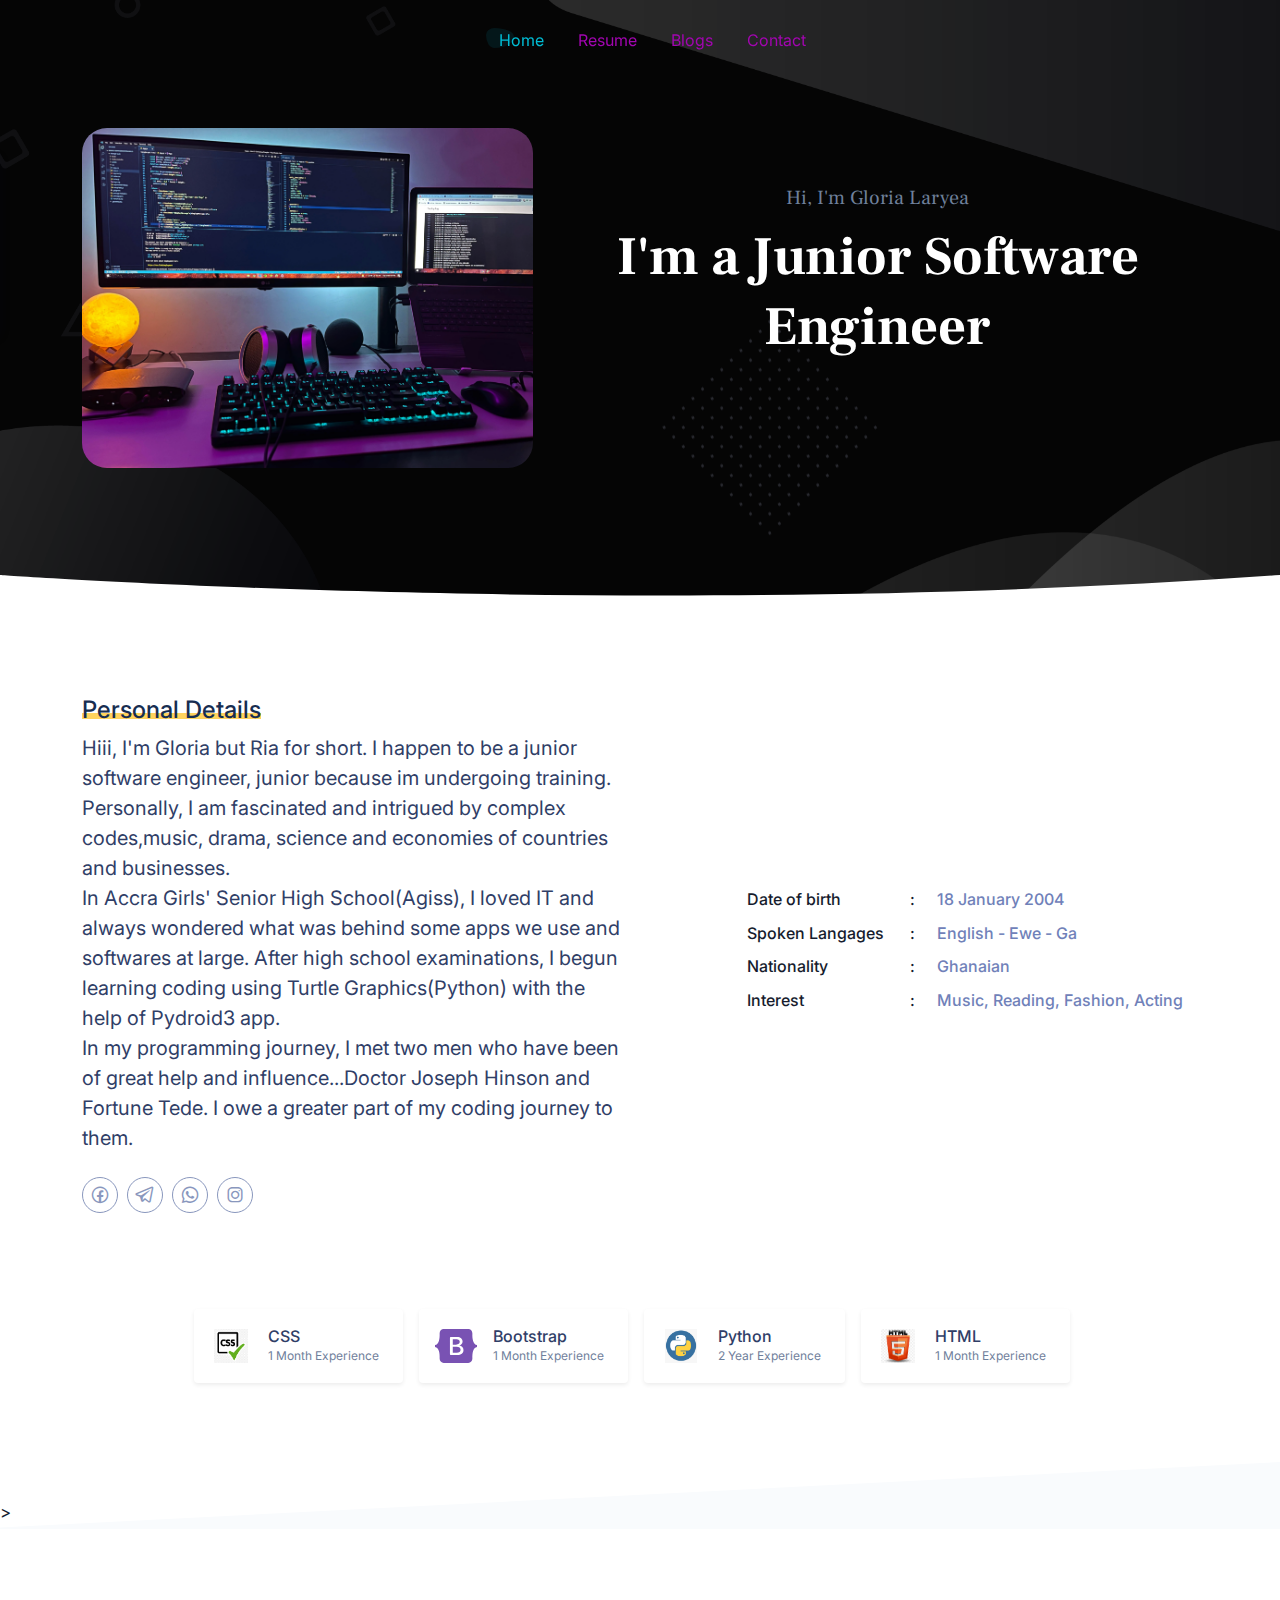
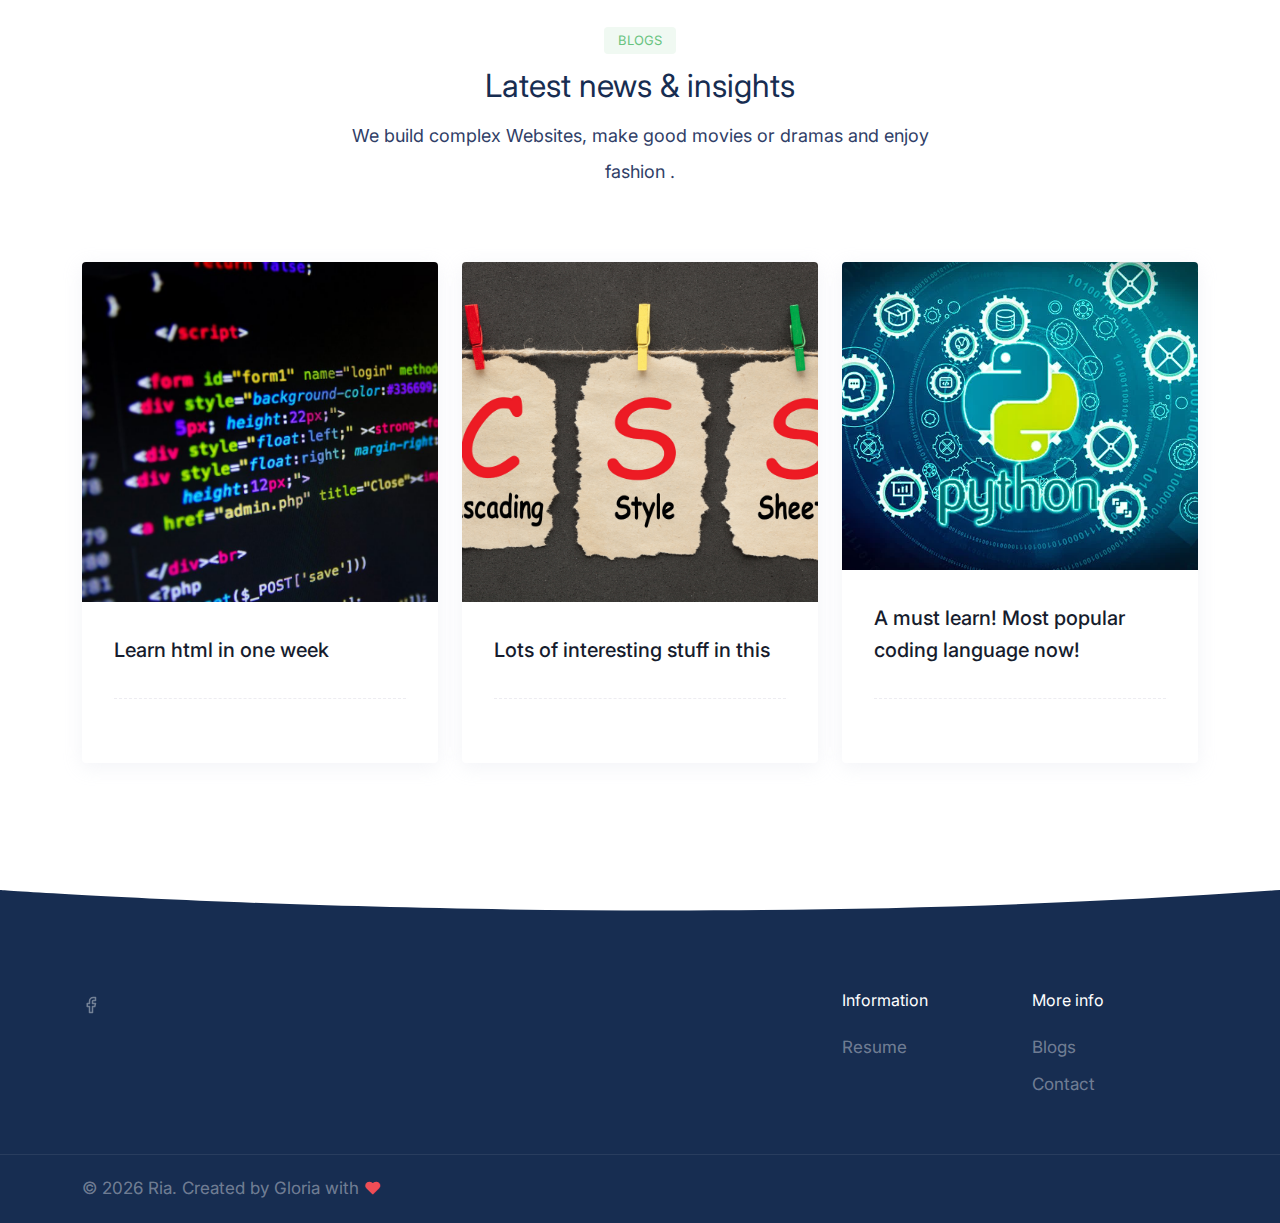
<file: index.html>
<!DOCTYPE html>
<html lang="en">
    
<!-- Mirrored from mannatthemes.com/selfown/default/index.html by HTTrack Website Copier/3.x [XR&CO'2014], Fri, 25 Nov 2022 14:54:47 GMT -->
<head>
        <meta charset="utf-8" />
        <title>Ria - Responsive Personal page</title>
        <meta name="viewport" content="width=device-width, initial-scale=1.0" />
        <meta name="description" content="Premium Bootstrap 5 Template" />
        <meta name="keywords" content="bootstrap 5, premium, marketing, multipurpose" />
        <meta content="Mannatthemes" name="author" />

       
        <!-- css -->
        <link href="css/bootstrap.min.css" rel="stylesheet" type="text/css" />
        <link href="css/style.min.css" rel="stylesheet" type="text/css" />

        <!-- colors -->
        <link href="css/colors/default.css" rel="stylesheet" type="text/css" id="color-opt" />
    </head>

    <body data-bs-spy="scroll" data-bs-target=".navbar" data-bs-offset="80" >
        <!-- start navbar -->
        <nav class="navbar navbar-expand-lg fixed-top sticky" id="navbar">
            <div class="container">
                <a href="index.html" class="navbar-brand">
                    <!-- <img src="images/logo-sm.png" class="logo-sm" alt="" height="24" /> -->
                    <!-- <img src="images/logo-light.png" class="logo-light" alt="" height="16" /> -->
                    <!-- <img src="images/logo-dark.png" class="logo-dark" alt="" height="16" /> -->
                </a><!--end navbar-brand-->
                <a href="javascript:void(0)" class="navbar-toggler" data-bs-toggle="collapse" data-bs-target="#navbarNav" aria-controls="navbarNav" aria-expanded="false" aria-label="Toggle navigation">
                    <span class="navbar-toggle-icon"><i data-feather="menu"></i></span>
                </a><!--end navbar-toggler-->

                <div class="collapse navbar-collapse" id="navbarNav">
                    <ul class="navbar-nav mx-auto navbar-center mt-lg-0 mt-2">
                        <li class="nav-item">
                            <a class="nav-link active" href="index.html">Home</a>
                        </li><!--end nav-item-->
                        <li class="nav-item">
                            <!-- <a class="nav-link" href="about.html">About</a> -->
                        </li><!--end nav-item-->
                        <li class="nav-item">
                            <!-- <a class="nav-link" href="services.html">Services</a> -->
                        </li><!--end nav-item-->                        
                        <li class="nav-item">
                            <a class="nav-link" href="resume.html">Resume</a>
                        </li><!--end nav-item-->
                        <li class="nav-item">
                            <!-- <a class="nav-link" href="projects.html">Projects</a> -->
                        </li><!--end nav-item-->
                        <li class="nav-item">
                            <a class="nav-link" href="blogs.html">Blogs</a>
                        </li><!--end nav-item-->
                        <li class="nav-item">
                            <a class="nav-link" href="contact.html">Contact</a>
                        </li><!--end nav-item-->
                    </ul><!--end navbar-nav-->
                    <!-- <a href="#" class="btn btn-sm nav-btn text-primary mb-4 mb-lg-0">Hire Me! <i class="icon-xxs ms-1" data-feather="chevrons-right"></i></a> -->
                </div><!-- end #navbarNav -->
            </div><!-- end container -->
        </nav>
        <!-- end navbar -->

        <!-- start hero -->
        <section class="hero-one position-relative main-bg" id="home"  style="background-color: rgb(0 0 0 / 98%); background-image: url(images/personal/main-bg.png); background-size: cover; background-position: center center;">
            <div class="container">
                <div class="row align-items-center justify-content-center">
                    
                    <div class="col-lg-5  mx-auto mt-5"> 
                        <img src="images/bgdark.webp" alt="" class="img-fluid ml-lg-5" style="margin-top: 5rem; margin-bottom: 8rem; border-radius: 25px;">
                    </div><!--end col--> 
                    <div class="col-lg-7 text-center px-0 px-xl-4 mt-5 mt-lg-0 pt-5 pt-lg-0">
                        <h5 class="d-inline-block py-1 px-3 rounded text-muted font-secondary">Hi, I'm Gloria Laryea</h5>
                        <h1 class="hero-title mb-4 font-secondary fo" style="color: #ffffff;">I'm a Junior Software <mark><span class="fw-medium typewrite" data-period="2000"></span>  </span> </span></mark> Engineer</h1>   
                        <span class="wrap"></span>                     
                        <div class="mb-5 mb-lg-0">                           
                            <div class="d-inline-block">
                                <!-- <a href="#" class="btn btn-primary">Download CV</a> -->
                            </div>
                        </div>
                    </div><!--end col-->                  
                </div><!--end row-->             
            </div><!-- end container -->
        </section>
        <!-- end hero -->
        <div class="position-relative">
            <div class="shape overflow-hidden text-white">
                <svg viewBox="0 0 2880 48" fill="none" xmlns="http://www.w3.org/2000/svg">
                    <path d="M0 48H1437.5H2880V0H2160C1442.5 52 720 0 720 0H0V48Z" fill="currentColor"></path>
                </svg>
            </div>
        </div>
        <!-- start about -->
        <section class="section" id="about">
            <div class="container">
                <div class="row align-items-center">                
                    <div class="col-lg-6 align-self-center">
                        <h5 class="fs-24 text-dark fw-medium"><mark>Personal Details</mark></h5>       
                        <h4 class="fw-normal lh-base text-gray-700 mb-4 fs-20"><p>Hiii, I'm Gloria but Ria for short. I happen to be a junior software engineer, junior because im undergoing training. Personally, I am fascinated and intrigued by complex codes,music, drama, science and economies of countries and businesses.</p>

                            <p>In Accra Girls' Senior High School(Agiss), I loved IT and always wondered what was behind some apps we use and softwares at large. After high school examinations, I begun learning coding using Turtle Graphics(Python) with the help of Pydroid3 app.</p>
                            
                            <p>In my programming journey, I met two men who have been of great help and influence...Doctor Joseph Hinson and Fortune Tede. I owe a greater part of my coding journey to them.</p>
                        
                            
    
                        </h4>
                        <div class="social">
                            <a href="https://facebook.com/Akosua Sparkle">
                                <i class="lab la-facebook facebook me-1"></i>
                            </a>
                            <a href="https://telegram.com/lor_riaa">
                                <i class="lab la-telegram telegram me-1"></i>
                            </a>
                            <a href="https://whatsapp.com/0557023655">
                                <i class="lab la-whatsapp whatsapp me-1"></i>
                            </a>
                            <a href="https://instagram.com/_gloria_enyonam">
                                <i class="lab la-instagram instagram"></i>
                            </a>
                            
                        </div>
                    </div><!--end col--> 
                    <div class="col-lg-5 ms-auto align-self-center">
                        <div class="mb-5 mb-lg-0">
                            <p class="mb-2">
                                <span class="personal-detail-title">Date of birth</span> 
                                <span class="personal-detail-info">18 January 2004</span>
                            </p>
                            <p class="mb-2">
                                <span class="personal-detail-title">Spoken Langages</span> 
                                <span class="personal-detail-info">English - Ewe - Ga</span>
                            </p>
                            <p class="mb-2">
                                <span class="personal-detail-title">Nationality</span> 
                                <span class="personal-detail-info">Ghanaian</span>
                            </p>
                            <p class="mb-2">
                                <span class="personal-detail-title">Interest</span> 
                                <span class="personal-detail-info">Music, Reading, Fashion, Acting</span>
                            </p>
                        </div>
                    </div><!--end col-->
                    <div class="col-12 mt-5">
                        <div class="d-flex flex-wrap justify-content-center  mt-4 mt-md-5">
                         
                                
                               
                            <div class="mx-3 ms-sm-0 ms-sm-0 mb-3 card-bg rounded p-1 pe-3 p-md-3 pe-md-4 shadow-sm">
                                <div class="d-flex align-items-center">
                                    <div class="thumb-md d-flex flex-wrap justify-content-center align-items-center">
                                        <img src="images/csslogo.png" alt="" class="" height="34">
                                    </div>
                                    <div class="ms-3">
                                        <h6 class="mb-0 fw-medium text-gray-700">CSS</h6>
                                        <p class="text-muted mb-0 fs-12">1 Month Experience</p>
                                    </div>
                                </div>                           
                            </div><!--/div-->
                            <div class="mx-3 ms-sm-0 ms-sm-0 mb-3 card-bg rounded p-1 pe-3 p-md-3 pe-md-4 shadow-sm">
                                <div class="d-flex align-items-center">
                                    <div class="thumb-md d-flex flex-wrap justify-content-center align-items-center">
                                        <img src="images/logos/bootstrap.svg" alt="" class="" height="34">
                                    </div>
                                    <div class="ms-3">
                                        <h6 class="mb-0 fw-medium text-gray-700">Bootstrap</h6>
                                        <p class="text-muted mb-0 fs-12">1 Month Experience</p>
                                    </div>
                                </div>                           
                            </div><!--/div-->
                            <div class="mx-3 ms-sm-0 ms-sm-0 mb-3 card-bg rounded p-1 pe-3 p-md-3 pe-md-4 shadow-sm">
                                <div class="d-flex align-items-center">
                                    <div class="thumb-md d-flex flex-wrap justify-content-center align-items-center">
                                        <img src="images/pythonlogo.png" alt="" class="" height="34">
                                    </div>
                                    <div class="ms-3">
                                        <h6 class="mb-0 fw-medium text-gray-700">Python</h6>
                                        <p class="text-muted mb-0 fs-12">2 Year Experience</p>
                                    </div>
                                </div>                           
                            </div><!--/div-->
                            <div class="mx-3 ms-sm-0 ms-sm-0 mb-3 card-bg rounded p-1 pe-3 p-md-3 pe-md-4 shadow-sm">
                                <div class="d-flex align-items-center">
                                    <div class="thumb-md d-flex flex-wrap justify-content-center align-items-center">
                                        <img src="images/htmllogo.png" alt="" class="" height="34">
                                    </div>
                                    <div class="ms-3">
                                        <h6 class="mb-0 fw-medium text-gray-700">HTML</h6>
                                        <p class="text-muted mb-0 fs-12">1 Month Experience</p>
                                    </div>
                                </div>        
                            
                            </div><!--/div-->
                        </div><!-- End div -->
                    </div><!-- End Col -->
                </div><!--end row--> 
            </div><!-- end container -->
        </section>
        <!-- end about -->
        <!-- start services -->
        
        
        <!-- start resume -->
       >
        
        <div class="position-relative"> 
            <div class="shape overflow-hidden text-light"> 
                <svg viewBox="0 0 2880 150" fill="none" xmlns="http://www.w3.org/2000/svg"> <path d="M110 105L2160 0H2880V150H0V105H110Z" fill="currentColor"></path> </svg>
            </div>
        </div>
        <!--what client says -->
       
        
        
        <!-- our blogs -->
        <section class="section " id="blogs">
            <div class="container pb-5">
                <div class="row justify-content-center mb-4">
                    <div class="col-12 col-md-10 col-lg-7 text-center">
                        <span class="badge badge-lg rounded bg-soft-alt-success fw-normal fs-13 text-uppercase">Blogs</span>
                        <h2 class="fs-2 fw-normal lh-1 text-dark my-3">Latest news & insights</h2>
                        <p class="text-gray-700 fs-18 fs-lg mb-4 mb-md-5 lh-lg">
                            We build complex Websites, make good movies or dramas and enjoy fashion .
                        </p>
                    </div><!--end col-->
                </div><!--end row-->
                <div class="row align-items-center">
                    <div class="col-lg-4 col-md-6">
                        <div class="card shadow">
                            <img src="images/htmlperfect.jpg" style="max-width: 125%;
                            height: 340px;
                            object-fit: cover;" alt="" class="img-fluid rounded-top">
                            <div class="card-body">
                                
                                <a href="html-detail.html" class="fs-20 my-0 d-block fw-medium">Learn html in one week</a>
                                <hr class="hr-dashed">
                                <div class="d-flex justify-content-between">
                                    <div class="meta-box">
                                        <div class="media">
                                            <!-- <img src="images/users/user-7.jpg" alt="" class="thumb-sm rounded-circle me-2 align-self-center"> -->                                       
                                            <div class="media-body align-self-center text-truncate">
                                            </div><!--end media-body-->
                                        </div>                                            
                                    </div><!--end meta-box-->
                                    <div class="align-self-center">
                                        <!-- <a href="blog-detail.html" class="fs-14"> <i class="ti ti-arrow-right align-self-center"></i></a> -->
                                    </div>
                                </div>                                                                 
                            </div><!--end card-body-->
                        </div><!--end card-->
                    </div><!--end col-->
                    <div class="col-lg-4 col-md-6">
                        <div class="card shadow">
                            <img src="images/cssimage.png" style="max-width: 125%;
                            height: 340px;
                            object-fit: cover;" alt="" class="img-fluid rounded-top">
                            <div class="card-body">                                
                                <a href="css-detail.html" class="fs-20 my-0 d-block fw-medium">Lots of interesting stuff in this</a>
                                <hr class="hr-dashed">
                                <div class="d-flex justify-content-between">
                                    <div class="meta-box">
                                        <div class="media">
                                            <!-- <img src="images/users/user-2.jpg" alt="" class="thumb-sm rounded-circle me-2 align-self-center"> -->                                      
                                            <div class="media-body align-self-center text-truncate">
                                    
                                            </div><!--end media-body-->
                                        </div>                                            
                                    </div><!--end meta-box-->
                                    <div class="align-self-center">
                                        <!-- <a href="blog-detail.html" class="fs-14"><i class="ti ti-arrow-right align-self-center"></i></a> -->
                                    </div>
                                </div>                                                                 
                            </div><!--end card-body-->
                        </div><!--end card-->
                    </div><!--end col-->           
                    
                    <div class="col-lg-4 col-md-6">
                        <div class="card shadow">
                            <img src="images/pythonimage.webp" style="max-width: 402%;
                            height: 308px;
                            object-fit: cover;" alt="" class="img-fluid rounded-top">
                            <div class="card-body">                                
                                <a href="python-detail.html" class="fs-20 my-0 d-block fw-medium">A must learn! Most popular coding language now!</a>
                                <hr class="hr-dashed">
                                <div class="d-flex justify-content-between">
                                    <div class="meta-box">
                                        <div class="media">
                                            <!-- <img src="images/users/user-2.jpg" alt="" class="thumb-sm rounded-circle me-2 align-self-center"> -->                                       
                                            <div class="media-body align-self-center text-truncate">
                                            </div><!--end media-body-->
                                        </div>                                            
                                    </div><!--end meta-box-->
                                    <div class="align-self-center">
                                        <!-- <a href="blog-detail.html" class="fs-14"> <i class="ti ti-arrow-right align-self-center"></i></a> -->
                                    </div>
                                </div>                                                                 
                            </div><!--end card-body-->
                        </div><!--end card-->
                    </div><!--end col-->            
                </div><!-- end row -->
            </div>
            <!-- end container -->
        </section>
        <!--end projects-->

        <!-- start contact us -->
       
        <!-- end contact us -->


        <div class="position-relative">
            <div class="shape overflow-hidden bg-footer">
                <svg viewBox="0 0 2880 48" fill="none" xmlns="http://www.w3.org/2000/svg">
                    <path d="M0 48H1437.5H2880V0H2160C1442.5 52 720 0 720 0H0V48Z" fill="currentColor"></path>
                </svg>
            </div>
        </div>

        <!-- start footer -->
        <footer class="footer">
            <div class="container">
                <div class="row">
                    <div class="col-lg-5 border-e-dashed">
                        
                            
                        <ul class="list-unstyled footer-social mb-0 mt-sm-0 mt-3">
                            <li class="list-inline-item">
                                <a href="https://facebook.com/Akosua Sparkle"> <i class="icon-xs" data-feather="facebook"></i> </a>
                            </li>
                            <li class="list-inline-item">
                                <a href="https://telegram.com/lor_riaa"> <i class="icon-xs" data-feather="telegram"></i> </a>
                            </li>
                            <li class="list-inline-item">
                                <a href="https://whatsapp.com/0557023655"> <i class="icon-xs" data-feather="whatsapp"></i> </a>
                            </li>
                            <li class="list-inline-item">
                                <a href="https://instagram.com/_gloria_enyonam"> <i class="icon-xs" data-feather="instagram"></i> </a>
                            </li>
                        </ul>
                    </div><!-- end col -->
                    <div class="col-lg-6 offset-lg-1">
                        <div class="row">
                            <div class="col-md-4">
                                <!-- <h6 class="text-footer mb-4 mt-sm-0 mt-5">Company</h6> -->
                                <ul class="list-unstyled footer-list">
                                    
                                </ul>
                            </div><!-- end col -->
                            <div class="col-md-4">
                                <h6 class="text-footer mb-4 mt-sm-0 mt-4">Information</h6>
                                <ul class="list-unstyled footer-list">
                                    <li><a href="resume.html">Resume</a></li>
                                   
                                </ul>
                            </div><!-- end col -->
                            <div class="col-md-4">
                                <h6 class="text-footer mb-4 mt-sm-0 mt-4">More info</h6>
                                <ul class="list-unstyled footer-list">
                                    <li><a href="blogs.html">Blogs</a></li>
                                    <li><a href="#contact">Contact</a></li>

                                    
                                </ul>
                            </div><!-- end col -->
                        </div><!-- end row -->
                    </div><!-- end col -->
                </div><!-- end row -->
            </div>
            <!-- end container -->
        </footer>
        <!-- end footer -->

        <!-- start footer alter -->
        <div class="footer-alt">
            <div class="container">
                <div class="row">
                    <div class="col-sm-6">
                        <p> &copy; <script>
                            document.write(new Date().getFullYear())
                        </script> Ria. Created by Gloria with <i class="las la-heart text-danger"></i></p>
                    </div>
                    <div class="col-sm-6 text-sm-end">
                        <ul class="list-inline mb-0">
                            <!-- <li class="list-inline-item"><a href="#">- Terms & condition<sup class="text-danger">*</sup></a></li> 
                        </ul>
                    </div>
                </div>
                <!-- end row -->
            </div>
            <!-- end container -->
        </div>
        <!-- end footer alter -->

        <!-- Style switcher -->
        <div id="style-switcher" onclick="toggleSwitcher()">
            <div>
                <h3 class="fw-medium mb-0">Select Your Choice</h3>
                <hr class="hr-dashed my-3">
                <ul class="pattern">
                    <li>
                        <a class="color1" href="javascript: void(0);" onclick="setColor('default')"></a>
                    </li>
                    <li>
                        <a class="color2" href="javascript: void(0);" onclick="setColor('info')"></a>
                    </li>
                    <li>
                        <a class="color3" href="javascript: void(0);" onclick="setColor('warning')"></a>
                    </li>
                    <li>
                        <a class="color4" href="javascript: void(0);" onclick="setColor('orange')"></a>
                    </li>
                    <li>
                        <a class="color5" href="javascript: void(0);" onclick="setColor('purple')"></a>
                    </li>
                    <li>
                        <a class="color6" href="javascript: void(0);" onclick="setColor('success')"></a>
                    </li>
                </ul>
            </div>
            <div class="bottom">
                <!-- <a href="javascript: void(0);" class="settings rounded-end"><i class="las la-paint-brush fs-22"></i></a> -->
            </div>
        </div>
        <!-- end Style switcher -->

        <script src="js/bootstrap.bundle.min.js"></script>

        <!-- feather icon -->
        <script src="js/feather.js"></script>
        <script src="js/shuffle.min.js"></script>
        <script src="js/projects.init.js"></script>
        <script src="js/typed.js"></script>

        <script src="js/app.js"></script>
    </body>

<!-- Mirrored from mannatthemes.com/selfown/default/index.html by HTTrack Website Copier/3.x [XR&CO'2014], Fri, 25 Nov 2022 14:55:37 GMT -->
</html>
</file>
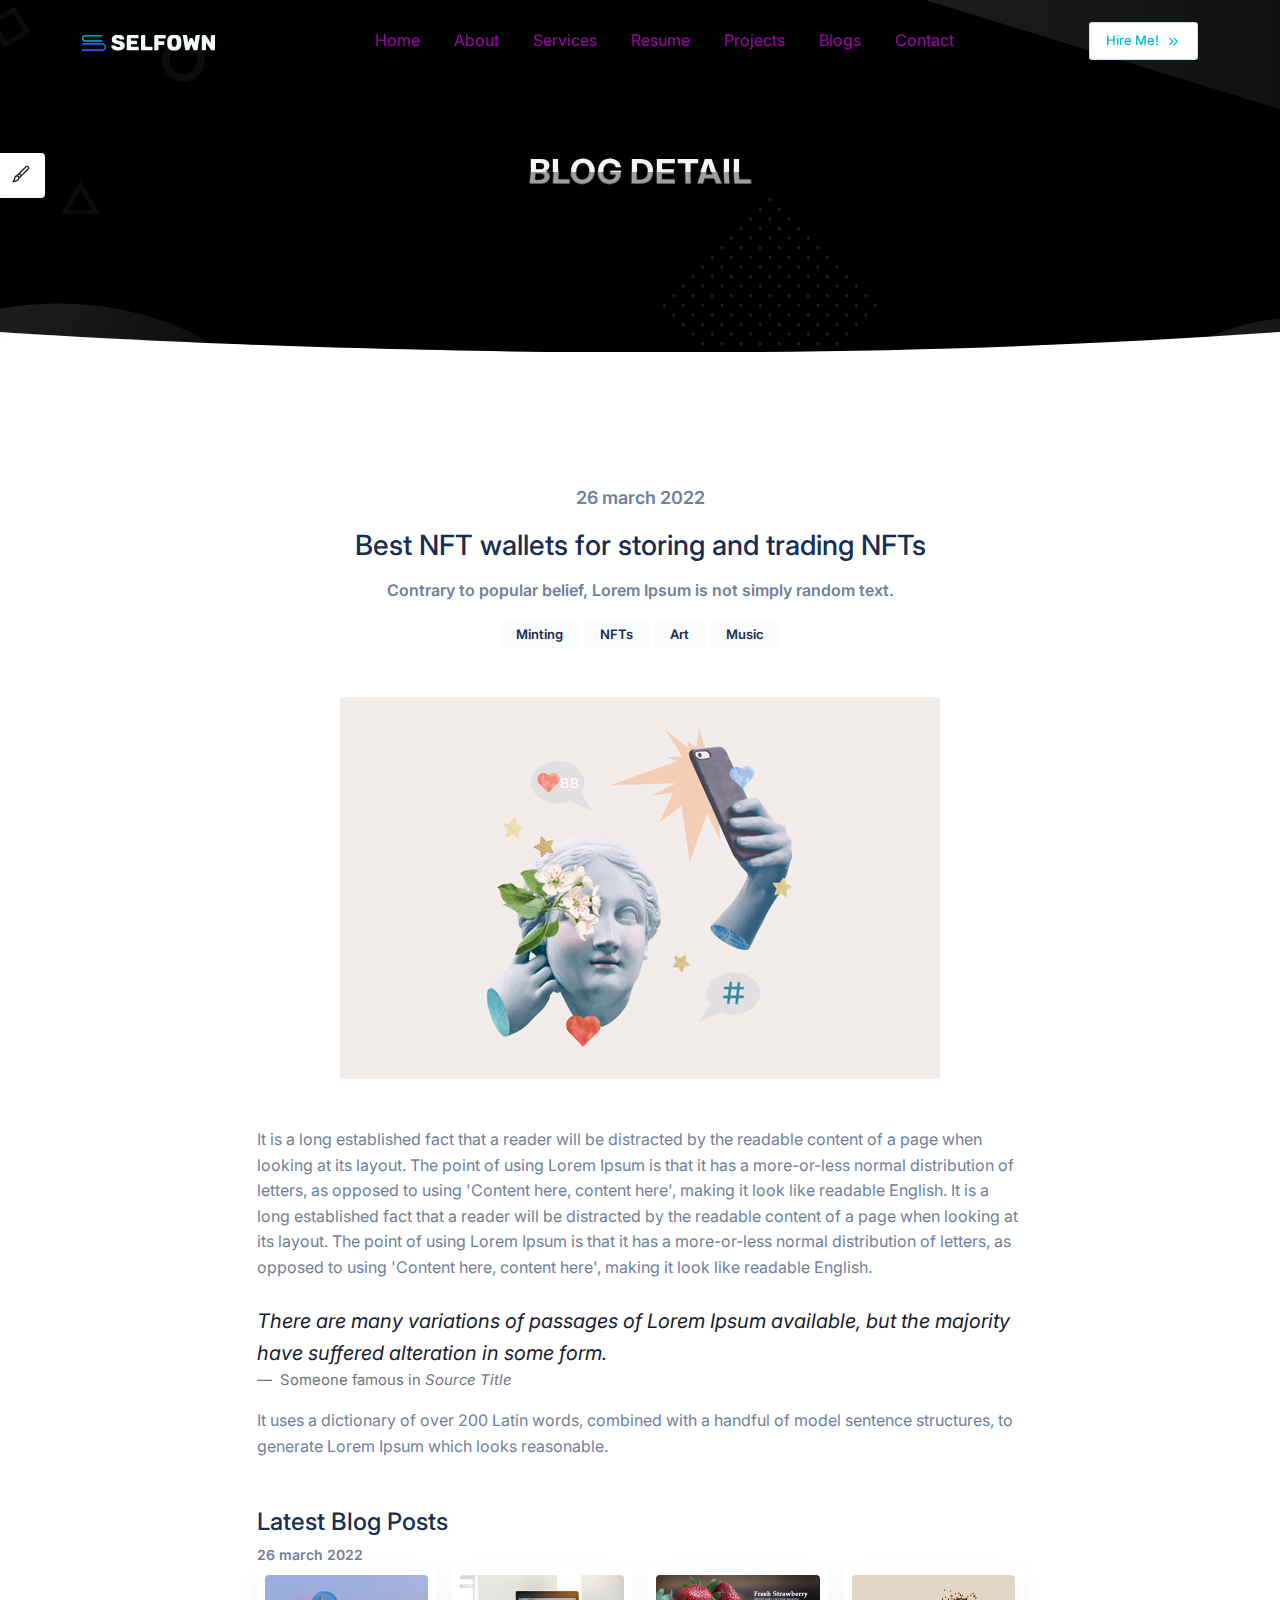
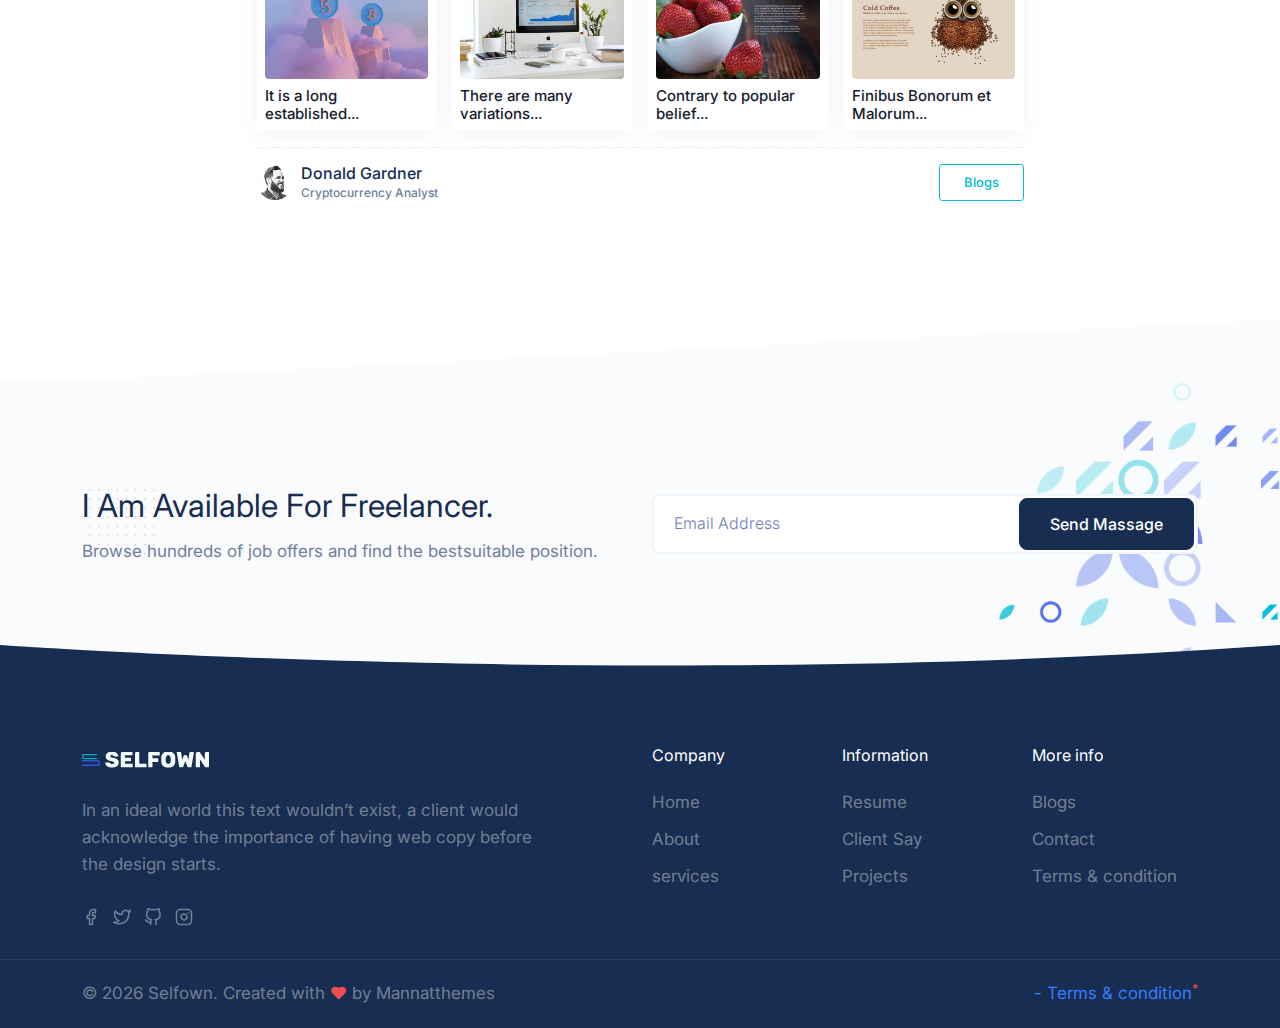
<file: blog-detail.html>
<!DOCTYPE html>
<html lang="en">
    
<!-- Mirrored from mannatthemes.com/selfown/default/blog-detail.html by HTTrack Website Copier/3.x [XR&CO'2014], Fri, 25 Nov 2022 14:56:31 GMT -->
<head>
        <meta charset="utf-8" />
        <title>Selfown - Responsive Personal page</title>
        <meta name="viewport" content="width=device-width, initial-scale=1.0" />
        <meta name="description" content="Premium Bootstrap 5 Template" />
        <meta name="keywords" content="bootstrap 5, premium, marketing, multipurpose" />
        <meta content="Mannatthemes" name="author" />

        <!-- favicon -->
        <link rel="shortcut icon" href="images/favicon.ico" />

        <!-- css -->
        <link href="css/bootstrap.min.css" rel="stylesheet" type="text/css" />
        <link href="css/style.min.css" rel="stylesheet" type="text/css" />

        <!-- colors -->
        <link href="css/colors/default.css" rel="stylesheet" type="text/css" id="color-opt" />
    </head>

    <body data-bs-spy="scroll" data-bs-target=".navbar" data-bs-offset="80" >
        <!-- start navbar -->
        <nav class="navbar navbar-expand-lg fixed-top sticky light-active" id="navbar">
            <div class="container">
                <a href="index.html" class="navbar-brand">
                    <img src="images/logo-sm.png" class="logo-sm" alt="" height="24" />
                    <img src="images/logo-light.png" class="logo-light" alt="" height="16" />
                    <img src="images/logo-dark.png" class="logo-dark" alt="" height="16" />
                </a><!--end navbar-brand-->
                <a href="javascript:void(0)" class="navbar-toggler" data-bs-toggle="collapse" data-bs-target="#navbarNav" aria-controls="navbarNav" aria-expanded="false" aria-label="Toggle navigation">
                    <span class="navbar-toggle-icon"><i data-feather="menu"></i></span>
                </a><!--end navbar-toggler-->

                <div class="collapse navbar-collapse" id="navbarNav">
                    <ul class="navbar-nav mx-auto navbar-center mt-lg-0 mt-2">
                        <li class="nav-item">
                            <a class="nav-link" href="index.html">Home</a>
                        </li><!--end nav-item-->
                        <li class="nav-item">
                            <a class="nav-link " href="about.html">About</a>
                        </li><!--end nav-item-->
                        <li class="nav-item">
                            <a class="nav-link " href="services.html">Services</a>
                        </li><!--end nav-item-->                        
                        <li class="nav-item">
                            <a class="nav-link" href="resume.html">Resume</a>
                        </li><!--end nav-item-->
                        <li class="nav-item">
                            <a class="nav-link" href="projects.html">Projects</a>
                        </li><!--end nav-item-->
                        <li class="nav-item">
                            <a class="nav-link" href="blogs.html">Blogs</a>
                        </li><!--end nav-item-->
                        <li class="nav-item">
                            <a class="nav-link" href="contact.html">Contact</a>
                        </li><!--end nav-item-->
                    </ul><!--end navbar-nav-->
                    <a href="#" class="btn btn-sm nav-btn text-primary mb-4 mb-lg-0">Hire Me! <i class="icon-xxs ms-1" data-feather="chevrons-right"></i></a>
                </div><!-- end #navbarNav -->
            </div><!-- end container -->
        </nav>
        <!-- end navbar -->

        <!-- start hero -->
        <section class="hero-one position-relative bg-black" id="about"  style="background-image: url(images/personal/main-bg.png); background-size: cover; background-position: center center;">
            <div class="container">
                <div class="row align-items-center justify-content-center py-100">
                    <div class="col-lg-9 text-center py-5 text-center">
                        <h5 class="head-title py-4" aria-label="Blog Detail"></h5>                        
                    </div><!--end col-->                  
                </div><!--end row-->             
            </div><!-- end container -->
        </section>
        <!-- end hero -->
        <div class="position-relative">
            <div class="shape overflow-hidden text-white">
                <svg viewBox="0 0 2880 48" fill="none" xmlns="http://www.w3.org/2000/svg">
                    <path d="M0 48H1437.5H2880V0H2160C1442.5 52 720 0 720 0H0V48Z" fill="currentColor"></path>
                </svg>
            </div>
        </div>
        <!-- start resume -->
        <section class="section">
            <div class="container">     
                <div class="row d-flex justify-content-center">
                    <div class="col-lg-9">
                        <div class="card border-0 shadow-none">
                            <div class="card-body">
                                <div class="mb-5 text-center">
                                    <p class="text-muted fw-semibold fs-18">26 march 2022</p>
                                    <h3 class="my-3 fs-28 d-block fw-medium text-dark">Best NFT wallets for storing and trading NFTs</h3>
                                    <p class="text-muted fw-semibold fs-16">Contrary to popular belief, Lorem Ipsum is not simply random text.</p>
                                    <span class="badge px-3 py-2 bg-light text-dark fw-semibold mt-3 fs-13">Minting</span> 
                                    <span class="badge px-3 py-2 bg-light text-dark fw-semibold mt-3 fs-13">NFTs</span>
                                    <span class="badge px-3 py-2 bg-light text-dark fw-semibold mt-3 fs-13">Art</span>
                                    <span class="badge px-3 py-2 bg-light text-dark fw-semibold mt-3 fs-13">Music</span>
                                </div>
                                <img src="images/personal/1.jpg" alt="" class="img-fluid rounded d-flex mx-auto"/>
                                <div class="my-5">
                                    <p class="text-muted fs-16 mb-4">
                                        It is a long established fact that a reader will be distracted by the 
                                        readable content of a page when looking at its layout.
                                        The point of using Lorem Ipsum is that it has a more-or-less normal 
                                        distribution of letters, as opposed to using 'Content here, content here', 
                                        making it look like readable English.
                                        It is a long established fact that a reader will be distracted by the 
                                        readable content of a page when looking at its layout.
                                        The point of using Lorem Ipsum is that it has a more-or-less normal 
                                        distribution of letters, as opposed to using 'Content here, content here', 
                                        making it look like readable English.  
                                    </p>
                                    <figure>
                                        <blockquote class="blockquote">
                                          <p><i>There are many variations of passages of Lorem Ipsum available, but the majority have suffered alteration
                                               in some form. </i></p>
                                        </blockquote>
                                        <figcaption class="blockquote-footer">
                                          Someone famous in <cite title="Source Title">Source Title</cite>
                                        </figcaption>
                                    </figure>
                                    <p class="text-muted fs-16">
                                        It uses a dictionary of over 200 Latin words, combined with a 
                                        handful of model sentence structures, to generate Lorem Ipsum which 
                                        looks reasonable. 
                                    </p>                                        
                                </div>
                                <div class="mb-5">
                                    <h3 class="mt-3 fs-24 d-block fw-medium text-dark">Latest Blog Posts</h3>
                                    <p class="text-muted fw-semibold fs-14">26 march 2022</p>
                                    <div class="row">
                                        <div class="col-12">
                                            <div class="row row-cols-xl-4 row-cols-lg-4 row-cols-md-2 g-3 justify-content-center">
                                                <div class="col">
                                                    <a href="#" class="d-block bg-card shadow p-2 rounded catagories-box">
                                                        <img src="images/personal/6.jpg" alt="" class="img-fluid rounded mb-2">
                                                        <h3 class="fs-15 m-0 fw-medium">It is a long established...</h3>
                                                    </a>                                                
                                                </div><!--end col-->
                                                <div class="col">
                                                    <a href="#" class="d-block bg-card shadow p-2 rounded catagories-box">
                                                        <img src="images/personal/3.jpg" alt="" class="img-fluid rounded mb-2">
                                                        <h3 class="fs-15 m-0 fw-medium">There are many variations...</h3>
                                                    </a>                                                
                                                </div><!--end col-->
                                                <div class="col">
                                                    <a href="#" class="d-block bg-card shadow p-2 rounded catagories-box">
                                                        <img src="images/personal/4.jpg" alt="" class="img-fluid rounded mb-2">
                                                        <h3 class="fs-15 m-0 fw-medium">Contrary to popular belief...</h3>
                                                    </a>                                                
                                                </div><!--end col-->
                                                <div class="col">
                                                    <a href="#" class="d-block bg-card shadow p-2 rounded catagories-box">
                                                        <img src="images/personal/5.jpg" alt="" class="img-fluid rounded mb-2">
                                                        <h3 class="fs-15 m-0 fw-medium">Finibus Bonorum et Malorum...</h3>
                                                    </a>                                                
                                                </div><!--end col-->
                                            </div><!--end row-->  
                                    </div><!--end row-->
                                </div>
                                <hr class="hr-dashed my-3">
                                <div class="row">
                                    <div class="col-md">
                                        <div class="media">
                                            <img src="images/users/user-1.jpg" alt="" class="thumb-sm rounded-circle me-2">                                       
                                            <div class="media-body align-self-center text-truncate">
                                                <h6 class="m-0 text-dark fw-medium">Donald Gardner</h6>
                                                <p class="mb-0 fs-12 text-muted fw-medium">Cryptocurrency Analyst</p>
                                            </div><!--end media-body-->
                                        </div><!--end media-->
                                    </div> <!--end col--> 
                                    <div class="col-md-auto">
                                        <button type="button" class="btn btn-sm btn-outline-primary px-4">Blogs</button>
                                    </div> <!--end col-->     
                                </div><!--end row-->    
                            </div><!--end card-body-->
                        </div><!--end card-->
                    </div> <!--end col-->     
                </div><!--end row-->
            </div><!-- end container -->
        </section>
        <!-- end resume -->

        
        
        <div class="position-relative"> 
            <div class="shape overflow-hidden text-light"> 
                <svg viewBox="0 0 2880 150" fill="none" xmlns="http://www.w3.org/2000/svg"> <path d="M110 105L2160 0H2880V150H0V105H110Z" fill="currentColor"></path> </svg>
            </div>
        </div>
        
        
        <section class="section bg-light cta-pettern">
            <div class="container">            
                <div class="row align-items-center">
                    <div class="col-lg-6">
                        <div class="pattern-1 position-absolute">
                            <img src="images/p-1.svg" alt="" class="" height="80">
                        </div>
                        <h2 class="text-dark" style="line-height: 1.5; position: relative;">I Am Available For Freelancer.</h2>
                        <p class="text-muted mb-0">Browse hundreds of job offers and find the bestsuitable position.</p>
                    </div><!--end col--> 
                    <div class="col-lg-6 ml-auto">
                        <div class="cta-search">
                            <form class="position-relative">
                                <input type="email" placeholder="Email Address" required="">
                                <button type="submit" class="btn btn-dark">Send Massage</button>
                            </form>
                        </div>
                    </div><!--end col--> 
                </div><!--end row--> 
            </div><!--end container--> 
        </section>
        


        <div class="position-relative">
            <div class="shape overflow-hidden bg-footer">
                <svg viewBox="0 0 2880 48" fill="none" xmlns="http://www.w3.org/2000/svg">
                    <path d="M0 48H1437.5H2880V0H2160C1442.5 52 720 0 720 0H0V48Z" fill="currentColor"></path>
                </svg>
            </div>
        </div>

        <!-- start footer -->
        <footer class="footer">
            <div class="container">
                <div class="row">
                    <div class="col-lg-5 border-e-dashed">
                        <a href="layout-one-1.html">
                            <img src="images/logo-sm.png" alt="" height="18" />
                            <img src="images/logo-light.png" alt="" height="16" />
                        </a>
                        <p class="my-4">In an ideal world this text wouldn’t exist, 
                            a client would acknowledge the importance of having web 
                            copy before the design starts.
                        </p>
                        <ul class="list-unstyled footer-social mb-0 mt-sm-0 mt-3">
                            <li class="list-inline-item">
                                <a href="#"> <i class="icon-xs" data-feather="facebook"></i> </a>
                            </li>
                            <li class="list-inline-item">
                                <a href="#"> <i class="icon-xs" data-feather="twitter"></i> </a>
                            </li>
                            <li class="list-inline-item">
                                <a href="#"> <i class="icon-xs" data-feather="github"></i> </a>
                            </li>
                            <li class="list-inline-item">
                                <a href="#"> <i class="icon-xs" data-feather="instagram"></i> </a>
                            </li>
                        </ul>
                    </div><!-- end col -->
                    <div class="col-lg-6 offset-lg-1">
                        <div class="row">
                            <div class="col-md-4">
                                <h6 class="text-footer mb-4 mt-sm-0 mt-5">Company</h6>
                                <ul class="list-unstyled footer-list">
                                    <li><a href="#home">Home</a></li>
                                    <li><a href="#about">About</a></li>
                                    <li><a href="#services">services</a></li>
                                    
                                </ul>
                            </div><!-- end col -->
                            <div class="col-md-4">
                                <h6 class="text-footer mb-4 mt-sm-0 mt-4">Information</h6>
                                <ul class="list-unstyled footer-list">
                                    <li><a href="#resume">Resume</a></li>
                                    <li><a href="#review">Client Say</a></li>
                                    <li><a href="#projects">Projects</a></li>                                    
                                    
                                </ul>
                            </div><!-- end col -->
                            <div class="col-md-4">
                                <h6 class="text-footer mb-4 mt-sm-0 mt-4">More info</h6>
                                <ul class="list-unstyled footer-list">
                                    <li><a href="#blogs">Blogs</a></li>
                                    <li><a href="#contact">Contact</a></li>
                                    <li><a href="#">Terms & condition</a></li>
                                </ul>
                            </div><!-- end col -->
                        </div><!-- end row -->
                    </div><!-- end col -->
                </div><!-- end row -->
            </div>
            <!-- end container -->
        </footer>
        <!-- end footer -->

        <!-- start footer alter -->
        <div class="footer-alt">
            <div class="container">
                <div class="row">
                    <div class="col-sm-6">
                        <p> &copy; <script>
                            document.write(new Date().getFullYear())
                        </script> Selfown. Created with <i class="las la-heart text-danger"></i> by Mannatthemes</p>
                    </div>
                    <div class="col-sm-6 text-sm-end">
                        <ul class="list-inline mb-0">
                            <li class="list-inline-item"><a href="#">- Terms & condition<sup class="text-danger">*</sup></a></li>
                        </ul>
                    </div>
                </div>
                <!-- end row -->
            </div>
            <!-- end container -->
        </div>
        <!-- end footer alter -->

        <!-- Style switcher -->
        <div id="style-switcher" onclick="toggleSwitcher()">
            <div>
                <h3 class="fw-medium mb-0">Select Your Choice</h3>
                <hr class="hr-dashed my-3">
                <ul class="pattern">
                    <li>
                        <a class="color1" href="javascript: void(0);" onclick="setColor('default')"></a>
                    </li>
                    <li>
                        <a class="color2" href="javascript: void(0);" onclick="setColor('info')"></a>
                    </li>
                    <li>
                        <a class="color3" href="javascript: void(0);" onclick="setColor('warning')"></a>
                    </li>
                    <li>
                        <a class="color4" href="javascript: void(0);" onclick="setColor('orange')"></a>
                    </li>
                    <li>
                        <a class="color5" href="javascript: void(0);" onclick="setColor('purple')"></a>
                    </li>
                    <li>
                        <a class="color6" href="javascript: void(0);" onclick="setColor('success')"></a>
                    </li>
                </ul>
            </div>
            <div class="bottom">
                <a href="javascript: void(0);" class="settings rounded-end"><i class="las la-paint-brush fs-22"></i></a>
            </div>
        </div>
        <!-- end Style switcher -->

        <script src="js/bootstrap.bundle.min.js"></script>

        <script src="js/feather.js"></script>

        <script src="js/app.js"></script>
    </body>

<!-- Mirrored from mannatthemes.com/selfown/default/blog-detail.html by HTTrack Website Copier/3.x [XR&CO'2014], Fri, 25 Nov 2022 14:56:33 GMT -->
</html>
</file>
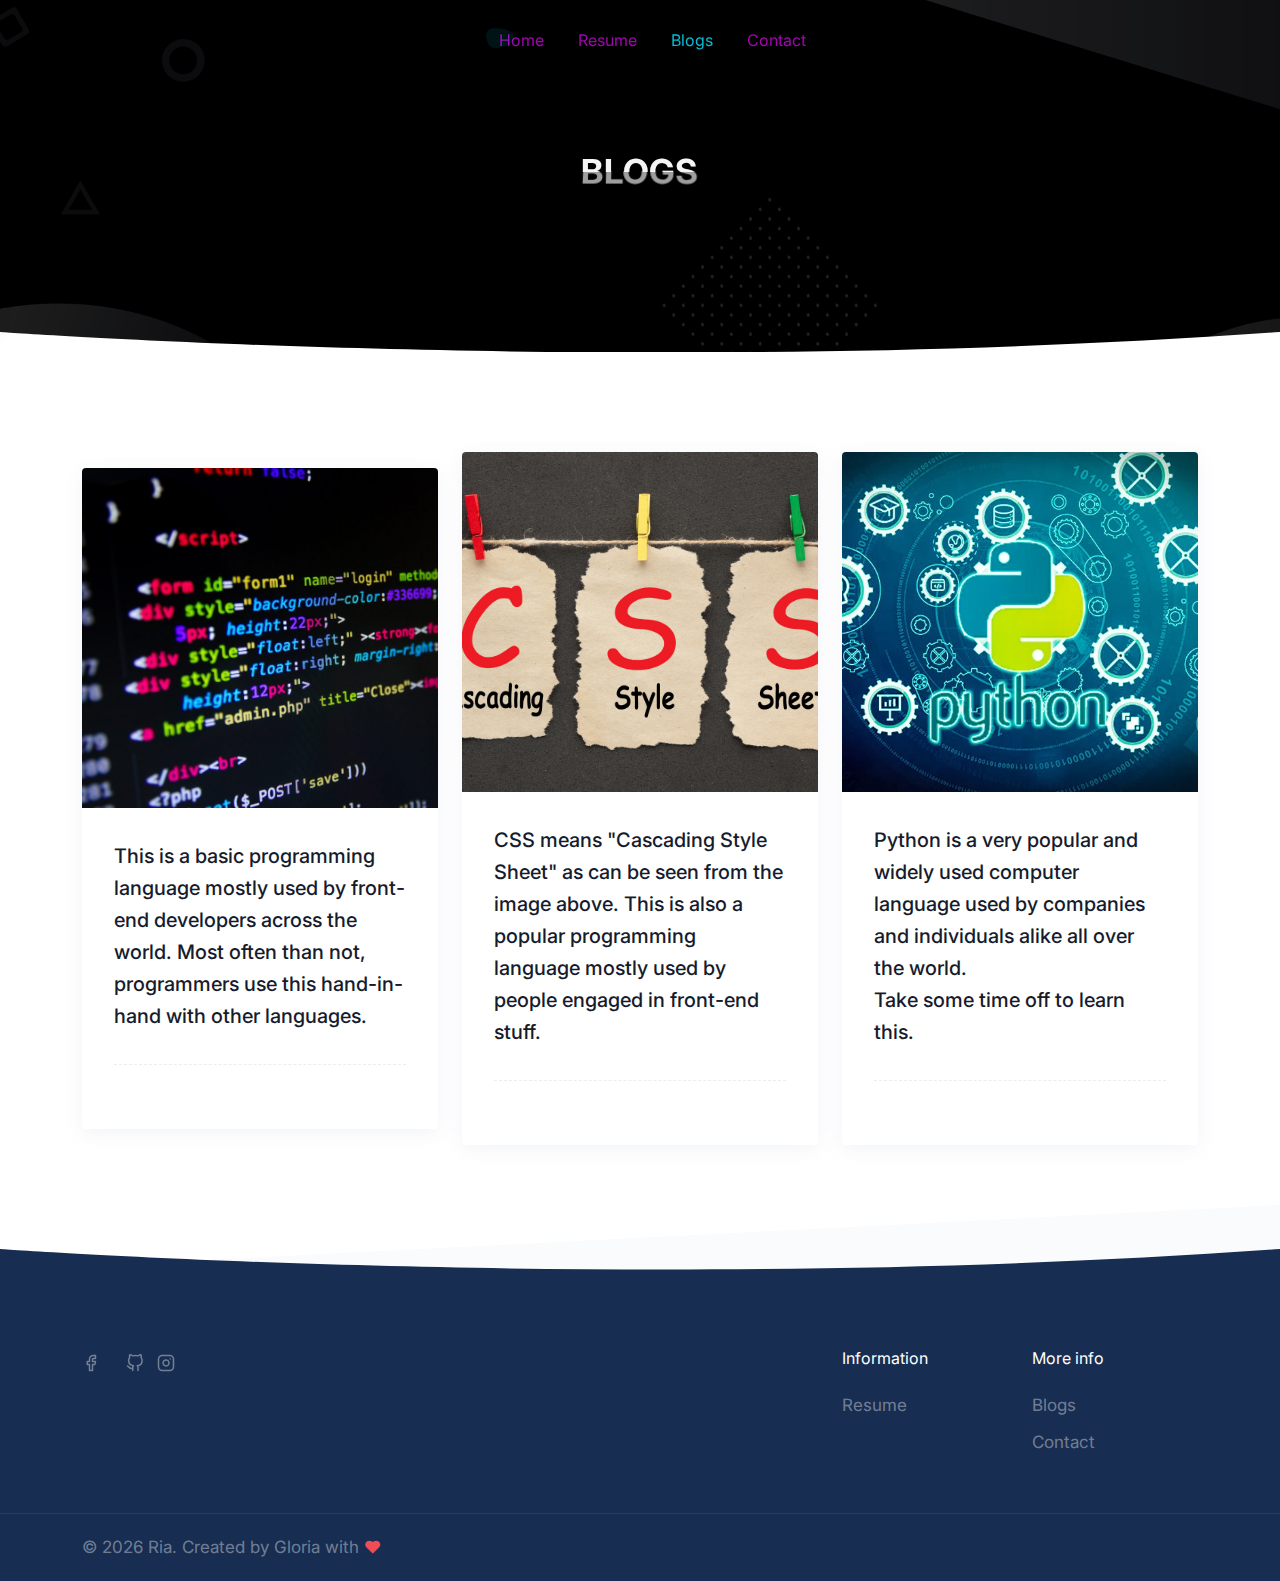
<file: blogs.html>
<!DOCTYPE html>
<html lang="en">
    
<!-- Mirrored from mannatthemes.com/selfown/default/blogs.html by HTTrack Website Copier/3.x [XR&CO'2014], Fri, 25 Nov 2022 14:56:25 GMT -->
<head>
        <meta charset="utf-8" />
        <title>Ria - Responsive Personal page</title>
        <meta name="viewport" content="width=device-width, initial-scale=1.0" />
        <meta name="description" content="Premium Bootstrap 5 Template" />
        <meta name="keywords" content="bootstrap 5, premium, marketing, multipurpose" />
        <meta content="Mannatthemes" name="author" />

        <!-- favicon -->
        <link rel="shortcut icon" href="images/favicon.ico" />

        <!-- css -->
        <link href="css/bootstrap.min.css" rel="stylesheet" type="text/css" />
        <link href="css/style.min.css" rel="stylesheet" type="text/css" />

        <!-- colors -->
        <link href="css/colors/default.css" rel="stylesheet" type="text/css" id="color-opt" />
    </head>

    <body data-bs-spy="scroll" data-bs-target=".navbar" data-bs-offset="80" >
        <!-- start navbar -->
        <nav class="navbar navbar-expand-lg fixed-top sticky light-active" id="navbar">
            <div class="container">
                <a href="index.html" class="navbar-brand">
                    <!-- <img src="images/logo-sm.png" class="logo-sm" alt="" height="24" /> -->
                    <!-- <img src="images/logo-light.png" class="logo-light" alt="" height="16" /> -->
                    <!-- <img src="images/logo-dark.png" class="logo-dark" alt="" height="16" /> -->
                </a><!--end navbar-brand-->
                <a href="javascript:void(0)" class="navbar-toggler" data-bs-toggle="collapse" data-bs-target="#navbarNav" aria-controls="navbarNav" aria-expanded="false" aria-label="Toggle navigation">
                    <span class="navbar-toggle-icon"><i data-feather="menu"></i></span>
                </a><!--end navbar-toggler-->

                <div class="collapse navbar-collapse" id="navbarNav">
                    <ul class="navbar-nav mx-auto navbar-center mt-lg-0 mt-2">
                        <li class="nav-item">
                            <a class="nav-link" href="index.html">Home</a>
                        </li><!--end nav-item-->
                        <li class="nav-item">
                            <!-- <a class="nav-link " href="about.html">About</a> -->
                        </li><!--end nav-item-->
                        <li class="nav-item">
                            <!-- <a class="nav-link " href="services.html">Services</a> -->
                        </li><!--end nav-item-->                        
                        <li class="nav-item">
                            <a class="nav-link" href="resume.html">Resume</a>
                        </li><!--end nav-item-->
                        <li class="nav-item">
                            <!-- <a class="nav-link" href="projects.html">Projects</a> -->
                        </li><!--end nav-item-->
                        <li class="nav-item">
                            <a class="nav-link active" href="blogs.html">Blogs</a>
                        </li><!--end nav-item-->
                        <li class="nav-item">
                            <a class="nav-link" href="contact.html">Contact</a>
                        </li><!--end nav-item-->
                    </ul><!--end navbar-nav-->
                    <!-- <a href="#" class="btn btn-sm nav-btn text-primary mb-4 mb-lg-0"> <i class="icon-xxs ms-1"  ></i></a> -->
                </div><!-- end #navbarNav -->
            </div><!-- end container -->
        </nav>
        <!-- end navbar -->

        <!-- start hero -->
        <section class="hero-one position-relative bg-black" id="about"  style="background-image: url(images/personal/main-bg.png); background-size: cover; background-position: center center;">
            <div class="container">
                <div class="row align-items-center justify-content-center py-100">
                    <div class="col-lg-7 text-center py-5 text-center">
                        <h5 class="head-title py-4" aria-label="Blogs"></h5>                        
                    </div><!--end col-->                  
                </div><!--end row-->             
            </div><!-- end container -->
        </section>
        <!-- end hero -->
        <div class="position-relative">
            <div class="shape overflow-hidden text-white">
                <svg viewBox="0 0 2880 48" fill="none" xmlns="http://www.w3.org/2000/svg">
                    <path d="M0 48H1437.5H2880V0H2160C1442.5 52 720 0 720 0H0V48Z" fill="currentColor"></path>
                </svg>
            </div>
        </div>
        <!-- start resume -->
        <section class="section">
            <div class="container">     
                <div class="row align-items-center">
                    <div class="col-lg-4 col-md-6">
                        <div class="card shadow  mb-4 mb-4">
                            <img src="images/htmlperfect.jpg" style="max-width: 125%;
                            height: 340px;
                            object-fit: cover;" alt="" class="img-fluid rounded-top">
                            <div class="card-body">                                
                                <a href="html-detail.html" class="fs-20 my-0 d-block fw-medium">This is a basic programming language mostly used by front-end developers across the world. Most often than not, programmers use this hand-in-hand with other languages.</a>
                                <hr class="hr-dashed">
                                <div class="d-flex justify-content-between">
                                    <div class="meta-box">
                                        <div class="media">                                       
                                            <div class="media-body align-self-center text-truncate">
                                                <!-- <h6 class="m-0 fs-14">Charles Woodall</h6>  -->
                                                <!-- <p class="mb-0 fs-12 text-muted">14 Feb 2022</p> -->
                                            </div><!--end media-body-->
                                        </div>                                            
                                    </div><!--end meta-box-->
                                    <div class="align-self-center">
                                        
                                    </div>
                                </div>                                                                 
                            </div><!--end card-body-->
                        </div><!--end card-->
                    </div><!--end col-->
                    <div class="col-lg-4 col-md-6">
                        <div class="card shadow  mb-4">
                            <img src="images/cssimage.png" style="max-width: 125%;
                            height: 340px;
                            object-fit: cover;" alt="" class="img-fluid rounded-top">
                            <div class="card-body">                                
                                <a href="css-detail.html" class="fs-20 my-0 d-block fw-medium">CSS means "Cascading Style Sheet" as can be seen from the image above. This is also a popular programming language mostly used by people engaged in front-end stuff. </a>
                                <hr class="hr-dashed">
                                <div class="d-flex justify-content-between">
                                    <div class="meta-box">
                                        <div class="media">
                                            <div class="media-body align-self-center text-truncate">

                                            </div><!--end media-body-->
                                        </div>                                            
                                    </div><!--end meta-box-->
                                    <div class="align-self-center">
                                        
                                    </div>
                                </div>                                                                 
                            </div><!--end card-body-->
                        </div><!--end card-->
                    </div><!--end col-->           
                    
                    <div class="col-lg-4 col-md-6">
                        <div class="card shadow  mb-4">
                            <img src="images/pythonimage.webp" style="max-width: 125%;
                            height: 340px;
                            object-fit: cover;" alt="" class="img-fluid rounded-top">
                            <div class="card-body">                                
                                <a href="python-detail.html" class="fs-20 my-0 d-block fw-medium">Python is a very popular and widely used computer language used by companies and individuals alike all over the world. <br> Take some time off to learn this. </a>
                                <hr class="hr-dashed">
                                <div class="d-flex justify-content-between">
                                    <div class="meta-box">
                                        <div class="media">                                       
                                            <div class="media-body align-self-center text-truncate">
                                                
                                            </div><!--end media-body-->
                                        </div>                                            
                                    </div><!--end meta-box-->
                                    <div class="align-self-center">
                                        
                                    </div>
                                </div>                                                                 
                            </div><!--end card-body-->
                        </div><!--end card-->
                    </div><!--end col-->            
                </div><!-- end row -->
                                                  
                            
                    
                                </div>                                                                 
                            </div><!--end card-body-->
                        </div><!--end card-->
                    </div><!--end col-->            
                </div><!-- end row -->
            </div><!-- end container -->
        </section>
        <!-- end resume -->

        
        
        <div class="position-relative"> 
            <div class="shape overflow-hidden text-light"> 
                <svg viewBox="0 0 2880 150" fill="none" xmlns="http://www.w3.org/2000/svg"> <path d="M110 105L2160 0H2880V150H0V105H110Z" fill="currentColor"></path> </svg>
            </div>
        </div>
        
        
        


        <div class="position-relative">
            <div class="shape overflow-hidden bg-footer">
                <svg viewBox="0 0 2880 48" fill="none" xmlns="http://www.w3.org/2000/svg">
                    <path d="M0 48H1437.5H2880V0H2160C1442.5 52 720 0 720 0H0V48Z" fill="currentColor"></path>
                </svg>
            </div>
        </div>

        <!-- start footer -->
        <footer class="footer">
            <div class="container">
                <div class="row">
                    <div class="col-lg-5 border-e-dashed">
                        <a href="layout-one-1.html">

                        </a>

                        <ul class="list-unstyled footer-social mb-0 mt-sm-0 mt-3">
                            <li class="list-inline-item">
                                <a href="#"> <i class="icon-xs" data-feather="facebook"></i> </a>
                            </li>
                            <li class="list-inline-item">
                                <!-- <a href="#"> <i class="icon-xs" data-feather="twitter"></i> </a> -->
                            </li>
                            <li class="list-inline-item">
                                <a href="#"> <i class="icon-xs" data-feather="github"></i> </a>
                            </li>
                            <li class="list-inline-item">
                                <a href="#"> <i class="icon-xs" data-feather="instagram"></i> </a>
                            </li>
                        </ul>
                    </div><!-- end col -->
                    <div class="col-lg-6 offset-lg-1">
                        <div class="row">
                            <div class="col-md-4">
                                
                                <ul class="list-unstyled footer-list">

                                </ul>
                            </div><!-- end col -->
                            <div class="col-md-4">
                                <h6 class="text-footer mb-4 mt-sm-0 mt-4">Information</h6>
                                <ul class="list-unstyled footer-list">
                                    <li><a href="resume.html">Resume</a></li>
                                    
                                </ul>
                            </div><!-- end col -->
                            <div class="col-md-4">
                                <h6 class="text-footer mb-4 mt-sm-0 mt-4">More info</h6>
                                <ul class="list-unstyled footer-list">
                                    <li><a href="blogs.html">Blogs</a></li>
                                    <li><a href="contact.html">Contact</a></li>

                                </ul>
                            </div><!-- end col -->
                        </div><!-- end row -->
                    </div><!-- end col -->
                </div><!-- end row -->
            </div>
            <!-- end container -->
        </footer>
        <!-- end footer -->

        <!-- start footer alter -->
        <div class="footer-alt">
            <div class="container">
                <div class="row">
                    <div class="col-sm-6">
                        <p> &copy; <script>
                            document.write(new Date().getFullYear())
                        </script> Ria. Created by Gloria with <i class="las la-heart text-danger"></i></p>
                    </div>
                    <div class="col-sm-6 text-sm-end">
                        <ul class="list-inline mb-0">
                            
                        </ul>
                    </div>
                </div>
                <!-- end row -->
            </div>
            <!-- end container -->
        </div>
        <!-- end footer alter -->

        <!-- Style switcher -->
        <div id="style-switcher" onclick="toggleSwitcher()">
            <div>
                <h3 class="fw-medium mb-0">Select Your Choice</h3>
                <hr class="hr-dashed my-3">
                <ul class="pattern">
                    <li>
                        <a class="color1" href="javascript: void(0);" onclick="setColor('default')"></a>
                    </li>
                    <li>
                        <a class="color2" href="javascript: void(0);" onclick="setColor('info')"></a>
                    </li>
                    <li>
                        <a class="color3" href="javascript: void(0);" onclick="setColor('warning')"></a>
                    </li>
                    <li>
                        <a class="color4" href="javascript: void(0);" onclick="setColor('orange')"></a>
                    </li>
                    <li>
                        <a class="color5" href="javascript: void(0);" onclick="setColor('purple')"></a>
                    </li>
                    <li>
                        <a class="color6" href="javascript: void(0);" onclick="setColor('success')"></a>
                    </li>
                </ul>
            </div>
            <div class="bottom">
               
            </div>
        </div>
        <!-- end Style switcher -->

        <script src="js/bootstrap.bundle.min.js"></script>

        <script src="js/feather.js"></script>

        <script src="js/app.js"></script>
    </body>

<!-- Mirrored from mannatthemes.com/selfown/default/blogs.html by HTTrack Website Copier/3.x [XR&CO'2014], Fri, 25 Nov 2022 14:56:31 GMT -->
</html>
</file>
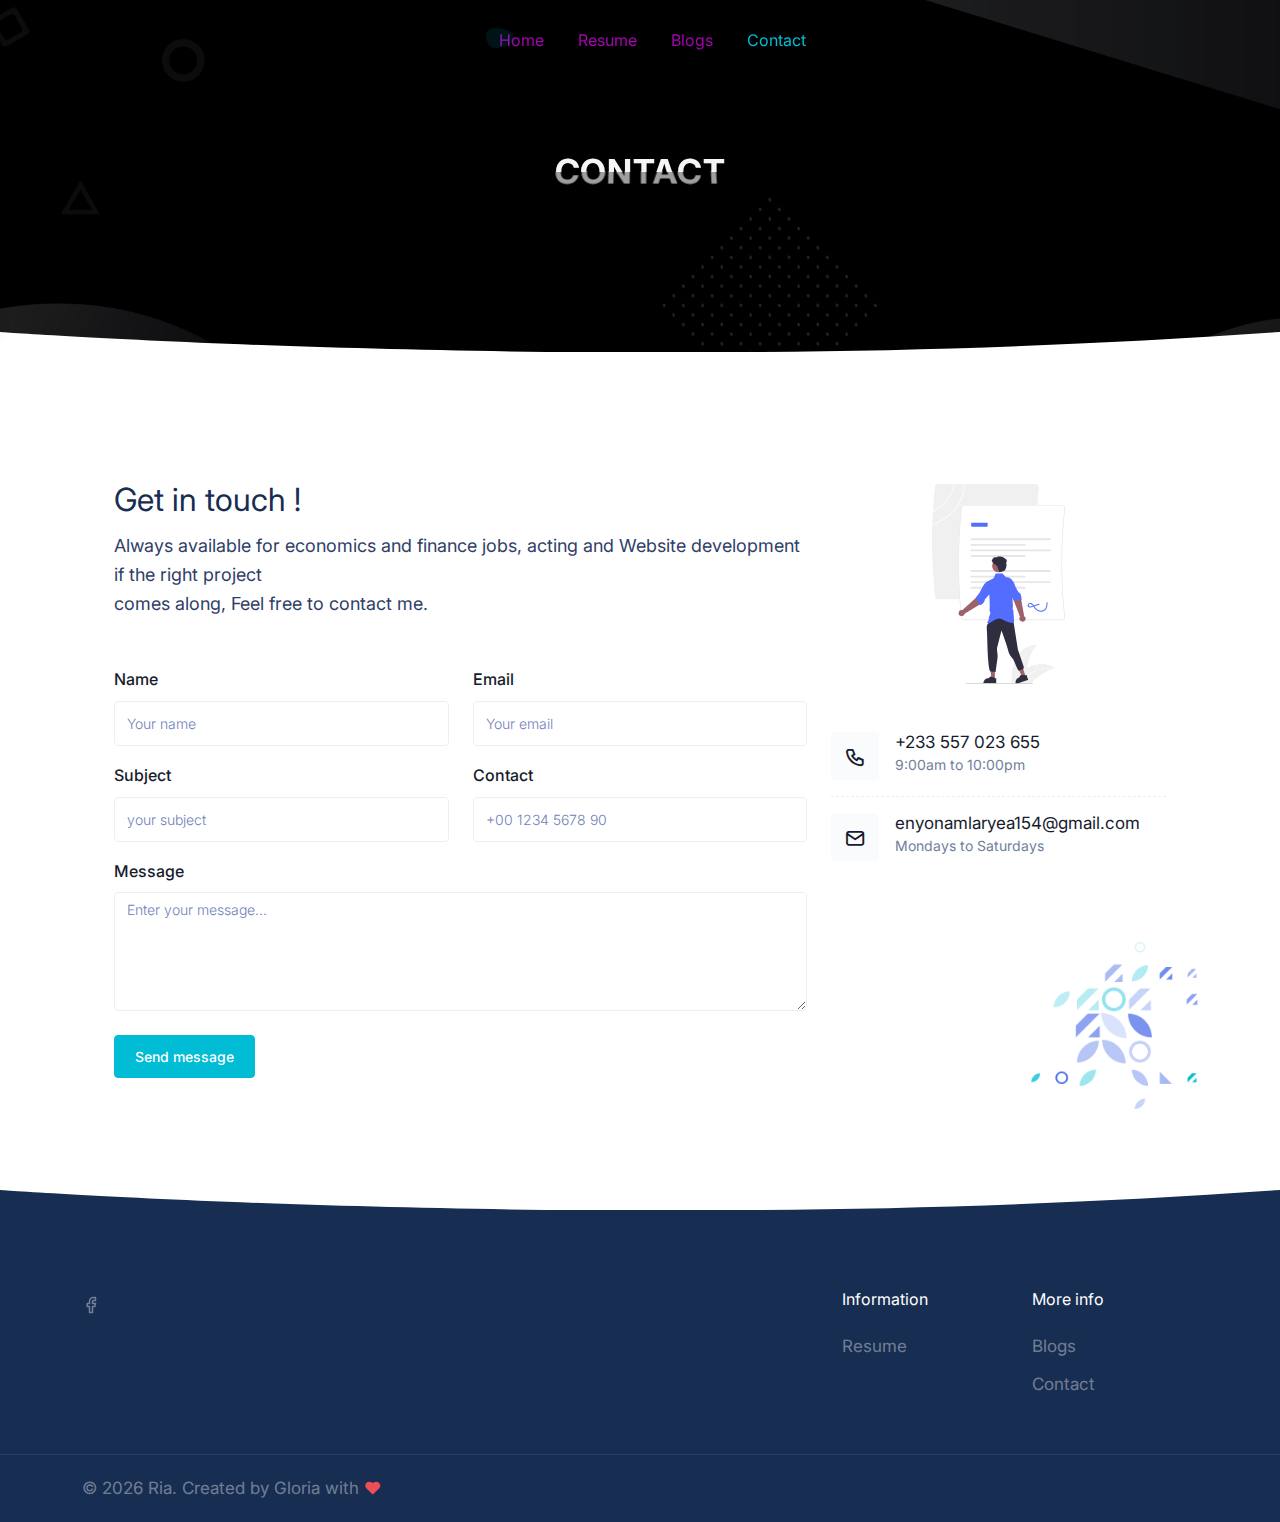
<file: contact.html>
<!DOCTYPE html>
<html lang="en">
    

<head>
        <meta charset="utf-8" />
        <title>Ria - Responsive Personal page</title>
        <meta name="viewport" content="width=device-width, initial-scale=1.0" />
        <meta name="description" content="Premium Bootstrap 5 Template" />
        <meta name="keywords" content="bootstrap 5, premium, marketing, multipurpose" />
        <meta content="Mannatthemes" name="author" />

        <!-- favicon -->
        <link rel="shortcut icon" href="images/favicon.ico" />

        <!-- css -->
        <link href="css/bootstrap.min.css" rel="stylesheet" type="text/css" />
        <link href="css/style.min.css" rel="stylesheet" type="text/css" />

        <!-- colors -->
        <link href="css/colors/default.css" rel="stylesheet" type="text/css" id="color-opt" />
    </head>

    <body data-bs-spy="scroll" data-bs-target=".navbar" data-bs-offset="80" >
        <!-- start navbar -->
        <nav class="navbar navbar-expand-lg fixed-top sticky light-active" id="navbar">
            <div class="container">
                <a href="index.html" class="navbar-brand">
                    <!-- <img src="images/logo-sm.png" class="logo-sm" alt="" height="24" /> -->
                    <!-- <img src="images/logo-light.png" class="logo-light" alt="" height="16" /> -->
                    <!-- <img src="images/logo-dark.png" class="logo-dark" alt="" height="16" /> -->
                </a><!--end navbar-brand-->
                <a href="javascript:void(0)" class="navbar-toggler" data-bs-toggle="collapse" data-bs-target="#navbarNav" aria-controls="navbarNav" aria-expanded="false" aria-label="Toggle navigation">
                    <span class="navbar-toggle-icon"><i data-feather="menu"></i></span>
                </a><!--end navbar-toggler-->

                <div class="collapse navbar-collapse" id="navbarNav">
                    <ul class="navbar-nav mx-auto navbar-center mt-lg-0 mt-2">
                        <li class="nav-item">
                            <a class="nav-link" href="index.html">Home</a>
                        </li><!--end nav-item-->
                        <li class="nav-item">
                            
                        </li><!--end nav-item-->
                        <li class="nav-item">
                            
                        </li><!--end nav-item-->                        
                        <li class="nav-item">
                            <a class="nav-link" href="resume.html">Resume</a>
                        </li><!--end nav-item-->
                        <li class="nav-item">
                            
                        </li><!--end nav-item-->
                        <li class="nav-item">
                            <a class="nav-link" href="blogs.html">Blogs</a>
                        </li><!--end nav-item-->
                        <li class="nav-item">
                            <a class="nav-link active" href="contact.html">Contact</a>
                        </li><!--end nav-item-->
                    </ul><!--end navbar-nav-->
                    <!-- <a href="#" class="btn btn-sm nav-btn text-primary mb-4 mb-lg-0">Hire Me! <i class="icon-xxs ms-1" data-feather="chevrons-right"></i></a> -->
                </div><!-- end #navbarNav -->
            </div><!-- end container -->
        </nav>
        <!-- end navbar -->

        <!-- start hero -->
        <section class="hero-one position-relative bg-black" id="about"  style="background-image: url(images/personal/main-bg.png); background-size: cover; background-position: center center;">
            <div class="container">
                <div class="row align-items-center justify-content-center py-100">
                    <div class="col-lg-7 text-center py-5 text-center">
                        <h5 class="head-title py-4" aria-label="Contact"></h5>                        
                    </div><!--end col-->                  
                </div><!--end row-->             
            </div><!-- end container -->
        </section>
        <!-- end hero -->
        <div class="position-relative">
            <div class="shape overflow-hidden text-white">
                <svg viewBox="0 0 2880 48" fill="none" xmlns="http://www.w3.org/2000/svg">
                    <path d="M0 48H1437.5H2880V0H2160C1442.5 52 720 0 720 0H0V48Z" fill="currentColor"></path>
                </svg>
            </div>
        </div>
        <!-- start resume -->
        <section class="section">
            <div class="container">     
                <div class="row">
                    <div class="col-12">
                        <div class="card bg-white"  style="background: url(images/personal/testi-pet.png); background-repeat: no-repeat; background-size: 15%; background-position: right bottom;">
                            <div class="card-body">
                                <div class="row">
                                    <div class="col-md-8">
                                        <h2 class="fs-2 fw-normal lh-1 text-dark mb-3">Get in touch !</h2>
                                        <p class="text-gray-700 fs-18 fs-lg mb-4 mb-md-5 ">Always available for economics and finance jobs, acting and Website development if the right project <br> comes along, Feel free to contact me.</p>
                                        <form method="post" name="myForm" onsubmit="return validateForm()">
                                            <span id="error-msg"></span>
                                            <div class="row">
                                                <div class="col-md-6 mb-3">
                                                    <label class="fw-medium form-label fs-16" for="name">Name</label>
                                                    <input type="text" class="form-control" placeholder="Your name" id="name" />
                                                </div>
                                                <!-- end col -->
                                                <div class="col-md-6 mb-3">
                                                    <label class="fw-medium form-label  fs-16" for="email">Email</label>
                                                    <input type="email" class="form-control" placeholder="Your email" id="email" />
                                                </div>
                                                <!-- end col -->
                                                <div class="col-md-6 mb-3">
                                                    <label class="fw-medium form-label  fs-16" for="subject">Subject</label>
                                                    <input type="text" class="form-control" placeholder="your subject" id="subject" />
                                                </div>
                                                <!-- end col -->
                                                <div class="col-md-6 mb-3">
                                                    <label class="fw-medium form-label  fs-16" for="number">Contact</label>
                                                    <input type="text" class="form-control" placeholder="+00 1234 5678 90" id="number" />
                                                </div>
                                                <!-- end col -->
                                                <div class="col-12 mb-3">
                                                    <label class="fw-medium form-label  fs-16" for="comments">Message</label>
                                                    <textarea class="form-control" id="comments" placeholder="Enter your message..." rows="5"></textarea>
                                                </div>
                                                <!-- end col -->
                                                <div class="col-12">
                                                    <input type="submit" id="submit" name="send" class="btn btn-primary mt-2" value="Send message" />
                                                </div>
                                                <!-- end col -->
                                            </div><!--end row-->
                                        </form><!-- end form -->
                                    </div><!-- end col -->
                                    <div class="col-md-4">
                                        <img src="images/personal/contact.svg" alt="" height="200" class=" mx-auto d-block mb-5">
                                        <div class="d-flex">
                                            <div class="bg-light d-flex justify-content-center align-items-center thumb-lg  rounded">
                                                <i class="ti ti-phone fs-22"></i>
                                            </div>
                                            <div class="align-self-center ms-3">
                                                <span class="d-block lh-1">+233 557 023 655</span>
                                                <span class="text-muted fs-14 mt-n2">9:00am to 10:00pm</span>
                                            </div>
                                        </div>
                                        <hr class="hr-dashed my-3">
                                        <div class="d-flex">
                                            <div class="bg-light d-flex justify-content-center align-items-center thumb-lg  rounded">
                                                <i class="ti ti-mail fs-22"></i>
                                            </div>
                                            <div class="align-self-center ms-3">
                                                <span class="d-block lh-1">enyonamlaryea154@gmail.com</span>
                                                <span class="text-muted fs-14 mt-n2">Mondays to Saturdays</span>
                                            </div>
                                        </div>
                                    </div><!--end col-->
                                </div><!-- end row -->  
                            </div><!--end card-body-->
                        </div><!--end card-->
                    </div><!-- end col -->
                </div><!-- end row -->
            </div><!-- end container -->
        </section>
        <!-- end resume -->

        
        
        
        <div class="position-relative">
            <div class="shape overflow-hidden bg-footer">
                <svg viewBox="0 0 2880 48" fill="none" xmlns="http://www.w3.org/2000/svg">
                    <path d="M0 48H1437.5H2880V0H2160C1442.5 52 720 0 720 0H0V48Z" fill="currentColor"></path>
                </svg>
            </div>
        </div>

        <!-- start footer -->
        <footer class="footer">
            <div class="container">
                <div class="row">
                    <div class="col-lg-5 border-e-dashed">
                        <a href="layout-one-1.html">
                            
                        </a>

                        <ul class="list-unstyled footer-social mb-0 mt-sm-0 mt-3">
                            <li class="list-inline-item">
                                <a href="https://facebook.com/Akosua Sparkle"> <i class="icon-xs" data-feather="facebook"></i> </a>
                            </li>
                            <li class="list-inline-item">
                                <a href="https://telegram.com/lor_riaa"> <i class="icon-xs" data-feather="telegram"></i> </a>
                            </li>
                            <li class="list-inline-item">
                                <a href="https://whatsapp.com/0557023655"> <i class="icon-xs" data-feather="whatsapp"></i> </a>
                            </li>
                            <li class="list-inline-item">
                                <a href="https://instagram.com/_gloria_enyonam"> <i class="icon-xs" data-feather="instagram"></i> </a>
                            </li>
                        </ul>
                    </div><!-- end col -->
                    <div class="col-lg-6 offset-lg-1">
                        <div class="row">
                            <div class="col-md-4">
                                <!-- <h6 class="text-footer mb-4 mt-sm-0 mt-5">Company</h6> -->
                                <ul class="list-unstyled footer-list">
                                    <!-- <li><a href="#home">Home</a></li> -->
                                    <!-- <li><a href="#about">About</a></li> -->
                                    <!-- <li><a href="#services">services</a></li> -->
                                    
                                </ul>
                            </div><!-- end col -->
                            <div class="col-md-4">
                                <h6 class="text-footer mb-4 mt-sm-0 mt-4">Information</h6>
                                <ul class="list-unstyled footer-list">
                                    <li><a href="resume.html">Resume</a></li>
                                    <!-- <li><a href="#review">Client Say</a></li> -->
                                    <!-- <li><a href="#projects">Projects</a></li> -->                                    
                                    
                                </ul>
                            </div><!-- end col -->
                            <div class="col-md-4">
                                <h6 class="text-footer mb-4 mt-sm-0 mt-4">More info</h6>
                                <ul class="list-unstyled footer-list">
                                    <li><a href="blogs.html">Blogs</a></li>
                                    <li><a href="contact.html">Contact</a></li>
                                    <!-- <li><a href="#">Terms & condition</a></li> -->
                                </ul>
                            </div><!-- end col -->
                        </div><!-- end row -->
                    </div><!-- end col -->
                </div><!-- end row -->
            </div>
            <!-- end container -->
        </footer>
        <!-- end footer -->

        <!-- start footer alter -->
        <div class="footer-alt">
            <div class="container">
                <div class="row">
                    <div class="col-sm-6">
                        <p> &copy; <script>
                            document.write(new Date().getFullYear())
                        </script> Ria. Created by Gloria with <i class="las la-heart text-danger"></i></p>
                    </div>
                    <div class="col-sm-6 text-sm-end">
                        <ul class="list-inline mb-0">
                            <!-- <li class="list-inline-item"><a href="#">- Terms & condition<sup class="text-danger">*</sup></a></li> -->
                        </ul>
                    </div>
                </div>
                <!-- end row -->
            </div>
            <!-- end container -->
        </div>
        <!-- end footer alter -->

        <!-- Style switcher -->
        <div id="style-switcher" onclick="toggleSwitcher()">
            <div>
                <h3 class="fw-medium mb-0">Select Your Choice</h3>
                <hr class="hr-dashed my-3">
                <ul class="pattern">
                    <li>
                        <a class="color1" href="javascript: void(0);" onclick="setColor('default')"></a>
                    </li>
                    <li>
                        <a class="color2" href="javascript: void(0);" onclick="setColor('info')"></a>
                    </li>
                    <li>
                        <a class="color3" href="javascript: void(0);" onclick="setColor('warning')"></a>
                    </li>
                    <li>
                        <a class="color4" href="javascript: void(0);" onclick="setColor('orange')"></a>
                    </li>
                    <li>
                        <a class="color5" href="javascript: void(0);" onclick="setColor('purple')"></a>
                    </li>
                    <li>
                        <a class="color6" href="javascript: void(0);" onclick="setColor('success')"></a>
                    </li>
                </ul>
            </div>
            <div class="bottom">
                <!-- <a href="javascript: void(0);" class="settings rounded-end"><i class="las la-paint-brush fs-22"></i></a> -->
            </div>
        </div>
        <!-- end Style switcher -->

        <script src="js/bootstrap.bundle.min.js"></script>

        <script src="js/feather.js"></script>

        <script src="js/app.js"></script>
    </body>

<!-- Mirrored from mannatthemes.com/selfown/default/contact.html by HTTrack Website Copier/3.x [XR&CO'2014], Fri, 25 Nov 2022 14:56:31 GMT -->
</html>
</file>
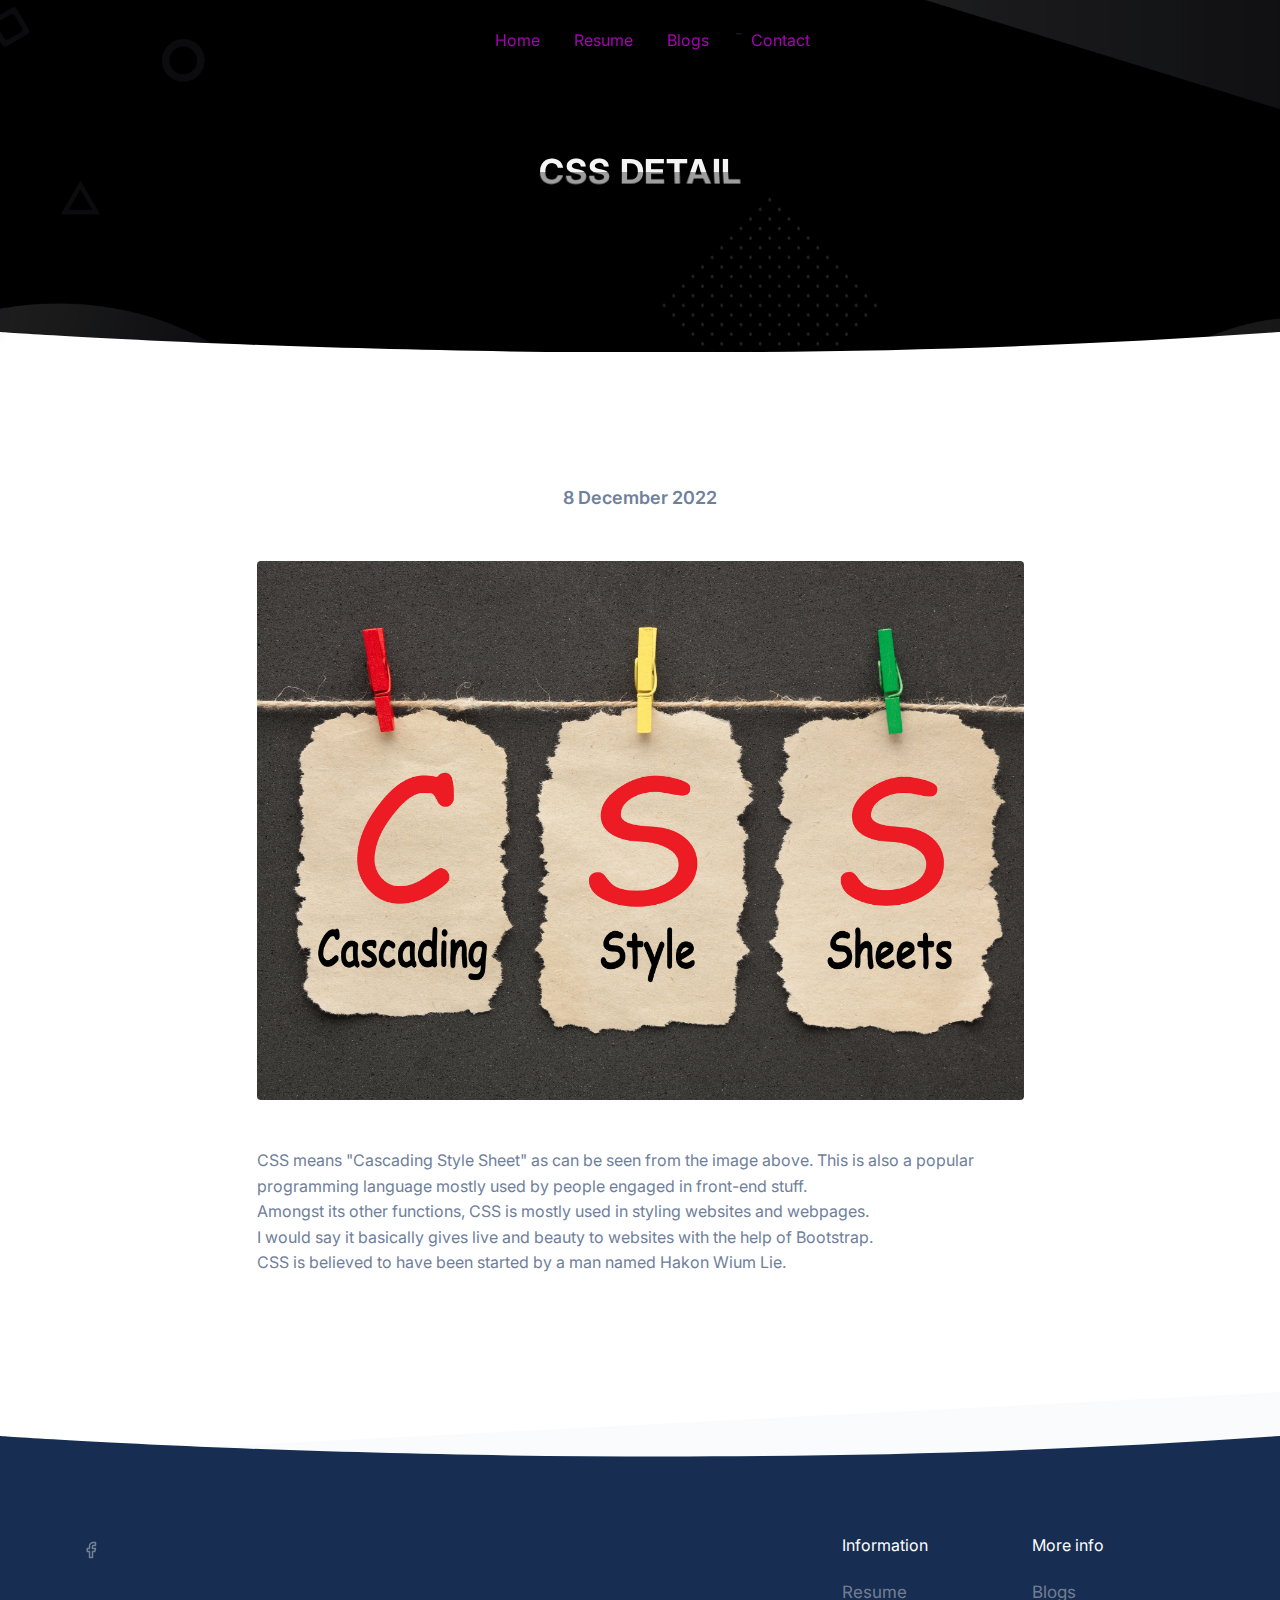
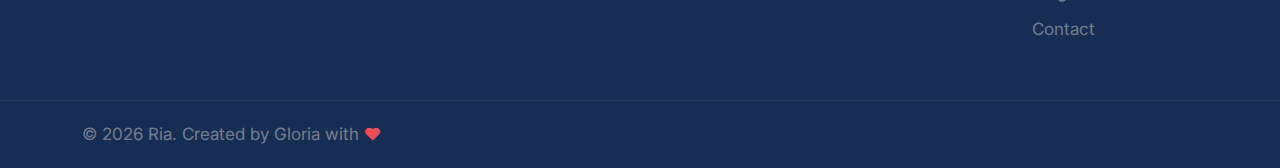
<file: css-detail.html>
<!DOCTYPE html>
<html lang="en">
    
<!-- Mirrored from mannatthemes.com/selfown/default/blog-detail.html by HTTrack Website Copier/3.x [XR&CO'2014], Fri, 25 Nov 2022 14:56:31 GMT -->
<head>
        <meta charset="utf-8" />
        <title>Ria - Responsive Personal page</title>
        <meta name="viewport" content="width=device-width, initial-scale=1.0" />
        <meta name="description" content="Premium Bootstrap 5 Template" />
        <meta name="keywords" content="bootstrap 5, premium, marketing, multipurpose" />
        <meta content="Mannatthemes" name="author" />

        <!-- favicon -->
        <link rel="shortcut icon" href="images/favicon.ico" />

        <!-- css -->
        <link href="css/bootstrap.min.css" rel="stylesheet" type="text/css" />
        <link href="css/style.min.css" rel="stylesheet" type="text/css" />

        <!-- colors -->
        <link href="css/colors/default.css" rel="stylesheet" type="text/css" id="color-opt" />
    </head>

    <body data-bs-spy="scroll" data-bs-target=".navbar" data-bs-offset="80" >
        <!-- start navbar -->
        <nav class="navbar navbar-expand-lg fixed-top sticky light-active" id="navbar">
            <div class="container">
                <a href="index.html" class="navbar-brand">
                    
                </a><!--end navbar-brand-->
                <a href="javascript:void(0)" class="navbar-toggler" data-bs-toggle="collapse" data-bs-target="#navbarNav" aria-controls="navbarNav" aria-expanded="false" aria-label="Toggle navigation">
                    <span class="navbar-toggle-icon"><i data-feather="menu"></i></span>
                </a><!--end navbar-toggler-->

                <div class="collapse navbar-collapse" id="navbarNav">
                    <ul class="navbar-nav mx-auto navbar-center mt-lg-0 mt-2">
                        <li class="nav-item">
                            <a class="nav-link" href="index.html">Home</a>
                        </li><!--end nav-item-->
                        <li class="nav-item">
                            <!-- <a class="nav-link " href="about.html">About</a> -->
                        </li><!--end nav-item-->
                        <li class="nav-item">
                            <!-- <a class="nav-link " href="services.html">Services</a> -->
                        </li><!--end nav-item-->                        
                        <li class="nav-item">
                            <a class="nav-link" href="resume.html">Resume</a>
                        </li><!--end nav-item-->
                        <li class="nav-item">
                            <!-- <a class="nav-link" href="projects.html">Projects</a> -->
                        </li><!--end nav-item-->
                        <li class="nav-item">
                            <a class="nav-link" href="blogs.html">Blogs</a>
                        </li><!--end nav-item-->
-                        <li class="nav-item">
                            <a class="nav-link" href="contact.html">Contact</a>
                        </li><!--end nav-item-->
                    </ul><!--end navbar-nav-->
                    <!-- <a href="#" class="btn btn-sm nav-btn text-primary mb-4 mb-lg-0">Hire Me! <i class="icon-xxs ms-1" data-feather="chevrons-right"></i></a> -->
                </div><!-- end #navbarNav -->
            </div><!-- end container -->
        </nav>
        <!-- end navbar -->

        <!-- start hero -->
        <section class="hero-one position-relative bg-black" id="about"  style="background-image: url(images/personal/main-bg.png); background-size: cover; background-position: center center;">
            <div class="container">
                <div class="row align-items-center justify-content-center py-100">
                    <div class="col-lg-9 text-center py-5 text-center">
                        <h5 class="head-title py-4" aria-label="Css Detail"></h5>                        
                    </div><!--end col-->                  
                </div><!--end row-->             
            </div><!-- end container -->
        </section>
        <!-- end hero -->
        <div class="position-relative">
            <div class="shape overflow-hidden text-white">
                <svg viewBox="0 0 2880 48" fill="none" xmlns="http://www.w3.org/2000/svg">
                    <path d="M0 48H1437.5H2880V0H2160C1442.5 52 720 0 720 0H0V48Z" fill="currentColor"></path>
                </svg>
            </div>
        </div>
        <!-- start resume -->
        <section class="section">
            <div class="container">     
                <div class="row d-flex justify-content-center">
                    <div class="col-lg-9">
                        <div class="card border-0 shadow-none">
                            <div class="card-body">
                                <div class="mb-5 text-center">
                                    <p class="text-muted fw-semibold fs-18">8 December 2022</p>
                                    
                                </div>
                                <img src="images/cssimage.png" alt="" class="img-fluid rounded d-flex mx-auto"/>
                                <div class="my-5">
                                    <p class="text-muted fs-16 mb-4"> 
                                        CSS means "Cascading Style Sheet" as can be seen from the image above. This is also a popular programming language mostly used by people engaged in front-end stuff. <br>
                                         Amongst its other functions, CSS is mostly used in styling websites and webpages. <br> I would say it basically gives live and beauty to websites with the help of Bootstrap. <br>
                                         CSS is believed to have been started by a man named Hakon Wium Lie.  </a>  
                                    </p>
                                    <figure>
                                        
                                                                   
                                
                                        
                                            
                                </div><!--end row-->    
                            </div><!--end card-body-->
                        </div><!--end card-->
                    </div> <!--end col-->     
                </div><!--end row-->
            </div><!-- end container -->
        </section>
        <!-- end resume -->

        
        
        <div class="position-relative"> 
            <div class="shape overflow-hidden text-light"> 
                <svg viewBox="0 0 2880 150" fill="none" xmlns="http://www.w3.org/2000/svg"> <path d="M110 105L2160 0H2880V150H0V105H110Z" fill="currentColor"></path> </svg>
            </div>
        </div>
        
        
       


        <div class="position-relative">
            <div class="shape overflow-hidden bg-footer">
                <svg viewBox="0 0 2880 48" fill="none" xmlns="http://www.w3.org/2000/svg">
                    <path d="M0 48H1437.5H2880V0H2160C1442.5 52 720 0 720 0H0V48Z" fill="currentColor"></path>
                </svg>
            </div>
        </div>

        <!-- start footer -->
        <footer class="footer">
            <div class="container">
                <div class="row">
                    <div class="col-lg-5 border-e-dashed">
                        <a href="layout-one-1.html">
                            
                        
                        <ul class="list-unstyled footer-social mb-0 mt-sm-0 mt-3">
                            <li class="list-inline-item">
                                <a href="https://facebook.com/Akosua Sparkle"> <i class="icon-xs" data-feather="facebook"></i> </a>
                            </li>
                            <li class="list-inline-item">
                                <a href="https://telegram.com/lor_riaa"> <i class="icon-xs" data-feather="telegram"></i> </a>

                            </div><!-- end col -->
                            <div class="col-lg-6 offset-lg-1">
                                <div class="row">
                                    <div class="col-md-4">
                                        
                                        <ul class="list-unstyled footer-list">
        
                                        </ul>
                                    </div><!-- end col -->
                                    <div class="col-md-4">
                                        <h6 class="text-footer mb-4 mt-sm-0 mt-4">Information</h6>
                                        <ul class="list-unstyled footer-list">
                                            <li><a href="resume.html">Resume</a></li>
                                            
                                        </ul>
                                    </div><!-- end col -->
                                    <div class="col-md-4">
                                        <h6 class="text-footer mb-4 mt-sm-0 mt-4">More info</h6>
                                        <ul class="list-unstyled footer-list">
                                            <li><a href="blogs.html">Blogs</a></li>
                                            <li><a href="contact.html">Contact</a></li>

                            
                                </ul>
                            </div><!-- end col -->
                        </div><!-- end row -->
                    </div><!-- end col -->
                </div><!-- end row -->
            </div>
            <!-- end container -->
        </footer>
        <!-- end footer -->

        <!-- start footer alter -->
        <div class="footer-alt">
            <div class="container">
                <div class="row">
                    <div class="col-sm-6">
                        <p> &copy; <script>
                            document.write(new Date().getFullYear())
                        </script> Ria. Created by Gloria with <i class="las la-heart text-danger"></i></p>
                    </div>
                    <div class="col-sm-6 text-sm-end">
                        <ul class="list-inline mb-0">
                            
                        </ul>
                    </div>
                </div>
                <!-- end row -->
            </div>
            <!-- end container -->
        </div>
        <!-- end footer alter -->

        <!-- Style switcher -->
        <div id="style-switcher" onclick="toggleSwitcher()">
            <div>
                <h3 class="fw-medium mb-0">Select Your Choice</h3>
                <hr class="hr-dashed my-3">
                <ul class="pattern">
                    <li>
                        <a class="color1" href="javascript: void(0);" onclick="setColor('default')"></a>
                    </li>
                    <li>
                        <a class="color2" href="javascript: void(0);" onclick="setColor('info')"></a>
                    </li>
                    <li>
                        <a class="color3" href="javascript: void(0);" onclick="setColor('warning')"></a>
                    </li>
                    <li>
                        <a class="color4" href="javascript: void(0);" onclick="setColor('orange')"></a>
                    </li>
                    <li>
                        <a class="color5" href="javascript: void(0);" onclick="setColor('purple')"></a>
                    </li>
                    <li>
                        <a class="color6" href="javascript: void(0);" onclick="setColor('success')"></a>
                    </li>
                </ul>
            </div>
            <div class="bottom">
                
            </div>
        </div>
        <!-- end Style switcher -->

        <script src="js/bootstrap.bundle.min.js"></script>

        <script src="js/feather.js"></script>

        <script src="js/app.js"></script>
    </body>

<!-- Mirrored from mannatthemes.com/selfown/default/blog-detail.html by HTTrack Website Copier/3.x [XR&CO'2014], Fri, 25 Nov 2022 14:56:33 GMT -->
</html>
</file>
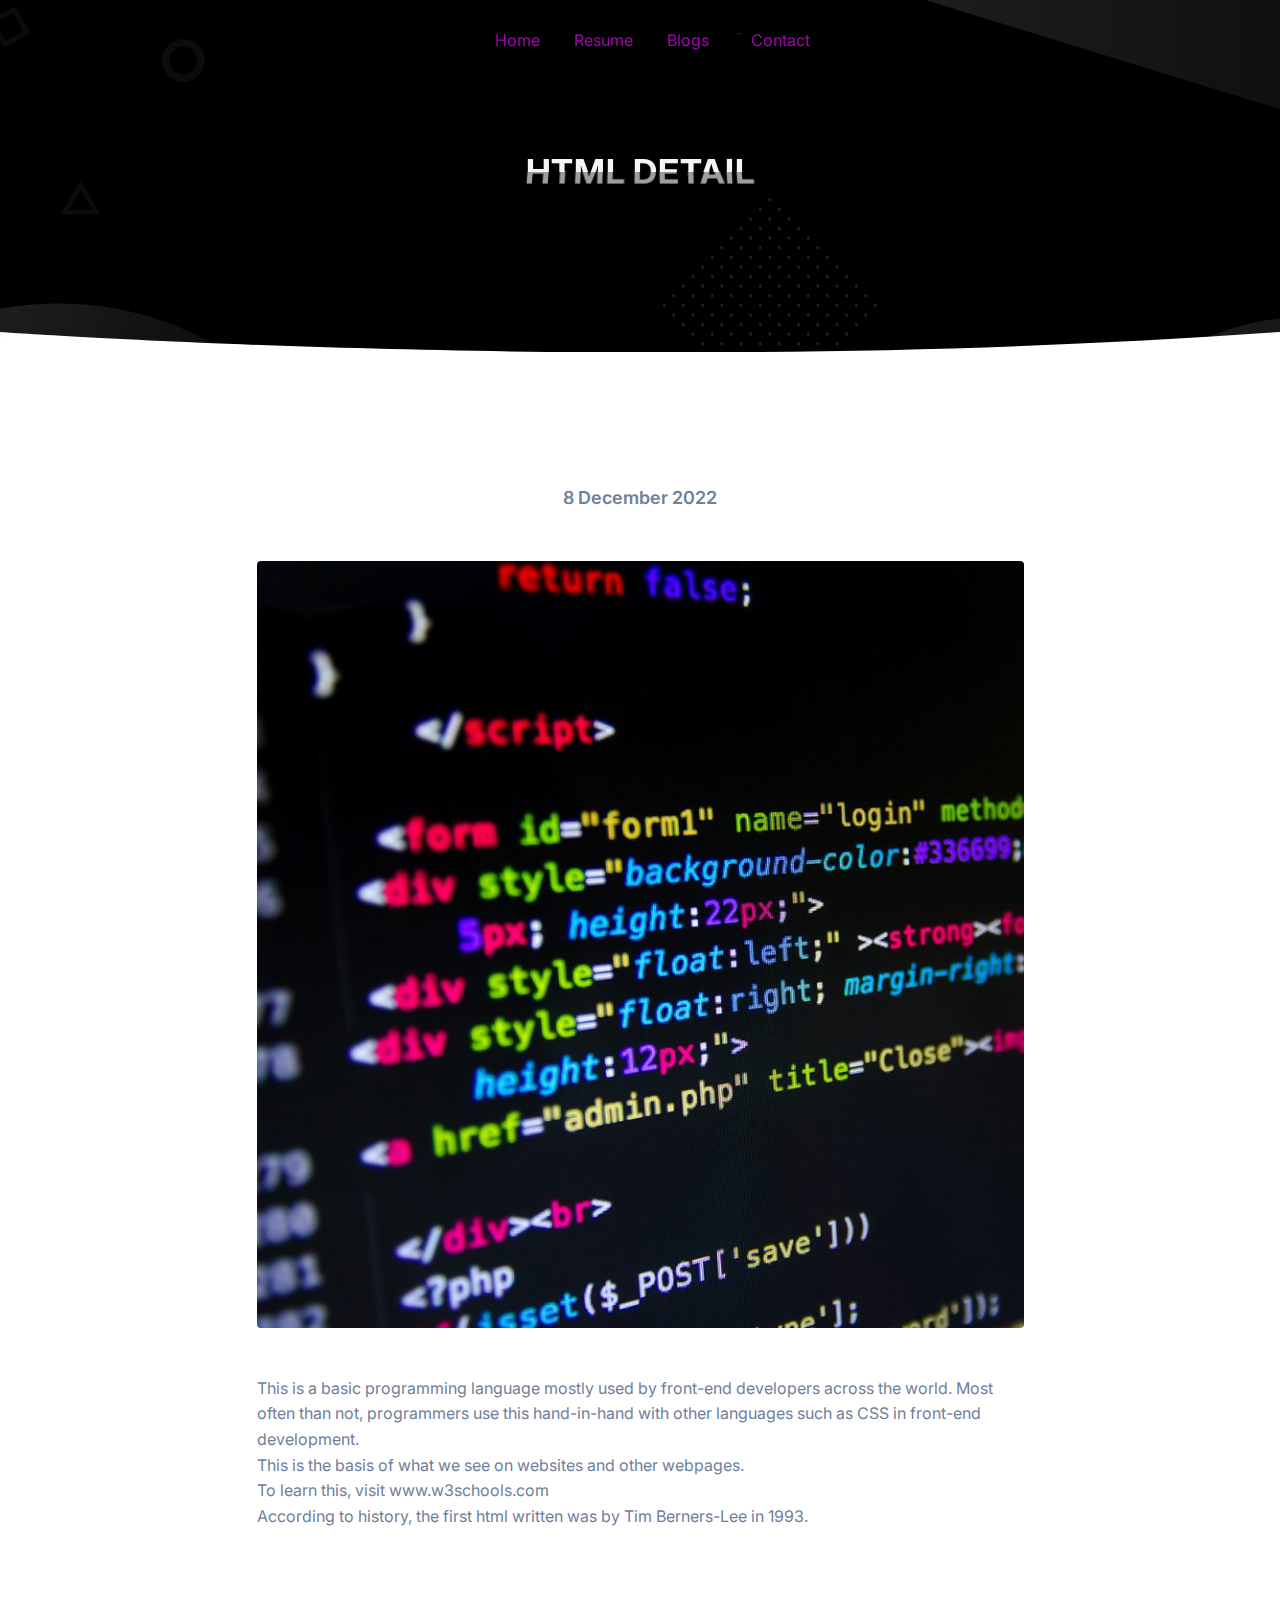
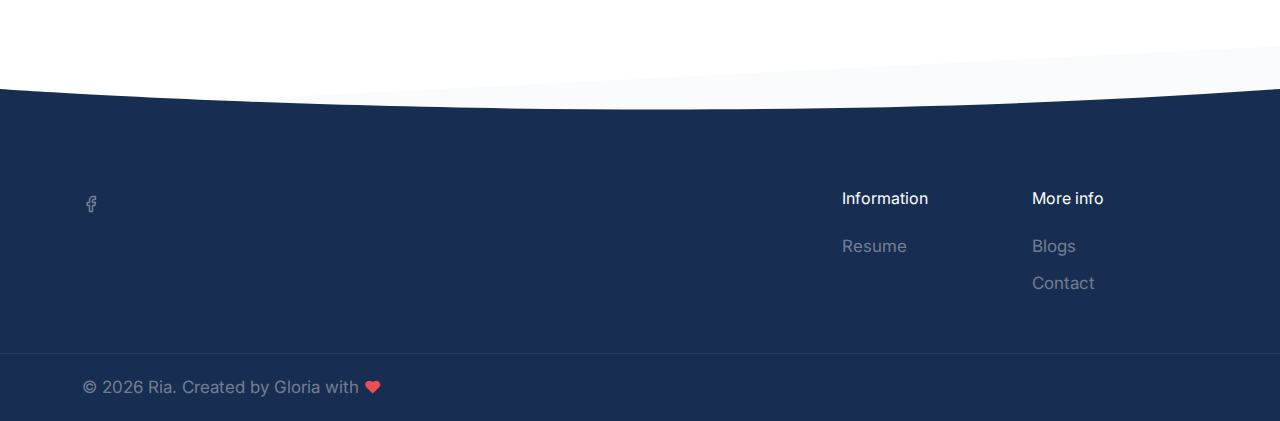
<file: html-detail.html>
<!DOCTYPE html>
<html lang="en">
    
<!-- Mirrored from mannatthemes.com/selfown/default/blog-detail.html by HTTrack Website Copier/3.x [XR&CO'2014], Fri, 25 Nov 2022 14:56:31 GMT -->
<head>
        <meta charset="utf-8" />
        <title>Ria - Responsive Personal page</title>
        <meta name="viewport" content="width=device-width, initial-scale=1.0" />
        <meta name="description" content="Premium Bootstrap 5 Template" />
        <meta name="keywords" content="bootstrap 5, premium, marketing, multipurpose" />
        <meta content="Mannatthemes" name="author" />

        <!-- favicon -->
        <link rel="shortcut icon" href="images/favicon.ico" />

        <!-- css -->
        <link href="css/bootstrap.min.css" rel="stylesheet" type="text/css" />
        <link href="css/style.min.css" rel="stylesheet" type="text/css" />

        <!-- colors -->
        <link href="css/colors/default.css" rel="stylesheet" type="text/css" id="color-opt" />
    </head>

    <body data-bs-spy="scroll" data-bs-target=".navbar" data-bs-offset="80" >
        <!-- start navbar -->
        <nav class="navbar navbar-expand-lg fixed-top sticky light-active" id="navbar">
            <div class="container">
                <a href="index.html" class="navbar-brand">
                    
                </a><!--end navbar-brand-->
                <a href="javascript:void(0)" class="navbar-toggler" data-bs-toggle="collapse" data-bs-target="#navbarNav" aria-controls="navbarNav" aria-expanded="false" aria-label="Toggle navigation">
                    <span class="navbar-toggle-icon"><i data-feather="menu"></i></span>
                </a><!--end navbar-toggler-->

                <div class="collapse navbar-collapse" id="navbarNav">
                    <ul class="navbar-nav mx-auto navbar-center mt-lg-0 mt-2">
                        <li class="nav-item">
                            <a class="nav-link" href="index.html">Home</a>
                        </li><!--end nav-item-->
                        <li class="nav-item">
                            <!-- <a class="nav-link " href="about.html">About</a> -->
                        </li><!--end nav-item-->
                        <li class="nav-item">
                            <!-- <a class="nav-link " href="services.html">Services</a> -->
                        </li><!--end nav-item-->                        
                        <li class="nav-item">
                            <a class="nav-link" href="resume.html">Resume</a>
                        </li><!--end nav-item-->
                        <li class="nav-item">
                            <!-- <a class="nav-link" href="projects.html">Projects</a> -->
                        </li><!--end nav-item-->
                        <li class="nav-item">
                            <a class="nav-link" href="blogs.html">Blogs</a>
                        </li><!--end nav-item-->
-                        <li class="nav-item">
                            <a class="nav-link" href="contact.html">Contact</a>
                        </li><!--end nav-item-->
                    </ul><!--end navbar-nav-->
                    <!-- <a href="#" class="btn btn-sm nav-btn text-primary mb-4 mb-lg-0">Hire Me! <i class="icon-xxs ms-1" data-feather="chevrons-right"></i></a> -->
                </div><!-- end #navbarNav -->
            </div><!-- end container -->
        </nav>
        <!-- end navbar -->

        <!-- start hero -->
        <section class="hero-one position-relative bg-black" id="about"  style="background-image: url(images/personal/main-bg.png); background-size: cover; background-position: center center;">
            <div class="container">
                <div class="row align-items-center justify-content-center py-100">
                    <div class="col-lg-9 text-center py-5 text-center">
                        <h5 class="head-title py-4" aria-label="Html Detail"></h5>                        
                    </div><!--end col-->                  
                </div><!--end row-->             
            </div><!-- end container -->
        </section>
        <!-- end hero -->
        <div class="position-relative">
            <div class="shape overflow-hidden text-white">
                <svg viewBox="0 0 2880 48" fill="none" xmlns="http://www.w3.org/2000/svg">
                    <path d="M0 48H1437.5H2880V0H2160C1442.5 52 720 0 720 0H0V48Z" fill="currentColor"></path>
                </svg>
            </div>
        </div>
        <!-- start resume -->
        <section class="section">
            <div class="container">     
                <div class="row d-flex justify-content-center">
                    <div class="col-lg-9">
                        <div class="card border-0 shadow-none">
                            <div class="card-body">
                                <div class="mb-5 text-center">
                                    <p class="text-muted fw-semibold fs-18">8 December 2022</p>
                                    
                                </div>
                                <img src="images/htmlperfect.jpg" alt="" class="img-fluid rounded d-flex mx-auto"/>
                                <div class="my-5">
                                    <p class="text-muted fs-16 mb-4"> 
                                        This is a basic programming language mostly used by front-end developers across the world. Most often than not, programmers use this hand-in-hand with other languages such as CSS in front-end development. <br>
                                         This is the basis of what we see on websites and other webpages. <br>To learn this, visit www.w3schools.com <br>
                                        According to history, the first html written was by Tim Berners-Lee in 1993. </a>  
                                    </p>
                                    <figure>
                                        
                                                                   
                                
                                        
                                            
                                </div><!--end row-->    
                            </div><!--end card-body-->
                        </div><!--end card-->
                    </div> <!--end col-->     
                </div><!--end row-->
            </div><!-- end container -->
        </section>
        <!-- end resume -->

        
        
        <div class="position-relative"> 
            <div class="shape overflow-hidden text-light"> 
                <svg viewBox="0 0 2880 150" fill="none" xmlns="http://www.w3.org/2000/svg"> <path d="M110 105L2160 0H2880V150H0V105H110Z" fill="currentColor"></path> </svg>
            </div>
        </div>
        
        


        <div class="position-relative">
            <div class="shape overflow-hidden bg-footer">
                <svg viewBox="0 0 2880 48" fill="none" xmlns="http://www.w3.org/2000/svg">
                    <path d="M0 48H1437.5H2880V0H2160C1442.5 52 720 0 720 0H0V48Z" fill="currentColor"></path>
                </svg>
            </div>
        </div>

        <!-- start footer -->
        <footer class="footer">
            <div class="container">
                <div class="row">
                    <div class="col-lg-5 border-e-dashed">
                        <a href="layout-one-1.html">
                            
                        
                        <ul class="list-unstyled footer-social mb-0 mt-sm-0 mt-3">
                            <li class="list-inline-item">
                                <a href="https://facebook.com/Akosua Sparkle"> <i class="icon-xs" data-feather="facebook"></i> </a>
                            </li>
                            <li class="list-inline-item">
                                <a href="https://telegram.com/lor_riaa"> <i class="icon-xs" data-feather="telegram"></i> </a>
                            </li>
                            <li class="list-inline-item">
                                <a href="https://whatsapp.com/0557023655"> <i class="icon-xs" data-feather="whatsapp"></i> </a>
                            </li>
                            <li class="list-inline-item">
                                <a href="https://instagram.com/_gloria_enyonam"> <i class="icon-xs" data-feather="instagram"></i> </a>
                            </li>
                        </ul>
                    </div><!-- end col -->
                    <div class="col-lg-6 offset-lg-1">
                        <div class="row">
                            <div class="col-md-4">
                                
                                <ul class="list-unstyled footer-list">

                                </ul>
                            </div><!-- end col -->
                            <div class="col-md-4">
                                <h6 class="text-footer mb-4 mt-sm-0 mt-4">Information</h6>
                                <ul class="list-unstyled footer-list">
                                    <li><a href="resume.html">Resume</a></li>
                                    
                                </ul>
                            </div><!-- end col -->
                            <div class="col-md-4">
                                <h6 class="text-footer mb-4 mt-sm-0 mt-4">More info</h6>
                                <ul class="list-unstyled footer-list">
                                    <li><a href="blogs.html">Blogs</a></li>
                                    <li><a href="contact.html">Contact</a></li>

                                </ul>
                            </div><!-- end col -->
                        </div><!-- end row -->
                    </div><!-- end col -->
                </div><!-- end row -->
            </div>
            <!-- end container -->
        </footer>
        <!-- end footer -->

        <!-- start footer alter -->
        <div class="footer-alt">
            <div class="container">
                <div class="row">
                    <div class="col-sm-6">
                        <p> &copy; <script>
                            document.write(new Date().getFullYear())
                        </script> Ria. Created by Gloria with <i class="las la-heart text-danger"></i></p>
                    </div>
                    <div class="col-sm-6 text-sm-end">
                        <ul class="list-inline mb-0">
                            
                        </ul>
                    </div>
                </div>
                <!-- end row -->
            </div>
            <!-- end container -->
        </div>
        <!-- end footer alter -->

        <!-- Style switcher -->
        <div id="style-switcher" onclick="toggleSwitcher()">
            <div>
                <h3 class="fw-medium mb-0">Select Your Choice</h3>
                <hr class="hr-dashed my-3">
                <ul class="pattern">
                    <li>
                        <a class="color1" href="javascript: void(0);" onclick="setColor('default')"></a>
                    </li>
                    <li>
                        <a class="color2" href="javascript: void(0);" onclick="setColor('info')"></a>
                    </li>
                    <li>
                        <a class="color3" href="javascript: void(0);" onclick="setColor('warning')"></a>
                    </li>
                    <li>
                        <a class="color4" href="javascript: void(0);" onclick="setColor('orange')"></a>
                    </li>
                    <li>
                        <a class="color5" href="javascript: void(0);" onclick="setColor('purple')"></a>
                    </li>
                    <li>
                        <a class="color6" href="javascript: void(0);" onclick="setColor('success')"></a>
                    </li>
                </ul>
            </div>
            <div class="bottom">
                
            </div>
        </div>
        <!-- end Style switcher -->

        <script src="js/bootstrap.bundle.min.js"></script>

        <script src="js/feather.js"></script>

        <script src="js/app.js"></script>
    </body>

<!-- Mirrored from mannatthemes.com/selfown/default/blog-detail.html by HTTrack Website Copier/3.x [XR&CO'2014], Fri, 25 Nov 2022 14:56:33 GMT -->
</html>
</file>
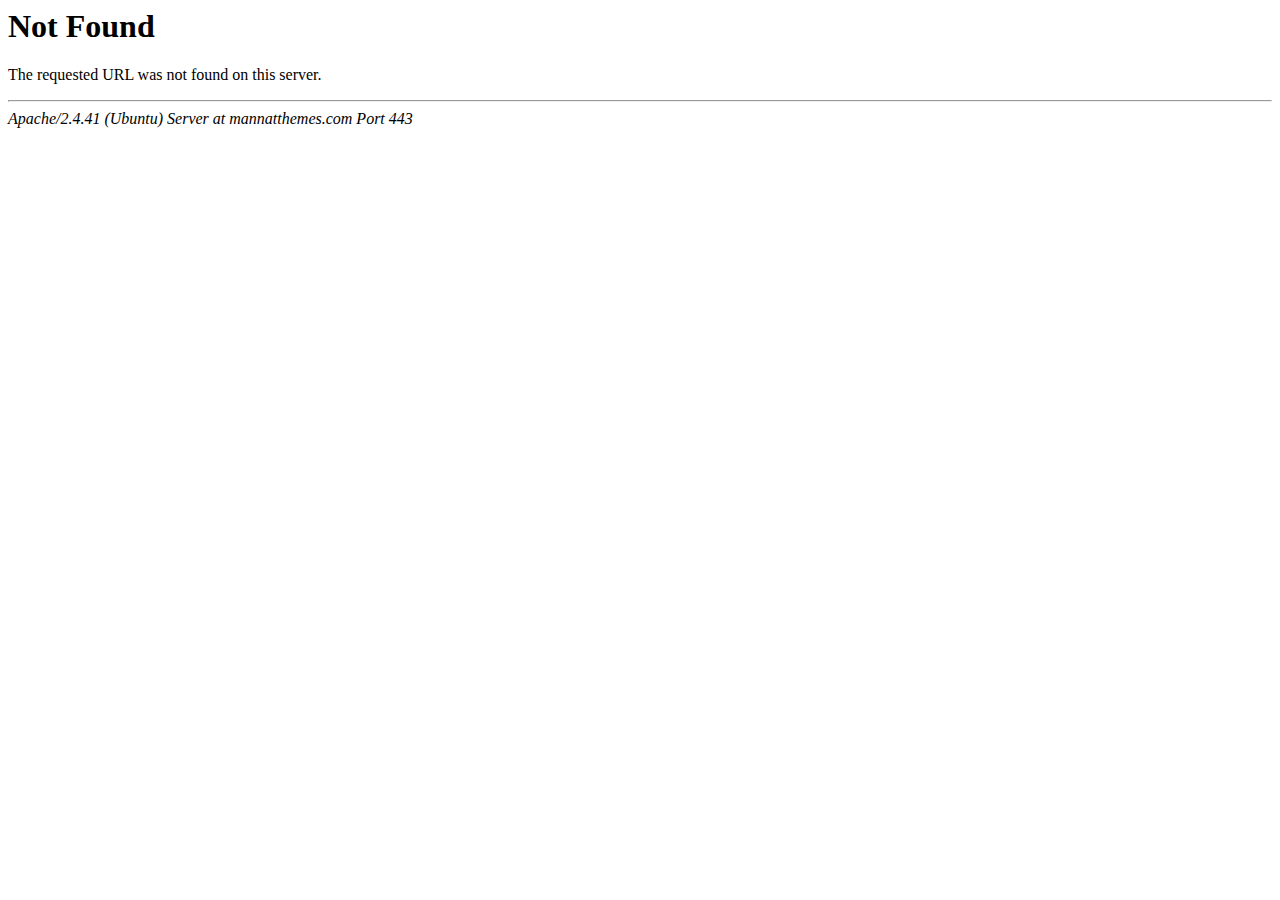
<file: layout-one-1.html>
<!DOCTYPE HTML PUBLIC "-//IETF//DTD HTML 2.0//EN">
<html><head>
<title>404 Not Found</title>
</head><body>
<h1>Not Found</h1>
<p>The requested URL was not found on this server.</p>
<hr>
<address>Apache/2.4.41 (Ubuntu) Server at mannatthemes.com Port 443</address>
</body></html>
</file>
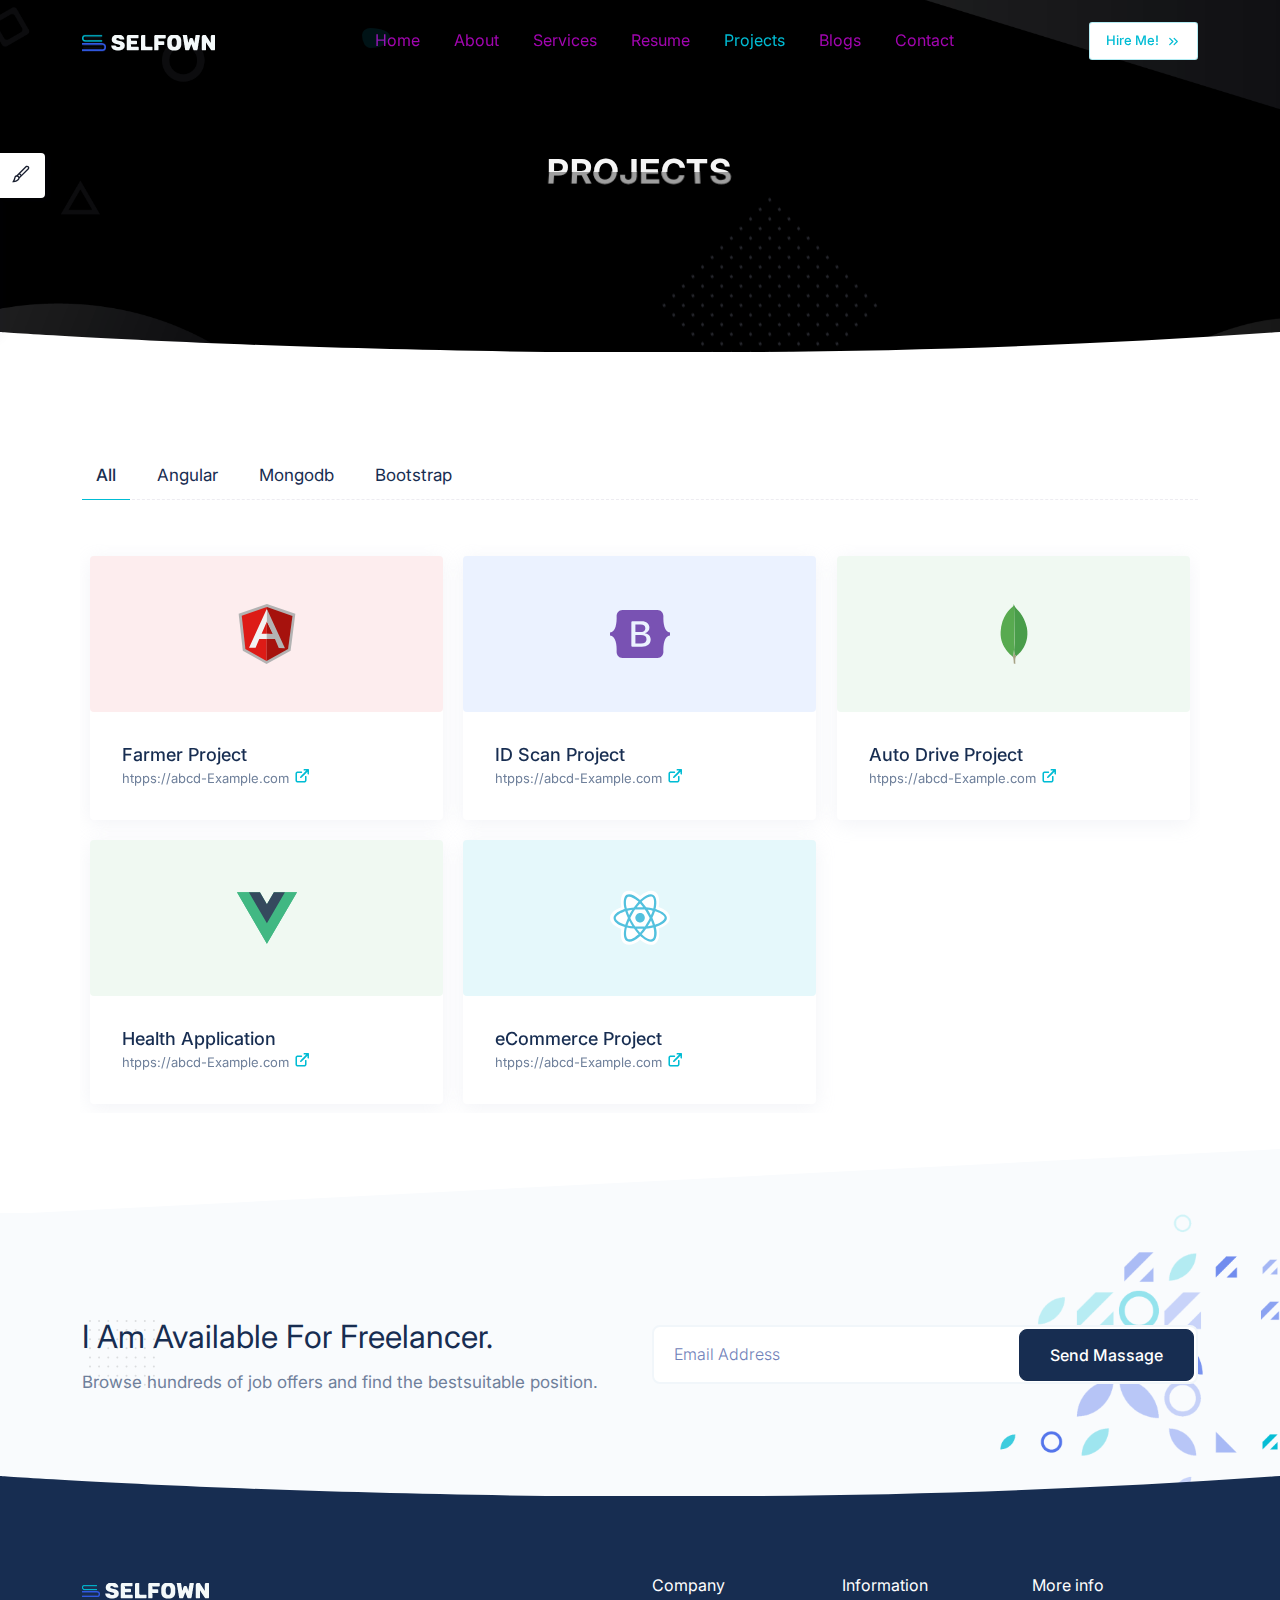
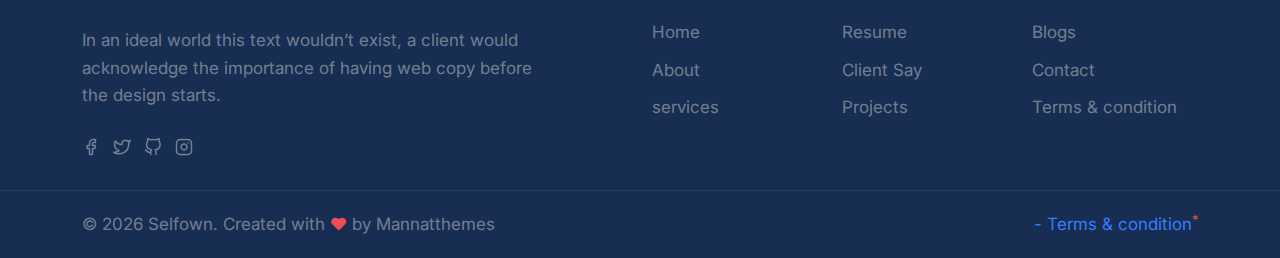
<file: projects.html>
<!DOCTYPE html>
<html lang="en">
    
<!-- Mirrored from mannatthemes.com/selfown/default/projects.html by HTTrack Website Copier/3.x [XR&CO'2014], Fri, 25 Nov 2022 14:56:25 GMT -->
<head>
        <meta charset="utf-8" />
        <title>Selfown - Responsive Personal page</title>
        <meta name="viewport" content="width=device-width, initial-scale=1.0" />
        <meta name="description" content="Premium Bootstrap 5 Template" />
        <meta name="keywords" content="bootstrap 5, premium, marketing, multipurpose" />
        <meta content="Mannatthemes" name="author" />

        <!-- favicon -->
        <link rel="shortcut icon" href="images/favicon.ico" />

        <!-- css -->
        <link href="css/bootstrap.min.css" rel="stylesheet" type="text/css" />
        <link href="css/style.min.css" rel="stylesheet" type="text/css" />

        <!-- colors -->
        <link href="css/colors/default.css" rel="stylesheet" type="text/css" id="color-opt" />
    </head>

    <body data-bs-spy="scroll" data-bs-target=".navbar" data-bs-offset="80" >
        <!-- start navbar -->
        <nav class="navbar navbar-expand-lg fixed-top sticky light-active" id="navbar">
            <div class="container">
                <a href="index.html" class="navbar-brand">
                    <img src="images/logo-sm.png" class="logo-sm" alt="" height="24" />
                    <img src="images/logo-light.png" class="logo-light" alt="" height="16" />
                    <img src="images/logo-dark.png" class="logo-dark" alt="" height="16" />
                </a><!--end navbar-brand-->
                <a href="javascript:void(0)" class="navbar-toggler" data-bs-toggle="collapse" data-bs-target="#navbarNav" aria-controls="navbarNav" aria-expanded="false" aria-label="Toggle navigation">
                    <span class="navbar-toggle-icon"><i data-feather="menu"></i></span>
                </a><!--end navbar-toggler-->

                <div class="collapse navbar-collapse" id="navbarNav">
                    <ul class="navbar-nav mx-auto navbar-center mt-lg-0 mt-2">
                        <li class="nav-item">
                            <a class="nav-link" href="index.html">Home</a>
                        </li><!--end nav-item-->
                        <li class="nav-item">
                            <a class="nav-link " href="about.html">About</a>
                        </li><!--end nav-item-->
                        <li class="nav-item">
                            <a class="nav-link " href="services.html">Services</a>
                        </li><!--end nav-item-->                        
                        <li class="nav-item">
                            <a class="nav-link" href="resume.html">Resume</a>
                        </li><!--end nav-item-->
                        <li class="nav-item">
                            <a class="nav-link active" href="projects.html">Projects</a>
                        </li><!--end nav-item-->
                        <li class="nav-item">
                            <a class="nav-link" href="blogs.html">Blogs</a>
                        </li><!--end nav-item-->
                        <li class="nav-item">
                            <a class="nav-link" href="contact.html">Contact</a>
                        </li><!--end nav-item-->
                    </ul><!--end navbar-nav-->
                    <a href="#" class="btn btn-sm nav-btn text-primary mb-4 mb-lg-0">Hire Me! <i class="icon-xxs ms-1" data-feather="chevrons-right"></i></a>
                </div><!-- end #navbarNav -->
            </div><!-- end container -->
        </nav>
        <!-- end navbar -->

        <!-- start hero -->
        <section class="hero-one position-relative bg-black" id="about"  style="background-image: url(images/personal/main-bg.png); background-size: cover; background-position: center center;">
            <div class="container">
                <div class="row align-items-center justify-content-center py-100">
                    <div class="col-lg-7 text-center py-5 text-center">
                        <h5 class="head-title py-4" aria-label="Projects"></h5>                        
                    </div><!--end col-->                  
                </div><!--end row-->             
            </div><!-- end container -->
        </section>
        <!-- end hero -->
        <div class="position-relative">
            <div class="shape overflow-hidden text-white">
                <svg viewBox="0 0 2880 48" fill="none" xmlns="http://www.w3.org/2000/svg">
                    <path d="M0 48H1437.5H2880V0H2160C1442.5 52 720 0 720 0H0V48Z" fill="currentColor"></path>
                </svg>
            </div>
        </div>
        <!-- start resume -->
        <section class="section">
            <div class="container">     
                <div class="row">                    
                    <div class="col-12 filters-group-wrap">
                        <div class="filters-group mb-5">                            
                            <ul class="mb-0 list-unstyled filter-options filter-tab">
                                <li class="list-inline-item position-relative text-dark active" data-group="all">All</li>
                                <li class="list-inline-item position-relative text-dark" data-group="angular">Angular</li>
                                <li class="list-inline-item position-relative text-dark" data-group="mongodb">Mongodb</li>
                                <li class="list-inline-item position-relative text-dark" data-group="bootstrap">Bootstrap</li>
                            </ul>
                        </div>
                    </div><!--end col-->
                </div><!--end row-->
                <div class="row d-flex  g-1 justify-content-center" id="grid">
                    <div class="col-lg-4 col-md-6 picture-item" data-groups='["angular", "bootstrap"]'>
                        <div class="card rounded shadow border-0 m-2">
                            <div class="text-center bg-soft-alt-danger py-5 rounded">
                                <img src="images/logos/Angular.svg" alt="" class="thumb-xl rounded">
                            </div>
                            <div class="card-body p-4 m-2">
                                <h5 class="text-dark fs-18 fw-medium m-0">Farmer Project</h5>
                                <p class="text-muted mb-0 fs-13">htpps://abcd-Example.com <a href="#"><i class="ti ti-external-link fs-18 text-primary"></i></a></p>
                            </div><!-- end card-body -->
                        </div><!-- end card -->
                    </div><!-- end col -->
                    <div class="col-lg-4 col-md-6 picture-item" data-groups='["bootstrap"]'>
                        <div class="card rounded shadow border-0 m-2">
                            <div class="text-center bg-soft-alt-info py-5 rounded">
                                <img src="images/logos/bootstrap.svg" alt="" class="thumb-xl rounded">
                            </div>
                            <div class="card-body p-4 m-2">
                                <h5 class="text-dark fs-18 fw-medium m-0">ID Scan Project</h5>
                                <p class="text-muted mb-0 fs-13">htpps://abcd-Example.com <a href="#"><i class="ti ti-external-link fs-18 text-primary"></i></a></p>
                            </div><!-- end card-body -->                            
                        </div><!-- end card -->
                    </div><!-- end col -->
                    <div class="col-lg-4 col-md-6 picture-item" data-groups='["mongodb", "vue", "angular"]'>
                        <div class="card rounded shadow border-0 m-2">
                            <div class="text-center bg-soft-alt-success py-5 rounded">
                                <img src="images/logos/mongodb.svg" alt="" class="thumb-xl rounded">
                            </div>
                            <div class="card-body p-4 m-2">
                                <h5 class="text-dark fs-18 fw-medium m-0">Auto Drive Project</h5>
                                <p class="text-muted mb-0 fs-13">htpps://abcd-Example.com <a href="#"><i class="ti ti-external-link fs-18 text-primary"></i></a></p>
                            </div><!-- end card-body -->                            
                        </div><!-- end card -->
                    </div><!-- end col --> 
                    <div class="col-lg-4 col-md-6 picture-item" data-groups='["vue"]'>
                        <div class="card rounded shadow border-0 m-2">
                            <div class="text-center bg-soft-alt-success py-5 rounded">
                                <img src="images/logos/vue.svg" alt="" class="thumb-xl rounded">
                            </div>
                            <div class="card-body p-4 m-2">
                                <h5 class="text-dark fs-18 fw-medium m-0">Health Application</h5>
                                <p class="text-muted mb-0 fs-13">htpps://abcd-Example.com <a href="#"><i class="ti ti-external-link fs-18 text-primary"></i></a></p>
                            </div><!-- end card-body --> 
                        </div><!-- end card -->
                    </div><!-- end col -->
                    <div class="col-lg-4 col-md-6 picture-item" data-groups='["react", "angular"]'>
                        <div class="card rounded shadow border-0 m-2">
                            <div class="text-center bg-soft-alt-primary py-5 rounded">
                                <img src="images/logos/react.svg" alt="" class="thumb-xl rounded">
                            </div>
                            <div class="card-body p-4 m-2">
                                <h5 class="text-dark fs-18 fw-medium m-0">eCommerce Project</h5>
                                <p class="text-muted mb-0 fs-13">htpps://abcd-Example.com <a href="#"><i class="ti ti-external-link fs-18 text-primary"></i></a></p>
                            </div><!-- end card-body -->                             
                        </div><!-- end card -->
                    </div><!-- end col -->                    
                </div><!-- end row -->
            </div><!-- end container -->
        </section>
        <!-- end resume -->

        
        
        <div class="position-relative"> 
            <div class="shape overflow-hidden text-light"> 
                <svg viewBox="0 0 2880 150" fill="none" xmlns="http://www.w3.org/2000/svg"> <path d="M110 105L2160 0H2880V150H0V105H110Z" fill="currentColor"></path> </svg>
            </div>
        </div>
        
        
        <section class="section bg-light cta-pettern">
            <div class="container">            
                <div class="row align-items-center">
                    <div class="col-lg-6">
                        <div class="pattern-1 position-absolute">
                            <img src="images/p-1.svg" alt="" class="" height="80">
                        </div>
                        <h2 class="text-dark" style="line-height: 1.5; position: relative;">I Am Available For Freelancer.</h2>
                        <p class="text-muted mb-0">Browse hundreds of job offers and find the bestsuitable position.</p>
                    </div><!--end col--> 
                    <div class="col-lg-6 ml-auto">
                        <div class="cta-search">
                            <form class="position-relative">
                                <input type="email" placeholder="Email Address" required="">
                                <button type="submit" class="btn btn-dark">Send Massage</button>
                            </form>
                        </div>
                    </div><!--end col--> 
                </div><!--end row--> 
            </div><!--end container--> 
        </section>
        


        <div class="position-relative">
            <div class="shape overflow-hidden bg-footer">
                <svg viewBox="0 0 2880 48" fill="none" xmlns="http://www.w3.org/2000/svg">
                    <path d="M0 48H1437.5H2880V0H2160C1442.5 52 720 0 720 0H0V48Z" fill="currentColor"></path>
                </svg>
            </div>
        </div>

        <!-- start footer -->
        <footer class="footer">
            <div class="container">
                <div class="row">
                    <div class="col-lg-5 border-e-dashed">
                        <a href="layout-one-1.html">
                            <img src="images/logo-sm.png" alt="" height="18" />
                            <img src="images/logo-light.png" alt="" height="16" />
                        </a>
                        <p class="my-4">In an ideal world this text wouldn’t exist, 
                            a client would acknowledge the importance of having web 
                            copy before the design starts.
                        </p>
                        <ul class="list-unstyled footer-social mb-0 mt-sm-0 mt-3">
                            <li class="list-inline-item">
                                <a href="#"> <i class="icon-xs" data-feather="facebook"></i> </a>
                            </li>
                            <li class="list-inline-item">
                                <a href="#"> <i class="icon-xs" data-feather="twitter"></i> </a>
                            </li>
                            <li class="list-inline-item">
                                <a href="#"> <i class="icon-xs" data-feather="github"></i> </a>
                            </li>
                            <li class="list-inline-item">
                                <a href="#"> <i class="icon-xs" data-feather="instagram"></i> </a>
                            </li>
                        </ul>
                    </div><!-- end col -->
                    <div class="col-lg-6 offset-lg-1">
                        <div class="row">
                            <div class="col-md-4">
                                <h6 class="text-footer mb-4 mt-sm-0 mt-5">Company</h6>
                                <ul class="list-unstyled footer-list">
                                    <li><a href="#home">Home</a></li>
                                    <li><a href="#about">About</a></li>
                                    <li><a href="#services">services</a></li>
                                    
                                </ul>
                            </div><!-- end col -->
                            <div class="col-md-4">
                                <h6 class="text-footer mb-4 mt-sm-0 mt-4">Information</h6>
                                <ul class="list-unstyled footer-list">
                                    <li><a href="#resume">Resume</a></li>
                                    <li><a href="#review">Client Say</a></li>
                                    <li><a href="#projects">Projects</a></li>                                    
                                    
                                </ul>
                            </div><!-- end col -->
                            <div class="col-md-4">
                                <h6 class="text-footer mb-4 mt-sm-0 mt-4">More info</h6>
                                <ul class="list-unstyled footer-list">
                                    <li><a href="#blogs">Blogs</a></li>
                                    <li><a href="#contact">Contact</a></li>
                                    <li><a href="#">Terms & condition</a></li>
                                </ul>
                            </div><!-- end col -->
                        </div><!-- end row -->
                    </div><!-- end col -->
                </div><!-- end row -->
            </div>
            <!-- end container -->
        </footer>
        <!-- end footer -->

        <!-- start footer alter -->
        <div class="footer-alt">
            <div class="container">
                <div class="row">
                    <div class="col-sm-6">
                        <p> &copy; <script>
                            document.write(new Date().getFullYear())
                        </script> Selfown. Created with <i class="las la-heart text-danger"></i> by Mannatthemes</p>
                    </div>
                    <div class="col-sm-6 text-sm-end">
                        <ul class="list-inline mb-0">
                            <li class="list-inline-item"><a href="#">- Terms & condition<sup class="text-danger">*</sup></a></li>
                        </ul>
                    </div>
                </div>
                <!-- end row -->
            </div>
            <!-- end container -->
        </div>
        <!-- end footer alter -->

        <!-- Style switcher -->
        <div id="style-switcher" onclick="toggleSwitcher()">
            <div>
                <h3 class="fw-medium mb-0">Select Your Choice</h3>
                <hr class="hr-dashed my-3">
                <ul class="pattern">
                    <li>
                        <a class="color1" href="javascript: void(0);" onclick="setColor('default')"></a>
                    </li>
                    <li>
                        <a class="color2" href="javascript: void(0);" onclick="setColor('info')"></a>
                    </li>
                    <li>
                        <a class="color3" href="javascript: void(0);" onclick="setColor('warning')"></a>
                    </li>
                    <li>
                        <a class="color4" href="javascript: void(0);" onclick="setColor('orange')"></a>
                    </li>
                    <li>
                        <a class="color5" href="javascript: void(0);" onclick="setColor('purple')"></a>
                    </li>
                    <li>
                        <a class="color6" href="javascript: void(0);" onclick="setColor('success')"></a>
                    </li>
                </ul>
            </div>
            <div class="bottom">
                <a href="javascript: void(0);" class="settings rounded-end"><i class="las la-paint-brush fs-22"></i></a>
            </div>
        </div>
        <!-- end Style switcher -->

        <script src="js/bootstrap.bundle.min.js"></script>

        <script src="js/feather.js"></script>
        <script src="js/shuffle.min.js"></script>
        <script src="js/projects.init.js"></script>

        <script src="js/app.js"></script>
    </body>

<!-- Mirrored from mannatthemes.com/selfown/default/projects.html by HTTrack Website Copier/3.x [XR&CO'2014], Fri, 25 Nov 2022 14:56:25 GMT -->
</html>
</file>
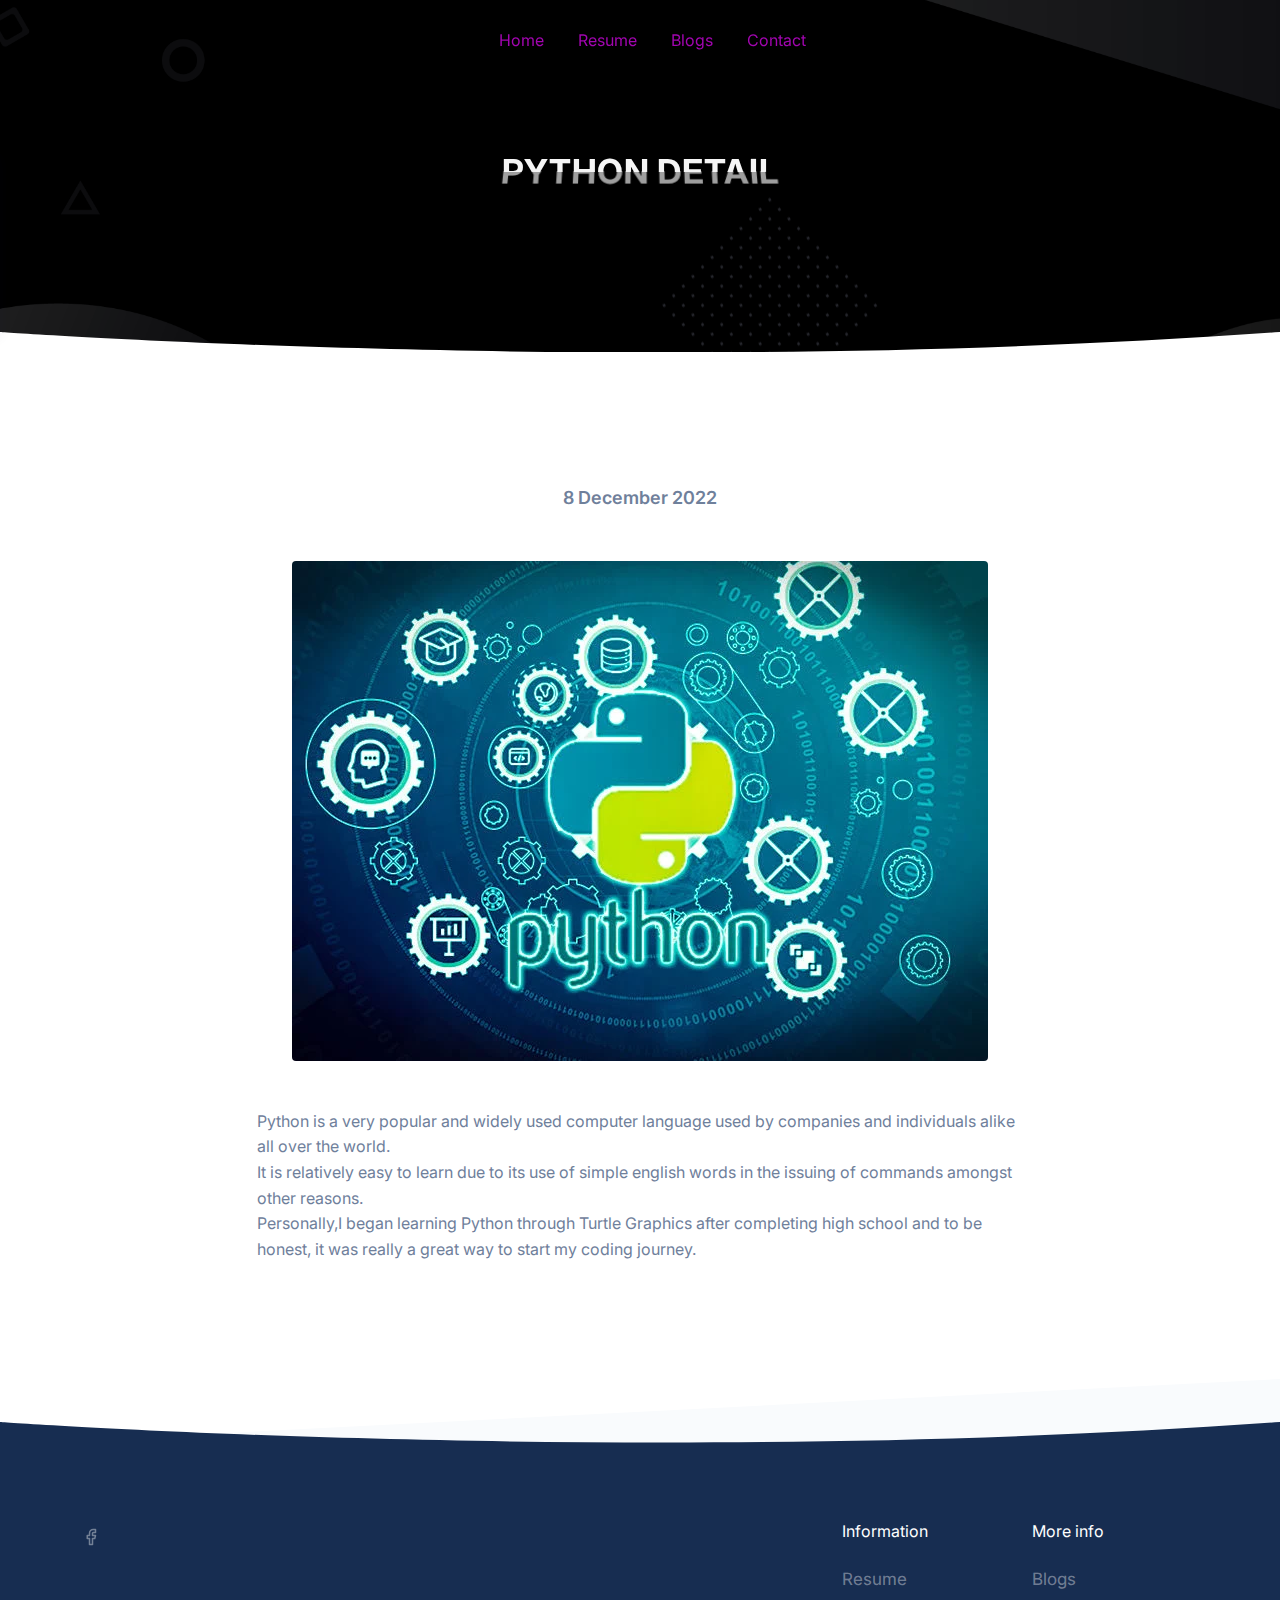
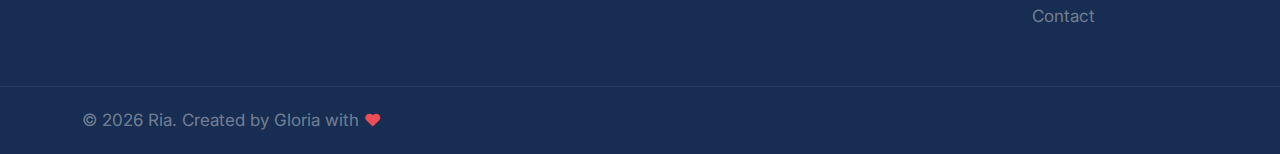
<file: python-detail.html>
<!DOCTYPE html>
<html lang="en">
    
<!-- Mirrored from mannatthemes.com/selfown/default/blog-detail.html by HTTrack Website Copier/3.x [XR&CO'2014], Fri, 25 Nov 2022 14:56:31 GMT -->
<head>
        <meta charset="utf-8" />
        <title>Ria - Responsive Personal page</title>
        <meta name="viewport" content="width=device-width, initial-scale=1.0" />
        <meta name="description" content="Premium Bootstrap 5 Template" />
        <meta name="keywords" content="bootstrap 5, premium, marketing, multipurpose" />
        <meta content="Mannatthemes" name="author" />

        
        <!-- css -->
        <link href="css/bootstrap.min.css" rel="stylesheet" type="text/css" />
        <link href="css/style.min.css" rel="stylesheet" type="text/css" />

        <!-- colors -->
        <link href="css/colors/default.css" rel="stylesheet" type="text/css" id="color-opt" />
    </head>

    <body data-bs-spy="scroll" data-bs-target=".navbar" data-bs-offset="80" >
        <!-- start navbar -->
        <nav class="navbar navbar-expand-lg fixed-top sticky light-active" id="navbar">
            <div class="container">
                <a href="index.html" class="navbar-brand">
                    
                </a><!--end navbar-brand-->
                <a href="javascript:void(0)" class="navbar-toggler" data-bs-toggle="collapse" data-bs-target="#navbarNav" aria-controls="navbarNav" aria-expanded="false" aria-label="Toggle navigation">
                    <span class="navbar-toggle-icon"><i data-feather="menu"></i></span>
                </a><!--end navbar-toggler-->

                <div class="collapse navbar-collapse" id="navbarNav">
                    <ul class="navbar-nav mx-auto navbar-center mt-lg-0 mt-2">
                        <li class="nav-item">
                            <a class="nav-link" href="index.html">Home</a>
                        </li><!--end nav-item-->
                        <li class="nav-item">
                            <!-- <a class="nav-link " href="about.html">About</a> -->
                        </li><!--end nav-item-->
                        <li class="nav-item">
                            <!-- <a class="nav-link " href="services.html">Services</a> -->
                        </li><!--end nav-item-->                        
                        <li class="nav-item">
                            <a class="nav-link" href="resume.html">Resume</a>
                        </li><!--end nav-item-->
                        <li class="nav-item">
                            <!-- <a class="nav-link" href="projects.html">Projects</a> -->
                        </li><!--end nav-item-->
                        <li class="nav-item">
                            <a class="nav-link" href="blogs.html">Blogs</a>
                        </li><!--end nav-item-->
                        <li class="nav-item">
                            <a class="nav-link" href="contact.html">Contact</a>
                        </li><!--end nav-item-->
                    </ul><!--end navbar-nav-->
                    <!-- <a href="#" class="btn btn-sm nav-btn text-primary mb-4 mb-lg-0">Hire Me! <i class="icon-xxs ms-1" data-feather="chevrons-right"></i></a> -->
                </div><!-- end #navbarNav -->
            </div><!-- end container -->
        </nav>
        <!-- end navbar -->

        <!-- start hero -->
        <section class="hero-one position-relative bg-black" id="about"  style="background-image: url(images/personal/main-bg.png); background-size: cover; background-position: center center;">
            <div class="container">
                <div class="row align-items-center justify-content-center py-100">
                    <div class="col-lg-9 text-center py-5 text-center">
                        <h5 class="head-title py-4" aria-label="Python Detail"></h5>                        
                    </div><!--end col-->                  
                </div><!--end row-->             
            </div><!-- end container -->
        </section>
        <!-- end hero -->
        <div class="position-relative">
            <div class="shape overflow-hidden text-white">
                <svg viewBox="0 0 2880 48" fill="none" xmlns="http://www.w3.org/2000/svg">
                    <path d="M0 48H1437.5H2880V0H2160C1442.5 52 720 0 720 0H0V48Z" fill="currentColor"></path>
                </svg>
            </div>
        </div>
        <!-- start resume -->
        <section class="section">
            <div class="container">     
                <div class="row d-flex justify-content-center">
                    <div class="col-lg-9">
                        <div class="card border-0 shadow-none">
                            <div class="card-body">
                                <div class="mb-5 text-center">
                                    <p class="text-muted fw-semibold fs-18">8 December 2022</p>
                                    
                                </div>
                                <img src="images/pythonimage.webp" alt="" class="img-fluid rounded d-flex mx-auto"/>
                                <div class="my-5">
                                    <p class="text-muted fs-16 mb-4"> 
                                        Python is a very popular and widely used computer language used by companies and individuals alike all over the world. <br> 
                                        It is relatively easy to learn due to its use of simple english words in the issuing of commands amongst other reasons. <br>
                                         Personally,I began learning Python through Turtle Graphics after completing high school and to be honest, it was really a great way to start my coding journey. </a> </a>  
                                    </p>
                                    <figure>
                                        
                                                                   
                                
                                        
                                            
                                </div><!--end row-->    
                            </div><!--end card-body-->
                        </div><!--end card-->
                    </div> <!--end col-->     
                </div><!--end row-->
            </div><!-- end container -->
        </section>
        <!-- end resume -->

        
        
        <div class="position-relative"> 
            <div class="shape overflow-hidden text-light"> 
                <svg viewBox="0 0 2880 150" fill="none" xmlns="http://www.w3.org/2000/svg"> <path d="M110 105L2160 0H2880V150H0V105H110Z" fill="currentColor"></path> </svg>
            </div>
        </div>
        
        
        


        <div class="position-relative">
            <div class="shape overflow-hidden bg-footer">
                <svg viewBox="0 0 2880 48" fill="none" xmlns="http://www.w3.org/2000/svg">
                    <path d="M0 48H1437.5H2880V0H2160C1442.5 52 720 0 720 0H0V48Z" fill="currentColor"></path>
                </svg>
            </div>
        </div>

        <!-- start footer -->
        <footer class="footer">
            <div class="container">
                <div class="row">
                    <div class="col-lg-5 border-e-dashed">
                        <a href="layout-one-1.html">
                            
                        
                        <ul class="list-unstyled footer-social mb-0 mt-sm-0 mt-3">
                            <li class="list-inline-item">
                                <a href="https://facebook.com/Akosua Sparkle"> <i class="icon-xs" data-feather="facebook"></i> </a>
                            </li>
                            <li class="list-inline-item">
                                <a href="https://telegram.com/lor_riaa"> <i class="icon-xs" data-feather="telegram"></i> </a>
                            </li>
                            <li class="list-inline-item">
                                <a href="https://whatsapp.com/0557023655"> <i class="icon-xs" data-feather="whatsapp"></i> </a>
                            </li>
                            <li class="list-inline-item">
                                <a href="https://instagram.com/_gloria_enyonam"> <i class="icon-xs" data-feather="instagram"></i> </a>
                            </li>
                        </ul>
                    </div><!-- end col -->
                    <div class="col-lg-6 offset-lg-1">
                        <div class="row">
                            <div class="col-md-4">
                                
                                <ul class="list-unstyled footer-list">

                                </ul>
                            </div><!-- end col -->
                            <div class="col-md-4">
                                <h6 class="text-footer mb-4 mt-sm-0 mt-4">Information</h6>
                                <ul class="list-unstyled footer-list">
                                    <li><a href="resume.html">Resume</a></li>
                                    
                                </ul>
                            </div><!-- end col -->
                            <div class="col-md-4">
                                <h6 class="text-footer mb-4 mt-sm-0 mt-4">More info</h6>
                                <ul class="list-unstyled footer-list">
                                    <li><a href="blogs.html">Blogs</a></li>
                                    <li><a href="contact.html">Contact</a></li>

                                </ul>
                            </div><!-- end col -->
                        </div><!-- end row -->
                    </div><!-- end col -->
                </div><!-- end row -->
            </div>
            <!-- end container -->
        </footer>
        <!-- end footer -->

        <!-- start footer alter -->
        <div class="footer-alt">
            <div class="container">
                <div class="row">
                    <div class="col-sm-6">
                        <p> &copy; <script>
                            document.write(new Date().getFullYear())
                        </script> Ria. Created by Gloria with <i class="las la-heart text-danger"></i></p>
                    </div>
                    <div class="col-sm-6 text-sm-end">
                        <ul class="list-inline mb-0">
                            
                        </ul>
                    </div>
                </div>
                <!-- end row -->
            </div>
            <!-- end container -->
        </div>
        <!-- end footer alter -->

        <!-- Style switcher -->
        <div id="style-switcher" onclick="toggleSwitcher()">
            <div>
                <h3 class="fw-medium mb-0">Select Your Choice</h3>
                <hr class="hr-dashed my-3">
                <ul class="pattern">
                    <li>
                        <a class="color1" href="javascript: void(0);" onclick="setColor('default')"></a>
                    </li>
                    <li>
                        <a class="color2" href="javascript: void(0);" onclick="setColor('info')"></a>
                    </li>
                    <li>
                        <a class="color3" href="javascript: void(0);" onclick="setColor('warning')"></a>
                    </li>
                    <li>
                        <a class="color4" href="javascript: void(0);" onclick="setColor('orange')"></a>
                    </li>
                    <li>
                        <a class="color5" href="javascript: void(0);" onclick="setColor('purple')"></a>
                    </li>
                    <li>
                        <a class="color6" href="javascript: void(0);" onclick="setColor('success')"></a>
                    </li>
                </ul>
            </div>
            <div class="bottom">
                
            </div>
        </div>
        <!-- end Style switcher -->

        <script src="js/bootstrap.bundle.min.js"></script>

        <script src="js/feather.js"></script>

        <script src="js/app.js"></script>
    </body>

<!-- Mirrored from mannatthemes.com/selfown/default/blog-detail.html by HTTrack Website Copier/3.x [XR&CO'2014], Fri, 25 Nov 2022 14:56:33 GMT -->
</html>
</file>
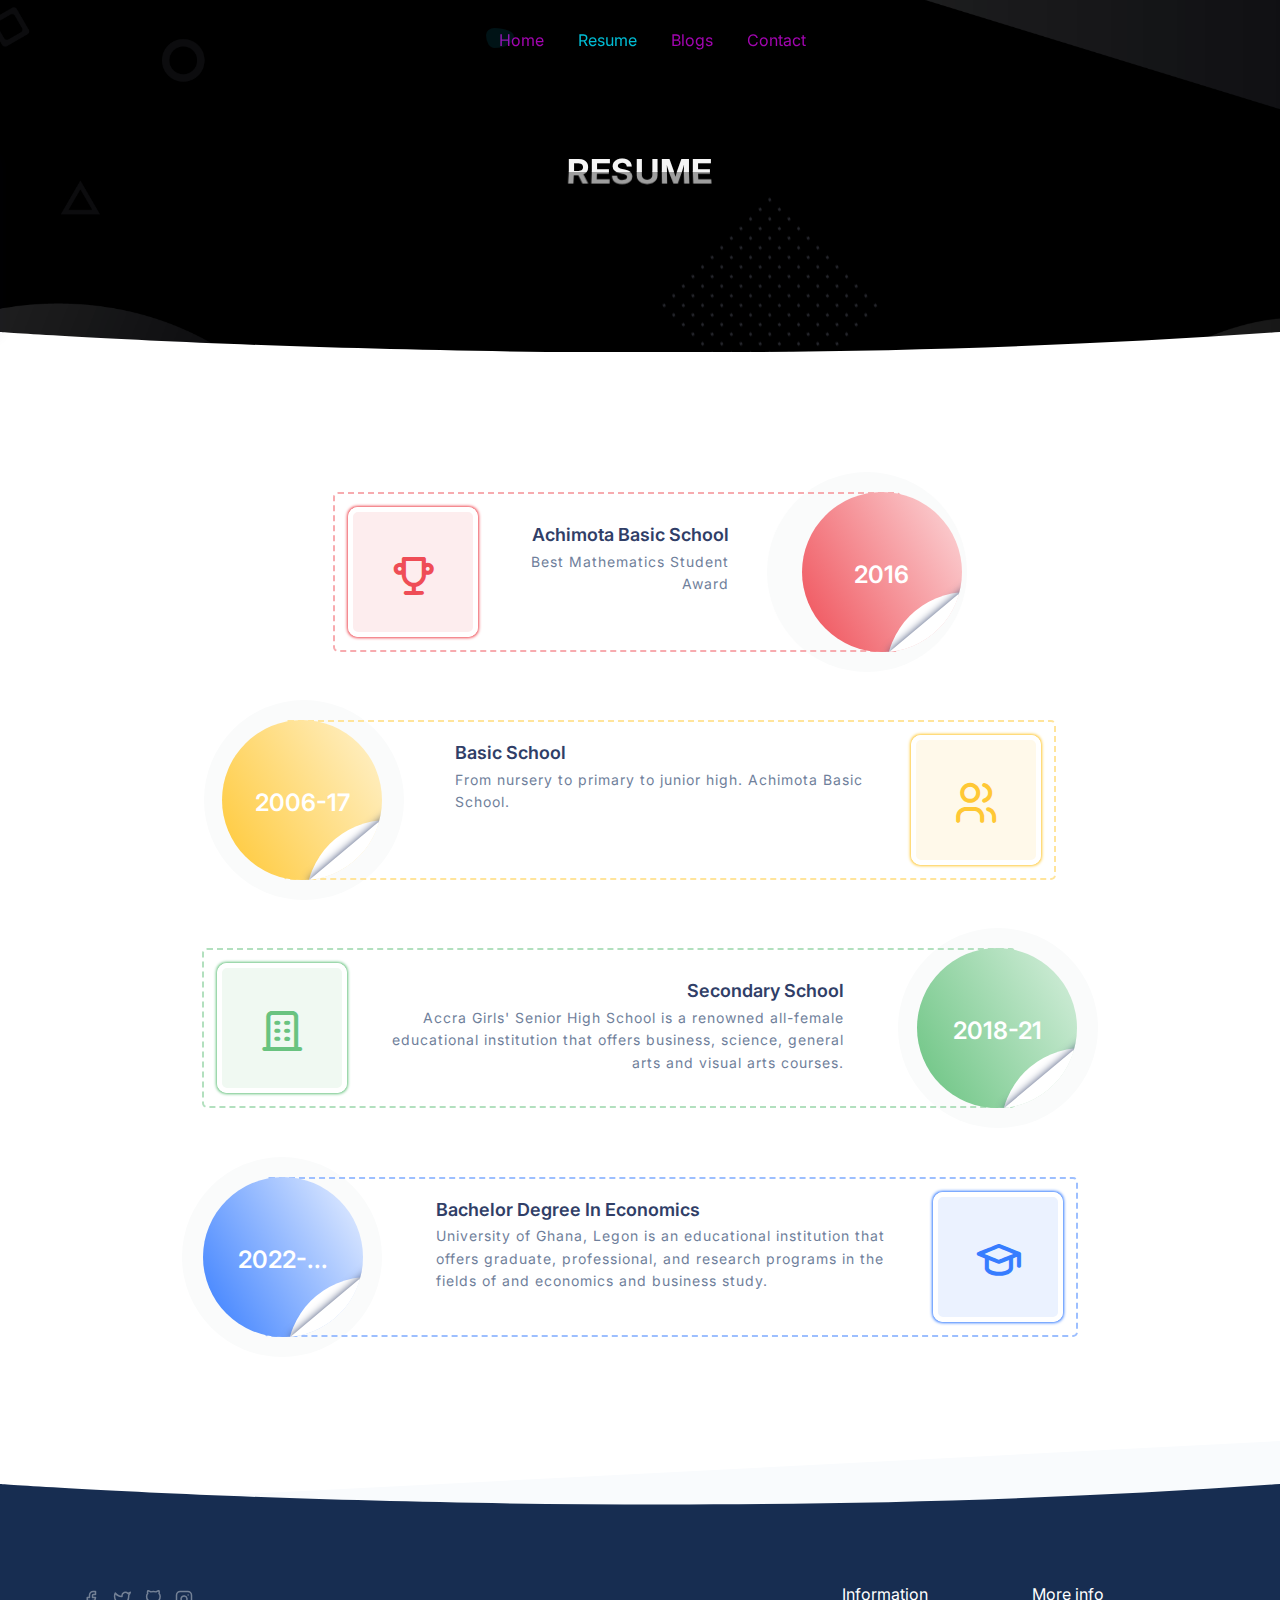
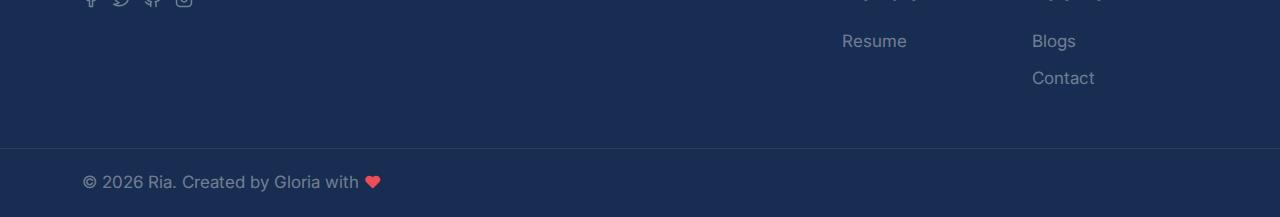
<file: resume.html>
<!DOCTYPE html>
<html lang="en">
    
<!-- Mirrored from mannatthemes.com/selfown/default/resume.html by HTTrack Website Copier/3.x [XR&CO'2014], Fri, 25 Nov 2022 14:56:25 GMT -->
<head>
        <meta charset="utf-8" />
        <title>Ria - Responsive Personal page</title>
        <meta name="viewport" content="width=device-width, initial-scale=1.0" />
        <meta name="description" content="Premium Bootstrap 5 Template" />
        <meta name="keywords" content="bootstrap 5, premium, marketing, multipurpose" />
        <meta content="Mannatthemes" name="author" />

        <!-- favicon -->
        <link rel="shortcut icon" href="images/favicon.ico" />

        <!-- css -->
        <link href="css/bootstrap.min.css" rel="stylesheet" type="text/css" />
        <link href="css/style.min.css" rel="stylesheet" type="text/css" />

        <!-- colors -->
        <link href="css/colors/default.css" rel="stylesheet" type="text/css" id="color-opt" />
    </head>

    <body data-bs-spy="scroll" data-bs-target=".navbar" data-bs-offset="80" >
        <!-- start navbar -->
        <nav class="navbar navbar-expand-lg fixed-top sticky light-active" id="navbar">
            <div class="container">
                <a href="index.html" class="navbar-brand">
                    <!-- <img src="images/logo-sm.png" class="logo-sm" alt="" height="24" /> -->
                    <!-- <img src="images/logo-light.png" class="logo-light" alt="" height="16" /> -->
                    <!-- <img src="images/logo-dark.png" class="logo-dark" alt="" height="16" /> -->
                </a><!--end navbar-brand-->
                <a href="javascript:void(0)" class="navbar-toggler" data-bs-toggle="collapse" data-bs-target="#navbarNav" aria-controls="navbarNav" aria-expanded="false" aria-label="Toggle navigation">
                    <span class="navbar-toggle-icon"><i data-feather="menu"></i></span>
                </a><!--end navbar-toggler-->

                <div class="collapse navbar-collapse" id="navbarNav">
                    <ul class="navbar-nav mx-auto navbar-center mt-lg-0 mt-2">
                        <li class="nav-item">
                            <a class="nav-link" href="index.html">Home</a>
                        </li><!--end nav-item-->
                        <li class="nav-item">
                            
                        </li><!--end nav-item-->
                        <li class="nav-item">
                            
                        </li><!--end nav-item-->                        
                        <li class="nav-item">
                            <a class="nav-link active" href="resume.html">Resume</a>
                        </li><!--end nav-item-->
                        <li class="nav-item">
                            
                        </li><!--end nav-item-->
                        <li class="nav-item">
                            <a class="nav-link" href="blogs.html">Blogs</a>
                        </li><!--end nav-item-->
                        <li class="nav-item">
                            <a class="nav-link" href="contact.html">Contact</a>
                        </li><!--end nav-item-->
                    </ul><!--end navbar-nav-->
                    <!-- <a href="#" class="btn btn-sm nav-btn text-primary mb-4 mb-lg-0">Hire Me! <i class="icon-xxs ms-1" data-feather="chevrons-right"></i></a> -->
                </div><!-- end #navbarNav -->
            </div><!-- end container -->
        </nav>
        <!-- end navbar -->

        <!-- start hero -->
        <section class="hero-one position-relative bg-black" id="about"  style="background-image: url(images/personal/main-bg.png); background-size: cover; background-position: center center;">
            <div class="container">
                <div class="row align-items-center justify-content-center py-100">
                    <div class="col-lg-7 text-center py-5 text-center">
                        <h5 class="head-title py-4" aria-label="Resume"></h5>                        
                    </div><!--end col-->                  
                </div><!--end row-->             
            </div><!-- end container -->
        </section>
        <!-- end hero -->
        <div class="position-relative">
            <div class="shape overflow-hidden text-white">
                <svg viewBox="0 0 2880 48" fill="none" xmlns="http://www.w3.org/2000/svg">
                    <path d="M0 48H1437.5H2880V0H2160C1442.5 52 720 0 720 0H0V48Z" fill="currentColor"></path>
                </svg>
            </div>
        </div>
        <!-- start resume -->
        <section class="section">
            <div class="container">     
                <div class="row">
                    <div class="col-12">
                        <div class="row">
                            <div class="col-12">
                                <div class="main-timeline">
                                    <div class="timeline">
                                        <a href="#" class="timeline-content">
                                            <div class="timeline-icon">
                                                <i class="ti ti-trophy"></i>
                                            </div>
                                            <div class="inner-content">
                                                <h3 class="title">Achimota Basic School</h3>
                                                <p class="description">
                                                    Best Mathematics Student Award
                                                </p>
                                            </div>
                                            <div class="timeline-year"><span>2016</span></div>
                                        </a>
                                    </div>
                                    <div class="timeline">
                                        <a href="#" class="timeline-content">
                                            <div class="timeline-icon">
                                                <i class="ti ti-users"></i>
                                            </div>
                                            <div class="inner-content">
                                                <h3 class="title">Basic School</h3>
                                                <p class="description">
                                                    From nursery to primary to junior high. Achimota Basic School.
                                                </p>
                                            </div>
                                            <div class="timeline-year"><span>2006-17</span></div>
                                        </a>
                                    </div>
                                    <div class="timeline">
                                        <a href="#" class="timeline-content">
                                            <div class="timeline-icon">
                                                <i class="ti ti-building"></i>
                                            </div>
                                            <div class="inner-content">
                                                <h3 class="title">Secondary school</h3>
                                                <p class="description">
                                                    Accra Girls' Senior High School is a renowned all-female educational institution that offers business, science, general arts and visual arts courses.
                                                </p>
                                            </div>
                                            <div class="timeline-year"><span>2018-21</span></div>
                                        </a>
                                    </div>
                                    <div class="timeline">
                                        <a href="#" class="timeline-content">
                                            <div class="timeline-icon">
                                                <i class="ti ti-school"></i>
                                            </div>
                                            <div class="inner-content">
                                                <h3 class="title">Bachelor Degree In Economics</h3>
                                                <p class="description">
                                                    University of Ghana, Legon is an educational institution that offers graduate, professional, and research programs in the fields of and economics and business study.
                                                </p>
                                            </div>
                                            <div class="timeline-year"><span>2022-...</span></div>
                                        </a>
                                    </div>
                                    
                                </div>
                            </div><!-- end col -->                                                       
                        </div><!-- end row -->
                        
                    </div><!-- end col -->
                </div><!-- end row -->
            </div><!-- end container -->
        </section>
        <!-- end resume -->

        
        
        <div class="position-relative"> 
            <div class="shape overflow-hidden text-light"> 
                <svg viewBox="0 0 2880 150" fill="none" xmlns="http://www.w3.org/2000/svg"> <path d="M110 105L2160 0H2880V150H0V105H110Z" fill="currentColor"></path> </svg>
            </div>
        </div>
        
        



        <div class="position-relative">
            <div class="shape overflow-hidden bg-footer">
                <svg viewBox="0 0 2880 48" fill="none" xmlns="http://www.w3.org/2000/svg">
                    <path d="M0 48H1437.5H2880V0H2160C1442.5 52 720 0 720 0H0V48Z" fill="currentColor"></path>
                </svg>
            </div>
        </div>

        <!-- start footer -->
        <footer class="footer">
            <div class="container">
                <div class="row">
                    <div class="col-lg-5 border-e-dashed">
                        <a href="layout-one-1.html">
                           
                        <!-- <p class="my-4">In an ideal world this text wouldn’t exist, 
                            a client would acknowledge the importance of having web 
                            copy before the design starts.
                        </p> -->
                        <ul class="list-unstyled footer-social mb-0 mt-sm-0 mt-3">
                            <li class="list-inline-item">
                                <a href="#"> <i class="icon-xs" data-feather="facebook"></i> </a>
                            </li>
                            <li class="list-inline-item">
                                <a href="#"> <i class="icon-xs" data-feather="twitter"></i> </a>
                            </li>
                            <li class="list-inline-item">
                                <a href="#"> <i class="icon-xs" data-feather="github"></i> </a>
                            </li>
                            <li class="list-inline-item">
                                <a href="#"> <i class="icon-xs" data-feather="instagram"></i> </a>
                            </li>
                        </ul>
                    </div><!-- end col -->
                    <div class="col-lg-6 offset-lg-1">
                        <div class="row">
                            <div class="col-md-4">
                                <!-- <h6 class="text-footer mb-4 mt-sm-0 mt-5">Company</h6> -->
                                <ul class="list-unstyled footer-list">
                                    <!-- <li><a href="#home">Home</a></li> -->
                                    <!-- <li><a href="#about">About</a></li> -->
                                    <!-- <li><a href="#services">services</a></li> -->
                                    
                                </ul>
                            </div><!-- end col -->
                            <div class="col-md-4">
                                <h6 class="text-footer mb-4 mt-sm-0 mt-4">Information</h6>
                                <ul class="list-unstyled footer-list">
                                    <li><a href="resume.html">Resume</a></li>
                                    <!-- <li><a href="#review">Client Say</a></li> -->
                                    <!-- <li><a href="#projects">Projects</a></li> -->                                    
                                    
                                </ul>
                            </div><!-- end col -->
                            <div class="col-md-4">
                                <h6 class="text-footer mb-4 mt-sm-0 mt-4">More info</h6>
                                <ul class="list-unstyled footer-list">
                                    <li><a href="blogs.html">Blogs</a></li>
                                    <li><a href="contact.html">Contact</a></li>
                                    <!-- <li><a href="#">Terms & condition</a></li> -->
                                </ul>
                            </div><!-- end col -->
                        </div><!-- end row -->
                    </div><!-- end col -->
                </div><!-- end row -->
            </div>
            <!-- end container -->
        </footer>
        <!-- end footer -->

        <!-- start footer alter -->
        <div class="footer-alt">
            <div class="container">
                <div class="row">
                    <div class="col-sm-6">
                        <p> &copy; <script>
                            document.write(new Date().getFullYear())
                        </script> Ria. Created by Gloria with <i class="las la-heart text-danger"></i></p>
                    </div>
                    <div class="col-sm-6 text-sm-end">
                        <ul class="list-inline mb-0">
                            <!-- <li class="list-inline-item"><a href="#">- Terms & condition<sup class="text-danger">*</sup></a></li> -->
                        </ul>
                    </div>
                </div>
                <!-- end row -->
            </div>
            <!-- end container -->
        </div>
        <!-- end footer alter -->

        <!-- Style switcher -->
        <div id="style-switcher" onclick="toggleSwitcher()">
            <div>
                <h3 class="fw-medium mb-0">Select Your Choice</h3>
                <hr class="hr-dashed my-3">
                <ul class="pattern">
                    <li>
                        <a class="color1" href="javascript: void(0);" onclick="setColor('default')"></a>
                    </li>
                    <li>
                        <a class="color2" href="javascript: void(0);" onclick="setColor('info')"></a>
                    </li>
                    <li>
                        <a class="color3" href="javascript: void(0);" onclick="setColor('warning')"></a>
                    </li>
                    <li>
                        <a class="color4" href="javascript: void(0);" onclick="setColor('orange')"></a>
                    </li>
                    <li>
                        <a class="color5" href="javascript: void(0);" onclick="setColor('purple')"></a>
                    </li>
                    <li>
                        <a class="color6" href="javascript: void(0);" onclick="setColor('success')"></a>
                    </li>
                </ul>
            </div>
            <div class="bottom">
                <!-- <a href="javascript: void(0);" class="settings rounded-end"><i class="las la-paint-brush fs-22"></i></a> -->
            </div>
        </div>
        <!-- end Style switcher -->

        <script src="js/bootstrap.bundle.min.js"></script>

        <script src="js/feather.js"></script>

        <script src="js/app.js"></script>
    </body>

<!-- Mirrored from mannatthemes.com/selfown/default/resume.html by HTTrack Website Copier/3.x [XR&CO'2014], Fri, 25 Nov 2022 14:56:25 GMT -->
</html>
</file>
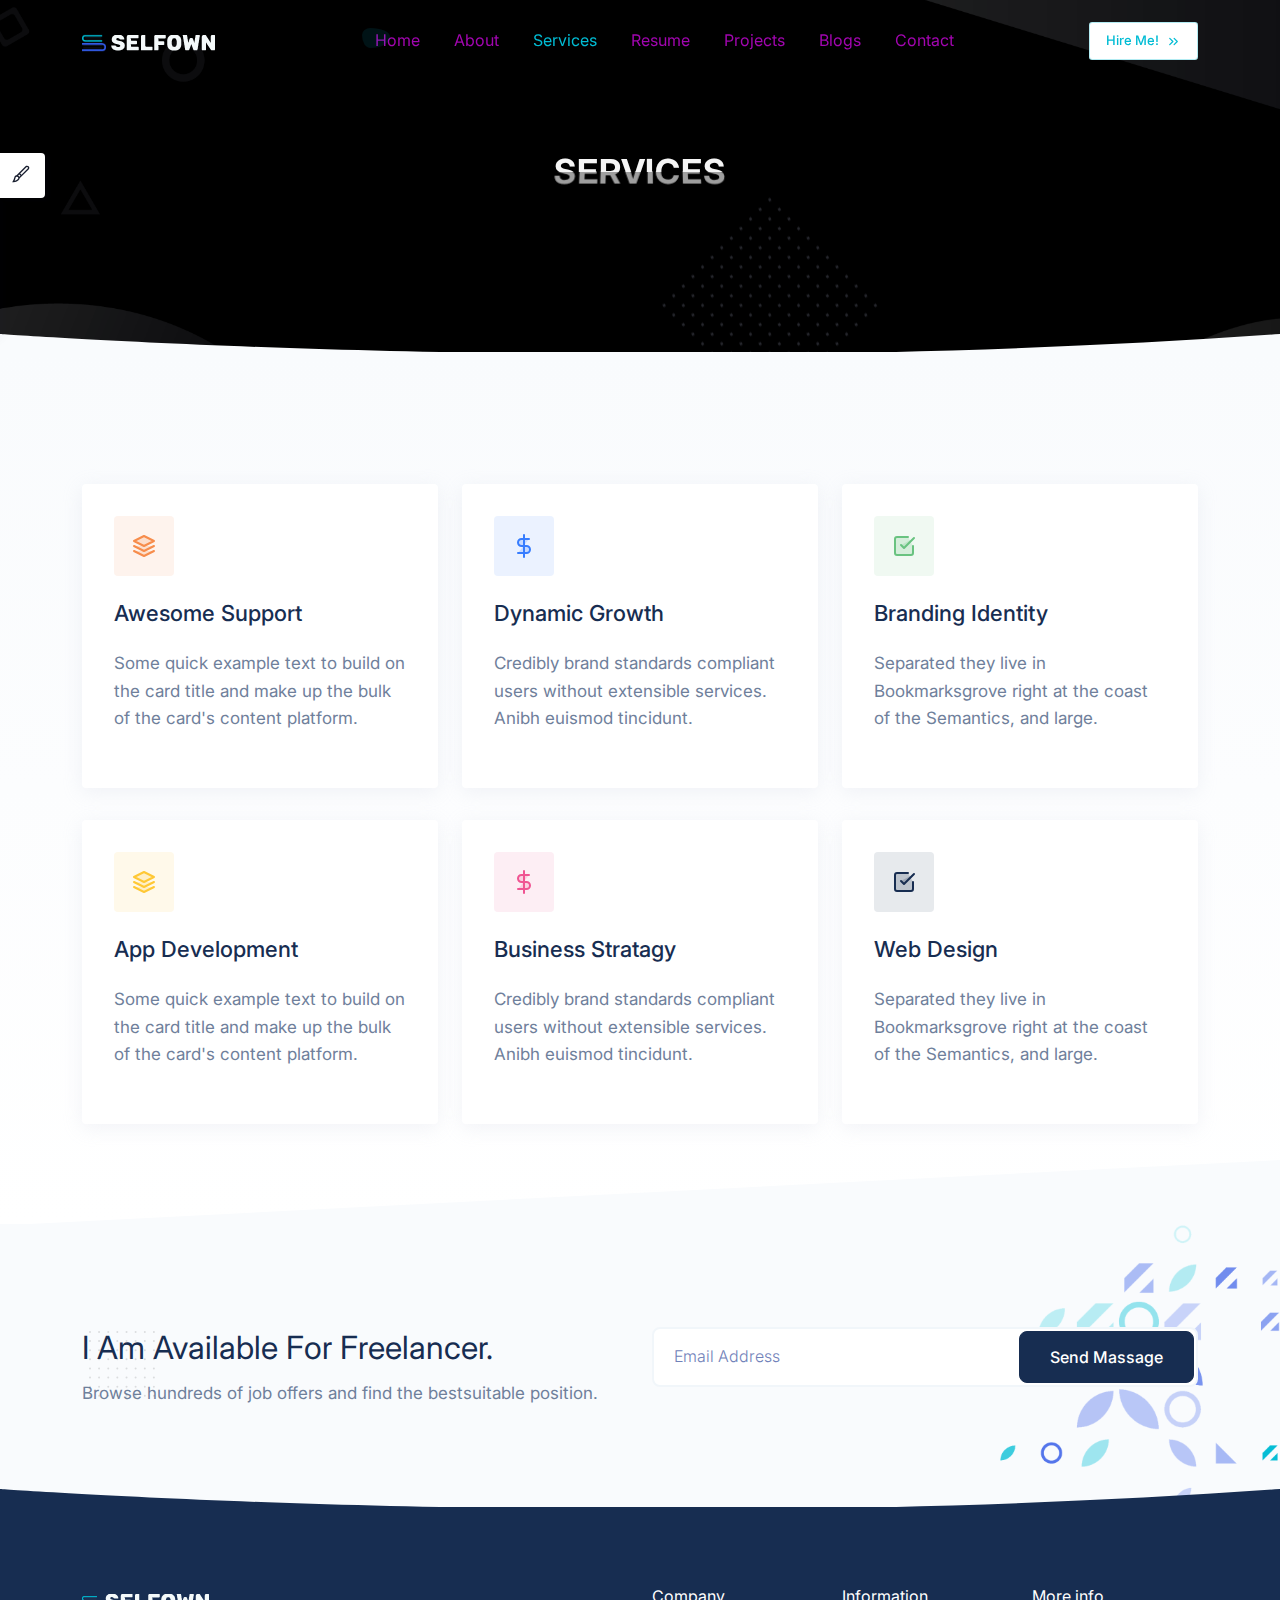
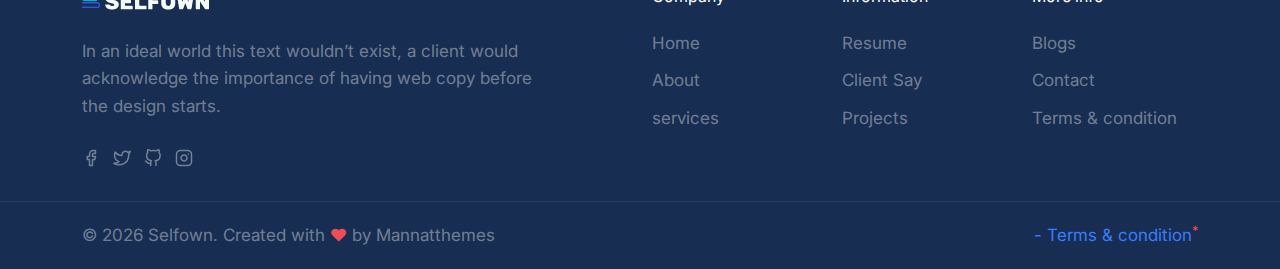
<file: services.html>
<html lang="en">
    
<!-- Mirrored from mannatthemes.com/selfown/default/services.html by HTTrack Website Copier/3.x [XR&CO'2014], Fri, 25 Nov 2022 14:56:25 GMT -->
<head>
    <meta charset="utf-8" />
    <title>Selfown - Responsive Personal page</title>
    <meta name="viewport" content="width=device-width, initial-scale=1.0" />
    <meta name="description" content="Premium Bootstrap 5 Template" />
    <meta name="keywords" content="bootstrap 5, premium, marketing, multipurpose" />
    <meta content="Mannatthemes" name="author" />

    <!-- favicon -->
    <link rel="shortcut icon" href="images/favicon.ico" />

    <!-- css -->
    <link href="css/bootstrap.min.css" rel="stylesheet" type="text/css" />
    <link href="css/style.min.css" rel="stylesheet" type="text/css" />

    <!-- colors -->
    <link href="css/colors/default.css" rel="stylesheet" type="text/css" id="color-opt" />
</head>

<body data-bs-spy="scroll" data-bs-target=".navbar" data-bs-offset="80" >
    <!-- start navbar -->
    <nav class="navbar navbar-expand-lg fixed-top sticky light-active" id="navbar">
        <div class="container">
            <a href="index.html" class="navbar-brand">
                <img src="images/logo-sm.png" class="logo-sm" alt="" height="24" />
                <img src="images/logo-light.png" class="logo-light" alt="" height="16" />
                <img src="images/logo-dark.png" class="logo-dark" alt="" height="16" />
            </a><!--end navbar-brand-->
            <a href="javascript:void(0)" class="navbar-toggler" data-bs-toggle="collapse" data-bs-target="#navbarNav" aria-controls="navbarNav" aria-expanded="false" aria-label="Toggle navigation">
                <span class="navbar-toggle-icon"><i data-feather="menu"></i></span>
            </a><!--end navbar-toggler-->

            <div class="collapse navbar-collapse" id="navbarNav">
                <ul class="navbar-nav mx-auto navbar-center mt-lg-0 mt-2">
                    <li class="nav-item">
                        <a class="nav-link" href="index.html">Home</a>
                    </li><!--end nav-item-->
                    <li class="nav-item">
                        <a class="nav-link " href="about.html">About</a>
                    </li><!--end nav-item-->
                    <li class="nav-item">
                        <a class="nav-link active" href="services.html">Services</a>
                    </li><!--end nav-item-->                        
                    <li class="nav-item">
                        <a class="nav-link" href="resume.html">Resume</a>
                    </li><!--end nav-item-->
                    <li class="nav-item">
                        <a class="nav-link" href="projects.html">Projects</a>
                    </li><!--end nav-item-->
                    <li class="nav-item">
                        <a class="nav-link" href="blogs.html">Blogs</a>
                    </li><!--end nav-item-->
                    <li class="nav-item">
                        <a class="nav-link" href="contact.html">Contact</a>
                    </li><!--end nav-item-->
                </ul><!--end navbar-nav-->
                <a href="#" class="btn btn-sm nav-btn text-primary mb-4 mb-lg-0">Hire Me! <i class="icon-xxs ms-1" data-feather="chevrons-right"></i></a>
            </div><!-- end #navbarNav -->
        </div><!-- end container -->
    </nav>
    <!-- end navbar -->

    <!-- start hero -->
    <section class="hero-one position-relative bg-black" id="about"  style="background-image: url(images/personal/main-bg.png); background-size: cover; background-position: center center;">
        <div class="container">
            <div class="row align-items-center justify-content-center py-100">
                <div class="col-lg-7 text-center py-5 text-center">
                    <h5 class="head-title py-4" aria-label="Services"></h5>                        
                </div><!--end col-->                  
            </div><!--end row-->             
        </div><!-- end container -->
    </section>
    <!-- end hero -->
    <div class="position-relative">
        <div class="shape overflow-hidden text-light">
            <svg viewBox="0 0 2880 48" fill="none" xmlns="http://www.w3.org/2000/svg">
                <path d="M0 48H1437.5H2880V0H2160C1442.5 52 720 0 720 0H0V48Z" fill="currentColor"></path>
            </svg>
        </div>
    </div>
    <!-- start services -->
    <section class="section bg-gradient-light-white">
        <div class="container">
            <div class="row">
                <div class="col-lg-4 col-md-6 mt-4 pt-2">
                    <div class="card rounded shadow border-0">
                        <div class="card-body p-4 m-2">
                            <div class="bg-soft-alt-orange d-flex justify-content-center align-items-center thumb-xl  rounded">
                                <i data-feather="layers" class="align-self-center svg-orange icon-md"></i>  
                            </div>
                            <h5 class="text-dark fs-22 fw-medium my-4">Awesome Support</h5>
                            <p class="text-muted pb-4">Some quick example text to build on the card title and make up the bulk of the card's content platform.</p>
                        </div><!-- end card-body -->
                    </div><!-- end card -->
                </div><!-- end col -->
                <div class="col-lg-4 col-md-6 mt-4 pt-2">
                    <div class="card rounded shadow  border-0">
                        <div class="card-body p-4 m-2">
                            <div class="bg-soft-alt-info d-flex justify-content-center align-items-center thumb-xl  rounded">
                                <i data-feather="dollar-sign" class="align-self-center svg-info icon-md"></i>  
                            </div>
                            <h5 class="text-dark fs-22 fw-medium my-4">Dynamic Growth</h5>
                            <p class="text-muted pb-4">Credibly brand standards compliant users without extensible services. Anibh euismod tincidunt.</p>
                        </div><!-- end card-body -->
                    </div><!-- end card -->
                </div><!-- end col -->
                <div class="col-lg-4 col-md-6 mt-4 pt-2">
                    <div class="card rounded shadow  border-0">
                        <div class="card-body p-4 m-2">
                            <div class="bg-soft-alt-success d-flex justify-content-center align-items-center thumb-xl  rounded">
                                <i data-feather="check-square" class="align-self-center svg-success icon-md"></i>  
                            </div>
                            <h5 class="text-dark fs-22 fw-medium my-4">Branding Identity</h5>
                            <p class="text-muted pb-4">Separated they live in Bookmarksgrove right at the coast of the Semantics, and large.</p>
                        </div><!-- end card-body -->
                    </div><!-- end card -->
                </div><!-- end col -->
            </div><!-- end row -->
            <div class="row">
                <div class="col-lg-4 col-md-6 mt-4 pt-2">
                    <div class="card rounded shadow border-0">
                        <div class="card-body p-4 m-2">
                            <div class="bg-soft-alt-warning d-flex justify-content-center align-items-center thumb-xl  rounded">
                                <i data-feather="layers" class="align-self-center svg-warning icon-md"></i>  
                            </div>
                            <h5 class="text-dark fs-22 fw-medium my-4">App Development</h5>
                            <p class="text-muted pb-4">Some quick example text to build on the card title and make up the bulk of the card's content platform.</p>
                        </div><!-- end card-body -->
                    </div><!-- end card -->
                </div><!-- end col -->
                <div class="col-lg-4 col-md-6 mt-4 pt-2">
                    <div class="card rounded shadow  border-0">
                        <div class="card-body p-4 m-2">
                            <div class="bg-soft-alt-pink d-flex justify-content-center align-items-center thumb-xl  rounded">
                                <i data-feather="dollar-sign" class="align-self-center svg-pink icon-md"></i>  
                            </div>
                            <h5 class="text-dark fs-22 fw-medium my-4">Business Stratagy</h5>
                            <p class="text-muted pb-4">Credibly brand standards compliant users without extensible services. Anibh euismod tincidunt.</p>
                        </div><!-- end card-body -->
                    </div><!-- end card -->
                </div><!-- end col -->
                <div class="col-lg-4 col-md-6 mt-4 pt-2">
                    <div class="card rounded shadow  border-0">
                        <div class="card-body p-4 m-2">
                            <div class="bg-soft-alt-dark d-flex justify-content-center align-items-center thumb-xl  rounded">
                                <i data-feather="check-square" class="align-self-center svg-dark icon-md"></i>  
                            </div>
                            <h5 class="text-dark fs-22 fw-medium my-4">Web Design</h5>
                            <p class="text-muted pb-4">Separated they live in Bookmarksgrove right at the coast of the Semantics, and large.</p>
                        </div><!-- end card-body -->
                    </div><!-- end card -->
                </div><!-- end col -->
            </div><!-- end row -->
        </div><!-- end container -->
    </section>
    <!-- end services -->
    
    <div class="position-relative"> 
        <div class="shape overflow-hidden text-light"> 
            <svg viewBox="0 0 2880 150" fill="none" xmlns="http://www.w3.org/2000/svg"> <path d="M110 105L2160 0H2880V150H0V105H110Z" fill="currentColor"></path> </svg>
        </div>
    </div>        
    
    <section class="section bg-light cta-pettern">
        <div class="container">            
            <div class="row align-items-center">
                <div class="col-lg-6">
                    <div class="pattern-1 position-absolute">
                        <img src="images/p-1.svg" alt="" class="" height="80">
                    </div>
                    <h2 class="text-dark" style="line-height: 1.5; position: relative;">I Am Available For Freelancer.</h2>
                    <p class="text-muted mb-0">Browse hundreds of job offers and find the bestsuitable position.</p>
                </div><!--end col--> 
                <div class="col-lg-6 ml-auto">
                    <div class="cta-search">
                        <form class="position-relative">
                            <input type="email" placeholder="Email Address" required="">
                            <button type="submit" class="btn btn-dark">Send Massage</button>
                        </form>
                    </div>
                </div><!--end col--> 
            </div><!--end row--> 
        </div><!--end container--> 
    </section>

    <div class="position-relative">
        <div class="shape overflow-hidden bg-footer">
            <svg viewBox="0 0 2880 48" fill="none" xmlns="http://www.w3.org/2000/svg">
                <path d="M0 48H1437.5H2880V0H2160C1442.5 52 720 0 720 0H0V48Z" fill="currentColor"></path>
            </svg>
        </div>
    </div>

    <!-- start footer -->
    <footer class="footer">
        <div class="container">
            <div class="row">
                <div class="col-lg-5 border-e-dashed">
                    <a href="layout-one-1.html">
                        <img src="images/logo-sm.png" alt="" height="18" />
                        <img src="images/logo-light.png" alt="" height="16" />
                    </a>
                    <p class="my-4">In an ideal world this text wouldn’t exist, 
                        a client would acknowledge the importance of having web 
                        copy before the design starts.
                    </p>
                    <ul class="list-unstyled footer-social mb-0 mt-sm-0 mt-3">
                        <li class="list-inline-item">
                            <a href="#"> <i class="icon-xs" data-feather="facebook"></i> </a>
                        </li>
                        <li class="list-inline-item">
                            <a href="#"> <i class="icon-xs" data-feather="twitter"></i> </a>
                        </li>
                        <li class="list-inline-item">
                            <a href="#"> <i class="icon-xs" data-feather="github"></i> </a>
                        </li>
                        <li class="list-inline-item">
                            <a href="#"> <i class="icon-xs" data-feather="instagram"></i> </a>
                        </li>
                    </ul>
                </div><!-- end col -->
                <div class="col-lg-6 offset-lg-1">
                    <div class="row">
                        <div class="col-md-4">
                            <h6 class="text-footer mb-4 mt-sm-0 mt-5">Company</h6>
                            <ul class="list-unstyled footer-list">
                                <li><a href="#home">Home</a></li>
                                <li><a href="#about">About</a></li>
                                <li><a href="#services">services</a></li>
                                
                            </ul>
                        </div><!-- end col -->
                        <div class="col-md-4">
                            <h6 class="text-footer mb-4 mt-sm-0 mt-4">Information</h6>
                            <ul class="list-unstyled footer-list">
                                <li><a href="#resume">Resume</a></li>
                                <li><a href="#review">Client Say</a></li>
                                <li><a href="#projects">Projects</a></li>                                    
                                
                            </ul>
                        </div><!-- end col -->
                        <div class="col-md-4">
                            <h6 class="text-footer mb-4 mt-sm-0 mt-4">More info</h6>
                            <ul class="list-unstyled footer-list">
                                <li><a href="#blogs">Blogs</a></li>
                                <li><a href="#contact">Contact</a></li>
                                <li><a href="#">Terms & condition</a></li>
                            </ul>
                        </div><!-- end col -->
                    </div><!-- end row -->
                </div><!-- end col -->
            </div><!-- end row -->
        </div>
        <!-- end container -->
    </footer>
    <!-- end footer -->

    <!-- start footer alter -->
    <div class="footer-alt">
        <div class="container">
            <div class="row">
                <div class="col-sm-6">
                    <p> &copy; <script>
                        document.write(new Date().getFullYear())
                    </script> Selfown. Created with <i class="las la-heart text-danger"></i> by Mannatthemes</p>
                </div>
                <div class="col-sm-6 text-sm-end">
                    <ul class="list-inline mb-0">
                        <li class="list-inline-item"><a href="#">- Terms & condition<sup class="text-danger">*</sup></a></li>
                    </ul>
                </div>
            </div>
            <!-- end row -->
        </div>
        <!-- end container -->
    </div>
    <!-- end footer alter -->

    <!-- Style switcher -->
    <div id="style-switcher" onclick="toggleSwitcher()">
        <div>
            <h3 class="fw-medium mb-0">Select Your Choice</h3>
            <hr class="hr-dashed my-3">
            <ul class="pattern">
                <li>
                    <a class="color1" href="javascript: void(0);" onclick="setColor('default')"></a>
                </li>
                <li>
                    <a class="color2" href="javascript: void(0);" onclick="setColor('info')"></a>
                </li>
                <li>
                    <a class="color3" href="javascript: void(0);" onclick="setColor('warning')"></a>
                </li>
                <li>
                    <a class="color4" href="javascript: void(0);" onclick="setColor('orange')"></a>
                </li>
                <li>
                    <a class="color5" href="javascript: void(0);" onclick="setColor('purple')"></a>
                </li>
                <li>
                    <a class="color6" href="javascript: void(0);" onclick="setColor('success')"></a>
                </li>
            </ul>
        </div>
        <div class="bottom">
            <a href="javascript: void(0);" class="settings rounded-end"><i class="las la-paint-brush fs-22"></i></a>
        </div>
    </div>
    <!-- end Style switcher -->

    <script src="js/bootstrap.bundle.min.js"></script>
    <script src="js/simplebar.min.html"></script>

    <script src="js/feather.js"></script>

    <script src="js/app.js"></script>
</body>

<!-- Mirrored from mannatthemes.com/selfown/default/services.html by HTTrack Website Copier/3.x [XR&CO'2014], Fri, 25 Nov 2022 14:56:25 GMT -->
</html>
</file>
<file: css/colors/default.css>
/* color */
.text-primary,
.btn-outline-primary,
.bg-soft-primary,
.navbar .navbar-nav .nav-item .nav-link:hover,
.navbar .navbar-nav .nav-item .nav-link:focus,
.navbar .navbar-nav .nav-item .nav-link.active,
.nav-sticky .navbar-nav .nav-item .nav-link:hover,
.nav-sticky .navbar-nav .nav-item .nav-link:active,
.nav-sticky .navbar-nav .nav-item .nav-link:focus,
.nav-sticky .navbar-nav .nav-item .nav-link.active,
.client-carousel .carousel-control-next:after,
.client-carousel .carousel-control-prev:after{
    color: #00bcd4 !important;
}

/* background-color */
.bg-primary,
.btn-primary,
.btn-primary:hover, .btn-primary:focus, .btn-primary:active, .btn-primary.active, .btn-soft-primary:hover,
.btn-outline-primary:hover, .btn-outline-primary:focus, .btn-outline-primary:active, .btn-outline-primary.active,
.nav-sticky .nav-btn {
    background-color: #00bcd4 !important;
}

/* border */
.btn-primary,
.btn-outline-primary,
.nav-sticky .nav-btn {
    border: 1px solid #00bcd4 !important;
}

.navbar .navbar-nav .nav-item .nav-link.active::before,
.client-carousel .carousel-control-prev, 
.client-carousel .carousel-control-next,
.bg-soft-primary {
    background-color: rgba(0, 188, 212, 0.1);
}
.btn-soft-primary {
    background-color: rgba(0, 188, 212, 0.1);
    color: #00bcd4;
}

.navbar .nav-btn{
    border: 1px solid rgba(0, 188, 212, 0.3);
}

.svg-primary {
    fill: rgba(0, 188, 212, 0.2);
    color: #00bcd4;
}
.filter-tab li.active{
    border-bottom: 1px solid #00bcd4;
}

.lines .line{
    background:  rgba(0, 188, 212, 0.1);
}
.lines .line:after{
    background: -webkit-gradient(linear, left top, left bottom, from(rgba(0, 0, 0, 0)), color-stop(75%, #00bcd4), to(#00bcd4));
    background: linear-gradient(to bottom, rgba(0, 0, 0, 0) 0%, #00bcd4 75%, #00bcd4 100%);
}
</file>
<file: css/style.min.css>
@import url("https://fonts.googleapis.com/css2?family=Frank+Ruhl+Libre:wght@300;400;500;700&amp;display=swap");@import url("https://fonts.googleapis.com/css2?family=Inter:wght@200;300;400;500;600;700&amp;display=swap");body{font-family:"Inter",sans-serif;color:#161c2d;background:#fff;line-height:1.6;font-size:17px}html{scroll-padding-top:66px}a{text-decoration:none !important;outline:none;color:#161c2d;font-family:"Inter",sans-serif}a:hover{color:#161c2d}p{margin-bottom:0px}h1,h2,h3,h4,h5,h6{font-family:"Inter",sans-serif;font-weight:400}.row>*{position:relative}@media (min-width: 1200px){.container{max-width:1140px}}.shape{position:absolute;pointer-events:none;right:0;bottom:0;left:0}.shape>svg{transform:scale(2);width:100%;height:auto;transform-origin:top center}.divider{background:#fff}.divider.divider-side{position:absolute;z-index:3;top:0;height:100%;width:2.5vw;max-width:100px}.divider.divider-side:first-child{left:48px}.transform-scale{transform-origin:48px 60px;transform:scale(2.1) skew(-12deg, 0deg)}#particles-js{width:100%;height:100%;background-position:50% 50%;position:absolute;top:0;left:0;z-index:0}.filter-tab{border-bottom:1px dashed #edecf1}.filter-tab li{padding:10px 14px;cursor:pointer}.filter-tab li.active{font-weight:500;margin-bottom:-1px}.lines{position:absolute;top:0;left:0;right:0;height:100%;margin:auto;width:100%;z-index:0}.lines .line{position:absolute;width:1px;height:100%;top:0;left:50%;background:rgba(0,0,0,0.1);overflow:hidden}.lines .line:after{content:"";display:block;position:absolute;height:15vh;width:100%;top:-50%;left:0;background:linear-gradient(to bottom, rgba(0,0,0,0) 0%, #f78c4b 75%, #f78c4b 100%);animation:run 7s 0s infinite;animation-fill-mode:forwards;animation-timing-function:cubic-bezier(0.4, 0.26, 0, 0.97)}.lines .line:nth-child(1){margin-left:-25%}.lines .line:nth-child(1):after{animation-delay:2s}.lines .line:nth-child(3){margin-left:25%}.lines .line:nth-child(3):after{animation-delay:2.5s}@keyframes run{0%{top:-50%}100%{top:110%}}.bg-text{position:absolute;top:30%;left:50%;transform:translate(-50%, -50%)}.bg-text h1{font-size:70px;color:#f1f6fa}.head-title{position:relative;font-size:calc(2.5px + 2.5vw);font-weight:700;color:#f5f5f5;letter-spacing:0.02em;text-transform:uppercase;perspective:500px}.head-title::before,.head-title::after{content:attr(aria-label);position:absolute;transform:translate(-50%, -50%);text-shadow:0.01em 0.01em 0.01em rgba(0,0,0,0.3)}.head-title::before{animation:floatAbove 3.5s ease-in-out infinite;clip-path:polygon(0% 0%, 100% 0%, 100% 50%, 0% 50%)}.head-title::after{opacity:0.65;filter:blur(0.02em);transform:translate(-50%, -50%) rotateX(21deg);animation:floatBelow 3.5s ease-in-out infinite;clip-path:polygon(0% 50%, 100% 50%, 100% 100%, 0% 100%)}@keyframes floatAbove{50%{transform:translate(-50%, -60%);clip-path:polygon(0% 0%, 100% 0%, 100% 60%, 0% 60%)}}@keyframes floatBelow{50%{transform:translate(-50%, -60%) rotateX(10deg);clip-path:polygon(0% 60%, 100% 60%, 100% 100%, 0% 100%)}}.font-secondary{font-family:"Frank Ruhl Libre",sans-serif !important}.card-bg{background-color:#fff}.text-primary{color:#00bcd4 !important}.bg-primary{background-color:#00bcd4 !important}.text-secondary{color:#7081b9 !important}.bg-secondary{background-color:#7081b9 !important}.text-success{color:#69c380 !important}.bg-success{background-color:#69c380 !important}.text-info{color:#377dff !important}.bg-info{background-color:#377dff !important}.text-warning{color:#ffc835 !important}.bg-warning{background-color:#ffc835 !important}.text-danger{color:#ef4d56 !important}.bg-danger{background-color:#ef4d56 !important}.text-orange{color:#f78c4b !important}.bg-orange{background-color:#f78c4b !important}.text-pink{color:#f05492 !important}.bg-pink{background-color:#f05492 !important}.text-dark{color:#172d51 !important}.bg-dark{background-color:#172d51 !important}.text-light{color:#f9fbfd !important}.bg-light{background-color:#f9fbfd !important}.text-muted{color:#6f809b !important}.bg-muted{background-color:#6f809b !important}.text-white{color:#fff !important}.bg-white{background-color:#fff !important}.fs-12{font-size:12px}.fs-13{font-size:13px}.fs-14{font-size:14px}.fs-15{font-size:15px}.fs-16{font-size:16px}.fs-17{font-size:17px}.fs-18{font-size:18px}.fs-19{font-size:19px}.fs-20{font-size:20px}.fs-21{font-size:21px}.fs-22{font-size:22px}.fs-23{font-size:23px}.fs-24{font-size:24px}.fs-28{font-size:28px}.fs-30{font-size:30px}.fs-32{font-size:32px}.fs-34{font-size:34px}.fs-36{font-size:36px}.fs-40{font-size:40px}.fs-50{font-size:50px}.fw-light{font-weight:300}.fw-light-alt{font-weight:400}.fw-medium{font-weight:500}.fw-semibold{font-weight:600}.icon{position:relative;top:-2px}.icon-xxl{height:58px;width:58px}.icon-xl{height:48px;width:48px}.icon-lg{height:34px;width:34px}.icon-sm{height:24px;width:24px}.icon-xs{height:18px;width:18px}.icon-xxs{height:15px;width:15px}.sw-1_5{stroke-width:1.5px}.sw-1{stroke-width:1px}.text-gray-700{color:#303e67 !important}.border{border:1px solid #fafbfb}.border-2{border:2px solid #fafbfb}.border-3{border:3px solid #fafbfb}.border-4{border:4px solid #fafbfb}.border-end{border-right:1px solid #fafbfb}.shadow{box-shadow:0px 4px 20px rgba(191,197,213,0.2) !important}.bg-gradient-light-white{background-image:linear-gradient(180deg, #f9fbfd 0, #fff)}.section{padding:100px 0px 100px;position:relative}mark{color:inherit;padding:0;background:0 0;background-image:linear-gradient(120deg, rgba(255,200,53,0.8) 0, rgba(255,200,53,0.8) 100%);background-repeat:no-repeat;background-size:0 0.3em;background-position:0 80%;position:relative;background-size:100% 0.25em;animation-delay:1s}.thumb-xxs{height:24px !important;width:24px !important;font-size:10px;font-weight:700}.thumb-xs{height:32px !important;width:32px !important;font-size:10px;font-weight:700}.thumb-sm{height:36px !important;width:36px !important;font-size:12px;font-weight:700}.thumb-md{height:42px;width:42px;font-size:14px;font-weight:700}.thumb-lg{height:48px;width:48px;font-size:16px;font-weight:700}.thumb-xl{height:60px;width:60px;font-size:22px;font-weight:700}.thumb-xxl{height:72px;width:72px;font-size:28px;font-weight:700}hr.hr-dashed{margin-top:2rem;margin-bottom:2rem;border:0;border-top:1px dashed #edecf1;box-sizing:content-box;height:0;overflow:visible;background-color:rgba(255,255,255,0.07);opacity:1}hr.hr-dashed.hr-light{border-top:1px dashed rgba(237,236,241,0.5)}.py-100{padding-top:100px;padding-bottom:100px}.py-200{padding-top:200px;padding-bottom:200px}.ms-n1{margin-left:-5px}.ms-n2{margin-left:-10px}.sw-1{stroke-width:1px}.z-i-0{z-index:0}.z-i-1{z-index:1}.z-i-2{z-index:2}.z-i-3{z-index:3}.z-i-4{z-index:4}.z-i-5{z-index:5}.card{border:none;background-color:#fff}.card-body{padding:2rem}.media{display:flex;align-items:flex-start}.media .media-body{flex:1}.btn{font-size:14px;font-weight:500;padding:10px 20px;transition:all 0.3s ease-in-out;box-shadow:none !important}.btn:focus,.btn:hover{box-shadow:none !important;transform:translateY(-2px)}.btn.btn-sm{padding:8px 16px;font-size:13px}.btn-primary{background-color:#00bcd4;border:1px solid #00bcd4 !important;color:#fff}.btn-primary:hover,.btn-primary:focus,.btn-primary:active,.btn-primary.active{background-color:#00bcd4 !important;color:"primary" !important}.btn-outline-primary{background-color:transparent !important;border:1px solid #00bcd4 !important;color:#00bcd4 !important}.btn-outline-primary:hover,.btn-outline-primary:focus,.btn-outline-primary:active,.btn-outline-primary.active{background-color:#00bcd4 !important;color:#fff !important}.btn-soft-alt-primary{background-color:rgba(0,188,212,0.1);color:#00bcd4}.btn-soft-alt-primary:hover{background-color:#00bcd4;color:#fff}.btn-soft-alt-primary:hover,.btn-soft-alt-primary:focus,.btn-soft-alt-primary:active,.btn-soft-alt-primary.active{background-color:#00bcd4 !important;color:#fff !important}.btn-soft-primary{background-color:#d4faff;color:#00bcd4}.btn-soft-primary:hover{background-color:#00bcd4;color:#fff}.svg-primary{fill:rgba(0,188,212,0.2);color:#00bcd4}.btn-secondary{background-color:#7081b9;border:1px solid #7081b9 !important;color:#fff}.btn-secondary:hover,.btn-secondary:focus,.btn-secondary:active,.btn-secondary.active{background-color:#7081b9 !important;color:"secondary" !important}.btn-outline-secondary{background-color:transparent !important;border:1px solid #7081b9 !important;color:#7081b9 !important}.btn-outline-secondary:hover,.btn-outline-secondary:focus,.btn-outline-secondary:active,.btn-outline-secondary.active{background-color:#7081b9 !important;color:#fff !important}.btn-soft-alt-secondary{background-color:rgba(112,129,185,0.1);color:#7081b9}.btn-soft-alt-secondary:hover{background-color:#7081b9;color:#fff}.btn-soft-alt-secondary:hover,.btn-soft-alt-secondary:focus,.btn-soft-alt-secondary:active,.btn-soft-alt-secondary.active{background-color:#7081b9 !important;color:#fff !important}.btn-soft-secondary{background-color:#fff;color:#7081b9}.btn-soft-secondary:hover{background-color:#7081b9;color:#fff}.svg-secondary{fill:rgba(112,129,185,0.2);color:#7081b9}.btn-success{background-color:#69c380;border:1px solid #69c380 !important;color:#fff}.btn-success:hover,.btn-success:focus,.btn-success:active,.btn-success.active{background-color:#69c380 !important;color:"success" !important}.btn-outline-success{background-color:transparent !important;border:1px solid #69c380 !important;color:#69c380 !important}.btn-outline-success:hover,.btn-outline-success:focus,.btn-outline-success:active,.btn-outline-success.active{background-color:#69c380 !important;color:#fff !important}.btn-soft-alt-success{background-color:rgba(105,195,128,0.1);color:#69c380}.btn-soft-alt-success:hover{background-color:#69c380;color:#fff}.btn-soft-alt-success:hover,.btn-soft-alt-success:focus,.btn-soft-alt-success:active,.btn-soft-alt-success.active{background-color:#69c380 !important;color:#fff !important}.btn-soft-success{background-color:#fff;color:#69c380}.btn-soft-success:hover{background-color:#69c380;color:#fff}.svg-success{fill:rgba(105,195,128,0.2);color:#69c380}.btn-info{background-color:#377dff;border:1px solid #377dff !important;color:#fff}.btn-info:hover,.btn-info:focus,.btn-info:active,.btn-info.active{background-color:#377dff !important;color:"info" !important}.btn-outline-info{background-color:transparent !important;border:1px solid #377dff !important;color:#377dff !important}.btn-outline-info:hover,.btn-outline-info:focus,.btn-outline-info:active,.btn-outline-info.active{background-color:#377dff !important;color:#fff !important}.btn-soft-alt-info{background-color:rgba(55,125,255,0.1);color:#377dff}.btn-soft-alt-info:hover{background-color:#377dff;color:#fff}.btn-soft-alt-info:hover,.btn-soft-alt-info:focus,.btn-soft-alt-info:active,.btn-soft-alt-info.active{background-color:#377dff !important;color:#fff !important}.btn-soft-info{background-color:#fff;color:#377dff}.btn-soft-info:hover{background-color:#377dff;color:#fff}.svg-info{fill:rgba(55,125,255,0.2);color:#377dff}.btn-warning{background-color:#ffc835;border:1px solid #ffc835 !important;color:#fff}.btn-warning:hover,.btn-warning:focus,.btn-warning:active,.btn-warning.active{background-color:#ffc835 !important;color:"warning" !important}.btn-outline-warning{background-color:transparent !important;border:1px solid #ffc835 !important;color:#ffc835 !important}.btn-outline-warning:hover,.btn-outline-warning:focus,.btn-outline-warning:active,.btn-outline-warning.active{background-color:#ffc835 !important;color:#fff !important}.btn-soft-alt-warning{background-color:rgba(255,200,53,0.1);color:#ffc835}.btn-soft-alt-warning:hover{background-color:#ffc835;color:#fff}.btn-soft-alt-warning:hover,.btn-soft-alt-warning:focus,.btn-soft-alt-warning:active,.btn-soft-alt-warning.active{background-color:#ffc835 !important;color:#fff !important}.btn-soft-warning{background-color:#fff;color:#ffc835}.btn-soft-warning:hover{background-color:#ffc835;color:#fff}.svg-warning{fill:rgba(255,200,53,0.2);color:#ffc835}.btn-danger{background-color:#ef4d56;border:1px solid #ef4d56 !important;color:#fff}.btn-danger:hover,.btn-danger:focus,.btn-danger:active,.btn-danger.active{background-color:#ef4d56 !important;color:"danger" !important}.btn-outline-danger{background-color:transparent !important;border:1px solid #ef4d56 !important;color:#ef4d56 !important}.btn-outline-danger:hover,.btn-outline-danger:focus,.btn-outline-danger:active,.btn-outline-danger.active{background-color:#ef4d56 !important;color:#fff !important}.btn-soft-alt-danger{background-color:rgba(239,77,86,0.1);color:#ef4d56}.btn-soft-alt-danger:hover{background-color:#ef4d56;color:#fff}.btn-soft-alt-danger:hover,.btn-soft-alt-danger:focus,.btn-soft-alt-danger:active,.btn-soft-alt-danger.active{background-color:#ef4d56 !important;color:#fff !important}.btn-soft-danger{background-color:#fff;color:#ef4d56}.btn-soft-danger:hover{background-color:#ef4d56;color:#fff}.svg-danger{fill:rgba(239,77,86,0.2);color:#ef4d56}.btn-orange{background-color:#f78c4b;border:1px solid #f78c4b !important;color:#fff}.btn-orange:hover,.btn-orange:focus,.btn-orange:active,.btn-orange.active{background-color:#f78c4b !important;color:"orange" !important}.btn-outline-orange{background-color:transparent !important;border:1px solid #f78c4b !important;color:#f78c4b !important}.btn-outline-orange:hover,.btn-outline-orange:focus,.btn-outline-orange:active,.btn-outline-orange.active{background-color:#f78c4b !important;color:#fff !important}.btn-soft-alt-orange{background-color:rgba(247,140,75,0.1);color:#f78c4b}.btn-soft-alt-orange:hover{background-color:#f78c4b;color:#fff}.btn-soft-alt-orange:hover,.btn-soft-alt-orange:focus,.btn-soft-alt-orange:active,.btn-soft-alt-orange.active{background-color:#f78c4b !important;color:#fff !important}.btn-soft-orange{background-color:#fff;color:#f78c4b}.btn-soft-orange:hover{background-color:#f78c4b;color:#fff}.svg-orange{fill:rgba(247,140,75,0.2);color:#f78c4b}.btn-pink{background-color:#f05492;border:1px solid #f05492 !important;color:#fff}.btn-pink:hover,.btn-pink:focus,.btn-pink:active,.btn-pink.active{background-color:#f05492 !important;color:"pink" !important}.btn-outline-pink{background-color:transparent !important;border:1px solid #f05492 !important;color:#f05492 !important}.btn-outline-pink:hover,.btn-outline-pink:focus,.btn-outline-pink:active,.btn-outline-pink.active{background-color:#f05492 !important;color:#fff !important}.btn-soft-alt-pink{background-color:rgba(240,84,146,0.1);color:#f05492}.btn-soft-alt-pink:hover{background-color:#f05492;color:#fff}.btn-soft-alt-pink:hover,.btn-soft-alt-pink:focus,.btn-soft-alt-pink:active,.btn-soft-alt-pink.active{background-color:#f05492 !important;color:#fff !important}.btn-soft-pink{background-color:#fff;color:#f05492}.btn-soft-pink:hover{background-color:#f05492;color:#fff}.svg-pink{fill:rgba(240,84,146,0.2);color:#f05492}.btn-dark{background-color:#172d51;border:1px solid #172d51 !important;color:#fff}.btn-dark:hover,.btn-dark:focus,.btn-dark:active,.btn-dark.active{background-color:#172d51 !important;color:"dark" !important}.btn-outline-dark{background-color:transparent !important;border:1px solid #172d51 !important;color:#172d51 !important}.btn-outline-dark:hover,.btn-outline-dark:focus,.btn-outline-dark:active,.btn-outline-dark.active{background-color:#172d51 !important;color:#fff !important}.btn-soft-alt-dark{background-color:rgba(23,45,81,0.1);color:#172d51}.btn-soft-alt-dark:hover{background-color:#172d51;color:#fff}.btn-soft-alt-dark:hover,.btn-soft-alt-dark:focus,.btn-soft-alt-dark:active,.btn-soft-alt-dark.active{background-color:#172d51 !important;color:#fff !important}.btn-soft-dark{background-color:#89a9de;color:#172d51}.btn-soft-dark:hover{background-color:#172d51;color:#fff}.svg-dark{fill:rgba(23,45,81,0.2);color:#172d51}.btn-light{background-color:#f9fbfd;border:1px solid #f9fbfd !important;color:#fff}.btn-light:hover,.btn-light:focus,.btn-light:active,.btn-light.active{background-color:#f9fbfd !important;color:"light" !important}.btn-outline-light{background-color:transparent !important;border:1px solid #f9fbfd !important;color:#f9fbfd !important}.btn-outline-light:hover,.btn-outline-light:focus,.btn-outline-light:active,.btn-outline-light.active{background-color:#f9fbfd !important;color:#fff !important}.btn-soft-alt-light{background-color:rgba(249,251,253,0.1);color:#f9fbfd}.btn-soft-alt-light:hover{background-color:#f9fbfd;color:#fff}.btn-soft-alt-light:hover,.btn-soft-alt-light:focus,.btn-soft-alt-light:active,.btn-soft-alt-light.active{background-color:#f9fbfd !important;color:#fff !important}.btn-soft-light{background-color:#fff;color:#f9fbfd}.btn-soft-light:hover{background-color:#f9fbfd;color:#fff}.svg-light{fill:rgba(249,251,253,0.2);color:#f9fbfd}.btn-muted{background-color:#6f809b;border:1px solid #6f809b !important;color:#fff}.btn-muted:hover,.btn-muted:focus,.btn-muted:active,.btn-muted.active{background-color:#6f809b !important;color:"muted" !important}.btn-outline-muted{background-color:transparent !important;border:1px solid #6f809b !important;color:#6f809b !important}.btn-outline-muted:hover,.btn-outline-muted:focus,.btn-outline-muted:active,.btn-outline-muted.active{background-color:#6f809b !important;color:#fff !important}.btn-soft-alt-muted{background-color:rgba(111,128,155,0.1);color:#6f809b}.btn-soft-alt-muted:hover{background-color:#6f809b;color:#fff}.btn-soft-alt-muted:hover,.btn-soft-alt-muted:focus,.btn-soft-alt-muted:active,.btn-soft-alt-muted.active{background-color:#6f809b !important;color:#fff !important}.btn-soft-muted{background-color:#fff;color:#6f809b}.btn-soft-muted:hover{background-color:#6f809b;color:#fff}.svg-muted{fill:rgba(111,128,155,0.2);color:#6f809b}.btn-white{background-color:#fff;border:1px solid #fff !important;color:#fff}.btn-white:hover,.btn-white:focus,.btn-white:active,.btn-white.active{background-color:#fff !important;color:"white" !important}.btn-outline-white{background-color:transparent !important;border:1px solid #fff !important;color:#fff !important}.btn-outline-white:hover,.btn-outline-white:focus,.btn-outline-white:active,.btn-outline-white.active{background-color:#fff !important;color:#fff !important}.btn-soft-alt-white{background-color:rgba(255,255,255,0.1);color:#fff}.btn-soft-alt-white:hover{background-color:#fff;color:#fff}.btn-soft-alt-white:hover,.btn-soft-alt-white:focus,.btn-soft-alt-white:active,.btn-soft-alt-white.active{background-color:#fff !important;color:#fff !important}.btn-soft-white{background-color:#fff;color:#fff}.btn-soft-white:hover{background-color:#fff;color:#fff}.svg-white{fill:rgba(255,255,255,0.2);color:#fff}.btn-dark{color:#fff}.btn-dark:hover,.btn-dark:focus,.btn-dark:active,.btn-dark.active{color:#fff}.badge-lg{padding:7px 14px}.bg-soft-primary{background-color:#d4faff;color:#00bcd4}.bg-soft-secondary{background-color:#fff;color:#7081b9}.bg-soft-success{background-color:#fff;color:#69c380}.bg-soft-info{background-color:#fff;color:#377dff}.bg-soft-warning{background-color:#fff;color:#ffc835}.bg-soft-danger{background-color:#fff;color:#ef4d56}.bg-soft-orange{background-color:#fff;color:#f78c4b}.bg-soft-pink{background-color:#fff;color:#f05492}.bg-soft-dark{background-color:#89a9de;color:#172d51}.bg-soft-light{background-color:#fff;color:#f9fbfd}.bg-soft-muted{background-color:#fff;color:#6f809b}.bg-soft-white{background-color:#fff;color:#fff}.bg-soft-alt-primary{background-color:rgba(0,188,212,0.1);color:#00bcd4}.bg-soft-alt-secondary{background-color:rgba(112,129,185,0.1);color:#7081b9}.bg-soft-alt-success{background-color:rgba(105,195,128,0.1);color:#69c380}.bg-soft-alt-info{background-color:rgba(55,125,255,0.1);color:#377dff}.bg-soft-alt-warning{background-color:rgba(255,200,53,0.1);color:#ffc835}.bg-soft-alt-danger{background-color:rgba(239,77,86,0.1);color:#ef4d56}.bg-soft-alt-orange{background-color:rgba(247,140,75,0.1);color:#f78c4b}.bg-soft-alt-pink{background-color:rgba(240,84,146,0.1);color:#f05492}.bg-soft-alt-dark{background-color:rgba(23,45,81,0.1);color:#172d51}.bg-soft-alt-light{background-color:rgba(249,251,253,0.1);color:#f9fbfd}.bg-soft-alt-muted{background-color:rgba(111,128,155,0.1);color:#6f809b}.bg-soft-alt-white{background-color:rgba(255,255,255,0.1);color:#fff}.shape{position:absolute;right:0;bottom:-3px;left:0}@media (max-width: 425px){.shape{bottom:-4px}}.shape>svg{transform:scale(2);width:100%;height:auto;transform-origin:top center}.navbar{padding:20px 0px;transition:all 0.3s ease-in-out}.navbar .navbar-nav{position:relative}.navbar .navbar-nav .nav-item .nav-link{font-size:16px;color:#a205b0;padding-right:26px}.navbar .navbar-nav .nav-item .nav-link:hover,.navbar .navbar-nav .nav-item .nav-link:focus,.navbar .navbar-nav .nav-item .nav-link.active{color:#6b0690}.navbar .navbar-nav .nav-item:last-child .nav-link{padding-right:0px !important}.navbar .navbar-toggler{padding:0px;border:none}.navbar .navbar-toggler:focus{box-shadow:none !important}.navbar .navbar-toggler .navbar-toggle-icon{color:#fff}.navbar .navbar-toggler .navbar-toggle-icon:focus{outline:none}.navbar .navbar-brand .logo-light{display:none}.navbar .navbar-brand .logo-dark{display:inline-block}.navbar .nav-btn{color:#00bcd4;border:1px solid #eaf0f9;background-color:#fff}.navbar.light-active .navbar-brand .logo-light{display:inline-block}.navbar.light-active .navbar-brand .logo-dark{display:none}.nav-sticky{padding:12px 0px;background-color:#fff;box-shadow:0px 4px 20px rgba(191,197,213,0.07)}.nav-sticky .navbar-nav .nav-item{position:relative}.nav-sticky .navbar-nav .nav-item .nav-link{color:#8997bd}.nav-sticky .navbar-nav .nav-item .nav-link:hover,.nav-sticky .navbar-nav .nav-item .nav-link:active,.nav-sticky .navbar-nav .nav-item .nav-link:focus,.nav-sticky .navbar-nav .nav-item .nav-link.active{color:#450351}.nav-sticky .navbar-brand .logo-light{display:none}.nav-sticky .navbar-brand .logo-dark{display:inline-block}.nav-sticky .nav-btn{color:#fff !important;border:1px solid #00bcd4;background-color:#00bcd4}.nav-sticky .navbar-toggler{padding:0px}.nav-sticky .navbar-toggler .navbar-toggle-icon{color:#172d51}.nav-sticky.light-active .navbar-brand .logo-light{display:none}.nav-sticky.light-active .navbar-brand .logo-dark{display:inline-block}.navbar-light{padding:12px 0px;transition:all 0.3s ease-in-out}.navbar-light .navbar-nav .nav-item .nav-link{color:#8997bd}.navbar-light .navbar-toggler{padding:0px}.navbar-light .navbar-toggler .navbar-toggle-icon{color:#172d51}.navbar-light .navbar-brand .logo-light{display:none}.navbar-light .navbar-brand .logo-dark{display:inline-block}@media (max-width: 991px){.navbar{padding:10px 0px;background-color:#fff;box-shadow:0px 4px 20px rgba(67,81,119,0.07) !important}.navbar .navbar-nav{padding:15px 0px}.navbar .navbar-nav .nav-item .nav-link{color:#8997bd}.navbar .navbar-brand .logo-light{display:none}.navbar .navbar-brand .logo-dark{display:inline-block}.navbar .navbar-toggler{padding:0px}.navbar .navbar-toggler .navbar-toggle-icon{color:#172d51}.navbar .navbar-toggler:focus{outline:none !important}}.navbar .navbar-nav .nav-item .nav-link.active::before{content:'';position:absolute;width:28px;left:-5px;height:20px;border-radius:30% 70% 70% 30% / 35% 44% 56% 65%;background-color:rgba(0,188,212,0.1)}.hero-one.main-bg{background-color:rgba(247,140,75,0.1)}.hero-one .hero-title{font-size:54px;line-height:70px;font-weight:700;color:#172d51}.personal-detail-title{width:168px;float:left;font-weight:500;padding-right:10px;position:relative;display:block;font-size:16px}.personal-detail-title:after{content:":";position:absolute;right:0;top:0}.personal-detail-info{padding-left:190px;display:block;font-weight:500;font-size:16px;color:#7081b9}.social i{width:36px;height:36px;border:1px solid #8997bd;color:#8997bd;border-radius:50%;justify-content:center;display:inline-flex;align-items:center;font-size:22px}.social a:hover .github{border-color:#172d51;color:#172d51;transition:all 0.5s}.social a:hover .twitter{border-color:#00bcd4;color:#00bcd4;transition:all 0.5s}.social a:hover .google{border-color:#ef4d56;color:#ef4d56;transition:all 0.5s}.social a:hover .linkedin{border-color:#377dff;color:#377dff;transition:all 0.5s}.accordion .accordion-item{border-bottom:1px dashed #edecf1;background-color:transparent}.accordion .accordion-item .accordion-header .accordion-button{padding:1.5rem 1.25rem;font-size:17px;background-color:#fff;color:#161c2d}.accordion .accordion-item .accordion-header .accordion-button:after{background-image:none;margin-left:0;width:0}.accordion .accordion-item .accordion-header .accordion-button:before{content:"─";width:20px;height:20px;line-height:20px;margin-right:10px;color:#00bcd4}.accordion .accordion-item .accordion-header .accordion-button:focus{box-shadow:none}.accordion .accordion-item .accordion-header .accordion-button.collapsed:before{content:"✛";margin-right:10px;width:20px;height:20px;line-height:20px}.accordion .accordion-item .accordion-header .accordion-button:not(.collapsed){box-shadow:none;border-bottom:1px dashed #edecf1;background-color:#fff;color:#172d51}.accordion .accordion-item .accordion-collapse .accordion-body{position:relative;padding:24px 32px;color:#172d51;background-color:#f9fbfd}.vector-dark{display:inline-block}.vector-light{display:none}.client-carousel .carousel-control-prev,.client-carousel .carousel-control-next{width:40px;height:40px;background-color:#defbff;border-radius:50%;opacity:1}.client-carousel .carousel-control-prev:hover,.client-carousel .carousel-control-next:hover{opacity:.9}.client-carousel .carousel-control-prev{right:48px;top:50%}.client-carousel .carousel-control-prev .carousel-control-prev-icon{background-image:none}.client-carousel .carousel-control-prev:after{content:"\f060";font-family:"Line Awesome Free" !important;font-size:.875rem;color:#00bcd4;line-height:1.875rem;margin-right:12px;font-weight:900}.client-carousel .carousel-control-next{left:auto;right:0;top:50%}.client-carousel .carousel-control-next .carousel-control-next-icon{background-image:none}.client-carousel .carousel-control-next:after{content:"\f061";font-family:"Line Awesome Free" !important;font-size:.875rem;color:#00bcd4;line-height:1.875rem;margin-right:12px;font-weight:900}.cta-pettern{background-image:url(../images/personal/testi-pet.png);background-position:right;background-repeat:no-repeat;background-size:contain}.cta-search input{padding:15px 136px 15px 20px;width:100%;font-size:16px;border:2px solid #f1f6fa;outline:none !important;border-radius:8px;background-color:#fff;color:#303e67}.cta-search button{position:absolute;top:4px;right:4px;outline:none !important;border-radius:8px;font-size:16px;padding:13px 30px}.cta-search button:active,.cta-search button:focus,.cta-search button:hover{transition:none;transform:none}.bg-overlay{background:linear-gradient(120deg, #fff 46%, rgba(145,213,237,0.613883) 80%);position:absolute;top:0;right:0;width:100%;height:100%;z-index:0}.hero_video{position:absolute;top:0;right:0;bottom:0;left:0}.hero-video{overflow:hidden;background-size:cover}.hero_video,.hero iframe{position:absolute;top:50%;left:50%;transform:translate(-15%, -50%);width:100vw;height:56.25vw;min-height:100vh;min-width:177.77vh;z-index:-1}.form-control{font-size:14px;height:45px;border:1px solid #eaf0f9 !important;background-color:#fff;color:#161c2d}.form-control:focus{box-shadow:none;border-color:#00bcd4 !important;background-color:#fff;color:#161c2d}textarea{height:auto !important}::placeholder{color:#7081b9 !important;font-weight:300 !important}.alert{padding:0.75rem}#style-switcher{transition:all 0.4s;background:none repeat scroll 0 0 #fff;box-shadow:0px 4px 12px rgba(31,27,81,0.07);left:-189px;position:fixed;top:17%;width:189px;z-index:9999;padding:10px 5px}#style-switcher div{padding:5px 10px}#style-switcher div h3{color:#172d51;font-size:16px}#style-switcher .bottom{background:none repeat scroll 0 0 #fff;padding:0;color:#172d51}#style-switcher .bottom a.settings{background:none repeat scroll 0 0 #fff;box-shadow:4px 2px 5px rgba(31,27,81,0.07);display:block;height:45px;position:absolute;right:-45px;top:0;width:45px;padding:10px}ul.pattern{list-style:none outside none;margin:0 0 0px;overflow:hidden;padding:0;border-radius:0px}ul.pattern li{float:left;margin:2px}ul.pattern li a{cursor:pointer;display:block;height:35px;width:35px;border-radius:30px;margin:5px}ul.pattern .color1{background-color:#00bcd4}ul.pattern .color2{background-color:#377dff}ul.pattern .color3{background-color:#ffc835}ul.pattern .color4{background-color:#ed9456}ul.pattern .color5{background-color:#7f6cef}ul.pattern .color6{background-color:#69c380}@media only screen and (max-width: 479px){#style-switcher{display:none}.testi-desc p{max-width:230px;margin:0 auto}}.footer{color:rgba(255,255,255,0.4);padding:80px 0px 30px;background-color:#172d51}.footer .footer-list li a{color:rgba(255,255,255,0.4);padding-bottom:10px;display:inline-block}.footer .footer-list li:hover a{color:#fff}.footer .footer-social li a{color:rgba(255,255,255,0.4);margin-right:0}.footer .footer-social li:hover a{color:#fff}.footer-alt{border-top:1px solid rgba(255,255,255,0.08);padding:20px 0px;color:rgba(255,255,255,0.4);background-color:#172d51}.footer-alt li a{color:#377dff;margin-right:0}.footer-alt li:hover a{color:#fff}.bg-footer{color:#172d51}.text-footer{color:#fff}.la,.las,.lar,.lal,.lad,.lab{-moz-osx-font-smoothing:grayscale;-webkit-font-smoothing:antialiased;display:inline-block;font-style:normal;font-variant:normal;text-rendering:auto;line-height:1}.la-lg{font-size:1.33333em;line-height:0.75em;vertical-align:-.0667em}.la-xs{font-size:.75em}.la-sm{font-size:.875em}.la-1x{font-size:1em}.la-2x{font-size:2em}.la-3x{font-size:3em}.la-4x{font-size:4em}.la-5x{font-size:5em}.la-6x{font-size:6em}.la-7x{font-size:7em}.la-8x{font-size:8em}.la-9x{font-size:9em}.la-10x{font-size:10em}.la-fw{text-align:center;width:1.25em}.la-ul{list-style-type:none;margin-left:2.5em;padding-left:0}.la-ul>li{position:relative}.la-li{left:-2em;position:absolute;text-align:center;width:2em;line-height:inherit}.la-border{border:solid 0.08em #eee;border-radius:.1em;padding:.2em .25em .15em}.la-pull-left{float:left}.la-pull-right{float:right}.la.la-pull-left,.las.la-pull-left,.lar.la-pull-left,.lal.la-pull-left,.lab.la-pull-left{margin-right:.3em}.la.la-pull-right,.las.la-pull-right,.lar.la-pull-right,.lal.la-pull-right,.lab.la-pull-right{margin-left:.3em}.la-spin{animation:la-spin 2s infinite linear}.la-pulse{animation:la-spin 1s infinite steps(8)}@keyframes la-spin{0%{transform:rotate(0deg)}100%{transform:rotate(360deg)}}.la-rotate-90{-ms-filter:"progid:DXImageTransform.Microsoft.BasicImage(rotation=1)";transform:rotate(90deg)}.la-rotate-180{-ms-filter:"progid:DXImageTransform.Microsoft.BasicImage(rotation=2)";transform:rotate(180deg)}.la-rotate-270{-ms-filter:"progid:DXImageTransform.Microsoft.BasicImage(rotation=3)";transform:rotate(270deg)}.la-flip-horizontal{-ms-filter:"progid:DXImageTransform.Microsoft.BasicImage(rotation=0, mirror=1)";transform:scale(-1, 1)}.la-flip-vertical{-ms-filter:"progid:DXImageTransform.Microsoft.BasicImage(rotation=2, mirror=1)";transform:scale(1, -1)}.la-flip-both,.la-flip-horizontal.la-flip-vertical{-ms-filter:"progid:DXImageTransform.Microsoft.BasicImage(rotation=2, mirror=1)";transform:scale(-1, -1)}:root .la-rotate-90,:root .la-rotate-180,:root .la-rotate-270,:root .la-flip-horizontal,:root .la-flip-vertical,:root .la-flip-both{filter:none}.la-stack{display:inline-block;height:2em;line-height:2em;position:relative;vertical-align:middle;width:2.5em}.la-stack-1x,.la-stack-2x{left:0;position:absolute;text-align:center;width:100%}.la-stack-1x{line-height:inherit}.la-stack-2x{font-size:2em}.la-inverse{color:#fff}.la-500px:before{content:"\f26e"}.la-accessible-icon:before{content:"\f368"}.la-accusoft:before{content:"\f369"}.la-acquisitions-incorporated:before{content:"\f6af"}.la-ad:before{content:"\f641"}.la-address-book:before{content:"\f2b9"}.la-address-card:before{content:"\f2bb"}.la-adjust:before{content:"\f042"}.la-adn:before{content:"\f170"}.la-adobe:before{content:"\f778"}.la-adversal:before{content:"\f36a"}.la-affiliatetheme:before{content:"\f36b"}.la-air-freshener:before{content:"\f5d0"}.la-airbnb:before{content:"\f834"}.la-algolia:before{content:"\f36c"}.la-align-center:before{content:"\f037"}.la-align-justify:before{content:"\f039"}.la-align-left:before{content:"\f036"}.la-align-right:before{content:"\f038"}.la-alipay:before{content:"\f642"}.la-allergies:before{content:"\f461"}.la-amazon:before{content:"\f270"}.la-amazon-pay:before{content:"\f42c"}.la-ambulance:before{content:"\f0f9"}.la-american-sign-language-interpreting:before{content:"\f2a3"}.la-amilia:before{content:"\f36d"}.la-anchor:before{content:"\f13d"}.la-android:before{content:"\f17b"}.la-angellist:before{content:"\f209"}.la-angle-double-down:before{content:"\f103"}.la-angle-double-left:before{content:"\f100"}.la-angle-double-right:before{content:"\f101"}.la-angle-double-up:before{content:"\f102"}.la-angle-down:before{content:"\f107"}.la-angle-left:before{content:"\f104"}.la-angle-right:before{content:"\f105"}.la-angle-up:before{content:"\f106"}.la-angry:before{content:"\f556"}.la-angrycreative:before{content:"\f36e"}.la-angular:before{content:"\f420"}.la-ankh:before{content:"\f644"}.la-app-store:before{content:"\f36f"}.la-app-store-ios:before{content:"\f370"}.la-apper:before{content:"\f371"}.la-apple:before{content:"\f179"}.la-apple-alt:before{content:"\f5d1"}.la-apple-pay:before{content:"\f415"}.la-archive:before{content:"\f187"}.la-archway:before{content:"\f557"}.la-arrow-alt-circle-down:before{content:"\f358"}.la-arrow-alt-circle-left:before{content:"\f359"}.la-arrow-alt-circle-right:before{content:"\f35a"}.la-arrow-alt-circle-up:before{content:"\f35b"}.la-arrow-circle-down:before{content:"\f0ab"}.la-arrow-circle-left:before{content:"\f0a8"}.la-arrow-circle-right:before{content:"\f0a9"}.la-arrow-circle-up:before{content:"\f0aa"}.la-arrow-down:before{content:"\f063"}.la-arrow-left:before{content:"\f060"}.la-arrow-right:before{content:"\f061"}.la-arrow-up:before{content:"\f062"}.la-arrows-alt:before{content:"\f0b2"}.la-arrows-alt-h:before{content:"\f337"}.la-arrows-alt-v:before{content:"\f338"}.la-artstation:before{content:"\f77a"}.la-assistive-listening-systems:before{content:"\f2a2"}.la-asterisk:before{content:"\f069"}.la-asymmetrik:before{content:"\f372"}.la-at:before{content:"\f1fa"}.la-atlas:before{content:"\f558"}.la-atlassian:before{content:"\f77b"}.la-atom:before{content:"\f5d2"}.la-audible:before{content:"\f373"}.la-audio-description:before{content:"\f29e"}.la-autoprefixer:before{content:"\f41c"}.la-avianex:before{content:"\f374"}.la-aviato:before{content:"\f421"}.la-award:before{content:"\f559"}.la-aws:before{content:"\f375"}.la-baby:before{content:"\f77c"}.la-baby-carriage:before{content:"\f77d"}.la-backspace:before{content:"\f55a"}.la-backward:before{content:"\f04a"}.la-bacon:before{content:"\f7e5"}.la-balance-scale:before{content:"\f24e"}.la-balance-scale-left:before{content:"\f515"}.la-balance-scale-right:before{content:"\f516"}.la-ban:before{content:"\f05e"}.la-band-aid:before{content:"\f462"}.la-bandcamp:before{content:"\f2d5"}.la-barcode:before{content:"\f02a"}.la-bars:before{content:"\f0c9"}.la-baseball-ball:before{content:"\f433"}.la-basketball-ball:before{content:"\f434"}.la-bath:before{content:"\f2cd"}.la-battery-empty:before{content:"\f244"}.la-battery-full:before{content:"\f240"}.la-battery-half:before{content:"\f242"}.la-battery-quarter:before{content:"\f243"}.la-battery-three-quarters:before{content:"\f241"}.la-battle-net:before{content:"\f835"}.la-bed:before{content:"\f236"}.la-beer:before{content:"\f0fc"}.la-behance:before{content:"\f1b4"}.la-behance-square:before{content:"\f1b5"}.la-bell:before{content:"\f0f3"}.la-bell-slash:before{content:"\f1f6"}.la-bezier-curve:before{content:"\f55b"}.la-bible:before{content:"\f647"}.la-bicycle:before{content:"\f206"}.la-biking:before{content:"\f84a"}.la-bimobject:before{content:"\f378"}.la-binoculars:before{content:"\f1e5"}.la-biohazard:before{content:"\f780"}.la-birthday-cake:before{content:"\f1fd"}.la-bitbucket:before{content:"\f171"}.la-bitcoin:before{content:"\f379"}.la-bity:before{content:"\f37a"}.la-black-tie:before{content:"\f27e"}.la-blackberry:before{content:"\f37b"}.la-blender:before{content:"\f517"}.la-blender-phone:before{content:"\f6b6"}.la-blind:before{content:"\f29d"}.la-blog:before{content:"\f781"}.la-blogger:before{content:"\f37c"}.la-blogger-b:before{content:"\f37d"}.la-bluetooth:before{content:"\f293"}.la-bluetooth-b:before{content:"\f294"}.la-bold:before{content:"\f032"}.la-bolt:before{content:"\f0e7"}.la-bomb:before{content:"\f1e2"}.la-bone:before{content:"\f5d7"}.la-bong:before{content:"\f55c"}.la-book:before{content:"\f02d"}.la-book-dead:before{content:"\f6b7"}.la-book-medical:before{content:"\f7e6"}.la-book-open:before{content:"\f518"}.la-book-reader:before{content:"\f5da"}.la-bookmark:before{content:"\f02e"}.la-bootstrap:before{content:"\f836"}.la-border-all:before{content:"\f84c"}.la-border-none:before{content:"\f850"}.la-border-style:before{content:"\f853"}.la-bowling-ball:before{content:"\f436"}.la-box:before{content:"\f466"}.la-box-open:before{content:"\f49e"}.la-boxes:before{content:"\f468"}.la-braille:before{content:"\f2a1"}.la-brain:before{content:"\f5dc"}.la-bread-slice:before{content:"\f7ec"}.la-briefcase:before{content:"\f0b1"}.la-briefcase-medical:before{content:"\f469"}.la-broadcast-tower:before{content:"\f519"}.la-broom:before{content:"\f51a"}.la-brush:before{content:"\f55d"}.la-btc:before{content:"\f15a"}.la-buffer:before{content:"\f837"}.la-bug:before{content:"\f188"}.la-building:before{content:"\f1ad"}.la-bullhorn:before{content:"\f0a1"}.la-bullseye:before{content:"\f140"}.la-burn:before{content:"\f46a"}.la-buromobelexperte:before{content:"\f37f"}.la-bus:before{content:"\f207"}.la-bus-alt:before{content:"\f55e"}.la-business-time:before{content:"\f64a"}.la-buy-n-large:before{content:"\f8a6"}.la-buysellads:before{content:"\f20d"}.la-calculator:before{content:"\f1ec"}.la-calendar:before{content:"\f133"}.la-calendar-alt:before{content:"\f073"}.la-calendar-check:before{content:"\f274"}.la-calendar-day:before{content:"\f783"}.la-calendar-minus:before{content:"\f272"}.la-calendar-plus:before{content:"\f271"}.la-calendar-times:before{content:"\f273"}.la-calendar-week:before{content:"\f784"}.la-camera:before{content:"\f030"}.la-camera-retro:before{content:"\f083"}.la-campground:before{content:"\f6bb"}.la-canadian-maple-leaf:before{content:"\f785"}.la-candy-cane:before{content:"\f786"}.la-cannabis:before{content:"\f55f"}.la-capsules:before{content:"\f46b"}.la-car:before{content:"\f1b9"}.la-car-alt:before{content:"\f5de"}.la-car-battery:before{content:"\f5df"}.la-car-crash:before{content:"\f5e1"}.la-car-side:before{content:"\f5e4"}.la-caret-down:before{content:"\f0d7"}.la-caret-left:before{content:"\f0d9"}.la-caret-right:before{content:"\f0da"}.la-caret-square-down:before{content:"\f150"}.la-caret-square-left:before{content:"\f191"}.la-caret-square-right:before{content:"\f152"}.la-caret-square-up:before{content:"\f151"}.la-caret-up:before{content:"\f0d8"}.la-carrot:before{content:"\f787"}.la-cart-arrow-down:before{content:"\f218"}.la-cart-plus:before{content:"\f217"}.la-cash-register:before{content:"\f788"}.la-cat:before{content:"\f6be"}.la-cc-amazon-pay:before{content:"\f42d"}.la-cc-amex:before{content:"\f1f3"}.la-cc-apple-pay:before{content:"\f416"}.la-cc-diners-club:before{content:"\f24c"}.la-cc-discover:before{content:"\f1f2"}.la-cc-jcb:before{content:"\f24b"}.la-cc-mastercard:before{content:"\f1f1"}.la-cc-paypal:before{content:"\f1f4"}.la-cc-stripe:before{content:"\f1f5"}.la-cc-visa:before{content:"\f1f0"}.la-centercode:before{content:"\f380"}.la-centos:before{content:"\f789"}.la-certificate:before{content:"\f0a3"}.la-chair:before{content:"\f6c0"}.la-chalkboard:before{content:"\f51b"}.la-chalkboard-teacher:before{content:"\f51c"}.la-charging-station:before{content:"\f5e7"}.la-chart-area:before{content:"\f1fe"}.la-chart-bar:before{content:"\f080"}.la-chart-line:before{content:"\f201"}.la-chart-pie:before{content:"\f200"}.la-check:before{content:"\f00c"}.la-check-circle:before{content:"\f058"}.la-check-double:before{content:"\f560"}.la-check-square:before{content:"\f14a"}.la-cheese:before{content:"\f7ef"}.la-chess:before{content:"\f439"}.la-chess-bishop:before{content:"\f43a"}.la-chess-board:before{content:"\f43c"}.la-chess-king:before{content:"\f43f"}.la-chess-knight:before{content:"\f441"}.la-chess-pawn:before{content:"\f443"}.la-chess-queen:before{content:"\f445"}.la-chess-rook:before{content:"\f447"}.la-chevron-circle-down:before{content:"\f13a"}.la-chevron-circle-left:before{content:"\f137"}.la-chevron-circle-right:before{content:"\f138"}.la-chevron-circle-up:before{content:"\f139"}.la-chevron-down:before{content:"\f078"}.la-chevron-left:before{content:"\f053"}.la-chevron-right:before{content:"\f054"}.la-chevron-up:before{content:"\f077"}.la-child:before{content:"\f1ae"}.la-chrome:before{content:"\f268"}.la-chromecast:before{content:"\f838"}.la-church:before{content:"\f51d"}.la-circle:before{content:"\f111"}.la-circle-notch:before{content:"\f1ce"}.la-city:before{content:"\f64f"}.la-clinic-medical:before{content:"\f7f2"}.la-clipboard:before{content:"\f328"}.la-clipboard-check:before{content:"\f46c"}.la-clipboard-list:before{content:"\f46d"}.la-clock:before{content:"\f017"}.la-clone:before{content:"\f24d"}.la-closed-captioning:before{content:"\f20a"}.la-cloud:before{content:"\f0c2"}.la-cloud-download-alt:before{content:"\f381"}.la-cloud-meatball:before{content:"\f73b"}.la-cloud-moon:before{content:"\f6c3"}.la-cloud-moon-rain:before{content:"\f73c"}.la-cloud-rain:before{content:"\f73d"}.la-cloud-showers-heavy:before{content:"\f740"}.la-cloud-sun:before{content:"\f6c4"}.la-cloud-sun-rain:before{content:"\f743"}.la-cloud-upload-alt:before{content:"\f382"}.la-cloudscale:before{content:"\f383"}.la-cloudsmith:before{content:"\f384"}.la-cloudversify:before{content:"\f385"}.la-cocktail:before{content:"\f561"}.la-code:before{content:"\f121"}.la-code-branch:before{content:"\f126"}.la-codepen:before{content:"\f1cb"}.la-codiepie:before{content:"\f284"}.la-coffee:before{content:"\f0f4"}.la-cog:before{content:"\f013"}.la-cogs:before{content:"\f085"}.la-coins:before{content:"\f51e"}.la-columns:before{content:"\f0db"}.la-comment:before{content:"\f075"}.la-comment-alt:before{content:"\f27a"}.la-comment-dollar:before{content:"\f651"}.la-comment-dots:before{content:"\f4ad"}.la-comment-medical:before{content:"\f7f5"}.la-comment-slash:before{content:"\f4b3"}.la-comments:before{content:"\f086"}.la-comments-dollar:before{content:"\f653"}.la-compact-disc:before{content:"\f51f"}.la-compass:before{content:"\f14e"}.la-compress:before{content:"\f066"}.la-compress-arrows-alt:before{content:"\f78c"}.la-concierge-bell:before{content:"\f562"}.la-confluence:before{content:"\f78d"}.la-connectdevelop:before{content:"\f20e"}.la-contao:before{content:"\f26d"}.la-cookie:before{content:"\f563"}.la-cookie-bite:before{content:"\f564"}.la-copy:before{content:"\f0c5"}.la-copyright:before{content:"\f1f9"}.la-cotton-bureau:before{content:"\f89e"}.la-couch:before{content:"\f4b8"}.la-cpanel:before{content:"\f388"}.la-creative-commons:before{content:"\f25e"}.la-creative-commons-by:before{content:"\f4e7"}.la-creative-commons-nc:before{content:"\f4e8"}.la-creative-commons-nc-eu:before{content:"\f4e9"}.la-creative-commons-nc-jp:before{content:"\f4ea"}.la-creative-commons-nd:before{content:"\f4eb"}.la-creative-commons-pd:before{content:"\f4ec"}.la-creative-commons-pd-alt:before{content:"\f4ed"}.la-creative-commons-remix:before{content:"\f4ee"}.la-creative-commons-sa:before{content:"\f4ef"}.la-creative-commons-sampling:before{content:"\f4f0"}.la-creative-commons-sampling-plus:before{content:"\f4f1"}.la-creative-commons-share:before{content:"\f4f2"}.la-creative-commons-zero:before{content:"\f4f3"}.la-credit-card:before{content:"\f09d"}.la-critical-role:before{content:"\f6c9"}.la-crop:before{content:"\f125"}.la-crop-alt:before{content:"\f565"}.la-cross:before{content:"\f654"}.la-crosshairs:before{content:"\f05b"}.la-crow:before{content:"\f520"}.la-crown:before{content:"\f521"}.la-crutch:before{content:"\f7f7"}.la-css3:before{content:"\f13c"}.la-css3-alt:before{content:"\f38b"}.la-cube:before{content:"\f1b2"}.la-cubes:before{content:"\f1b3"}.la-cut:before{content:"\f0c4"}.la-cuttlefish:before{content:"\f38c"}.la-d-and-d:before{content:"\f38d"}.la-d-and-d-beyond:before{content:"\f6ca"}.la-dashcube:before{content:"\f210"}.la-database:before{content:"\f1c0"}.la-deaf:before{content:"\f2a4"}.la-delicious:before{content:"\f1a5"}.la-democrat:before{content:"\f747"}.la-deploydog:before{content:"\f38e"}.la-deskpro:before{content:"\f38f"}.la-desktop:before{content:"\f108"}.la-dev:before{content:"\f6cc"}.la-deviantart:before{content:"\f1bd"}.la-dharmachakra:before{content:"\f655"}.la-dhl:before{content:"\f790"}.la-diagnoses:before{content:"\f470"}.la-diaspora:before{content:"\f791"}.la-dice:before{content:"\f522"}.la-dice-d20:before{content:"\f6cf"}.la-dice-d6:before{content:"\f6d1"}.la-dice-five:before{content:"\f523"}.la-dice-four:before{content:"\f524"}.la-dice-one:before{content:"\f525"}.la-dice-six:before{content:"\f526"}.la-dice-three:before{content:"\f527"}.la-dice-two:before{content:"\f528"}.la-digg:before{content:"\f1a6"}.la-digital-ocean:before{content:"\f391"}.la-digital-tachograph:before{content:"\f566"}.la-directions:before{content:"\f5eb"}.la-discord:before{content:"\f392"}.la-discourse:before{content:"\f393"}.la-divide:before{content:"\f529"}.la-dizzy:before{content:"\f567"}.la-dna:before{content:"\f471"}.la-dochub:before{content:"\f394"}.la-docker:before{content:"\f395"}.la-dog:before{content:"\f6d3"}.la-dollar-sign:before{content:"\f155"}.la-dolly:before{content:"\f472"}.la-dolly-flatbed:before{content:"\f474"}.la-donate:before{content:"\f4b9"}.la-door-closed:before{content:"\f52a"}.la-door-open:before{content:"\f52b"}.la-dot-circle:before{content:"\f192"}.la-dove:before{content:"\f4ba"}.la-download:before{content:"\f019"}.la-draft2digital:before{content:"\f396"}.la-drafting-compass:before{content:"\f568"}.la-dragon:before{content:"\f6d5"}.la-draw-polygon:before{content:"\f5ee"}.la-dribbble:before{content:"\f17d"}.la-dribbble-square:before{content:"\f397"}.la-dropbox:before{content:"\f16b"}.la-drum:before{content:"\f569"}.la-drum-steelpan:before{content:"\f56a"}.la-drumstick-bite:before{content:"\f6d7"}.la-drupal:before{content:"\f1a9"}.la-dumbbell:before{content:"\f44b"}.la-dumpster:before{content:"\f793"}.la-dumpster-fire:before{content:"\f794"}.la-dungeon:before{content:"\f6d9"}.la-dyalog:before{content:"\f399"}.la-earlybirds:before{content:"\f39a"}.la-ebay:before{content:"\f4f4"}.la-edge:before{content:"\f282"}.la-edit:before{content:"\f044"}.la-egg:before{content:"\f7fb"}.la-eject:before{content:"\f052"}.la-elementor:before{content:"\f430"}.la-ellipsis-h:before{content:"\f141"}.la-ellipsis-v:before{content:"\f142"}.la-ello:before{content:"\f5f1"}.la-ember:before{content:"\f423"}.la-empire:before{content:"\f1d1"}.la-envelope:before{content:"\f0e0"}.la-envelope-open:before{content:"\f2b6"}.la-envelope-open-text:before{content:"\f658"}.la-envelope-square:before{content:"\f199"}.la-envira:before{content:"\f299"}.la-equals:before{content:"\f52c"}.la-eraser:before{content:"\f12d"}.la-erlang:before{content:"\f39d"}.la-ethereum:before{content:"\f42e"}.la-ethernet:before{content:"\f796"}.la-etsy:before{content:"\f2d7"}.la-euro-sign:before{content:"\f153"}.la-evernote:before{content:"\f839"}.la-exchange-alt:before{content:"\f362"}.la-exclamation:before{content:"\f12a"}.la-exclamation-circle:before{content:"\f06a"}.la-exclamation-triangle:before{content:"\f071"}.la-expand:before{content:"\f065"}.la-expand-arrows-alt:before{content:"\f31e"}.la-expeditedssl:before{content:"\f23e"}.la-external-link-alt:before{content:"\f35d"}.la-external-link-square-alt:before{content:"\f360"}.la-eye:before{content:"\f06e"}.la-eye-dropper:before{content:"\f1fb"}.la-eye-slash:before{content:"\f070"}.la-facebook:before{content:"\f09a"}.la-facebook-f:before{content:"\f39e"}.la-facebook-messenger:before{content:"\f39f"}.la-facebook-square:before{content:"\f082"}.la-fan:before{content:"\f863"}.la-fantasy-flight-games:before{content:"\f6dc"}.la-fast-backward:before{content:"\f049"}.la-fast-forward:before{content:"\f050"}.la-fax:before{content:"\f1ac"}.la-feather:before{content:"\f52d"}.la-feather-alt:before{content:"\f56b"}.la-fedex:before{content:"\f797"}.la-fedora:before{content:"\f798"}.la-female:before{content:"\f182"}.la-fighter-jet:before{content:"\f0fb"}.la-figma:before{content:"\f799"}.la-file:before{content:"\f15b"}.la-file-alt:before{content:"\f15c"}.la-file-archive:before{content:"\f1c6"}.la-file-audio:before{content:"\f1c7"}.la-file-code:before{content:"\f1c9"}.la-file-contract:before{content:"\f56c"}.la-file-csv:before{content:"\f6dd"}.la-file-download:before{content:"\f56d"}.la-file-excel:before{content:"\f1c3"}.la-file-export:before{content:"\f56e"}.la-file-image:before{content:"\f1c5"}.la-file-import:before{content:"\f56f"}.la-file-invoice:before{content:"\f570"}.la-file-invoice-dollar:before{content:"\f571"}.la-file-medical:before{content:"\f477"}.la-file-medical-alt:before{content:"\f478"}.la-file-pdf:before{content:"\f1c1"}.la-file-powerpoint:before{content:"\f1c4"}.la-file-prescription:before{content:"\f572"}.la-file-signature:before{content:"\f573"}.la-file-upload:before{content:"\f574"}.la-file-video:before{content:"\f1c8"}.la-file-word:before{content:"\f1c2"}.la-fill:before{content:"\f575"}.la-fill-drip:before{content:"\f576"}.la-film:before{content:"\f008"}.la-filter:before{content:"\f0b0"}.la-fingerprint:before{content:"\f577"}.la-fire:before{content:"\f06d"}.la-fire-alt:before{content:"\f7e4"}.la-fire-extinguisher:before{content:"\f134"}.la-firefox:before{content:"\f269"}.la-first-aid:before{content:"\f479"}.la-first-order:before{content:"\f2b0"}.la-first-order-alt:before{content:"\f50a"}.la-firstdraft:before{content:"\f3a1"}.la-fish:before{content:"\f578"}.la-fist-raised:before{content:"\f6de"}.la-flag:before{content:"\f024"}.la-flag-checkered:before{content:"\f11e"}.la-flag-usa:before{content:"\f74d"}.la-flask:before{content:"\f0c3"}.la-flickr:before{content:"\f16e"}.la-flipboard:before{content:"\f44d"}.la-flushed:before{content:"\f579"}.la-fly:before{content:"\f417"}.la-folder:before{content:"\f07b"}.la-folder-minus:before{content:"\f65d"}.la-folder-open:before{content:"\f07c"}.la-folder-plus:before{content:"\f65e"}.la-font:before{content:"\f031"}.la-font-awesome:before{content:"\f2b4"}.la-font-awesome-alt:before{content:"\f35c"}.la-font-awesome-flag:before{content:"\f425"}.la-font-awesome-logo-full:before{content:"\f4e6"}.la-fonticons:before{content:"\f280"}.la-fonticons-fi:before{content:"\f3a2"}.la-football-ball:before{content:"\f44e"}.la-fort-awesome:before{content:"\f286"}.la-fort-awesome-alt:before{content:"\f3a3"}.la-forumbee:before{content:"\f211"}.la-forward:before{content:"\f04e"}.la-foursquare:before{content:"\f180"}.la-free-code-camp:before{content:"\f2c5"}.la-freebsd:before{content:"\f3a4"}.la-frog:before{content:"\f52e"}.la-frown:before{content:"\f119"}.la-frown-open:before{content:"\f57a"}.la-fulcrum:before{content:"\f50b"}.la-funnel-dollar:before{content:"\f662"}.la-futbol:before{content:"\f1e3"}.la-galactic-republic:before{content:"\f50c"}.la-galactic-senate:before{content:"\f50d"}.la-gamepad:before{content:"\f11b"}.la-gas-pump:before{content:"\f52f"}.la-gavel:before{content:"\f0e3"}.la-gem:before{content:"\f3a5"}.la-genderless:before{content:"\f22d"}.la-get-pocket:before{content:"\f265"}.la-gg:before{content:"\f260"}.la-gg-circle:before{content:"\f261"}.la-ghost:before{content:"\f6e2"}.la-gift:before{content:"\f06b"}.la-gifts:before{content:"\f79c"}.la-git:before{content:"\f1d3"}.la-git-alt:before{content:"\f841"}.la-git-square:before{content:"\f1d2"}.la-github:before{content:"\f09b"}.la-github-alt:before{content:"\f113"}.la-github-square:before{content:"\f092"}.la-gitkraken:before{content:"\f3a6"}.la-gitlab:before{content:"\f296"}.la-gitter:before{content:"\f426"}.la-glass-cheers:before{content:"\f79f"}.la-glass-martini:before{content:"\f000"}.la-glass-martini-alt:before{content:"\f57b"}.la-glass-whiskey:before{content:"\f7a0"}.la-glasses:before{content:"\f530"}.la-glide:before{content:"\f2a5"}.la-glide-g:before{content:"\f2a6"}.la-globe:before{content:"\f0ac"}.la-globe-africa:before{content:"\f57c"}.la-globe-americas:before{content:"\f57d"}.la-globe-asia:before{content:"\f57e"}.la-globe-europe:before{content:"\f7a2"}.la-gofore:before{content:"\f3a7"}.la-golf-ball:before{content:"\f450"}.la-goodreads:before{content:"\f3a8"}.la-goodreads-g:before{content:"\f3a9"}.la-google:before{content:"\f1a0"}.la-google-drive:before{content:"\f3aa"}.la-google-play:before{content:"\f3ab"}.la-google-plus:before{content:"\f2b3"}.la-google-plus-g:before{content:"\f0d5"}.la-google-plus-square:before{content:"\f0d4"}.la-google-wallet:before{content:"\f1ee"}.la-gopuram:before{content:"\f664"}.la-graduation-cap:before{content:"\f19d"}.la-gratipay:before{content:"\f184"}.la-grav:before{content:"\f2d6"}.la-greater-than:before{content:"\f531"}.la-greater-than-equal:before{content:"\f532"}.la-grimace:before{content:"\f57f"}.la-grin:before{content:"\f580"}.la-grin-alt:before{content:"\f581"}.la-grin-beam:before{content:"\f582"}.la-grin-beam-sweat:before{content:"\f583"}.la-grin-hearts:before{content:"\f584"}.la-grin-squint:before{content:"\f585"}.la-grin-squint-tears:before{content:"\f586"}.la-grin-stars:before{content:"\f587"}.la-grin-tears:before{content:"\f588"}.la-grin-tongue:before{content:"\f589"}.la-grin-tongue-squint:before{content:"\f58a"}.la-grin-tongue-wink:before{content:"\f58b"}.la-grin-wink:before{content:"\f58c"}.la-grip-horizontal:before{content:"\f58d"}.la-grip-lines:before{content:"\f7a4"}.la-grip-lines-vertical:before{content:"\f7a5"}.la-grip-vertical:before{content:"\f58e"}.la-gripfire:before{content:"\f3ac"}.la-grunt:before{content:"\f3ad"}.la-guitar:before{content:"\f7a6"}.la-gulp:before{content:"\f3ae"}.la-h-square:before{content:"\f0fd"}.la-hacker-news:before{content:"\f1d4"}.la-hacker-news-square:before{content:"\f3af"}.la-hackerrank:before{content:"\f5f7"}.la-hamburger:before{content:"\f805"}.la-hammer:before{content:"\f6e3"}.la-hamsa:before{content:"\f665"}.la-hand-holding:before{content:"\f4bd"}.la-hand-holding-heart:before{content:"\f4be"}.la-hand-holding-usd:before{content:"\f4c0"}.la-hand-lizard:before{content:"\f258"}.la-hand-middle-finger:before{content:"\f806"}.la-hand-paper:before{content:"\f256"}.la-hand-peace:before{content:"\f25b"}.la-hand-point-down:before{content:"\f0a7"}.la-hand-point-left:before{content:"\f0a5"}.la-hand-point-right:before{content:"\f0a4"}.la-hand-point-up:before{content:"\f0a6"}.la-hand-pointer:before{content:"\f25a"}.la-hand-rock:before{content:"\f255"}.la-hand-scissors:before{content:"\f257"}.la-hand-spock:before{content:"\f259"}.la-hands:before{content:"\f4c2"}.la-hands-helping:before{content:"\f4c4"}.la-handshake:before{content:"\f2b5"}.la-hanukiah:before{content:"\f6e6"}.la-hard-hat:before{content:"\f807"}.la-hashtag:before{content:"\f292"}.la-hat-cowboy:before{content:"\f8c0"}.la-hat-cowboy-side:before{content:"\f8c1"}.la-hat-wizard:before{content:"\f6e8"}.la-haykal:before{content:"\f666"}.la-hdd:before{content:"\f0a0"}.la-heading:before{content:"\f1dc"}.la-headphones:before{content:"\f025"}.la-headphones-alt:before{content:"\f58f"}.la-headset:before{content:"\f590"}.la-heart:before{content:"\f004"}.la-heart-broken:before{content:"\f7a9"}.la-heartbeat:before{content:"\f21e"}.la-helicopter:before{content:"\f533"}.la-highlighter:before{content:"\f591"}.la-hiking:before{content:"\f6ec"}.la-hippo:before{content:"\f6ed"}.la-hips:before{content:"\f452"}.la-hire-a-helper:before{content:"\f3b0"}.la-history:before{content:"\f1da"}.la-hockey-puck:before{content:"\f453"}.la-holly-berry:before{content:"\f7aa"}.la-home:before{content:"\f015"}.la-hooli:before{content:"\f427"}.la-hornbill:before{content:"\f592"}.la-horse:before{content:"\f6f0"}.la-horse-head:before{content:"\f7ab"}.la-hospital:before{content:"\f0f8"}.la-hospital-alt:before{content:"\f47d"}.la-hospital-symbol:before{content:"\f47e"}.la-hot-tub:before{content:"\f593"}.la-hotdog:before{content:"\f80f"}.la-hotel:before{content:"\f594"}.la-hotjar:before{content:"\f3b1"}.la-hourglass:before{content:"\f254"}.la-hourglass-end:before{content:"\f253"}.la-hourglass-half:before{content:"\f252"}.la-hourglass-start:before{content:"\f251"}.la-house-damage:before{content:"\f6f1"}.la-houzz:before{content:"\f27c"}.la-hryvnia:before{content:"\f6f2"}.la-html5:before{content:"\f13b"}.la-hubspot:before{content:"\f3b2"}.la-i-cursor:before{content:"\f246"}.la-ice-cream:before{content:"\f810"}.la-icicles:before{content:"\f7ad"}.la-icons:before{content:"\f86d"}.la-id-badge:before{content:"\f2c1"}.la-id-card:before{content:"\f2c2"}.la-id-card-alt:before{content:"\f47f"}.la-igloo:before{content:"\f7ae"}.la-image:before{content:"\f03e"}.la-images:before{content:"\f302"}.la-imdb:before{content:"\f2d8"}.la-inbox:before{content:"\f01c"}.la-indent:before{content:"\f03c"}.la-industry:before{content:"\f275"}.la-infinity:before{content:"\f534"}.la-info:before{content:"\f129"}.la-info-circle:before{content:"\f05a"}.la-instagram:before{content:"\f16d"}.la-intercom:before{content:"\f7af"}.la-internet-explorer:before{content:"\f26b"}.la-invision:before{content:"\f7b0"}.la-ioxhost:before{content:"\f208"}.la-italic:before{content:"\f033"}.la-itch-io:before{content:"\f83a"}.la-itunes:before{content:"\f3b4"}.la-itunes-note:before{content:"\f3b5"}.la-java:before{content:"\f4e4"}.la-jedi:before{content:"\f669"}.la-jedi-order:before{content:"\f50e"}.la-jenkins:before{content:"\f3b6"}.la-jira:before{content:"\f7b1"}.la-joget:before{content:"\f3b7"}.la-joint:before{content:"\f595"}.la-joomla:before{content:"\f1aa"}.la-journal-whills:before{content:"\f66a"}.la-js:before{content:"\f3b8"}.la-js-square:before{content:"\f3b9"}.la-jsfiddle:before{content:"\f1cc"}.la-kaaba:before{content:"\f66b"}.la-kaggle:before{content:"\f5fa"}.la-key:before{content:"\f084"}.la-keybase:before{content:"\f4f5"}.la-keyboard:before{content:"\f11c"}.la-keycdn:before{content:"\f3ba"}.la-khanda:before{content:"\f66d"}.la-kickstarter:before{content:"\f3bb"}.la-kickstarter-k:before{content:"\f3bc"}.la-kiss:before{content:"\f596"}.la-kiss-beam:before{content:"\f597"}.la-kiss-wink-heart:before{content:"\f598"}.la-kiwi-bird:before{content:"\f535"}.la-korvue:before{content:"\f42f"}.la-landmark:before{content:"\f66f"}.la-language:before{content:"\f1ab"}.la-laptop:before{content:"\f109"}.la-laptop-code:before{content:"\f5fc"}.la-laptop-medical:before{content:"\f812"}.la-laravel:before{content:"\f3bd"}.la-lastfm:before{content:"\f202"}.la-lastfm-square:before{content:"\f203"}.la-laugh:before{content:"\f599"}.la-laugh-beam:before{content:"\f59a"}.la-laugh-squint:before{content:"\f59b"}.la-laugh-wink:before{content:"\f59c"}.la-layer-group:before{content:"\f5fd"}.la-leaf:before{content:"\f06c"}.la-leanpub:before{content:"\f212"}.la-lemon:before{content:"\f094"}.la-less:before{content:"\f41d"}.la-less-than:before{content:"\f536"}.la-less-than-equal:before{content:"\f537"}.la-level-down-alt:before{content:"\f3be"}.la-level-up-alt:before{content:"\f3bf"}.la-life-ring:before{content:"\f1cd"}.la-lightbulb:before{content:"\f0eb"}.la-line:before{content:"\f3c0"}.la-link:before{content:"\f0c1"}.la-linkedin:before{content:"\f08c"}.la-linkedin-in:before{content:"\f0e1"}.la-linode:before{content:"\f2b8"}.la-linux:before{content:"\f17c"}.la-lira-sign:before{content:"\f195"}.la-list:before{content:"\f03a"}.la-list-alt:before{content:"\f022"}.la-list-ol:before{content:"\f0cb"}.la-list-ul:before{content:"\f0ca"}.la-location-arrow:before{content:"\f124"}.la-lock:before{content:"\f023"}.la-lock-open:before{content:"\f3c1"}.la-long-arrow-alt-down:before{content:"\f309"}.la-long-arrow-alt-left:before{content:"\f30a"}.la-long-arrow-alt-right:before{content:"\f30b"}.la-long-arrow-alt-up:before{content:"\f30c"}.la-low-vision:before{content:"\f2a8"}.la-luggage-cart:before{content:"\f59d"}.la-lyft:before{content:"\f3c3"}.la-magento:before{content:"\f3c4"}.la-magic:before{content:"\f0d0"}.la-magnet:before{content:"\f076"}.la-mail-bulk:before{content:"\f674"}.la-mailchimp:before{content:"\f59e"}.la-male:before{content:"\f183"}.la-mandalorian:before{content:"\f50f"}.la-map:before{content:"\f279"}.la-map-marked:before{content:"\f59f"}.la-map-marked-alt:before{content:"\f5a0"}.la-map-marker:before{content:"\f041"}.la-map-marker-alt:before{content:"\f3c5"}.la-map-pin:before{content:"\f276"}.la-map-signs:before{content:"\f277"}.la-markdown:before{content:"\f60f"}.la-marker:before{content:"\f5a1"}.la-mars:before{content:"\f222"}.la-mars-double:before{content:"\f227"}.la-mars-stroke:before{content:"\f229"}.la-mars-stroke-h:before{content:"\f22b"}.la-mars-stroke-v:before{content:"\f22a"}.la-mask:before{content:"\f6fa"}.la-mastodon:before{content:"\f4f6"}.la-maxcdn:before{content:"\f136"}.la-mdb:before{content:"\f8ca"}.la-medal:before{content:"\f5a2"}.la-medapps:before{content:"\f3c6"}.la-medium:before{content:"\f23a"}.la-medium-m:before{content:"\f3c7"}.la-medkit:before{content:"\f0fa"}.la-medrt:before{content:"\f3c8"}.la-meetup:before{content:"\f2e0"}.la-megaport:before{content:"\f5a3"}.la-meh:before{content:"\f11a"}.la-meh-blank:before{content:"\f5a4"}.la-meh-rolling-eyes:before{content:"\f5a5"}.la-memory:before{content:"\f538"}.la-mendeley:before{content:"\f7b3"}.la-menorah:before{content:"\f676"}.la-mercury:before{content:"\f223"}.la-meteor:before{content:"\f753"}.la-microchip:before{content:"\f2db"}.la-microphone:before{content:"\f130"}.la-microphone-alt:before{content:"\f3c9"}.la-microphone-alt-slash:before{content:"\f539"}.la-microphone-slash:before{content:"\f131"}.la-microscope:before{content:"\f610"}.la-microsoft:before{content:"\f3ca"}.la-minus:before{content:"\f068"}.la-minus-circle:before{content:"\f056"}.la-minus-square:before{content:"\f146"}.la-mitten:before{content:"\f7b5"}.la-mix:before{content:"\f3cb"}.la-mixcloud:before{content:"\f289"}.la-mizuni:before{content:"\f3cc"}.la-mobile:before{content:"\f10b"}.la-mobile-alt:before{content:"\f3cd"}.la-modx:before{content:"\f285"}.la-monero:before{content:"\f3d0"}.la-money-bill:before{content:"\f0d6"}.la-money-bill-alt:before{content:"\f3d1"}.la-money-bill-wave:before{content:"\f53a"}.la-money-bill-wave-alt:before{content:"\f53b"}.la-money-check:before{content:"\f53c"}.la-money-check-alt:before{content:"\f53d"}.la-monument:before{content:"\f5a6"}.la-moon:before{content:"\f186"}.la-mortar-pestle:before{content:"\f5a7"}.la-mosque:before{content:"\f678"}.la-motorcycle:before{content:"\f21c"}.la-mountain:before{content:"\f6fc"}.la-mouse:before{content:"\f8cc"}.la-mouse-pointer:before{content:"\f245"}.la-mug-hot:before{content:"\f7b6"}.la-music:before{content:"\f001"}.la-napster:before{content:"\f3d2"}.la-neos:before{content:"\f612"}.la-network-wired:before{content:"\f6ff"}.la-neuter:before{content:"\f22c"}.la-newspaper:before{content:"\f1ea"}.la-nimblr:before{content:"\f5a8"}.la-node:before{content:"\f419"}.la-node-js:before{content:"\f3d3"}.la-not-equal:before{content:"\f53e"}.la-notes-medical:before{content:"\f481"}.la-npm:before{content:"\f3d4"}.la-ns8:before{content:"\f3d5"}.la-nutritionix:before{content:"\f3d6"}.la-object-group:before{content:"\f247"}.la-object-ungroup:before{content:"\f248"}.la-odnoklassniki:before{content:"\f263"}.la-odnoklassniki-square:before{content:"\f264"}.la-oil-can:before{content:"\f613"}.la-old-republic:before{content:"\f510"}.la-om:before{content:"\f679"}.la-opencart:before{content:"\f23d"}.la-openid:before{content:"\f19b"}.la-opera:before{content:"\f26a"}.la-optin-monster:before{content:"\f23c"}.la-orcid:before{content:"\f8d2"}.la-osi:before{content:"\f41a"}.la-otter:before{content:"\f700"}.la-outdent:before{content:"\f03b"}.la-page4:before{content:"\f3d7"}.la-pagelines:before{content:"\f18c"}.la-pager:before{content:"\f815"}.la-paint-brush:before{content:"\f1fc"}.la-paint-roller:before{content:"\f5aa"}.la-palette:before{content:"\f53f"}.la-palfed:before{content:"\f3d8"}.la-pallet:before{content:"\f482"}.la-paper-plane:before{content:"\f1d8"}.la-paperclip:before{content:"\f0c6"}.la-parachute-box:before{content:"\f4cd"}.la-paragraph:before{content:"\f1dd"}.la-parking:before{content:"\f540"}.la-passport:before{content:"\f5ab"}.la-pastafarianism:before{content:"\f67b"}.la-paste:before{content:"\f0ea"}.la-patreon:before{content:"\f3d9"}.la-pause:before{content:"\f04c"}.la-pause-circle:before{content:"\f28b"}.la-paw:before{content:"\f1b0"}.la-paypal:before{content:"\f1ed"}.la-peace:before{content:"\f67c"}.la-pen:before{content:"\f304"}.la-pen-alt:before{content:"\f305"}.la-pen-fancy:before{content:"\f5ac"}.la-pen-nib:before{content:"\f5ad"}.la-pen-square:before{content:"\f14b"}.la-pencil-alt:before{content:"\f303"}.la-pencil-ruler:before{content:"\f5ae"}.la-penny-arcade:before{content:"\f704"}.la-people-carry:before{content:"\f4ce"}.la-pepper-hot:before{content:"\f816"}.la-percent:before{content:"\f295"}.la-percentage:before{content:"\f541"}.la-periscope:before{content:"\f3da"}.la-person-booth:before{content:"\f756"}.la-phabricator:before{content:"\f3db"}.la-phoenix-framework:before{content:"\f3dc"}.la-phoenix-squadron:before{content:"\f511"}.la-phone:before{content:"\f095"}.la-phone-alt:before{content:"\f879"}.la-phone-slash:before{content:"\f3dd"}.la-phone-square:before{content:"\f098"}.la-phone-square-alt:before{content:"\f87b"}.la-phone-volume:before{content:"\f2a0"}.la-photo-video:before{content:"\f87c"}.la-php:before{content:"\f457"}.la-pied-piper:before{content:"\f2ae"}.la-pied-piper-alt:before{content:"\f1a8"}.la-pied-piper-hat:before{content:"\f4e5"}.la-pied-piper-pp:before{content:"\f1a7"}.la-piggy-bank:before{content:"\f4d3"}.la-pills:before{content:"\f484"}.la-pinterest:before{content:"\f0d2"}.la-pinterest-p:before{content:"\f231"}.la-pinterest-square:before{content:"\f0d3"}.la-pizza-slice:before{content:"\f818"}.la-place-of-worship:before{content:"\f67f"}.la-plane:before{content:"\f072"}.la-plane-arrival:before{content:"\f5af"}.la-plane-departure:before{content:"\f5b0"}.la-play:before{content:"\f04b"}.la-play-circle:before{content:"\f144"}.la-playstation:before{content:"\f3df"}.la-plug:before{content:"\f1e6"}.la-plus:before{content:"\f067"}.la-plus-circle:before{content:"\f055"}.la-plus-square:before{content:"\f0fe"}.la-podcast:before{content:"\f2ce"}.la-poll:before{content:"\f681"}.la-poll-h:before{content:"\f682"}.la-poo:before{content:"\f2fe"}.la-poo-storm:before{content:"\f75a"}.la-poop:before{content:"\f619"}.la-portrait:before{content:"\f3e0"}.la-pound-sign:before{content:"\f154"}.la-power-off:before{content:"\f011"}.la-pray:before{content:"\f683"}.la-praying-hands:before{content:"\f684"}.la-prescription:before{content:"\f5b1"}.la-prescription-bottle:before{content:"\f485"}.la-prescription-bottle-alt:before{content:"\f486"}.la-print:before{content:"\f02f"}.la-procedures:before{content:"\f487"}.la-product-hunt:before{content:"\f288"}.la-project-diagram:before{content:"\f542"}.la-pushed:before{content:"\f3e1"}.la-puzzle-piece:before{content:"\f12e"}.la-python:before{content:"\f3e2"}.la-qq:before{content:"\f1d6"}.la-qrcode:before{content:"\f029"}.la-question:before{content:"\f128"}.la-question-circle:before{content:"\f059"}.la-quidditch:before{content:"\f458"}.la-quinscape:before{content:"\f459"}.la-quora:before{content:"\f2c4"}.la-quote-left:before{content:"\f10d"}.la-quote-right:before{content:"\f10e"}.la-quran:before{content:"\f687"}.la-r-project:before{content:"\f4f7"}.la-radiation:before{content:"\f7b9"}.la-radiation-alt:before{content:"\f7ba"}.la-rainbow:before{content:"\f75b"}.la-random:before{content:"\f074"}.la-raspberry-pi:before{content:"\f7bb"}.la-ravelry:before{content:"\f2d9"}.la-react:before{content:"\f41b"}.la-reacteurope:before{content:"\f75d"}.la-readme:before{content:"\f4d5"}.la-rebel:before{content:"\f1d0"}.la-receipt:before{content:"\f543"}.la-record-vinyl:before{content:"\f8d9"}.la-recycle:before{content:"\f1b8"}.la-red-river:before{content:"\f3e3"}.la-reddit:before{content:"\f1a1"}.la-reddit-alien:before{content:"\f281"}.la-reddit-square:before{content:"\f1a2"}.la-redhat:before{content:"\f7bc"}.la-redo:before{content:"\f01e"}.la-redo-alt:before{content:"\f2f9"}.la-registered:before{content:"\f25d"}.la-remove-format:before{content:"\f87d"}.la-renren:before{content:"\f18b"}.la-reply:before{content:"\f3e5"}.la-reply-all:before{content:"\f122"}.la-replyd:before{content:"\f3e6"}.la-republican:before{content:"\f75e"}.la-researchgate:before{content:"\f4f8"}.la-resolving:before{content:"\f3e7"}.la-restroom:before{content:"\f7bd"}.la-retweet:before{content:"\f079"}.la-rev:before{content:"\f5b2"}.la-ribbon:before{content:"\f4d6"}.la-ring:before{content:"\f70b"}.la-road:before{content:"\f018"}.la-robot:before{content:"\f544"}.la-rocket:before{content:"\f135"}.la-rocketchat:before{content:"\f3e8"}.la-rockrms:before{content:"\f3e9"}.la-route:before{content:"\f4d7"}.la-rss:before{content:"\f09e"}.la-rss-square:before{content:"\f143"}.la-ruble-sign:before{content:"\f158"}.la-ruler:before{content:"\f545"}.la-ruler-combined:before{content:"\f546"}.la-ruler-horizontal:before{content:"\f547"}.la-ruler-vertical:before{content:"\f548"}.la-running:before{content:"\f70c"}.la-rupee-sign:before{content:"\f156"}.la-sad-cry:before{content:"\f5b3"}.la-sad-tear:before{content:"\f5b4"}.la-safari:before{content:"\f267"}.la-salesforce:before{content:"\f83b"}.la-sass:before{content:"\f41e"}.la-satellite:before{content:"\f7bf"}.la-satellite-dish:before{content:"\f7c0"}.la-save:before{content:"\f0c7"}.la-schlix:before{content:"\f3ea"}.la-school:before{content:"\f549"}.la-screwdriver:before{content:"\f54a"}.la-scribd:before{content:"\f28a"}.la-scroll:before{content:"\f70e"}.la-sd-card:before{content:"\f7c2"}.la-search:before{content:"\f002"}.la-search-dollar:before{content:"\f688"}.la-search-location:before{content:"\f689"}.la-search-minus:before{content:"\f010"}.la-search-plus:before{content:"\f00e"}.la-searchengin:before{content:"\f3eb"}.la-seedling:before{content:"\f4d8"}.la-sellcast:before{content:"\f2da"}.la-sellsy:before{content:"\f213"}.la-server:before{content:"\f233"}.la-servicestack:before{content:"\f3ec"}.la-shapes:before{content:"\f61f"}.la-share:before{content:"\f064"}.la-share-alt:before{content:"\f1e0"}.la-share-alt-square:before{content:"\f1e1"}.la-share-square:before{content:"\f14d"}.la-shekel-sign:before{content:"\f20b"}.la-shield-alt:before{content:"\f3ed"}.la-ship:before{content:"\f21a"}.la-shipping-fast:before{content:"\f48b"}.la-shirtsinbulk:before{content:"\f214"}.la-shoe-prints:before{content:"\f54b"}.la-shopping-bag:before{content:"\f290"}.la-shopping-basket:before{content:"\f291"}.la-shopping-cart:before{content:"\f07a"}.la-shopware:before{content:"\f5b5"}.la-shower:before{content:"\f2cc"}.la-shuttle-van:before{content:"\f5b6"}.la-sign:before{content:"\f4d9"}.la-sign-in-alt:before{content:"\f2f6"}.la-sign-language:before{content:"\f2a7"}.la-sign-out-alt:before{content:"\f2f5"}.la-signal:before{content:"\f012"}.la-signature:before{content:"\f5b7"}.la-sim-card:before{content:"\f7c4"}.la-simplybuilt:before{content:"\f215"}.la-sistrix:before{content:"\f3ee"}.la-sitemap:before{content:"\f0e8"}.la-sith:before{content:"\f512"}.la-skating:before{content:"\f7c5"}.la-sketch:before{content:"\f7c6"}.la-skiing:before{content:"\f7c9"}.la-skiing-nordic:before{content:"\f7ca"}.la-skull:before{content:"\f54c"}.la-skull-crossbones:before{content:"\f714"}.la-skyatlas:before{content:"\f216"}.la-skype:before{content:"\f17e"}.la-slack:before{content:"\f198"}.la-slack-hash:before{content:"\f3ef"}.la-slash:before{content:"\f715"}.la-sleigh:before{content:"\f7cc"}.la-sliders-h:before{content:"\f1de"}.la-slideshare:before{content:"\f1e7"}.la-smile:before{content:"\f118"}.la-smile-beam:before{content:"\f5b8"}.la-smile-wink:before{content:"\f4da"}.la-smog:before{content:"\f75f"}.la-smoking:before{content:"\f48d"}.la-smoking-ban:before{content:"\f54d"}.la-sms:before{content:"\f7cd"}.la-snapchat:before{content:"\f2ab"}.la-snapchat-ghost:before{content:"\f2ac"}.la-snapchat-square:before{content:"\f2ad"}.la-snowboarding:before{content:"\f7ce"}.la-snowflake:before{content:"\f2dc"}.la-snowman:before{content:"\f7d0"}.la-snowplow:before{content:"\f7d2"}.la-socks:before{content:"\f696"}.la-solar-panel:before{content:"\f5ba"}.la-sort:before{content:"\f0dc"}.la-sort-alpha-down:before{content:"\f15d"}.la-sort-alpha-down-alt:before{content:"\f881"}.la-sort-alpha-up:before{content:"\f15e"}.la-sort-alpha-up-alt:before{content:"\f882"}.la-sort-amount-down:before{content:"\f160"}.la-sort-amount-down-alt:before{content:"\f884"}.la-sort-amount-up:before{content:"\f161"}.la-sort-amount-up-alt:before{content:"\f885"}.la-sort-down:before{content:"\f0dd"}.la-sort-numeric-down:before{content:"\f162"}.la-sort-numeric-down-alt:before{content:"\f886"}.la-sort-numeric-up:before{content:"\f163"}.la-sort-numeric-up-alt:before{content:"\f887"}.la-sort-up:before{content:"\f0de"}.la-soundcloud:before{content:"\f1be"}.la-sourcetree:before{content:"\f7d3"}.la-spa:before{content:"\f5bb"}.la-space-shuttle:before{content:"\f197"}.la-speakap:before{content:"\f3f3"}.la-speaker-deck:before{content:"\f83c"}.la-spell-check:before{content:"\f891"}.la-spider:before{content:"\f717"}.la-spinner:before{content:"\f110"}.la-splotch:before{content:"\f5bc"}.la-spotify:before{content:"\f1bc"}.la-spray-can:before{content:"\f5bd"}.la-square:before{content:"\f0c8"}.la-square-full:before{content:"\f45c"}.la-square-root-alt:before{content:"\f698"}.la-squarespace:before{content:"\f5be"}.la-stack-exchange:before{content:"\f18d"}.la-stack-overflow:before{content:"\f16c"}.la-stackpath:before{content:"\f842"}.la-stamp:before{content:"\f5bf"}.la-star:before{content:"\f005"}.la-star-and-crescent:before{content:"\f699"}.la-star-half:before{content:"\f089"}.la-star-half-alt:before{content:"\f5c0"}.la-star-of-david:before{content:"\f69a"}.la-star-of-life:before{content:"\f621"}.la-staylinked:before{content:"\f3f5"}.la-steam:before{content:"\f1b6"}.la-steam-square:before{content:"\f1b7"}.la-steam-symbol:before{content:"\f3f6"}.la-step-backward:before{content:"\f048"}.la-step-forward:before{content:"\f051"}.la-stethoscope:before{content:"\f0f1"}.la-sticker-mule:before{content:"\f3f7"}.la-sticky-note:before{content:"\f249"}.la-stop:before{content:"\f04d"}.la-stop-circle:before{content:"\f28d"}.la-stopwatch:before{content:"\f2f2"}.la-store:before{content:"\f54e"}.la-store-alt:before{content:"\f54f"}.la-strava:before{content:"\f428"}.la-stream:before{content:"\f550"}.la-street-view:before{content:"\f21d"}.la-strikethrough:before{content:"\f0cc"}.la-stripe:before{content:"\f429"}.la-stripe-s:before{content:"\f42a"}.la-stroopwafel:before{content:"\f551"}.la-studiovinari:before{content:"\f3f8"}.la-stumbleupon:before{content:"\f1a4"}.la-stumbleupon-circle:before{content:"\f1a3"}.la-subscript:before{content:"\f12c"}.la-subway:before{content:"\f239"}.la-suitcase:before{content:"\f0f2"}.la-suitcase-rolling:before{content:"\f5c1"}.la-sun:before{content:"\f185"}.la-superpowers:before{content:"\f2dd"}.la-superscript:before{content:"\f12b"}.la-supple:before{content:"\f3f9"}.la-surprise:before{content:"\f5c2"}.la-suse:before{content:"\f7d6"}.la-swatchbook:before{content:"\f5c3"}.la-swift:before{content:"\f8e1"}.la-swimmer:before{content:"\f5c4"}.la-swimming-pool:before{content:"\f5c5"}.la-symfony:before{content:"\f83d"}.la-synagogue:before{content:"\f69b"}.la-sync:before{content:"\f021"}.la-sync-alt:before{content:"\f2f1"}.la-syringe:before{content:"\f48e"}.la-table:before{content:"\f0ce"}.la-table-tennis:before{content:"\f45d"}.la-tablet:before{content:"\f10a"}.la-tablet-alt:before{content:"\f3fa"}.la-tablets:before{content:"\f490"}.la-tachometer-alt:before{content:"\f3fd"}.la-tag:before{content:"\f02b"}.la-tags:before{content:"\f02c"}.la-tape:before{content:"\f4db"}.la-tasks:before{content:"\f0ae"}.la-taxi:before{content:"\f1ba"}.la-teamspeak:before{content:"\f4f9"}.la-teeth:before{content:"\f62e"}.la-teeth-open:before{content:"\f62f"}.la-telegram:before{content:"\f2c6"}.la-telegram-plane:before{content:"\f3fe"}.la-temperature-high:before{content:"\f769"}.la-temperature-low:before{content:"\f76b"}.la-tencent-weibo:before{content:"\f1d5"}.la-tenge:before{content:"\f7d7"}.la-terminal:before{content:"\f120"}.la-text-height:before{content:"\f034"}.la-text-width:before{content:"\f035"}.la-th:before{content:"\f00a"}.la-th-large:before{content:"\f009"}.la-th-list:before{content:"\f00b"}.la-the-red-yeti:before{content:"\f69d"}.la-theater-masks:before{content:"\f630"}.la-themeco:before{content:"\f5c6"}.la-themeisle:before{content:"\f2b2"}.la-thermometer:before{content:"\f491"}.la-thermometer-empty:before{content:"\f2cb"}.la-thermometer-full:before{content:"\f2c7"}.la-thermometer-half:before{content:"\f2c9"}.la-thermometer-quarter:before{content:"\f2ca"}.la-thermometer-three-quarters:before{content:"\f2c8"}.la-think-peaks:before{content:"\f731"}.la-thumbs-down:before{content:"\f165"}.la-thumbs-up:before{content:"\f164"}.la-thumbtack:before{content:"\f08d"}.la-ticket-alt:before{content:"\f3ff"}.la-times:before{content:"\f00d"}.la-times-circle:before{content:"\f057"}.la-tint:before{content:"\f043"}.la-tint-slash:before{content:"\f5c7"}.la-tired:before{content:"\f5c8"}.la-toggle-off:before{content:"\f204"}.la-toggle-on:before{content:"\f205"}.la-toilet:before{content:"\f7d8"}.la-toilet-paper:before{content:"\f71e"}.la-toolbox:before{content:"\f552"}.la-tools:before{content:"\f7d9"}.la-tooth:before{content:"\f5c9"}.la-torah:before{content:"\f6a0"}.la-torii-gate:before{content:"\f6a1"}.la-tractor:before{content:"\f722"}.la-trade-federation:before{content:"\f513"}.la-trademark:before{content:"\f25c"}.la-traffic-light:before{content:"\f637"}.la-train:before{content:"\f238"}.la-tram:before{content:"\f7da"}.la-transgender:before{content:"\f224"}.la-transgender-alt:before{content:"\f225"}.la-trash:before{content:"\f1f8"}.la-trash-alt:before{content:"\f2ed"}.la-trash-restore:before{content:"\f829"}.la-trash-restore-alt:before{content:"\f82a"}.la-tree:before{content:"\f1bb"}.la-trello:before{content:"\f181"}.la-tripadvisor:before{content:"\f262"}.la-trophy:before{content:"\f091"}.la-truck:before{content:"\f0d1"}.la-truck-loading:before{content:"\f4de"}.la-truck-monster:before{content:"\f63b"}.la-truck-moving:before{content:"\f4df"}.la-truck-pickup:before{content:"\f63c"}.la-tshirt:before{content:"\f553"}.la-tty:before{content:"\f1e4"}.la-tumblr:before{content:"\f173"}.la-tumblr-square:before{content:"\f174"}.la-tv:before{content:"\f26c"}.la-twitch:before{content:"\f1e8"}.la-twitter:before{content:"\f099"}.la-twitter-square:before{content:"\f081"}.la-typo3:before{content:"\f42b"}.la-uber:before{content:"\f402"}.la-ubuntu:before{content:"\f7df"}.la-uikit:before{content:"\f403"}.la-umbraco:before{content:"\f8e8"}.la-umbrella:before{content:"\f0e9"}.la-umbrella-beach:before{content:"\f5ca"}.la-underline:before{content:"\f0cd"}.la-undo:before{content:"\f0e2"}.la-undo-alt:before{content:"\f2ea"}.la-uniregistry:before{content:"\f404"}.la-universal-access:before{content:"\f29a"}.la-university:before{content:"\f19c"}.la-unlink:before{content:"\f127"}.la-unlock:before{content:"\f09c"}.la-unlock-alt:before{content:"\f13e"}.la-untappd:before{content:"\f405"}.la-upload:before{content:"\f093"}.la-ups:before{content:"\f7e0"}.la-usb:before{content:"\f287"}.la-user:before{content:"\f007"}.la-user-alt:before{content:"\f406"}.la-user-alt-slash:before{content:"\f4fa"}.la-user-astronaut:before{content:"\f4fb"}.la-user-check:before{content:"\f4fc"}.la-user-circle:before{content:"\f2bd"}.la-user-clock:before{content:"\f4fd"}.la-user-cog:before{content:"\f4fe"}.la-user-edit:before{content:"\f4ff"}.la-user-friends:before{content:"\f500"}.la-user-graduate:before{content:"\f501"}.la-user-injured:before{content:"\f728"}.la-user-lock:before{content:"\f502"}.la-user-md:before{content:"\f0f0"}.la-user-minus:before{content:"\f503"}.la-user-ninja:before{content:"\f504"}.la-user-nurse:before{content:"\f82f"}.la-user-plus:before{content:"\f234"}.la-user-secret:before{content:"\f21b"}.la-user-shield:before{content:"\f505"}.la-user-slash:before{content:"\f506"}.la-user-tag:before{content:"\f507"}.la-user-tie:before{content:"\f508"}.la-user-times:before{content:"\f235"}.la-users:before{content:"\f0c0"}.la-users-cog:before{content:"\f509"}.la-usps:before{content:"\f7e1"}.la-ussunnah:before{content:"\f407"}.la-utensil-spoon:before{content:"\f2e5"}.la-utensils:before{content:"\f2e7"}.la-vaadin:before{content:"\f408"}.la-vector-square:before{content:"\f5cb"}.la-venus:before{content:"\f221"}.la-venus-double:before{content:"\f226"}.la-venus-mars:before{content:"\f228"}.la-viacoin:before{content:"\f237"}.la-viadeo:before{content:"\f2a9"}.la-viadeo-square:before{content:"\f2aa"}.la-vial:before{content:"\f492"}.la-vials:before{content:"\f493"}.la-viber:before{content:"\f409"}.la-video:before{content:"\f03d"}.la-video-slash:before{content:"\f4e2"}.la-vihara:before{content:"\f6a7"}.la-vimeo:before{content:"\f40a"}.la-vimeo-square:before{content:"\f194"}.la-vimeo-v:before{content:"\f27d"}.la-vine:before{content:"\f1ca"}.la-vk:before{content:"\f189"}.la-vnv:before{content:"\f40b"}.la-voicemail:before{content:"\f897"}.la-volleyball-ball:before{content:"\f45f"}.la-volume-down:before{content:"\f027"}.la-volume-mute:before{content:"\f6a9"}.la-volume-off:before{content:"\f026"}.la-volume-up:before{content:"\f028"}.la-vote-yea:before{content:"\f772"}.la-vr-cardboard:before{content:"\f729"}.la-vuejs:before{content:"\f41f"}.la-walking:before{content:"\f554"}.la-wallet:before{content:"\f555"}.la-warehouse:before{content:"\f494"}.la-water:before{content:"\f773"}.la-wave-square:before{content:"\f83e"}.la-waze:before{content:"\f83f"}.la-weebly:before{content:"\f5cc"}.la-weibo:before{content:"\f18a"}.la-weight:before{content:"\f496"}.la-weight-hanging:before{content:"\f5cd"}.la-weixin:before{content:"\f1d7"}.la-whatsapp:before{content:"\f232"}.la-whatsapp-square:before{content:"\f40c"}.la-wheelchair:before{content:"\f193"}.la-whmcs:before{content:"\f40d"}.la-wifi:before{content:"\f1eb"}.la-wikipedia-w:before{content:"\f266"}.la-wind:before{content:"\f72e"}.la-window-close:before{content:"\f410"}.la-window-maximize:before{content:"\f2d0"}.la-window-minimize:before{content:"\f2d1"}.la-window-restore:before{content:"\f2d2"}.la-windows:before{content:"\f17a"}.la-wine-bottle:before{content:"\f72f"}.la-wine-glass:before{content:"\f4e3"}.la-wine-glass-alt:before{content:"\f5ce"}.la-wix:before{content:"\f5cf"}.la-wizards-of-the-coast:before{content:"\f730"}.la-wolf-pack-battalion:before{content:"\f514"}.la-won-sign:before{content:"\f159"}.la-wordpress:before{content:"\f19a"}.la-wordpress-simple:before{content:"\f411"}.la-wpbeginner:before{content:"\f297"}.la-wpexplorer:before{content:"\f2de"}.la-wpforms:before{content:"\f298"}.la-wpressr:before{content:"\f3e4"}.la-wrench:before{content:"\f0ad"}.la-x-ray:before{content:"\f497"}.la-xbox:before{content:"\f412"}.la-xing:before{content:"\f168"}.la-xing-square:before{content:"\f169"}.la-y-combinator:before{content:"\f23b"}.la-yahoo:before{content:"\f19e"}.la-yammer:before{content:"\f840"}.la-yandex:before{content:"\f413"}.la-yandex-international:before{content:"\f414"}.la-yarn:before{content:"\f7e3"}.la-yelp:before{content:"\f1e9"}.la-yen-sign:before{content:"\f157"}.la-yin-yang:before{content:"\f6ad"}.la-yoast:before{content:"\f2b1"}.la-youtube:before{content:"\f167"}.la-youtube-square:before{content:"\f431"}.la-zhihu:before{content:"\f63f"}.sr-only{border:0;clip:rect(0, 0, 0, 0);height:1px;margin:-1px;overflow:hidden;padding:0;position:absolute;width:1px}.sr-only-focusable:active,.sr-only-focusable:focus{clip:auto;height:auto;margin:0;overflow:visible;position:static;width:auto}@font-face{font-family:'Line Awesome Brands';font-style:normal;font-weight:normal;font-display:auto;src:url("../fonts/la-brands-400.eot");src:url("../fonts/la-brands-400d41d.eot?#iefix") format("embedded-opentype"),url("../fonts/la-brands-400.woff2") format("woff2"),url("../fonts/la-brands-400.woff") format("woff"),url("../fonts/la-brands-400.ttf") format("truetype"),url("../fonts/la-brands-400.svg#lineawesome") format("svg")}.lab{font-family:'Line Awesome Brands'}@font-face{font-family:'Line Awesome Free';font-style:normal;font-weight:400;font-display:auto;src:url("../fonts/la-regular-400.eot");src:url("../fonts/la-regular-400d41d.eot?#iefix") format("embedded-opentype"),url("../fonts/la-regular-400.woff2") format("woff2"),url("../fonts/la-regular-400.woff") format("woff"),url("../fonts/la-regular-400.ttf") format("truetype"),url("../fonts/la-regular-400.svg#lineawesome") format("svg")}.lar{font-family:'Line Awesome Free';font-weight:400}@font-face{font-family:'Line Awesome Free';font-style:normal;font-weight:900;font-display:auto;src:url("../fonts/la-solid-900.eot");src:url("../fonts/la-solid-900d41d.eot?#iefix") format("embedded-opentype"),url("../fonts/la-solid-900.woff2") format("woff2"),url("../fonts/la-solid-900.woff") format("woff"),url("../fonts/la-solid-900.ttf") format("truetype"),url("../fonts/la-solid-900.svg#lineawesome") format("svg")}.la,.las{font-family:'Line Awesome Free';font-weight:900}.la.la-glass:before{content:"\f000"}.la.la-meetup{font-family:'Line Awesome Brands';font-weight:400}.la.la-star-o{font-family:'Line Awesome Free';font-weight:400}.la.la-star-o:before{content:"\f005"}.la.la-remove:before{content:"\f00d"}.la.la-close:before{content:"\f00d"}.la.la-gear:before{content:"\f013"}.la.la-trash-o{font-family:'Line Awesome Free';font-weight:400}.la.la-trash-o:before{content:"\f2ed"}.la.la-file-o{font-family:'Line Awesome Free';font-weight:400}.la.la-file-o:before{content:"\f15b"}.la.la-clock-o{font-family:'Line Awesome Free';font-weight:400}.la.la-clock-o:before{content:"\f017"}.la.la-arrow-circle-o-down{font-family:'Line Awesome Free';font-weight:400}.la.la-arrow-circle-o-down:before{content:"\f358"}.la.la-arrow-circle-o-up{font-family:'Line Awesome Free';font-weight:400}.la.la-arrow-circle-o-up:before{content:"\f35b"}.la.la-play-circle-o{font-family:'Line Awesome Free';font-weight:400}.la.la-play-circle-o:before{content:"\f144"}.la.la-repeat:before{content:"\f01e"}.la.la-rotate-right:before{content:"\f01e"}.la.la-refresh:before{content:"\f021"}.la.la-list-alt{font-family:'Line Awesome Free';font-weight:400}.la.la-dedent:before{content:"\f03b"}.la.la-video-camera:before{content:"\f03d"}.la.la-picture-o{font-family:'Line Awesome Free';font-weight:400}.la.la-picture-o:before{content:"\f03e"}.la.la-photo{font-family:'Line Awesome Free';font-weight:400}.la.la-photo:before{content:"\f03e"}.la.la-image{font-family:'Line Awesome Free';font-weight:400}.la.la-image:before{content:"\f03e"}.la.la-pencil:before{content:"\f303"}.la.la-map-marker:before{content:"\f3c5"}.la.la-pencil-square-o{font-family:'Line Awesome Free';font-weight:400}.la.la-pencil-square-o:before{content:"\f044"}.la.la-share-square-o{font-family:'Line Awesome Free';font-weight:400}.la.la-share-square-o:before{content:"\f14d"}.la.la-check-square-o{font-family:'Line Awesome Free';font-weight:400}.la.la-check-square-o:before{content:"\f14a"}.la.la-arrows:before{content:"\f0b2"}.la.la-times-circle-o{font-family:'Line Awesome Free';font-weight:400}.la.la-times-circle-o:before{content:"\f057"}.la.la-check-circle-o{font-family:'Line Awesome Free';font-weight:400}.la.la-check-circle-o:before{content:"\f058"}.la.la-mail-forward:before{content:"\f064"}.la.la-eye{font-family:'Line Awesome Free';font-weight:400}.la.la-eye-slash{font-family:'Line Awesome Free';font-weight:400}.la.la-warning:before{content:"\f071"}.la.la-calendar:before{content:"\f073"}.la.la-arrows-v:before{content:"\f338"}.la.la-arrows-h:before{content:"\f337"}.la.la-bar-chart{font-family:'Line Awesome Free';font-weight:400}.la.la-bar-chart:before{content:"\f080"}.la.la-bar-chart-o{font-family:'Line Awesome Free';font-weight:400}.la.la-bar-chart-o:before{content:"\f080"}.la.la-twitter-square{font-family:'Line Awesome Brands';font-weight:400}.la.la-facebook-square{font-family:'Line Awesome Brands';font-weight:400}.la.la-gears:before{content:"\f085"}.la.la-thumbs-o-up{font-family:'Line Awesome Free';font-weight:400}.la.la-thumbs-o-up:before{content:"\f164"}.la.la-thumbs-o-down{font-family:'Line Awesome Free';font-weight:400}.la.la-thumbs-o-down:before{content:"\f165"}.la.la-heart-o{font-family:'Line Awesome Free';font-weight:400}.la.la-heart-o:before{content:"\f004"}.la.la-sign-out:before{content:"\f2f5"}.la.la-linkedin-square{font-family:'Line Awesome Brands';font-weight:400}.la.la-linkedin-square:before{content:"\f08c"}.la.la-thumb-tack:before{content:"\f08d"}.la.la-external-link:before{content:"\f35d"}.la.la-sign-in:before{content:"\f2f6"}.la.la-github-square{font-family:'Line Awesome Brands';font-weight:400}.la.la-lemon-o{font-family:'Line Awesome Free';font-weight:400}.la.la-lemon-o:before{content:"\f094"}.la.la-square-o{font-family:'Line Awesome Free';font-weight:400}.la.la-square-o:before{content:"\f0c8"}.la.la-bookmark-o{font-family:'Line Awesome Free';font-weight:400}.la.la-bookmark-o:before{content:"\f02e"}.la.la-twitter{font-family:'Line Awesome Brands';font-weight:400}.la.la-facebook{font-family:'Line Awesome Brands';font-weight:400}.la.la-facebook:before{content:"\f39e"}.la.la-facebook-f{font-family:'Line Awesome Brands';font-weight:400}.la.la-facebook-f:before{content:"\f39e"}.la.la-github{font-family:'Line Awesome Brands';font-weight:400}.la.la-credit-card{font-family:'Line Awesome Free';font-weight:400}.la.la-feed:before{content:"\f09e"}.la.la-hdd-o{font-family:'Line Awesome Free';font-weight:400}.la.la-hdd-o:before{content:"\f0a0"}.la.la-hand-o-right{font-family:'Line Awesome Free';font-weight:400}.la.la-hand-o-right:before{content:"\f0a4"}.la.la-hand-o-left{font-family:'Line Awesome Free';font-weight:400}.la.la-hand-o-left:before{content:"\f0a5"}.la.la-hand-o-up{font-family:'Line Awesome Free';font-weight:400}.la.la-hand-o-up:before{content:"\f0a6"}.la.la-hand-o-down{font-family:'Line Awesome Free';font-weight:400}.la.la-hand-o-down:before{content:"\f0a7"}.la.la-arrows-alt:before{content:"\f31e"}.la.la-group:before{content:"\f0c0"}.la.la-chain:before{content:"\f0c1"}.la.la-scissors:before{content:"\f0c4"}.la.la-files-o{font-family:'Line Awesome Free';font-weight:400}.la.la-files-o:before{content:"\f0c5"}.la.la-floppy-o{font-family:'Line Awesome Free';font-weight:400}.la.la-floppy-o:before{content:"\f0c7"}.la.la-navicon:before{content:"\f0c9"}.la.la-reorder:before{content:"\f0c9"}.la.la-pinterest{font-family:'Line Awesome Brands';font-weight:400}.la.la-pinterest-square{font-family:'Line Awesome Brands';font-weight:400}.la.la-google-plus-square{font-family:'Line Awesome Brands';font-weight:400}.la.la-google-plus{font-family:'Line Awesome Brands';font-weight:400}.la.la-google-plus:before{content:"\f0d5"}.la.la-money{font-family:'Line Awesome Free';font-weight:400}.la.la-money:before{content:"\f3d1"}.la.la-unsorted:before{content:"\f0dc"}.la.la-sort-desc:before{content:"\f0dd"}.la.la-sort-asc:before{content:"\f0de"}.la.la-linkedin{font-family:'Line Awesome Brands';font-weight:400}.la.la-linkedin:before{content:"\f0e1"}.la.la-rotate-left:before{content:"\f0e2"}.la.la-legal:before{content:"\f0e3"}.la.la-tachometer:before{content:"\f3fd"}.la.la-dashboard:before{content:"\f3fd"}.la.la-comment-o{font-family:'Line Awesome Free';font-weight:400}.la.la-comment-o:before{content:"\f075"}.la.la-comments-o{font-family:'Line Awesome Free';font-weight:400}.la.la-comments-o:before{content:"\f086"}.la.la-flash:before{content:"\f0e7"}.la.la-clipboard{font-family:'Line Awesome Free';font-weight:400}.la.la-paste{font-family:'Line Awesome Free';font-weight:400}.la.la-paste:before{content:"\f328"}.la.la-lightbulb-o{font-family:'Line Awesome Free';font-weight:400}.la.la-lightbulb-o:before{content:"\f0eb"}.la.la-exchange:before{content:"\f362"}.la.la-cloud-download:before{content:"\f381"}.la.la-cloud-upload:before{content:"\f382"}.la.la-bell-o{font-family:'Line Awesome Free';font-weight:400}.la.la-bell-o:before{content:"\f0f3"}.la.la-cutlery:before{content:"\f2e7"}.la.la-file-text-o{font-family:'Line Awesome Free';font-weight:400}.la.la-file-text-o:before{content:"\f15c"}.la.la-building-o{font-family:'Line Awesome Free';font-weight:400}.la.la-building-o:before{content:"\f1ad"}.la.la-hospital-o{font-family:'Line Awesome Free';font-weight:400}.la.la-hospital-o:before{content:"\f0f8"}.la.la-tablet:before{content:"\f3fa"}.la.la-mobile:before{content:"\f3cd"}.la.la-mobile-phone:before{content:"\f3cd"}.la.la-circle-o{font-family:'Line Awesome Free';font-weight:400}.la.la-circle-o:before{content:"\f111"}.la.la-mail-reply:before{content:"\f3e5"}.la.la-github-alt{font-family:'Line Awesome Brands';font-weight:400}.la.la-folder-o{font-family:'Line Awesome Free';font-weight:400}.la.la-folder-o:before{content:"\f07b"}.la.la-folder-open-o{font-family:'Line Awesome Free';font-weight:400}.la.la-folder-open-o:before{content:"\f07c"}.la.la-smile-o{font-family:'Line Awesome Free';font-weight:400}.la.la-smile-o:before{content:"\f118"}.la.la-frown-o{font-family:'Line Awesome Free';font-weight:400}.la.la-frown-o:before{content:"\f119"}.la.la-meh-o{font-family:'Line Awesome Free';font-weight:400}.la.la-meh-o:before{content:"\f11a"}.la.la-keyboard-o{font-family:'Line Awesome Free';font-weight:400}.la.la-keyboard-o:before{content:"\f11c"}.la.la-flag-o{font-family:'Line Awesome Free';font-weight:400}.la.la-flag-o:before{content:"\f024"}.la.la-mail-reply-all:before{content:"\f122"}.la.la-star-half-o{font-family:'Line Awesome Free';font-weight:400}.la.la-star-half-o:before{content:"\f089"}.la.la-star-half-empty{font-family:'Line Awesome Free';font-weight:400}.la.la-star-half-empty:before{content:"\f089"}.la.la-star-half-full{font-family:'Line Awesome Free';font-weight:400}.la.la-star-half-full:before{content:"\f089"}.la.la-code-fork:before{content:"\f126"}.la.la-chain-broken:before{content:"\f127"}.la.la-shield:before{content:"\f3ed"}.la.la-calendar-o{font-family:'Line Awesome Free';font-weight:400}.la.la-calendar-o:before{content:"\f133"}.la.la-maxcdn{font-family:'Line Awesome Brands';font-weight:400}.la.la-html5{font-family:'Line Awesome Brands';font-weight:400}.la.la-css3{font-family:'Line Awesome Brands';font-weight:400}.la.la-ticket:before{content:"\f3ff"}.la.la-minus-square-o{font-family:'Line Awesome Free';font-weight:400}.la.la-minus-square-o:before{content:"\f146"}.la.la-level-up:before{content:"\f3bf"}.la.la-level-down:before{content:"\f3be"}.la.la-pencil-square:before{content:"\f14b"}.la.la-external-link-square:before{content:"\f360"}.la.la-compass{font-family:'Line Awesome Free';font-weight:400}.la.la-caret-square-o-down{font-family:'Line Awesome Free';font-weight:400}.la.la-caret-square-o-down:before{content:"\f150"}.la.la-toggle-down{font-family:'Line Awesome Free';font-weight:400}.la.la-toggle-down:before{content:"\f150"}.la.la-caret-square-o-up{font-family:'Line Awesome Free';font-weight:400}.la.la-caret-square-o-up:before{content:"\f151"}.la.la-toggle-up{font-family:'Line Awesome Free';font-weight:400}.la.la-toggle-up:before{content:"\f151"}.la.la-caret-square-o-right{font-family:'Line Awesome Free';font-weight:400}.la.la-caret-square-o-right:before{content:"\f152"}.la.la-toggle-right{font-family:'Line Awesome Free';font-weight:400}.la.la-toggle-right:before{content:"\f152"}.la.la-eur:before{content:"\f153"}.la.la-euro:before{content:"\f153"}.la.la-gbp:before{content:"\f154"}.la.la-usd:before{content:"\f155"}.la.la-dollar:before{content:"\f155"}.la.la-inr:before{content:"\f156"}.la.la-rupee:before{content:"\f156"}.la.la-jpy:before{content:"\f157"}.la.la-cny:before{content:"\f157"}.la.la-rmb:before{content:"\f157"}.la.la-yen:before{content:"\f157"}.la.la-rub:before{content:"\f158"}.la.la-ruble:before{content:"\f158"}.la.la-rouble:before{content:"\f158"}.la.la-krw:before{content:"\f159"}.la.la-won:before{content:"\f159"}.la.la-btc{font-family:'Line Awesome Brands';font-weight:400}.la.la-bitcoin{font-family:'Line Awesome Brands';font-weight:400}.la.la-bitcoin:before{content:"\f15a"}.la.la-file-text:before{content:"\f15c"}.la.la-sort-alpha-asc:before{content:"\f15d"}.la.la-sort-alpha-desc:before{content:"\f881"}.la.la-sort-amount-asc:before{content:"\f160"}.la.la-sort-amount-desc:before{content:"\f884"}.la.la-sort-numeric-asc:before{content:"\f162"}.la.la-sort-numeric-desc:before{content:"\f886"}.la.la-youtube-square{font-family:'Line Awesome Brands';font-weight:400}.la.la-youtube{font-family:'Line Awesome Brands';font-weight:400}.la.la-xing{font-family:'Line Awesome Brands';font-weight:400}.la.la-xing-square{font-family:'Line Awesome Brands';font-weight:400}.la.la-youtube-play{font-family:'Line Awesome Brands';font-weight:400}.la.la-youtube-play:before{content:"\f167"}.la.la-dropbox{font-family:'Line Awesome Brands';font-weight:400}.la.la-stack-overflow{font-family:'Line Awesome Brands';font-weight:400}.la.la-instagram{font-family:'Line Awesome Brands';font-weight:400}.la.la-flickr{font-family:'Line Awesome Brands';font-weight:400}.la.la-adn{font-family:'Line Awesome Brands';font-weight:400}.la.la-bitbucket{font-family:'Line Awesome Brands';font-weight:400}.la.la-bitbucket-square{font-family:'Line Awesome Brands';font-weight:400}.la.la-bitbucket-square:before{content:"\f171"}.la.la-tumblr{font-family:'Line Awesome Brands';font-weight:400}.la.la-tumblr-square{font-family:'Line Awesome Brands';font-weight:400}.la.la-long-arrow-down:before{content:"\f309"}.la.la-long-arrow-up:before{content:"\f30c"}.la.la-long-arrow-left:before{content:"\f30a"}.la.la-long-arrow-right:before{content:"\f30b"}.la.la-apple{font-family:'Line Awesome Brands';font-weight:400}.la.la-windows{font-family:'Line Awesome Brands';font-weight:400}.la.la-android{font-family:'Line Awesome Brands';font-weight:400}.la.la-linux{font-family:'Line Awesome Brands';font-weight:400}.la.la-dribbble{font-family:'Line Awesome Brands';font-weight:400}.la.la-skype{font-family:'Line Awesome Brands';font-weight:400}.la.la-foursquare{font-family:'Line Awesome Brands';font-weight:400}.la.la-trello{font-family:'Line Awesome Brands';font-weight:400}.la.la-gratipay{font-family:'Line Awesome Brands';font-weight:400}.la.la-gittip{font-family:'Line Awesome Brands';font-weight:400}.la.la-gittip:before{content:"\f184"}.la.la-sun-o{font-family:'Line Awesome Free';font-weight:400}.la.la-sun-o:before{content:"\f185"}.la.la-moon-o{font-family:'Line Awesome Free';font-weight:400}.la.la-moon-o:before{content:"\f186"}.la.la-vk{font-family:'Line Awesome Brands';font-weight:400}.la.la-weibo{font-family:'Line Awesome Brands';font-weight:400}.la.la-renren{font-family:'Line Awesome Brands';font-weight:400}.la.la-pagelines{font-family:'Line Awesome Brands';font-weight:400}.la.la-stack-exchange{font-family:'Line Awesome Brands';font-weight:400}.la.la-arrow-circle-o-right{font-family:'Line Awesome Free';font-weight:400}.la.la-arrow-circle-o-right:before{content:"\f35a"}.la.la-arrow-circle-o-left{font-family:'Line Awesome Free';font-weight:400}.la.la-arrow-circle-o-left:before{content:"\f359"}.la.la-caret-square-o-left{font-family:'Line Awesome Free';font-weight:400}.la.la-caret-square-o-left:before{content:"\f191"}.la.la-toggle-left{font-family:'Line Awesome Free';font-weight:400}.la.la-toggle-left:before{content:"\f191"}.la.la-dot-circle-o{font-family:'Line Awesome Free';font-weight:400}.la.la-dot-circle-o:before{content:"\f192"}.la.la-vimeo-square{font-family:'Line Awesome Brands';font-weight:400}.la.la-try:before{content:"\f195"}.la.la-turkish-lira:before{content:"\f195"}.la.la-plus-square-o{font-family:'Line Awesome Free';font-weight:400}.la.la-plus-square-o:before{content:"\f0fe"}.la.la-slack{font-family:'Line Awesome Brands';font-weight:400}.la.la-wordpress{font-family:'Line Awesome Brands';font-weight:400}.la.la-openid{font-family:'Line Awesome Brands';font-weight:400}.la.la-institution:before{content:"\f19c"}.la.la-bank:before{content:"\f19c"}.la.la-mortar-board:before{content:"\f19d"}.la.la-yahoo{font-family:'Line Awesome Brands';font-weight:400}.la.la-google{font-family:'Line Awesome Brands';font-weight:400}.la.la-reddit{font-family:'Line Awesome Brands';font-weight:400}.la.la-reddit-square{font-family:'Line Awesome Brands';font-weight:400}.la.la-stumbleupon-circle{font-family:'Line Awesome Brands';font-weight:400}.la.la-stumbleupon{font-family:'Line Awesome Brands';font-weight:400}.la.la-delicious{font-family:'Line Awesome Brands';font-weight:400}.la.la-digg{font-family:'Line Awesome Brands';font-weight:400}.la.la-pied-piper-pp{font-family:'Line Awesome Brands';font-weight:400}.la.la-pied-piper-alt{font-family:'Line Awesome Brands';font-weight:400}.la.la-drupal{font-family:'Line Awesome Brands';font-weight:400}.la.la-joomla{font-family:'Line Awesome Brands';font-weight:400}.la.la-spoon:before{content:"\f2e5"}.la.la-behance{font-family:'Line Awesome Brands';font-weight:400}.la.la-behance-square{font-family:'Line Awesome Brands';font-weight:400}.la.la-steam{font-family:'Line Awesome Brands';font-weight:400}.la.la-steam-square{font-family:'Line Awesome Brands';font-weight:400}.la.la-automobile:before{content:"\f1b9"}.la.la-cab:before{content:"\f1ba"}.la.la-envelope-o{font-family:'Line Awesome Free';font-weight:400}.la.la-envelope-o:before{content:"\f0e0"}.la.la-deviantart{font-family:'Line Awesome Brands';font-weight:400}.la.la-soundcloud{font-family:'Line Awesome Brands';font-weight:400}.la.la-file-pdf-o{font-family:'Line Awesome Free';font-weight:400}.la.la-file-pdf-o:before{content:"\f1c1"}.la.la-file-word-o{font-family:'Line Awesome Free';font-weight:400}.la.la-file-word-o:before{content:"\f1c2"}.la.la-file-excel-o{font-family:'Line Awesome Free';font-weight:400}.la.la-file-excel-o:before{content:"\f1c3"}.la.la-file-powerpoint-o{font-family:'Line Awesome Free';font-weight:400}.la.la-file-powerpoint-o:before{content:"\f1c4"}.la.la-file-image-o{font-family:'Line Awesome Free';font-weight:400}.la.la-file-image-o:before{content:"\f1c5"}.la.la-file-photo-o{font-family:'Line Awesome Free';font-weight:400}.la.la-file-photo-o:before{content:"\f1c5"}.la.la-file-picture-o{font-family:'Line Awesome Free';font-weight:400}.la.la-file-picture-o:before{content:"\f1c5"}.la.la-file-archive-o{font-family:'Line Awesome Free';font-weight:400}.la.la-file-archive-o:before{content:"\f1c6"}.la.la-file-zip-o{font-family:'Line Awesome Free';font-weight:400}.la.la-file-zip-o:before{content:"\f1c6"}.la.la-file-audio-o{font-family:'Line Awesome Free';font-weight:400}.la.la-file-audio-o:before{content:"\f1c7"}.la.la-file-sound-o{font-family:'Line Awesome Free';font-weight:400}.la.la-file-sound-o:before{content:"\f1c7"}.la.la-file-video-o{font-family:'Line Awesome Free';font-weight:400}.la.la-file-video-o:before{content:"\f1c8"}.la.la-file-movie-o{font-family:'Line Awesome Free';font-weight:400}.la.la-file-movie-o:before{content:"\f1c8"}.la.la-file-code-o{font-family:'Line Awesome Free';font-weight:400}.la.la-file-code-o:before{content:"\f1c9"}.la.la-vine{font-family:'Line Awesome Brands';font-weight:400}.la.la-codepen{font-family:'Line Awesome Brands';font-weight:400}.la.la-jsfiddle{font-family:'Line Awesome Brands';font-weight:400}.la.la-life-ring{font-family:'Line Awesome Free';font-weight:400}.la.la-life-bouy{font-family:'Line Awesome Free';font-weight:400}.la.la-life-bouy:before{content:"\f1cd"}.la.la-life-buoy{font-family:'Line Awesome Free';font-weight:400}.la.la-life-buoy:before{content:"\f1cd"}.la.la-life-saver{font-family:'Line Awesome Free';font-weight:400}.la.la-life-saver:before{content:"\f1cd"}.la.la-support{font-family:'Line Awesome Free';font-weight:400}.la.la-support:before{content:"\f1cd"}.la.la-circle-o-notch:before{content:"\f1ce"}.la.la-rebel{font-family:'Line Awesome Brands';font-weight:400}.la.la-ra{font-family:'Line Awesome Brands';font-weight:400}.la.la-ra:before{content:"\f1d0"}.la.la-resistance{font-family:'Line Awesome Brands';font-weight:400}.la.la-resistance:before{content:"\f1d0"}.la.la-empire{font-family:'Line Awesome Brands';font-weight:400}.la.la-ge{font-family:'Line Awesome Brands';font-weight:400}.la.la-ge:before{content:"\f1d1"}.la.la-git-square{font-family:'Line Awesome Brands';font-weight:400}.la.la-git{font-family:'Line Awesome Brands';font-weight:400}.la.la-hacker-news{font-family:'Line Awesome Brands';font-weight:400}.la.la-y-combinator-square{font-family:'Line Awesome Brands';font-weight:400}.la.la-y-combinator-square:before{content:"\f1d4"}.la.la-yc-square{font-family:'Line Awesome Brands';font-weight:400}.la.la-yc-square:before{content:"\f1d4"}.la.la-tencent-weibo{font-family:'Line Awesome Brands';font-weight:400}.la.la-qq{font-family:'Line Awesome Brands';font-weight:400}.la.la-weixin{font-family:'Line Awesome Brands';font-weight:400}.la.la-wechat{font-family:'Line Awesome Brands';font-weight:400}.la.la-wechat:before{content:"\f1d7"}.la.la-send:before{content:"\f1d8"}.la.la-paper-plane-o{font-family:'Line Awesome Free';font-weight:400}.la.la-paper-plane-o:before{content:"\f1d8"}.la.la-send-o{font-family:'Line Awesome Free';font-weight:400}.la.la-send-o:before{content:"\f1d8"}.la.la-circle-thin{font-family:'Line Awesome Free';font-weight:400}.la.la-circle-thin:before{content:"\f111"}.la.la-header:before{content:"\f1dc"}.la.la-sliders:before{content:"\f1de"}.la.la-futbol-o{font-family:'Line Awesome Free';font-weight:400}.la.la-futbol-o:before{content:"\f1e3"}.la.la-soccer-ball-o{font-family:'Line Awesome Free';font-weight:400}.la.la-soccer-ball-o:before{content:"\f1e3"}.la.la-slideshare{font-family:'Line Awesome Brands';font-weight:400}.la.la-twitch{font-family:'Line Awesome Brands';font-weight:400}.la.la-yelp{font-family:'Line Awesome Brands';font-weight:400}.la.la-newspaper-o{font-family:'Line Awesome Free';font-weight:400}.la.la-newspaper-o:before{content:"\f1ea"}.la.la-paypal{font-family:'Line Awesome Brands';font-weight:400}.la.la-google-wallet{font-family:'Line Awesome Brands';font-weight:400}.la.la-cc-visa{font-family:'Line Awesome Brands';font-weight:400}.la.la-cc-mastercard{font-family:'Line Awesome Brands';font-weight:400}.la.la-cc-discover{font-family:'Line Awesome Brands';font-weight:400}.la.la-cc-amex{font-family:'Line Awesome Brands';font-weight:400}.la.la-cc-paypal{font-family:'Line Awesome Brands';font-weight:400}.la.la-cc-stripe{font-family:'Line Awesome Brands';font-weight:400}.la.la-bell-slash-o{font-family:'Line Awesome Free';font-weight:400}.la.la-bell-slash-o:before{content:"\f1f6"}.la.la-trash:before{content:"\f2ed"}.la.la-copyright{font-family:'Line Awesome Free';font-weight:400}.la.la-eyedropper:before{content:"\f1fb"}.la.la-area-chart:before{content:"\f1fe"}.la.la-pie-chart:before{content:"\f200"}.la.la-line-chart:before{content:"\f201"}.la.la-lastfm{font-family:'Line Awesome Brands';font-weight:400}.la.la-lastfm-square{font-family:'Line Awesome Brands';font-weight:400}.la.la-ioxhost{font-family:'Line Awesome Brands';font-weight:400}.la.la-angellist{font-family:'Line Awesome Brands';font-weight:400}.la.la-cc{font-family:'Line Awesome Free';font-weight:400}.la.la-cc:before{content:"\f20a"}.la.la-ils:before{content:"\f20b"}.la.la-shekel:before{content:"\f20b"}.la.la-sheqel:before{content:"\f20b"}.la.la-meanpath{font-family:'Line Awesome Brands';font-weight:400}.la.la-meanpath:before{content:"\f2b4"}.la.la-buysellads{font-family:'Line Awesome Brands';font-weight:400}.la.la-connectdevelop{font-family:'Line Awesome Brands';font-weight:400}.la.la-dashcube{font-family:'Line Awesome Brands';font-weight:400}.la.la-forumbee{font-family:'Line Awesome Brands';font-weight:400}.la.la-leanpub{font-family:'Line Awesome Brands';font-weight:400}.la.la-sellsy{font-family:'Line Awesome Brands';font-weight:400}.la.la-shirtsinbulk{font-family:'Line Awesome Brands';font-weight:400}.la.la-simplybuilt{font-family:'Line Awesome Brands';font-weight:400}.la.la-skyatlas{font-family:'Line Awesome Brands';font-weight:400}.la.la-diamond{font-family:'Line Awesome Free';font-weight:400}.la.la-diamond:before{content:"\f3a5"}.la.la-intersex:before{content:"\f224"}.la.la-facebook-official{font-family:'Line Awesome Brands';font-weight:400}.la.la-facebook-official:before{content:"\f09a"}.la.la-pinterest-p{font-family:'Line Awesome Brands';font-weight:400}.la.la-whatsapp{font-family:'Line Awesome Brands';font-weight:400}.la.la-hotel:before{content:"\f236"}.la.la-viacoin{font-family:'Line Awesome Brands';font-weight:400}.la.la-medium{font-family:'Line Awesome Brands';font-weight:400}.la.la-y-combinator{font-family:'Line Awesome Brands';font-weight:400}.la.la-yc{font-family:'Line Awesome Brands';font-weight:400}.la.la-yc:before{content:"\f23b"}.la.la-optin-monster{font-family:'Line Awesome Brands';font-weight:400}.la.la-opencart{font-family:'Line Awesome Brands';font-weight:400}.la.la-expeditedssl{font-family:'Line Awesome Brands';font-weight:400}.la.la-battery-4:before{content:"\f240"}.la.la-battery:before{content:"\f240"}.la.la-battery-3:before{content:"\f241"}.la.la-battery-2:before{content:"\f242"}.la.la-battery-1:before{content:"\f243"}.la.la-battery-0:before{content:"\f244"}.la.la-object-group{font-family:'Line Awesome Free';font-weight:400}.la.la-object-ungroup{font-family:'Line Awesome Free';font-weight:400}.la.la-sticky-note-o{font-family:'Line Awesome Free';font-weight:400}.la.la-sticky-note-o:before{content:"\f249"}.la.la-cc-jcb{font-family:'Line Awesome Brands';font-weight:400}.la.la-cc-diners-club{font-family:'Line Awesome Brands';font-weight:400}.la.la-clone{font-family:'Line Awesome Free';font-weight:400}.la.la-hourglass-o{font-family:'Line Awesome Free';font-weight:400}.la.la-hourglass-o:before{content:"\f254"}.la.la-hourglass-1:before{content:"\f251"}.la.la-hourglass-2:before{content:"\f252"}.la.la-hourglass-3:before{content:"\f253"}.la.la-hand-rock-o{font-family:'Line Awesome Free';font-weight:400}.la.la-hand-rock-o:before{content:"\f255"}.la.la-hand-grab-o{font-family:'Line Awesome Free';font-weight:400}.la.la-hand-grab-o:before{content:"\f255"}.la.la-hand-paper-o{font-family:'Line Awesome Free';font-weight:400}.la.la-hand-paper-o:before{content:"\f256"}.la.la-hand-stop-o{font-family:'Line Awesome Free';font-weight:400}.la.la-hand-stop-o:before{content:"\f256"}.la.la-hand-scissors-o{font-family:'Line Awesome Free';font-weight:400}.la.la-hand-scissors-o:before{content:"\f257"}.la.la-hand-lizard-o{font-family:'Line Awesome Free';font-weight:400}.la.la-hand-lizard-o:before{content:"\f258"}.la.la-hand-spock-o{font-family:'Line Awesome Free';font-weight:400}.la.la-hand-spock-o:before{content:"\f259"}.la.la-hand-pointer-o{font-family:'Line Awesome Free';font-weight:400}.la.la-hand-pointer-o:before{content:"\f25a"}.la.la-hand-peace-o{font-family:'Line Awesome Free';font-weight:400}.la.la-hand-peace-o:before{content:"\f25b"}.la.la-registered{font-family:'Line Awesome Free';font-weight:400}.la.la-creative-commons{font-family:'Line Awesome Brands';font-weight:400}.la.la-gg{font-family:'Line Awesome Brands';font-weight:400}.la.la-gg-circle{font-family:'Line Awesome Brands';font-weight:400}.la.la-tripadvisor{font-family:'Line Awesome Brands';font-weight:400}.la.la-odnoklassniki{font-family:'Line Awesome Brands';font-weight:400}.la.la-odnoklassniki-square{font-family:'Line Awesome Brands';font-weight:400}.la.la-get-pocket{font-family:'Line Awesome Brands';font-weight:400}.la.la-wikipedia-w{font-family:'Line Awesome Brands';font-weight:400}.la.la-safari{font-family:'Line Awesome Brands';font-weight:400}.la.la-chrome{font-family:'Line Awesome Brands';font-weight:400}.la.la-firefox{font-family:'Line Awesome Brands';font-weight:400}.la.la-opera{font-family:'Line Awesome Brands';font-weight:400}.la.la-internet-explorer{font-family:'Line Awesome Brands';font-weight:400}.la.la-television:before{content:"\f26c"}.la.la-contao{font-family:'Line Awesome Brands';font-weight:400}.la.la-500px{font-family:'Line Awesome Brands';font-weight:400}.la.la-amazon{font-family:'Line Awesome Brands';font-weight:400}.la.la-calendar-plus-o{font-family:'Line Awesome Free';font-weight:400}.la.la-calendar-plus-o:before{content:"\f271"}.la.la-calendar-minus-o{font-family:'Line Awesome Free';font-weight:400}.la.la-calendar-minus-o:before{content:"\f272"}.la.la-calendar-times-o{font-family:'Line Awesome Free';font-weight:400}.la.la-calendar-times-o:before{content:"\f273"}.la.la-calendar-check-o{font-family:'Line Awesome Free';font-weight:400}.la.la-calendar-check-o:before{content:"\f274"}.la.la-map-o{font-family:'Line Awesome Free';font-weight:400}.la.la-map-o:before{content:"\f279"}.la.la-commenting:before{content:"\f4ad"}.la.la-commenting-o{font-family:'Line Awesome Free';font-weight:400}.la.la-commenting-o:before{content:"\f4ad"}.la.la-houzz{font-family:'Line Awesome Brands';font-weight:400}.la.la-vimeo{font-family:'Line Awesome Brands';font-weight:400}.la.la-vimeo:before{content:"\f27d"}.la.la-black-tie{font-family:'Line Awesome Brands';font-weight:400}.la.la-fonticons{font-family:'Line Awesome Brands';font-weight:400}.la.la-reddit-alien{font-family:'Line Awesome Brands';font-weight:400}.la.la-edge{font-family:'Line Awesome Brands';font-weight:400}.la.la-credit-card-alt:before{content:"\f09d"}.la.la-codiepie{font-family:'Line Awesome Brands';font-weight:400}.la.la-modx{font-family:'Line Awesome Brands';font-weight:400}.la.la-fort-awesome{font-family:'Line Awesome Brands';font-weight:400}.la.la-usb{font-family:'Line Awesome Brands';font-weight:400}.la.la-product-hunt{font-family:'Line Awesome Brands';font-weight:400}.la.la-mixcloud{font-family:'Line Awesome Brands';font-weight:400}.la.la-scribd{font-family:'Line Awesome Brands';font-weight:400}.la.la-pause-circle-o{font-family:'Line Awesome Free';font-weight:400}.la.la-pause-circle-o:before{content:"\f28b"}.la.la-stop-circle-o{font-family:'Line Awesome Free';font-weight:400}.la.la-stop-circle-o:before{content:"\f28d"}.la.la-bluetooth{font-family:'Line Awesome Brands';font-weight:400}.la.la-bluetooth-b{font-family:'Line Awesome Brands';font-weight:400}.la.la-gitlab{font-family:'Line Awesome Brands';font-weight:400}.la.la-wpbeginner{font-family:'Line Awesome Brands';font-weight:400}.la.la-wpforms{font-family:'Line Awesome Brands';font-weight:400}.la.la-envira{font-family:'Line Awesome Brands';font-weight:400}.la.la-wheelchair-alt{font-family:'Line Awesome Brands';font-weight:400}.la.la-wheelchair-alt:before{content:"\f368"}.la.la-question-circle-o{font-family:'Line Awesome Free';font-weight:400}.la.la-question-circle-o:before{content:"\f059"}.la.la-volume-control-phone:before{content:"\f2a0"}.la.la-asl-interpreting:before{content:"\f2a3"}.la.la-deafness:before{content:"\f2a4"}.la.la-hard-of-hearing:before{content:"\f2a4"}.la.la-glide{font-family:'Line Awesome Brands';font-weight:400}.la.la-glide-g{font-family:'Line Awesome Brands';font-weight:400}.la.la-signing:before{content:"\f2a7"}.la.la-viadeo{font-family:'Line Awesome Brands';font-weight:400}.la.la-viadeo-square{font-family:'Line Awesome Brands';font-weight:400}.la.la-snapchat{font-family:'Line Awesome Brands';font-weight:400}.la.la-snapchat-ghost{font-family:'Line Awesome Brands';font-weight:400}.la.la-snapchat-square{font-family:'Line Awesome Brands';font-weight:400}.la.la-pied-piper{font-family:'Line Awesome Brands';font-weight:400}.la.la-first-order{font-family:'Line Awesome Brands';font-weight:400}.la.la-yoast{font-family:'Line Awesome Brands';font-weight:400}.la.la-themeisle{font-family:'Line Awesome Brands';font-weight:400}.la.la-google-plus-official{font-family:'Line Awesome Brands';font-weight:400}.la.la-google-plus-official:before{content:"\f2b3"}.la.la-google-plus-circle{font-family:'Line Awesome Brands';font-weight:400}.la.la-google-plus-circle:before{content:"\f2b3"}.la.la-font-awesome{font-family:'Line Awesome Brands';font-weight:400}.la.la-fa{font-family:'Line Awesome Brands';font-weight:400}.la.la-fa:before{content:"\f2b4"}.la.la-handshake-o{font-family:'Line Awesome Free';font-weight:400}.la.la-handshake-o:before{content:"\f2b5"}.la.la-envelope-open-o{font-family:'Line Awesome Free';font-weight:400}.la.la-envelope-open-o:before{content:"\f2b6"}.la.la-linode{font-family:'Line Awesome Brands';font-weight:400}.la.la-address-book-o{font-family:'Line Awesome Free';font-weight:400}.la.la-address-book-o:before{content:"\f2b9"}.la.la-vcard:before{content:"\f2bb"}.la.la-address-card-o{font-family:'Line Awesome Free';font-weight:400}.la.la-address-card-o:before{content:"\f2bb"}.la.la-vcard-o{font-family:'Line Awesome Free';font-weight:400}.la.la-vcard-o:before{content:"\f2bb"}.la.la-user-circle-o{font-family:'Line Awesome Free';font-weight:400}.la.la-user-circle-o:before{content:"\f2bd"}.la.la-user-o{font-family:'Line Awesome Free';font-weight:400}.la.la-user-o:before{content:"\f007"}.la.la-id-badge{font-family:'Line Awesome Free';font-weight:400}.la.la-drivers-license:before{content:"\f2c2"}.la.la-id-card-o{font-family:'Line Awesome Free';font-weight:400}.la.la-id-card-o:before{content:"\f2c2"}.la.la-drivers-license-o{font-family:'Line Awesome Free';font-weight:400}.la.la-drivers-license-o:before{content:"\f2c2"}.la.la-quora{font-family:'Line Awesome Brands';font-weight:400}.la.la-free-code-camp{font-family:'Line Awesome Brands';font-weight:400}.la.la-telegram{font-family:'Line Awesome Brands';font-weight:400}.la.la-thermometer-4:before{content:"\f2c7"}.la.la-thermometer:before{content:"\f2c7"}.la.la-thermometer-3:before{content:"\f2c8"}.la.la-thermometer-2:before{content:"\f2c9"}.la.la-thermometer-1:before{content:"\f2ca"}.la.la-thermometer-0:before{content:"\f2cb"}.la.la-bathtub:before{content:"\f2cd"}.la.la-s15:before{content:"\f2cd"}.la.la-window-maximize{font-family:'Line Awesome Free';font-weight:400}.la.la-window-restore{font-family:'Line Awesome Free';font-weight:400}.la.la-times-rectangle:before{content:"\f410"}.la.la-window-close-o{font-family:'Line Awesome Free';font-weight:400}.la.la-window-close-o:before{content:"\f410"}.la.la-times-rectangle-o{font-family:'Line Awesome Free';font-weight:400}.la.la-times-rectangle-o:before{content:"\f410"}.la.la-bandcamp{font-family:'Line Awesome Brands';font-weight:400}.la.la-grav{font-family:'Line Awesome Brands';font-weight:400}.la.la-etsy{font-family:'Line Awesome Brands';font-weight:400}.la.la-imdb{font-family:'Line Awesome Brands';font-weight:400}.la.la-ravelry{font-family:'Line Awesome Brands';font-weight:400}.la.la-eercast{font-family:'Line Awesome Brands';font-weight:400}.la.la-eercast:before{content:"\f2da"}.la.la-snowflake-o{font-family:'Line Awesome Free';font-weight:400}.la.la-snowflake-o:before{content:"\f2dc"}.la.la-superpowers{font-family:'Line Awesome Brands';font-weight:400}.la.la-wpexplorer{font-family:'Line Awesome Brands';font-weight:400}.la.la-spotify{font-family:'Line Awesome Brands';font-weight:400}/*!
 * Tabler Icons 1.41.1 by tabler - https://tabler.io
 * License - https://github.com/tabler/tabler-icons/blob/master/LICENSE
 */@font-face{font-family:"tabler-icons";font-style:normal;font-weight:400;src:url("fonts/tabler-icons.html");src:url("fonts/tabler-iconsd41d.html?#iefix") format("embedded-opentype"),url("../fonts/tabler-icons.woff2") format("woff2"),url("../fonts/tabler-icons.woff") format("woff"),url("../fonts/tabler-icons.ttf") format("truetype"),url("../fonts/tabler-icons.svg#tabler-icons") format("svg")}@media screen and (-webkit-min-device-pixel-ratio: 0){@font-face{font-family:"tabler-icons";src:url("../fonts/tabler-icons.svg#tabler-icons") format("svg")}}.ti{font-family:"tabler-icons" !important;speak:none;font-style:normal;font-weight:normal;font-variant:normal;text-transform:none;line-height:1;-webkit-font-smoothing:antialiased;-moz-osx-font-smoothing:grayscale}.ti-2fa:before{content:"\eca0"}.ti-3d-cube-sphere:before{content:"\ecd7"}.ti-a-b:before{content:"\ec36"}.ti-access-point:before{content:"\ed1b"}.ti-access-point-off:before{content:"\ed1a"}.ti-accessible:before{content:"\eba9"}.ti-activity:before{content:"\ed23"}.ti-ad:before{content:"\ea02"}.ti-ad-2:before{content:"\ef1f"}.ti-adjustments:before{content:"\ea03"}.ti-adjustments-alt:before{content:"\ec37"}.ti-adjustments-horizontal:before{content:"\ec38"}.ti-aerial-lift:before{content:"\edfe"}.ti-affiliate:before{content:"\edff"}.ti-alarm:before{content:"\ea04"}.ti-alert-circle:before{content:"\ea05"}.ti-alert-octagon:before{content:"\ecc6"}.ti-alert-triangle:before{content:"\ea06"}.ti-alien:before{content:"\ebde"}.ti-align-center:before{content:"\ea07"}.ti-align-justified:before{content:"\ea08"}.ti-align-left:before{content:"\ea09"}.ti-align-right:before{content:"\ea0a"}.ti-ambulance:before{content:"\ebf5"}.ti-anchor:before{content:"\eb76"}.ti-angle:before{content:"\ef20"}.ti-antenna-bars-1:before{content:"\ecc7"}.ti-antenna-bars-2:before{content:"\ecc8"}.ti-antenna-bars-3:before{content:"\ecc9"}.ti-antenna-bars-4:before{content:"\ecca"}.ti-antenna-bars-5:before{content:"\eccb"}.ti-aperture:before{content:"\eb58"}.ti-apple:before{content:"\ef21"}.ti-apps:before{content:"\ebb6"}.ti-archive:before{content:"\ea0b"}.ti-arrow-back:before{content:"\ea0c"}.ti-arrow-back-up:before{content:"\eb77"}.ti-arrow-bar-down:before{content:"\ea0d"}.ti-arrow-bar-left:before{content:"\ea0e"}.ti-arrow-bar-right:before{content:"\ea0f"}.ti-arrow-bar-to-down:before{content:"\ec88"}.ti-arrow-bar-to-left:before{content:"\ec89"}.ti-arrow-bar-to-right:before{content:"\ec8a"}.ti-arrow-bar-to-up:before{content:"\ec8b"}.ti-arrow-bar-up:before{content:"\ea10"}.ti-arrow-big-down:before{content:"\edda"}.ti-arrow-big-left:before{content:"\eddb"}.ti-arrow-big-right:before{content:"\eddc"}.ti-arrow-big-top:before{content:"\eddd"}.ti-arrow-bottom-bar:before{content:"\ed98"}.ti-arrow-bottom-circle:before{content:"\ed99"}.ti-arrow-bottom-square:before{content:"\ed9a"}.ti-arrow-bottom-tail:before{content:"\ed9b"}.ti-arrow-down:before{content:"\ea16"}.ti-arrow-down-circle:before{content:"\ea11"}.ti-arrow-down-left:before{content:"\ea13"}.ti-arrow-down-left-circle:before{content:"\ea12"}.ti-arrow-down-right:before{content:"\ea15"}.ti-arrow-down-right-circle:before{content:"\ea14"}.ti-arrow-forward:before{content:"\ea17"}.ti-arrow-forward-up:before{content:"\eb78"}.ti-arrow-left:before{content:"\ea19"}.ti-arrow-left-bar:before{content:"\ed9c"}.ti-arrow-left-circle:before{content:"\ea18"}.ti-arrow-left-square:before{content:"\ed9d"}.ti-arrow-left-tail:before{content:"\ed9e"}.ti-arrow-loop-left:before{content:"\ed9f"}.ti-arrow-loop-right:before{content:"\eda0"}.ti-arrow-narrow-down:before{content:"\ea1a"}.ti-arrow-narrow-left:before{content:"\ea1b"}.ti-arrow-narrow-right:before{content:"\ea1c"}.ti-arrow-narrow-up:before{content:"\ea1d"}.ti-arrow-ramp-left:before{content:"\ed3c"}.ti-arrow-ramp-right:before{content:"\ed3d"}.ti-arrow-right:before{content:"\ea1f"}.ti-arrow-right-bar:before{content:"\eda1"}.ti-arrow-right-circle:before{content:"\ea1e"}.ti-arrow-right-square:before{content:"\eda2"}.ti-arrow-right-tail:before{content:"\eda3"}.ti-arrow-top-bar:before{content:"\eda4"}.ti-arrow-top-circle:before{content:"\eda5"}.ti-arrow-top-square:before{content:"\eda6"}.ti-arrow-top-tail:before{content:"\eda7"}.ti-arrow-up:before{content:"\ea25"}.ti-arrow-up-circle:before{content:"\ea20"}.ti-arrow-up-left:before{content:"\ea22"}.ti-arrow-up-left-circle:before{content:"\ea21"}.ti-arrow-up-right:before{content:"\ea24"}.ti-arrow-up-right-circle:before{content:"\ea23"}.ti-arrow-wave-left-down:before{content:"\eda8"}.ti-arrow-wave-left-up:before{content:"\eda9"}.ti-arrow-wave-right-down:before{content:"\edaa"}.ti-arrow-wave-right-up:before{content:"\edab"}.ti-arrows-diagonal:before{content:"\ea27"}.ti-arrows-diagonal-2:before{content:"\ea26"}.ti-arrows-double-ne-sw:before{content:"\edde"}.ti-arrows-double-nw-se:before{content:"\eddf"}.ti-arrows-double-se-nw:before{content:"\ede0"}.ti-arrows-double-sw-ne:before{content:"\ede1"}.ti-arrows-down:before{content:"\edad"}.ti-arrows-down-up:before{content:"\edac"}.ti-arrows-horizontal:before{content:"\eb59"}.ti-arrows-join:before{content:"\edaf"}.ti-arrows-join-2:before{content:"\edae"}.ti-arrows-left:before{content:"\edb1"}.ti-arrows-left-down:before{content:"\ee00"}.ti-arrows-left-right:before{content:"\edb0"}.ti-arrows-maximize:before{content:"\ea28"}.ti-arrows-minimize:before{content:"\ea29"}.ti-arrows-right:before{content:"\edb3"}.ti-arrows-right-down:before{content:"\ee01"}.ti-arrows-right-left:before{content:"\edb2"}.ti-arrows-sort:before{content:"\eb5a"}.ti-arrows-split:before{content:"\edb5"}.ti-arrows-split-2:before{content:"\edb4"}.ti-arrows-up:before{content:"\edb7"}.ti-arrows-up-down:before{content:"\edb6"}.ti-arrows-up-left:before{content:"\ee02"}.ti-arrows-up-right:before{content:"\ee03"}.ti-arrows-vertical:before{content:"\eb5b"}.ti-artboard:before{content:"\ea2a"}.ti-aspect-ratio:before{content:"\ed30"}.ti-at:before{content:"\ea2b"}.ti-atom:before{content:"\eb79"}.ti-atom-2:before{content:"\ebdf"}.ti-award:before{content:"\ea2c"}.ti-backhoe:before{content:"\ed86"}.ti-backspace:before{content:"\ea2d"}.ti-ball-american-football:before{content:"\ee04"}.ti-ball-basketball:before{content:"\ec28"}.ti-ball-bowling:before{content:"\ec29"}.ti-ball-football:before{content:"\ee06"}.ti-ball-football-off:before{content:"\ee05"}.ti-ball-tennis:before{content:"\ec2a"}.ti-ball-volleyball:before{content:"\ec2b"}.ti-ban:before{content:"\ea2e"}.ti-bandage:before{content:"\eb7a"}.ti-barcode:before{content:"\ebc6"}.ti-basket:before{content:"\ebe1"}.ti-battery:before{content:"\ea34"}.ti-battery-1:before{content:"\ea2f"}.ti-battery-2:before{content:"\ea30"}.ti-battery-3:before{content:"\ea31"}.ti-battery-4:before{content:"\ea32"}.ti-battery-automotive:before{content:"\ee07"}.ti-battery-charging:before{content:"\ea33"}.ti-battery-off:before{content:"\ed1c"}.ti-bed:before{content:"\eb5c"}.ti-bell:before{content:"\ea35"}.ti-bell-minus:before{content:"\ede2"}.ti-bell-off:before{content:"\ece9"}.ti-bell-plus:before{content:"\ede3"}.ti-bell-ringing:before{content:"\ed07"}.ti-bell-ringing-2:before{content:"\ede4"}.ti-bell-x:before{content:"\ede5"}.ti-bike:before{content:"\ea36"}.ti-binary:before{content:"\ee08"}.ti-biohazard:before{content:"\ecb8"}.ti-blockquote:before{content:"\ee09"}.ti-bluetooth:before{content:"\ea37"}.ti-bluetooth-connected:before{content:"\ecea"}.ti-bluetooth-off:before{content:"\eceb"}.ti-bold:before{content:"\eb7b"}.ti-bolt:before{content:"\ea38"}.ti-bolt-off:before{content:"\ecec"}.ti-bone:before{content:"\edb8"}.ti-book:before{content:"\ea39"}.ti-bookmark:before{content:"\ea3a"}.ti-bookmark-off:before{content:"\eced"}.ti-bookmarks:before{content:"\ed08"}.ti-border-all:before{content:"\ea3b"}.ti-border-bottom:before{content:"\ea3c"}.ti-border-horizontal:before{content:"\ea3d"}.ti-border-inner:before{content:"\ea3e"}.ti-border-left:before{content:"\ea3f"}.ti-border-none:before{content:"\ea40"}.ti-border-outer:before{content:"\ea41"}.ti-border-radius:before{content:"\eb7c"}.ti-border-right:before{content:"\ea42"}.ti-border-style:before{content:"\ee0a"}.ti-border-style-2:before{content:"\ef22"}.ti-border-top:before{content:"\ea43"}.ti-border-vertical:before{content:"\ea44"}.ti-bottle:before{content:"\ef0b"}.ti-box:before{content:"\ea45"}.ti-box-margin:before{content:"\ee0b"}.ti-box-model:before{content:"\ee0c"}.ti-box-model-2:before{content:"\ef23"}.ti-box-multiple:before{content:"\ee17"}.ti-box-multiple-0:before{content:"\ee0d"}.ti-box-multiple-1:before{content:"\ee0e"}.ti-box-multiple-2:before{content:"\ee0f"}.ti-box-multiple-3:before{content:"\ee10"}.ti-box-multiple-4:before{content:"\ee11"}.ti-box-multiple-5:before{content:"\ee12"}.ti-box-multiple-6:before{content:"\ee13"}.ti-box-multiple-7:before{content:"\ee14"}.ti-box-multiple-8:before{content:"\ee15"}.ti-box-multiple-9:before{content:"\ee16"}.ti-box-padding:before{content:"\ee18"}.ti-braces:before{content:"\ebcc"}.ti-brackets:before{content:"\ebcd"}.ti-brand-airbnb:before{content:"\ed68"}.ti-brand-android:before{content:"\ec16"}.ti-brand-apple:before{content:"\ec17"}.ti-brand-apple-arcade:before{content:"\ed69"}.ti-brand-appstore:before{content:"\ed24"}.ti-brand-asana:before{content:"\edc5"}.ti-brand-behance:before{content:"\ec6e"}.ti-brand-bing:before{content:"\edc6"}.ti-brand-bitbucket:before{content:"\edc7"}.ti-brand-booking:before{content:"\edc8"}.ti-brand-chrome:before{content:"\ec18"}.ti-brand-codepen:before{content:"\ec6f"}.ti-brand-codesandbox:before{content:"\ed6a"}.ti-brand-css3:before{content:"\ed6b"}.ti-brand-deviantart:before{content:"\ecfb"}.ti-brand-discord:before{content:"\ece3"}.ti-brand-disqus:before{content:"\edc9"}.ti-brand-docker:before{content:"\edca"}.ti-brand-dribbble:before{content:"\ec19"}.ti-brand-edge:before{content:"\ecfc"}.ti-brand-facebook:before{content:"\ec1a"}.ti-brand-figma:before{content:"\ec93"}.ti-brand-firefox:before{content:"\ecfd"}.ti-brand-flickr:before{content:"\ecfe"}.ti-brand-foursquare:before{content:"\ecff"}.ti-brand-framer:before{content:"\ec1b"}.ti-brand-github:before{content:"\ec1c"}.ti-brand-gitlab:before{content:"\ec1d"}.ti-brand-google:before{content:"\ec1f"}.ti-brand-google-analytics:before{content:"\edcb"}.ti-brand-google-drive:before{content:"\ec1e"}.ti-brand-google-play:before{content:"\ed25"}.ti-brand-gravatar:before{content:"\edcc"}.ti-brand-hipchat:before{content:"\edcd"}.ti-brand-html5:before{content:"\ed6c"}.ti-brand-instagram:before{content:"\ec20"}.ti-brand-javascript:before{content:"\ef0c"}.ti-brand-kickstarter:before{content:"\edce"}.ti-brand-kotlin:before{content:"\ed6d"}.ti-brand-linkedin:before{content:"\ec8c"}.ti-brand-medium:before{content:"\ec70"}.ti-brand-messenger:before{content:"\ec71"}.ti-brand-netflix:before{content:"\edcf"}.ti-brand-open-source:before{content:"\edd0"}.ti-brand-opera:before{content:"\ec21"}.ti-brand-pagekit:before{content:"\edd1"}.ti-brand-patreon:before{content:"\edd2"}.ti-brand-paypal:before{content:"\ec22"}.ti-brand-pinterest:before{content:"\ec8d"}.ti-brand-pocket:before{content:"\ed00"}.ti-brand-producthunt:before{content:"\edd3"}.ti-brand-python:before{content:"\ed01"}.ti-brand-reddit:before{content:"\ec8e"}.ti-brand-safari:before{content:"\ec23"}.ti-brand-sass:before{content:"\edd4"}.ti-brand-sentry:before{content:"\edd5"}.ti-brand-shazam:before{content:"\edd6"}.ti-brand-sketch:before{content:"\ec24"}.ti-brand-skype:before{content:"\ed02"}.ti-brand-slack:before{content:"\ec72"}.ti-brand-snapchat:before{content:"\ec25"}.ti-brand-soundcloud:before{content:"\ed6e"}.ti-brand-spotify:before{content:"\ed03"}.ti-brand-steam:before{content:"\ed6f"}.ti-brand-stripe:before{content:"\edd7"}.ti-brand-tabler:before{content:"\ec8f"}.ti-brand-tailwind:before{content:"\eca1"}.ti-brand-telegram:before{content:"\ec26"}.ti-brand-tidal:before{content:"\ed70"}.ti-brand-tiktok:before{content:"\ec73"}.ti-brand-tinder:before{content:"\ed71"}.ti-brand-tumblr:before{content:"\ed04"}.ti-brand-twitch:before{content:"\ed05"}.ti-brand-twitter:before{content:"\ec27"}.ti-brand-unsplash:before{content:"\edd8"}.ti-brand-vercel:before{content:"\ef24"}.ti-brand-vimeo:before{content:"\ed06"}.ti-brand-vk:before{content:"\ed72"}.ti-brand-whatsapp:before{content:"\ec74"}.ti-brand-windows:before{content:"\ecd8"}.ti-brand-yahoo:before{content:"\ed73"}.ti-brand-ycombinator:before{content:"\edd9"}.ti-brand-youtube:before{content:"\ec90"}.ti-briefcase:before{content:"\ea46"}.ti-brightness:before{content:"\eb7f"}.ti-brightness-2:before{content:"\ee19"}.ti-brightness-down:before{content:"\eb7d"}.ti-brightness-half:before{content:"\ee1a"}.ti-brightness-up:before{content:"\eb7e"}.ti-browser:before{content:"\ebb7"}.ti-brush:before{content:"\ebb8"}.ti-bucket:before{content:"\ea47"}.ti-bug:before{content:"\ea48"}.ti-building:before{content:"\ea4f"}.ti-building-arch:before{content:"\ea49"}.ti-building-bank:before{content:"\ebe2"}.ti-building-bridge:before{content:"\ea4b"}.ti-building-bridge-2:before{content:"\ea4a"}.ti-building-carousel:before{content:"\ed87"}.ti-building-castle:before{content:"\ed88"}.ti-building-church:before{content:"\ea4c"}.ti-building-community:before{content:"\ebf6"}.ti-building-cottage:before{content:"\ee1b"}.ti-building-factory:before{content:"\ee1c"}.ti-building-fortress:before{content:"\ed89"}.ti-building-hospital:before{content:"\ea4d"}.ti-building-lighthouse:before{content:"\ed8a"}.ti-building-monument:before{content:"\ed26"}.ti-building-pavilon:before{content:"\ebf7"}.ti-building-skyscraper:before{content:"\ec39"}.ti-building-store:before{content:"\ea4e"}.ti-building-warehouse:before{content:"\ebe3"}.ti-bulb:before{content:"\ea51"}.ti-bulb-off:before{content:"\ea50"}.ti-bulldozer:before{content:"\ee1d"}.ti-bus:before{content:"\ebe4"}.ti-businessplan:before{content:"\ee1e"}.ti-calculator:before{content:"\eb80"}.ti-calendar:before{content:"\ea53"}.ti-calendar-event:before{content:"\ea52"}.ti-calendar-minus:before{content:"\ebb9"}.ti-calendar-off:before{content:"\ee1f"}.ti-calendar-plus:before{content:"\ebba"}.ti-calendar-stats:before{content:"\ee20"}.ti-calendar-time:before{content:"\ee21"}.ti-camera:before{content:"\ea54"}.ti-camera-minus:before{content:"\ec3a"}.ti-camera-off:before{content:"\ecee"}.ti-camera-plus:before{content:"\ec3b"}.ti-camera-rotate:before{content:"\ee22"}.ti-camera-selfie:before{content:"\ee23"}.ti-candy:before{content:"\ef0d"}.ti-capture:before{content:"\ec3c"}.ti-car:before{content:"\ebbb"}.ti-car-crane:before{content:"\ef25"}.ti-caravan:before{content:"\ec7c"}.ti-cardboards:before{content:"\ed74"}.ti-caret-down:before{content:"\eb5d"}.ti-caret-left:before{content:"\eb5e"}.ti-caret-right:before{content:"\eb5f"}.ti-caret-up:before{content:"\eb60"}.ti-cash:before{content:"\ea55"}.ti-cash-banknote:before{content:"\ee25"}.ti-cash-banknote-off:before{content:"\ee24"}.ti-cast:before{content:"\ea56"}.ti-ce:before{content:"\ed75"}.ti-certificate:before{content:"\ed76"}.ti-charging-pile:before{content:"\ee26"}.ti-chart-arcs:before{content:"\ee28"}.ti-chart-arcs-3:before{content:"\ee27"}.ti-chart-area:before{content:"\ea58"}.ti-chart-area-line:before{content:"\ea57"}.ti-chart-arrows:before{content:"\ee2a"}.ti-chart-arrows-vertical:before{content:"\ee29"}.ti-chart-bar:before{content:"\ea59"}.ti-chart-bubble:before{content:"\ec75"}.ti-chart-candle:before{content:"\ea5a"}.ti-chart-circles:before{content:"\ee2b"}.ti-chart-donut:before{content:"\ea5b"}.ti-chart-donut-2:before{content:"\ee2c"}.ti-chart-donut-3:before{content:"\ee2d"}.ti-chart-donut-4:before{content:"\ee2e"}.ti-chart-dots:before{content:"\ee2f"}.ti-chart-infographic:before{content:"\ee30"}.ti-chart-line:before{content:"\ea5c"}.ti-chart-pie:before{content:"\ea5d"}.ti-chart-pie-2:before{content:"\ee31"}.ti-chart-pie-3:before{content:"\ee32"}.ti-chart-pie-4:before{content:"\ee33"}.ti-chart-radar:before{content:"\ed77"}.ti-check:before{content:"\ea5e"}.ti-checkbox:before{content:"\eba6"}.ti-checks:before{content:"\ebaa"}.ti-cheese:before{content:"\ef26"}.ti-chevron-down:before{content:"\ea5f"}.ti-chevron-down-left:before{content:"\ed09"}.ti-chevron-down-right:before{content:"\ed0a"}.ti-chevron-left:before{content:"\ea60"}.ti-chevron-right:before{content:"\ea61"}.ti-chevron-up:before{content:"\ea62"}.ti-chevron-up-left:before{content:"\ed0b"}.ti-chevron-up-right:before{content:"\ed0c"}.ti-chevrons-down:before{content:"\ea63"}.ti-chevrons-down-left:before{content:"\ed0d"}.ti-chevrons-down-right:before{content:"\ed0e"}.ti-chevrons-left:before{content:"\ea64"}.ti-chevrons-right:before{content:"\ea65"}.ti-chevrons-up:before{content:"\ea66"}.ti-chevrons-up-left:before{content:"\ed0f"}.ti-chevrons-up-right:before{content:"\ed10"}.ti-christmas-tree:before{content:"\ed78"}.ti-circle:before{content:"\ea6b"}.ti-circle-0:before{content:"\ee34"}.ti-circle-1:before{content:"\ee35"}.ti-circle-2:before{content:"\ee36"}.ti-circle-3:before{content:"\ee37"}.ti-circle-4:before{content:"\ee38"}.ti-circle-5:before{content:"\ee39"}.ti-circle-6:before{content:"\ee3a"}.ti-circle-7:before{content:"\ee3b"}.ti-circle-8:before{content:"\ee3c"}.ti-circle-9:before{content:"\ee3d"}.ti-circle-check:before{content:"\ea67"}.ti-circle-dashed:before{content:"\ed27"}.ti-circle-dotted:before{content:"\ed28"}.ti-circle-half:before{content:"\ee3f"}.ti-circle-half-vertical:before{content:"\ee3e"}.ti-circle-minus:before{content:"\ea68"}.ti-circle-off:before{content:"\ee40"}.ti-circle-plus:before{content:"\ea69"}.ti-circle-square:before{content:"\ece4"}.ti-circle-x:before{content:"\ea6a"}.ti-circles:before{content:"\ece5"}.ti-clear-all:before{content:"\ee41"}.ti-clear-formatting:before{content:"\ebe5"}.ti-click:before{content:"\ebbc"}.ti-clipboard:before{content:"\ea6f"}.ti-clipboard-check:before{content:"\ea6c"}.ti-clipboard-list:before{content:"\ea6d"}.ti-clipboard-x:before{content:"\ea6e"}.ti-clock:before{content:"\ea70"}.ti-cloud:before{content:"\ea76"}.ti-cloud-download:before{content:"\ea71"}.ti-cloud-fog:before{content:"\ecd9"}.ti-cloud-off:before{content:"\ed3e"}.ti-cloud-rain:before{content:"\ea72"}.ti-cloud-snow:before{content:"\ea73"}.ti-cloud-storm:before{content:"\ea74"}.ti-cloud-upload:before{content:"\ea75"}.ti-code:before{content:"\ea77"}.ti-code-minus:before{content:"\ee42"}.ti-code-plus:before{content:"\ee43"}.ti-coffee:before{content:"\ef0e"}.ti-coin:before{content:"\eb82"}.ti-color-picker:before{content:"\ebe6"}.ti-color-swatch:before{content:"\eb61"}.ti-column-insert-left:before{content:"\ee44"}.ti-column-insert-right:before{content:"\ee45"}.ti-columns:before{content:"\eb83"}.ti-comet:before{content:"\ec76"}.ti-command:before{content:"\ea78"}.ti-compass:before{content:"\ea79"}.ti-confetti:before{content:"\ee46"}.ti-container:before{content:"\ee47"}.ti-contrast:before{content:"\ec4e"}.ti-cookie:before{content:"\ef0f"}.ti-copy:before{content:"\ea7a"}.ti-copyleft:before{content:"\ec3d"}.ti-copyright:before{content:"\ea7b"}.ti-corner-down-left:before{content:"\ea7c"}.ti-corner-down-left-double:before{content:"\ee48"}.ti-corner-down-right:before{content:"\ea7d"}.ti-corner-down-right-double:before{content:"\ee49"}.ti-corner-left-down:before{content:"\ea7e"}.ti-corner-left-down-double:before{content:"\ee4a"}.ti-corner-left-up:before{content:"\ea7f"}.ti-corner-left-up-double:before{content:"\ee4b"}.ti-corner-right-down:before{content:"\ea80"}.ti-corner-right-down-double:before{content:"\ee4c"}.ti-corner-right-up:before{content:"\ea81"}.ti-corner-right-up-double:before{content:"\ee4d"}.ti-corner-up-left:before{content:"\ea82"}.ti-corner-up-left-double:before{content:"\ee4e"}.ti-corner-up-right:before{content:"\ea83"}.ti-corner-up-right-double:before{content:"\ee4f"}.ti-crane:before{content:"\ef27"}.ti-credit-card:before{content:"\ea84"}.ti-credit-card-off:before{content:"\ed11"}.ti-crop:before{content:"\ea85"}.ti-crosshair:before{content:"\ec3e"}.ti-crown:before{content:"\ed12"}.ti-crown-off:before{content:"\ee50"}.ti-cup:before{content:"\ef28"}.ti-curly-loop:before{content:"\ecda"}.ti-currency-bahraini:before{content:"\ee51"}.ti-currency-bath:before{content:"\ee52"}.ti-currency-bitcoin:before{content:"\ebab"}.ti-currency-cent:before{content:"\ee53"}.ti-currency-dinar:before{content:"\ee54"}.ti-currency-dirham:before{content:"\ee55"}.ti-currency-dollar:before{content:"\eb84"}.ti-currency-dollar-australian:before{content:"\ee56"}.ti-currency-dollar-canadian:before{content:"\ee57"}.ti-currency-dollar-singapore:before{content:"\ee58"}.ti-currency-ethereum:before{content:"\ee59"}.ti-currency-euro:before{content:"\eb85"}.ti-currency-forint:before{content:"\ee5a"}.ti-currency-frank:before{content:"\ee5b"}.ti-currency-krone-czech:before{content:"\ee5c"}.ti-currency-krone-danish:before{content:"\ee5d"}.ti-currency-krone-swedish:before{content:"\ee5e"}.ti-currency-leu:before{content:"\ee5f"}.ti-currency-lira:before{content:"\ee60"}.ti-currency-litecoin:before{content:"\ee61"}.ti-currency-naira:before{content:"\ee62"}.ti-currency-pound:before{content:"\ebac"}.ti-currency-real:before{content:"\ee63"}.ti-currency-renminbi:before{content:"\ee64"}.ti-currency-ripple:before{content:"\ee65"}.ti-currency-riyal:before{content:"\ee66"}.ti-currency-rubel:before{content:"\ee67"}.ti-currency-rupee:before{content:"\ebad"}.ti-currency-shekel:before{content:"\ee68"}.ti-currency-taka:before{content:"\ee69"}.ti-currency-tugrik:before{content:"\ee6a"}.ti-currency-won:before{content:"\ee6b"}.ti-currency-yen:before{content:"\ebae"}.ti-currency-zloty:before{content:"\ee6c"}.ti-current-location:before{content:"\ecef"}.ti-cursor-text:before{content:"\ee6d"}.ti-cut:before{content:"\ea86"}.ti-dashboard:before{content:"\ea87"}.ti-database:before{content:"\ea88"}.ti-database-export:before{content:"\ee6e"}.ti-database-import:before{content:"\ee6f"}.ti-database-off:before{content:"\ee70"}.ti-details:before{content:"\ee71"}.ti-device-analytics:before{content:"\ee72"}.ti-device-audio-tape:before{content:"\ee73"}.ti-device-cctv:before{content:"\ee74"}.ti-device-computer-camera:before{content:"\ee76"}.ti-device-computer-camera-off:before{content:"\ee75"}.ti-device-desktop:before{content:"\ea89"}.ti-device-desktop-analytics:before{content:"\ee77"}.ti-device-desktop-off:before{content:"\ee78"}.ti-device-floppy:before{content:"\eb62"}.ti-device-gamepad:before{content:"\eb63"}.ti-device-laptop:before{content:"\eb64"}.ti-device-mobile:before{content:"\ea8a"}.ti-device-mobile-message:before{content:"\ee79"}.ti-device-mobile-rotated:before{content:"\ecdb"}.ti-device-mobile-vibration:before{content:"\eb86"}.ti-device-speaker:before{content:"\ea8b"}.ti-device-tablet:before{content:"\ea8c"}.ti-device-tv:before{content:"\ea8d"}.ti-device-watch:before{content:"\ebf9"}.ti-devices:before{content:"\eb87"}.ti-devices-2:before{content:"\ed29"}.ti-devices-pc:before{content:"\ee7a"}.ti-diamond:before{content:"\eb65"}.ti-dice:before{content:"\eb66"}.ti-dimensions:before{content:"\ee7b"}.ti-direction:before{content:"\ebfb"}.ti-direction-horizontal:before{content:"\ebfa"}.ti-directions:before{content:"\ea8e"}.ti-disabled:before{content:"\ea8f"}.ti-disabled-2:before{content:"\ebaf"}.ti-disc:before{content:"\ea90"}.ti-discount:before{content:"\ebbd"}.ti-discount-2:before{content:"\ee7c"}.ti-divide:before{content:"\ed5c"}.ti-dna:before{content:"\ee7d"}.ti-dog-bowl:before{content:"\ef29"}.ti-dots:before{content:"\ea95"}.ti-dots-circle-horizontal:before{content:"\ea91"}.ti-dots-diagonal:before{content:"\ea93"}.ti-dots-diagonal-2:before{content:"\ea92"}.ti-dots-vertical:before{content:"\ea94"}.ti-download:before{content:"\ea96"}.ti-drag-drop:before{content:"\eb89"}.ti-drag-drop-2:before{content:"\eb88"}.ti-drone:before{content:"\ed79"}.ti-drone-off:before{content:"\ee7e"}.ti-droplet:before{content:"\ea97"}.ti-droplet-filled:before{content:"\ee80"}.ti-droplet-filled-2:before{content:"\ee7f"}.ti-droplet-half:before{content:"\ee82"}.ti-droplet-half-2:before{content:"\ee81"}.ti-droplet-off:before{content:"\ee83"}.ti-ear:before{content:"\ebce"}.ti-ear-off:before{content:"\ee84"}.ti-edit:before{content:"\ea98"}.ti-edit-circle:before{content:"\ee85"}.ti-egg:before{content:"\eb8a"}.ti-emphasis:before{content:"\ebcf"}.ti-equal:before{content:"\ee87"}.ti-equal-not:before{content:"\ee86"}.ti-eraser:before{content:"\eb8b"}.ti-exchange:before{content:"\ebe7"}.ti-exposure:before{content:"\eb8c"}.ti-external-link:before{content:"\ea99"}.ti-eye:before{content:"\ea9a"}.ti-eye-check:before{content:"\ee88"}.ti-eye-off:before{content:"\ecf0"}.ti-eyeglass:before{content:"\ee8a"}.ti-eyeglass-2:before{content:"\ee89"}.ti-face-id:before{content:"\ea9b"}.ti-fall:before{content:"\ecb9"}.ti-feather:before{content:"\ee8b"}.ti-fence:before{content:"\ef2a"}.ti-file:before{content:"\eaa4"}.ti-file-alert:before{content:"\ede6"}.ti-file-analytics:before{content:"\ede7"}.ti-file-certificate:before{content:"\ed4d"}.ti-file-check:before{content:"\ea9c"}.ti-file-code:before{content:"\ebd0"}.ti-file-code-2:before{content:"\ede8"}.ti-file-diff:before{content:"\ecf1"}.ti-file-dislike:before{content:"\ed2a"}.ti-file-download:before{content:"\ea9d"}.ti-file-export:before{content:"\ede9"}.ti-file-horizontal:before{content:"\ebb0"}.ti-file-import:before{content:"\edea"}.ti-file-info:before{content:"\edec"}.ti-file-invoice:before{content:"\eb67"}.ti-file-like:before{content:"\ed2b"}.ti-file-minus:before{content:"\ea9e"}.ti-file-music:before{content:"\ea9f"}.ti-file-off:before{content:"\ecf2"}.ti-file-phone:before{content:"\ecdc"}.ti-file-plus:before{content:"\eaa0"}.ti-file-report:before{content:"\eded"}.ti-file-search:before{content:"\ed5d"}.ti-file-shredder:before{content:"\eaa1"}.ti-file-symlink:before{content:"\ed53"}.ti-file-text:before{content:"\eaa2"}.ti-file-upload:before{content:"\ec91"}.ti-file-x:before{content:"\eaa3"}.ti-file-zip:before{content:"\ed4e"}.ti-files:before{content:"\edef"}.ti-files-off:before{content:"\edee"}.ti-filter:before{content:"\eaa5"}.ti-filter-off:before{content:"\ed2c"}.ti-fingerprint:before{content:"\ebd1"}.ti-firetruck:before{content:"\ebe8"}.ti-fish:before{content:"\ef2b"}.ti-flag:before{content:"\eaa6"}.ti-flag-2:before{content:"\ee8c"}.ti-flag-3:before{content:"\ee8d"}.ti-flame:before{content:"\ec2c"}.ti-flare:before{content:"\ee8e"}.ti-flask:before{content:"\ebd2"}.ti-flip-horizontal:before{content:"\eaa7"}.ti-flip-vertical:before{content:"\eaa8"}.ti-float-center:before{content:"\ebb1"}.ti-float-left:before{content:"\ebb2"}.ti-float-none:before{content:"\ed13"}.ti-float-right:before{content:"\ebb3"}.ti-focus:before{content:"\eb8d"}.ti-focus-2:before{content:"\ebd3"}.ti-fold:before{content:"\ed56"}.ti-fold-down:before{content:"\ed54"}.ti-fold-up:before{content:"\ed55"}.ti-folder:before{content:"\eaad"}.ti-folder-minus:before{content:"\eaaa"}.ti-folder-off:before{content:"\ed14"}.ti-folder-plus:before{content:"\eaab"}.ti-folder-x:before{content:"\eaac"}.ti-folders:before{content:"\eaae"}.ti-forbid:before{content:"\ebd5"}.ti-forbid-2:before{content:"\ebd4"}.ti-forklift:before{content:"\ebe9"}.ti-forms:before{content:"\ee8f"}.ti-frame:before{content:"\eaaf"}.ti-friends:before{content:"\eab0"}.ti-gas-station:before{content:"\ec7d"}.ti-gauge:before{content:"\eab1"}.ti-geometry:before{content:"\ee90"}.ti-ghost:before{content:"\eb8e"}.ti-gift:before{content:"\eb68"}.ti-git-branch:before{content:"\eab2"}.ti-git-commit:before{content:"\eab3"}.ti-git-compare:before{content:"\eab4"}.ti-git-fork:before{content:"\eb8f"}.ti-git-merge:before{content:"\eab5"}.ti-git-pull-request:before{content:"\eab6"}.ti-glass:before{content:"\eab8"}.ti-glass-full:before{content:"\eab7"}.ti-glass-off:before{content:"\ee91"}.ti-globe:before{content:"\eab9"}.ti-golf:before{content:"\ed8c"}.ti-gps:before{content:"\ed7a"}.ti-grain:before{content:"\ee92"}.ti-grid-dots:before{content:"\eaba"}.ti-grip-horizontal:before{content:"\ec00"}.ti-grip-vertical:before{content:"\ec01"}.ti-growth:before{content:"\ee93"}.ti-h-1:before{content:"\ec94"}.ti-h-2:before{content:"\ec95"}.ti-h-3:before{content:"\ec96"}.ti-h-4:before{content:"\ec97"}.ti-h-5:before{content:"\ec98"}.ti-h-6:before{content:"\ec99"}.ti-hand-finger:before{content:"\ee94"}.ti-hand-little-finger:before{content:"\ee95"}.ti-hand-middle-finger:before{content:"\ec2d"}.ti-hand-off:before{content:"\ed15"}.ti-hand-ring-finger:before{content:"\ee96"}.ti-hand-rock:before{content:"\ee97"}.ti-hand-stop:before{content:"\ec2e"}.ti-hand-three-fingers:before{content:"\ee98"}.ti-hand-two-fingers:before{content:"\ee99"}.ti-hanger:before{content:"\ee9a"}.ti-hash:before{content:"\eabc"}.ti-heading:before{content:"\ee9b"}.ti-headphones:before{content:"\eabd"}.ti-headphones-off:before{content:"\ed1d"}.ti-headset:before{content:"\eb90"}.ti-heart:before{content:"\eabe"}.ti-heart-broken:before{content:"\ecba"}.ti-helicopter:before{content:"\ed8e"}.ti-helicopter-landing:before{content:"\ed8d"}.ti-help:before{content:"\eabf"}.ti-hexagon:before{content:"\ec02"}.ti-hexagon-off:before{content:"\ee9c"}.ti-hierarchy:before{content:"\ee9e"}.ti-hierarchy-2:before{content:"\ee9d"}.ti-history:before{content:"\ebea"}.ti-home:before{content:"\eac1"}.ti-home-2:before{content:"\eac0"}.ti-ice-cream:before{content:"\eac2"}.ti-ice-cream-2:before{content:"\ee9f"}.ti-id:before{content:"\eac3"}.ti-inbox:before{content:"\eac4"}.ti-indent-decrease:before{content:"\eb91"}.ti-indent-increase:before{content:"\eb92"}.ti-infinity:before{content:"\eb69"}.ti-info-circle:before{content:"\eac5"}.ti-info-square:before{content:"\eac6"}.ti-italic:before{content:"\eb93"}.ti-jump-rope:before{content:"\ed8f"}.ti-karate:before{content:"\ed32"}.ti-key:before{content:"\eac7"}.ti-keyboard:before{content:"\ebd6"}.ti-keyboard-hide:before{content:"\ec7e"}.ti-keyboard-off:before{content:"\eea0"}.ti-keyboard-show:before{content:"\ec7f"}.ti-language:before{content:"\ebbe"}.ti-layers-difference:before{content:"\eac8"}.ti-layers-intersect:before{content:"\eac9"}.ti-layers-linked:before{content:"\eea1"}.ti-layers-subtract:before{content:"\eaca"}.ti-layers-union:before{content:"\eacb"}.ti-layout:before{content:"\eadb"}.ti-layout-2:before{content:"\eacc"}.ti-layout-align-bottom:before{content:"\eacd"}.ti-layout-align-center:before{content:"\eace"}.ti-layout-align-left:before{content:"\eacf"}.ti-layout-align-middle:before{content:"\ead0"}.ti-layout-align-right:before{content:"\ead1"}.ti-layout-align-top:before{content:"\ead2"}.ti-layout-bottombar:before{content:"\ead3"}.ti-layout-cards:before{content:"\ec13"}.ti-layout-columns:before{content:"\ead4"}.ti-layout-distribute-horizontal:before{content:"\ead5"}.ti-layout-distribute-vertical:before{content:"\ead6"}.ti-layout-grid:before{content:"\edba"}.ti-layout-grid-add:before{content:"\edb9"}.ti-layout-kanban:before{content:"\ec3f"}.ti-layout-list:before{content:"\ec14"}.ti-layout-navbar:before{content:"\ead7"}.ti-layout-rows:before{content:"\ead8"}.ti-layout-sidebar:before{content:"\eada"}.ti-layout-sidebar-right:before{content:"\ead9"}.ti-leaf:before{content:"\ed4f"}.ti-lego:before{content:"\eadc"}.ti-lemon:before{content:"\ef10"}.ti-letter-a:before{content:"\ec50"}.ti-letter-b:before{content:"\ec51"}.ti-letter-c:before{content:"\ec52"}.ti-letter-case:before{content:"\eea5"}.ti-letter-case-lower:before{content:"\eea2"}.ti-letter-case-toggle:before{content:"\eea3"}.ti-letter-case-upper:before{content:"\eea4"}.ti-letter-d:before{content:"\ec53"}.ti-letter-e:before{content:"\ec54"}.ti-letter-f:before{content:"\ec55"}.ti-letter-g:before{content:"\ec56"}.ti-letter-h:before{content:"\ec57"}.ti-letter-i:before{content:"\ec58"}.ti-letter-j:before{content:"\ec59"}.ti-letter-k:before{content:"\ec5a"}.ti-letter-l:before{content:"\ec5b"}.ti-letter-m:before{content:"\ec5c"}.ti-letter-n:before{content:"\ec5d"}.ti-letter-o:before{content:"\ec5e"}.ti-letter-p:before{content:"\ec5f"}.ti-letter-q:before{content:"\ec60"}.ti-letter-r:before{content:"\ec61"}.ti-letter-s:before{content:"\ec62"}.ti-letter-spacing:before{content:"\eea6"}.ti-letter-t:before{content:"\ec63"}.ti-letter-u:before{content:"\ec64"}.ti-letter-v:before{content:"\ec65"}.ti-letter-w:before{content:"\ec66"}.ti-letter-x:before{content:"\ec67"}.ti-letter-y:before{content:"\ec68"}.ti-letter-z:before{content:"\ec69"}.ti-letters-case:before{content:"\ec6a"}.ti-license:before{content:"\ebc0"}.ti-lifebuoy:before{content:"\eadd"}.ti-line:before{content:"\ec40"}.ti-line-dashed:before{content:"\eea7"}.ti-line-dotted:before{content:"\eea8"}.ti-line-height:before{content:"\eb94"}.ti-link:before{content:"\eade"}.ti-list:before{content:"\eb6b"}.ti-list-check:before{content:"\eb6a"}.ti-list-numbers:before{content:"\ef11"}.ti-list-search:before{content:"\eea9"}.ti-live-photo:before{content:"\eadf"}.ti-live-view:before{content:"\ec6b"}.ti-loader:before{content:"\eca3"}.ti-loader-quarter:before{content:"\eca2"}.ti-location:before{content:"\eae0"}.ti-lock:before{content:"\eae2"}.ti-lock-access:before{content:"\eeaa"}.ti-lock-off:before{content:"\ed1e"}.ti-lock-open:before{content:"\eae1"}.ti-login:before{content:"\eba7"}.ti-logout:before{content:"\eba8"}.ti-macro:before{content:"\eeab"}.ti-magnet:before{content:"\eae3"}.ti-mail:before{content:"\eae5"}.ti-mail-forward:before{content:"\eeac"}.ti-mail-opened:before{content:"\eae4"}.ti-mailbox:before{content:"\eead"}.ti-man:before{content:"\eae6"}.ti-manual-gearbox:before{content:"\ed7b"}.ti-map:before{content:"\eae9"}.ti-map-2:before{content:"\eae7"}.ti-map-pin:before{content:"\eae8"}.ti-map-pin-off:before{content:"\ecf3"}.ti-map-pins:before{content:"\ed5e"}.ti-markdown:before{content:"\ec41"}.ti-marquee:before{content:"\ec77"}.ti-marquee-2:before{content:"\eeae"}.ti-mars:before{content:"\ec80"}.ti-mask:before{content:"\eeb0"}.ti-mask-off:before{content:"\eeaf"}.ti-massage:before{content:"\eeb1"}.ti-math:before{content:"\ebeb"}.ti-math-function:before{content:"\eeb2"}.ti-math-symbols:before{content:"\eeb3"}.ti-maximize:before{content:"\eaea"}.ti-meat:before{content:"\ef12"}.ti-medal:before{content:"\ec78"}.ti-medical-cross:before{content:"\ec2f"}.ti-menu:before{content:"\eaeb"}.ti-menu-2:before{content:"\ec42"}.ti-message:before{content:"\eaef"}.ti-message-2:before{content:"\eaec"}.ti-message-circle:before{content:"\eaed"}.ti-message-circle-2:before{content:"\ed3f"}.ti-message-circle-off:before{content:"\ed40"}.ti-message-dots:before{content:"\eaee"}.ti-message-off:before{content:"\ed41"}.ti-message-plus:before{content:"\ec9a"}.ti-message-report:before{content:"\ec9b"}.ti-messages:before{content:"\eb6c"}.ti-messages-off:before{content:"\ed42"}.ti-microphone:before{content:"\eaf0"}.ti-microphone-2:before{content:"\ef2c"}.ti-microphone-off:before{content:"\ed16"}.ti-milk:before{content:"\ef13"}.ti-minimize:before{content:"\eaf1"}.ti-minus:before{content:"\eaf2"}.ti-minus-vertical:before{content:"\eeb4"}.ti-mist:before{content:"\ec30"}.ti-mood-boy:before{content:"\ed2d"}.ti-mood-confuzed:before{content:"\eaf3"}.ti-mood-crazy-happy:before{content:"\ed90"}.ti-mood-cry:before{content:"\ecbb"}.ti-mood-empty:before{content:"\eeb5"}.ti-mood-happy:before{content:"\eaf4"}.ti-mood-kid:before{content:"\ec03"}.ti-mood-neutral:before{content:"\eaf5"}.ti-mood-sad:before{content:"\eaf6"}.ti-mood-smile:before{content:"\eaf7"}.ti-mood-suprised:before{content:"\ec04"}.ti-mood-tongue:before{content:"\eb95"}.ti-moon:before{content:"\eaf8"}.ti-moon-2:before{content:"\ece6"}.ti-moon-stars:before{content:"\ece7"}.ti-moped:before{content:"\ecbc"}.ti-motorbike:before{content:"\eeb6"}.ti-mouse:before{content:"\eaf9"}.ti-movie:before{content:"\eafa"}.ti-mug:before{content:"\eafb"}.ti-mushroom:before{content:"\ef14"}.ti-music:before{content:"\eafc"}.ti-new-section:before{content:"\ebc1"}.ti-news:before{content:"\eafd"}.ti-nfc:before{content:"\eeb7"}.ti-note:before{content:"\eb6d"}.ti-notebook:before{content:"\eb96"}.ti-notes:before{content:"\eb6e"}.ti-notification:before{content:"\eafe"}.ti-number-0:before{content:"\edf0"}.ti-number-1:before{content:"\edf1"}.ti-number-2:before{content:"\edf2"}.ti-number-3:before{content:"\edf3"}.ti-number-4:before{content:"\edf4"}.ti-number-5:before{content:"\edf5"}.ti-number-6:before{content:"\edf6"}.ti-number-7:before{content:"\edf7"}.ti-number-8:before{content:"\edf8"}.ti-number-9:before{content:"\edf9"}.ti-octagon:before{content:"\ecbd"}.ti-octagon-off:before{content:"\eeb8"}.ti-old:before{content:"\eeb9"}.ti-olympics:before{content:"\eeba"}.ti-omega:before{content:"\eb97"}.ti-outlet:before{content:"\ebd7"}.ti-overline:before{content:"\eebb"}.ti-package:before{content:"\eaff"}.ti-pacman:before{content:"\eebc"}.ti-page-break:before{content:"\ec81"}.ti-paint:before{content:"\eb00"}.ti-palette:before{content:"\eb01"}.ti-panorama-horizontal:before{content:"\ed33"}.ti-panorama-vertical:before{content:"\ed34"}.ti-paperclip:before{content:"\eb02"}.ti-parachute:before{content:"\ed7c"}.ti-parentheses:before{content:"\ebd8"}.ti-parking:before{content:"\eb03"}.ti-peace:before{content:"\ecbe"}.ti-pencil:before{content:"\eb04"}.ti-pennant:before{content:"\ed7d"}.ti-pepper:before{content:"\ef15"}.ti-percentage:before{content:"\ecf4"}.ti-perspective:before{content:"\eebd"}.ti-phone:before{content:"\eb09"}.ti-phone-call:before{content:"\eb05"}.ti-phone-calling:before{content:"\ec43"}.ti-phone-check:before{content:"\ec05"}.ti-phone-incoming:before{content:"\eb06"}.ti-phone-off:before{content:"\ecf5"}.ti-phone-outgoing:before{content:"\eb07"}.ti-phone-pause:before{content:"\eb08"}.ti-phone-plus:before{content:"\ec06"}.ti-phone-x:before{content:"\ec07"}.ti-photo:before{content:"\eb0a"}.ti-photo-off:before{content:"\ecf6"}.ti-physotherapist:before{content:"\eebe"}.ti-picture-in-picture:before{content:"\ed35"}.ti-picture-in-picture-off:before{content:"\ed43"}.ti-picture-in-picture-on:before{content:"\ed44"}.ti-pill:before{content:"\ec44"}.ti-pin:before{content:"\ec9c"}.ti-pinned:before{content:"\ed60"}.ti-pinned-off:before{content:"\ed5f"}.ti-pizza:before{content:"\edbb"}.ti-plane:before{content:"\eb6f"}.ti-plane-arrival:before{content:"\eb99"}.ti-plane-departure:before{content:"\eb9a"}.ti-planet:before{content:"\ec08"}.ti-plant:before{content:"\ed50"}.ti-plant-2:before{content:"\ed7e"}.ti-play-card:before{content:"\eebf"}.ti-player-pause:before{content:"\ed45"}.ti-player-play:before{content:"\ed46"}.ti-player-record:before{content:"\ed47"}.ti-player-skip-back:before{content:"\ed48"}.ti-player-skip-forward:before{content:"\ed49"}.ti-player-stop:before{content:"\ed4a"}.ti-player-track-next:before{content:"\ed4b"}.ti-player-track-prev:before{content:"\ed4c"}.ti-playlist:before{content:"\eec0"}.ti-plug:before{content:"\ebd9"}.ti-plus:before{content:"\eb0b"}.ti-point:before{content:"\eb0c"}.ti-pokeball:before{content:"\eec1"}.ti-polaroid:before{content:"\eec2"}.ti-pool:before{content:"\ed91"}.ti-power:before{content:"\eb0d"}.ti-pray:before{content:"\ecbf"}.ti-presentation:before{content:"\eb70"}.ti-presentation-analytics:before{content:"\eec3"}.ti-printer:before{content:"\eb0e"}.ti-prompt:before{content:"\eb0f"}.ti-propeller:before{content:"\eec4"}.ti-puzzle:before{content:"\eb10"}.ti-pyramid:before{content:"\eec5"}.ti-qrcode:before{content:"\eb11"}.ti-question-mark:before{content:"\ec9d"}.ti-radio:before{content:"\ef2d"}.ti-radioactive:before{content:"\ecc0"}.ti-radius-bottom-left:before{content:"\eec6"}.ti-radius-bottom-right:before{content:"\eec7"}.ti-radius-top-left:before{content:"\eec8"}.ti-radius-top-right:before{content:"\eec9"}.ti-rainbow:before{content:"\edbc"}.ti-receipt:before{content:"\edfd"}.ti-receipt-2:before{content:"\edfa"}.ti-receipt-off:before{content:"\edfb"}.ti-receipt-refund:before{content:"\edfc"}.ti-receipt-tax:before{content:"\edbd"}.ti-recharging:before{content:"\eeca"}.ti-record-mail:before{content:"\eb12"}.ti-rectangle:before{content:"\ed37"}.ti-rectangle-vertical:before{content:"\ed36"}.ti-recycle:before{content:"\eb9b"}.ti-refresh:before{content:"\eb13"}.ti-refresh-alert:before{content:"\ed57"}.ti-registered:before{content:"\eb14"}.ti-relation-many-to-many:before{content:"\ed7f"}.ti-relation-one-to-many:before{content:"\ed80"}.ti-relation-one-to-one:before{content:"\ed81"}.ti-repeat:before{content:"\eb72"}.ti-repeat-once:before{content:"\eb71"}.ti-replace:before{content:"\ebc7"}.ti-report:before{content:"\eece"}.ti-report-analytics:before{content:"\eecb"}.ti-report-medical:before{content:"\eecc"}.ti-report-money:before{content:"\eecd"}.ti-resize:before{content:"\eecf"}.ti-ripple:before{content:"\ed82"}.ti-road-sign:before{content:"\ecdd"}.ti-rocket:before{content:"\ec45"}.ti-rotate:before{content:"\eb16"}.ti-rotate-2:before{content:"\ebb4"}.ti-rotate-clockwise:before{content:"\eb15"}.ti-rotate-clockwise-2:before{content:"\ebb5"}.ti-rotate-rectangle:before{content:"\ec15"}.ti-route:before{content:"\eb17"}.ti-router:before{content:"\eb18"}.ti-row-insert-bottom:before{content:"\eed0"}.ti-row-insert-top:before{content:"\eed1"}.ti-rss:before{content:"\eb19"}.ti-ruler:before{content:"\eb1a"}.ti-ruler-2:before{content:"\eed2"}.ti-run:before{content:"\ec82"}.ti-sailboat:before{content:"\ec83"}.ti-salt:before{content:"\ef16"}.ti-satellite:before{content:"\eed3"}.ti-sausage:before{content:"\ef17"}.ti-scale:before{content:"\ebc2"}.ti-scan:before{content:"\ebc8"}.ti-school:before{content:"\ecf7"}.ti-scissors:before{content:"\eb1b"}.ti-scooter:before{content:"\ec6c"}.ti-scooter-electric:before{content:"\ecc1"}.ti-screen-share:before{content:"\ed18"}.ti-screen-share-off:before{content:"\ed17"}.ti-scuba-mask:before{content:"\eed4"}.ti-search:before{content:"\eb1c"}.ti-section:before{content:"\eed5"}.ti-seeding:before{content:"\ed51"}.ti-select:before{content:"\ec9e"}.ti-selector:before{content:"\eb1d"}.ti-send:before{content:"\eb1e"}.ti-separator:before{content:"\ebda"}.ti-separator-horizontal:before{content:"\ec79"}.ti-separator-vertical:before{content:"\ec7a"}.ti-server:before{content:"\eb1f"}.ti-servicemark:before{content:"\ec09"}.ti-settings:before{content:"\eb20"}.ti-settings-automation:before{content:"\eed6"}.ti-shadow:before{content:"\eed8"}.ti-shadow-off:before{content:"\eed7"}.ti-shape:before{content:"\eb9c"}.ti-shape-2:before{content:"\eed9"}.ti-shape-3:before{content:"\eeda"}.ti-share:before{content:"\eb21"}.ti-shield:before{content:"\eb24"}.ti-shield-check:before{content:"\eb22"}.ti-shield-lock:before{content:"\ed58"}.ti-shield-off:before{content:"\ecf8"}.ti-shield-x:before{content:"\eb23"}.ti-ship:before{content:"\ec84"}.ti-shirt:before{content:"\ec0a"}.ti-shopping-cart:before{content:"\eb25"}.ti-shopping-cart-discount:before{content:"\eedb"}.ti-shopping-cart-off:before{content:"\eedc"}.ti-shopping-cart-plus:before{content:"\eedd"}.ti-shopping-cart-x:before{content:"\eede"}.ti-shredder:before{content:"\eedf"}.ti-signature:before{content:"\eee0"}.ti-sitemap:before{content:"\eb9d"}.ti-skateboard:before{content:"\ecc2"}.ti-slice:before{content:"\ebdb"}.ti-slideshow:before{content:"\ebc9"}.ti-smart-home:before{content:"\ecde"}.ti-smoking:before{content:"\ecc4"}.ti-smoking-no:before{content:"\ecc3"}.ti-snowflake:before{content:"\ec0b"}.ti-soccer-field:before{content:"\ed92"}.ti-social:before{content:"\ebec"}.ti-sock:before{content:"\eee1"}.ti-sort-ascending:before{content:"\eb26"}.ti-sort-ascending-2:before{content:"\eee2"}.ti-sort-ascending-letters:before{content:"\ef18"}.ti-sort-ascending-numbers:before{content:"\ef19"}.ti-sort-descending:before{content:"\eb27"}.ti-sort-descending-2:before{content:"\eee3"}.ti-sort-descending-letters:before{content:"\ef1a"}.ti-sort-descending-numbers:before{content:"\ef1b"}.ti-soup:before{content:"\ef2e"}.ti-space:before{content:"\ec0c"}.ti-speakerphone:before{content:"\ed61"}.ti-speedboat:before{content:"\ed93"}.ti-sport-billard:before{content:"\eee4"}.ti-square:before{content:"\eb2c"}.ti-square-0:before{content:"\eee5"}.ti-square-1:before{content:"\eee6"}.ti-square-2:before{content:"\eee7"}.ti-square-3:before{content:"\eee8"}.ti-square-4:before{content:"\eee9"}.ti-square-5:before{content:"\eeea"}.ti-square-6:before{content:"\eeeb"}.ti-square-7:before{content:"\eeec"}.ti-square-8:before{content:"\eeed"}.ti-square-9:before{content:"\eeee"}.ti-square-check:before{content:"\eb28"}.ti-square-dot:before{content:"\ed59"}.ti-square-forbid:before{content:"\ed5b"}.ti-square-forbid-2:before{content:"\ed5a"}.ti-square-minus:before{content:"\eb29"}.ti-square-off:before{content:"\eeef"}.ti-square-plus:before{content:"\eb2a"}.ti-square-root:before{content:"\eef1"}.ti-square-root-2:before{content:"\eef0"}.ti-square-rotated:before{content:"\ecdf"}.ti-square-rotated-off:before{content:"\eef2"}.ti-square-toggle:before{content:"\eef4"}.ti-square-toggle-horizontal:before{content:"\eef3"}.ti-square-x:before{content:"\eb2b"}.ti-squares-diagonal:before{content:"\eef5"}.ti-squares-filled:before{content:"\eef6"}.ti-stack:before{content:"\eb2d"}.ti-stack-2:before{content:"\eef7"}.ti-stairs:before{content:"\eca6"}.ti-stairs-down:before{content:"\eca4"}.ti-stairs-up:before{content:"\eca5"}.ti-star:before{content:"\eb2e"}.ti-star-half:before{content:"\ed19"}.ti-star-off:before{content:"\ed62"}.ti-stars:before{content:"\ed38"}.ti-steering-wheel:before{content:"\ec7b"}.ti-step-into:before{content:"\ece0"}.ti-step-out:before{content:"\ece1"}.ti-stethoscope:before{content:"\edbe"}.ti-sticker:before{content:"\eb2f"}.ti-strikethrough:before{content:"\eb9e"}.ti-submarine:before{content:"\ed94"}.ti-subscript:before{content:"\eb9f"}.ti-subtask:before{content:"\ec9f"}.ti-sum:before{content:"\eb73"}.ti-sun:before{content:"\eb30"}.ti-sun-off:before{content:"\ed63"}.ti-sunrise:before{content:"\ef1c"}.ti-sunset:before{content:"\ec31"}.ti-superscript:before{content:"\eba0"}.ti-swimming:before{content:"\ec92"}.ti-switch:before{content:"\eb33"}.ti-switch-2:before{content:"\edbf"}.ti-switch-3:before{content:"\edc0"}.ti-switch-horizontal:before{content:"\eb31"}.ti-switch-vertical:before{content:"\eb32"}.ti-table:before{content:"\eba1"}.ti-table-export:before{content:"\eef8"}.ti-table-import:before{content:"\eef9"}.ti-table-off:before{content:"\eefa"}.ti-tag:before{content:"\eb34"}.ti-tallymark-1:before{content:"\ec46"}.ti-tallymark-2:before{content:"\ec47"}.ti-tallymark-3:before{content:"\ec48"}.ti-tallymark-4:before{content:"\ec49"}.ti-tallymarks:before{content:"\ec4a"}.ti-tank:before{content:"\ed95"}.ti-target:before{content:"\eb35"}.ti-temperature:before{content:"\eb38"}.ti-temperature-celsius:before{content:"\eb36"}.ti-temperature-fahrenheit:before{content:"\eb37"}.ti-temperature-minus:before{content:"\ebed"}.ti-temperature-plus:before{content:"\ebee"}.ti-template:before{content:"\eb39"}.ti-tent:before{content:"\eefb"}.ti-terminal:before{content:"\ebdc"}.ti-terminal-2:before{content:"\ebef"}.ti-test-pipe:before{content:"\eb3a"}.ti-text-direction-ltr:before{content:"\eefc"}.ti-text-direction-rtl:before{content:"\eefd"}.ti-text-wrap:before{content:"\ebdd"}.ti-text-wrap-disabled:before{content:"\eca7"}.ti-thumb-down:before{content:"\eb3b"}.ti-thumb-up:before{content:"\eb3c"}.ti-ticket:before{content:"\eb3d"}.ti-tilt-shift:before{content:"\eefe"}.ti-tir:before{content:"\ebf0"}.ti-toggle-left:before{content:"\eb3e"}.ti-toggle-right:before{content:"\eb3f"}.ti-tool:before{content:"\eb40"}.ti-tools:before{content:"\ebca"}.ti-tools-kitchen:before{content:"\ed64"}.ti-tools-kitchen-2:before{content:"\eeff"}.ti-tornado:before{content:"\ece2"}.ti-tournament:before{content:"\ecd0"}.ti-track:before{content:"\ef00"}.ti-tractor:before{content:"\ec0d"}.ti-trademark:before{content:"\ec0e"}.ti-traffic-cone:before{content:"\ec0f"}.ti-traffic-lights:before{content:"\ed39"}.ti-train:before{content:"\ed96"}.ti-transfer-in:before{content:"\ef2f"}.ti-transfer-out:before{content:"\ef30"}.ti-trash:before{content:"\eb41"}.ti-trash-off:before{content:"\ed65"}.ti-tree:before{content:"\ef01"}.ti-trees:before{content:"\ec10"}.ti-trending-down:before{content:"\eb42"}.ti-trending-down-2:before{content:"\edc1"}.ti-trending-down-3:before{content:"\edc2"}.ti-trending-up:before{content:"\eb43"}.ti-trending-up-2:before{content:"\edc3"}.ti-trending-up-3:before{content:"\edc4"}.ti-triangle:before{content:"\eb44"}.ti-triangle-off:before{content:"\ef02"}.ti-triangle-square-circle:before{content:"\ece8"}.ti-trident:before{content:"\ecc5"}.ti-trophy:before{content:"\eb45"}.ti-truck:before{content:"\ebc4"}.ti-truck-delivery:before{content:"\ec4b"}.ti-truck-off:before{content:"\ef03"}.ti-truck-return:before{content:"\ec4c"}.ti-typography:before{content:"\ebc5"}.ti-umbrella:before{content:"\ebf1"}.ti-underline:before{content:"\eba2"}.ti-unlink:before{content:"\eb46"}.ti-upload:before{content:"\eb47"}.ti-urgent:before{content:"\eb48"}.ti-user:before{content:"\eb4d"}.ti-user-check:before{content:"\eb49"}.ti-user-exclamation:before{content:"\ec12"}.ti-user-minus:before{content:"\eb4a"}.ti-user-off:before{content:"\ecf9"}.ti-user-plus:before{content:"\eb4b"}.ti-user-x:before{content:"\eb4c"}.ti-users:before{content:"\ebf2"}.ti-vaccine:before{content:"\ef04"}.ti-variable:before{content:"\ef05"}.ti-vector:before{content:"\eca9"}.ti-vector-beizer-2:before{content:"\ed3a"}.ti-vector-bezier:before{content:"\ef1d"}.ti-vector-triangle:before{content:"\eca8"}.ti-venus:before{content:"\ec86"}.ti-versions:before{content:"\ed52"}.ti-video:before{content:"\ed22"}.ti-video-minus:before{content:"\ed1f"}.ti-video-off:before{content:"\ed20"}.ti-video-plus:before{content:"\ed21"}.ti-view-360:before{content:"\ed84"}.ti-viewfinder:before{content:"\eb4e"}.ti-viewport-narrow:before{content:"\ebf3"}.ti-viewport-wide:before{content:"\ebf4"}.ti-virus:before{content:"\eb74"}.ti-virus-off:before{content:"\ed66"}.ti-virus-search:before{content:"\ed67"}.ti-vocabulary:before{content:"\ef1e"}.ti-volume:before{content:"\eb51"}.ti-volume-2:before{content:"\eb4f"}.ti-volume-3:before{content:"\eb50"}.ti-walk:before{content:"\ec87"}.ti-wallet:before{content:"\eb75"}.ti-wand:before{content:"\ebcb"}.ti-wave-saw-tool:before{content:"\ecd3"}.ti-wave-sine:before{content:"\ecd4"}.ti-wave-square:before{content:"\ecd5"}.ti-wifi:before{content:"\eb52"}.ti-wifi-0:before{content:"\eba3"}.ti-wifi-1:before{content:"\eba4"}.ti-wifi-2:before{content:"\eba5"}.ti-wifi-off:before{content:"\ecfa"}.ti-wind:before{content:"\ec34"}.ti-windmill:before{content:"\ed85"}.ti-window:before{content:"\ef06"}.ti-wiper:before{content:"\ecab"}.ti-wiper-wash:before{content:"\ecaa"}.ti-woman:before{content:"\eb53"}.ti-world:before{content:"\eb54"}.ti-world-latitude:before{content:"\ed2e"}.ti-world-longitude:before{content:"\ed2f"}.ti-wrecking-ball:before{content:"\ed97"}.ti-writing:before{content:"\ef08"}.ti-writing-sign:before{content:"\ef07"}.ti-x:before{content:"\eb55"}.ti-yin-yang:before{content:"\ec35"}.ti-zodiac-aquarius:before{content:"\ecac"}.ti-zodiac-aries:before{content:"\ecad"}.ti-zodiac-cancer:before{content:"\ecae"}.ti-zodiac-capricorn:before{content:"\ecaf"}.ti-zodiac-gemini:before{content:"\ecb0"}.ti-zodiac-leo:before{content:"\ecb1"}.ti-zodiac-libra:before{content:"\ecb2"}.ti-zodiac-pisces:before{content:"\ecb3"}.ti-zodiac-sagittarius:before{content:"\ecb4"}.ti-zodiac-scorpio:before{content:"\ecb5"}.ti-zodiac-taurus:before{content:"\ecb6"}.ti-zodiac-virgo:before{content:"\ecb7"}.ti-zoom-cancel:before{content:"\ec4d"}.ti-zoom-check:before{content:"\ef09"}.ti-zoom-in:before{content:"\eb56"}.ti-zoom-money:before{content:"\ef0a"}.ti-zoom-out:before{content:"\eb57"}.ti-zoom-question:before{content:"\edeb"}[data-words]{overflow:hidden}[data-words]:after{content:"after";display:none !important}.anim-line{position:absolute;width:0;left:0;right:0;bottom:0;height:3px;margin:0 auto;border-radius:5px;transition:opacity .3s linear, width .3s .4s;right:auto}.anim-line.line-active{opacity:1}.text-anim-item{white-space:nowrap;position:absolute;left:50%;top:0;transform:translate3d(0, -120%, 0);right:0;left:auto}.text-anim-item.anim-in{transform:translate3d(-50%, -120%, 0);animation:textAnimInCenter .6s .3s forwards;transform:translate3d(0, -120%, 0);animation:textAnimIn .6s .3s forwards}.text-anim-item.anim-out{transform:translate3d(-50%, 0%, 0);animation:textAnimOutCenter .6s  forwards;transform:translate3d(0, 0%, 0);animation:textAnimOut .6s  forwards}@keyframes textAnimIn{0%{transform:translate3d(0, -120%, 0)}100%{transform:translate3d(0, 0%, 0)}}@keyframes textAnimOut{0%{transform:translate3d(0, 0%, 0)}50%{transform:translate3d(0, -20%, 0)}100%{transform:translate3d(0, 120%, 0)}}@keyframes textAnimInCenter{0%{transform:translate3d(-50%, -120%, 0)}100%{transform:translate3d(-50%, 10%, 0)}}@keyframes textAnimOutCenter{0%{transform:translate3d(-50%, 0%, 0)}50%{transform:translate3d(-50%, -20%, 0)}100%{transform:translate3d(-50%, 120%, 0)}}@media (min-width: 768px){.anim-line{right:auto}.text-anim-item{right:auto;left:0}.text-anim-item.anim-in{transform:translate3d(0, -120%, 0);animation:textAnimIn .6s .3s forwards}.text-anim-item.anim-out{transform:translate3d(0, 0%, 0);animation:textAnimOut .6s  forwards}}.main-timeline{font-family:"Inter",sans-serif;padding:20px 100px;overflow:hidden;position:relative;text-align:center}.main-timeline .timeline{background-color:#fff;padding:20px 30px 20px 20px;margin-bottom:20px;border-radius:0 100px 100px 0;position:relative;display:inline-block;z-index:1}.main-timeline .timeline:before{content:'';background-color:#fafbfb;height:200px;width:200px;border-radius:50%;transform:translateY(-50%);position:absolute;right:0;top:50%}.main-timeline .timeline-content{color:#435177;text-align:right;width:94%;min-height:160px;padding:30px 170px 30px 180px;border:2px dashed #f7abaf;display:block;float:left;position:relative;border-radius:5px}.main-timeline .timeline-content:hover{text-decoration:none}.main-timeline .timeline-icon{color:#ef4d56;background-color:rgba(239,77,86,0.1);border:5px solid #fff;box-shadow:0px 0px 3px 0.25px #ef4d56;font-size:48px;text-align:center;line-height:130px;height:130px;width:130px;border-radius:10px;transform:translateY(-50%);position:absolute;left:13px;top:50%}.main-timeline .title{color:#303e67;text-transform:capitalize;font-size:18px;font-weight:600;margin:0 0 5px}.main-timeline .description{color:#6f809b;font-size:14px;letter-spacing:1px;margin:0}.main-timeline .timeline-year{color:#fff;background:linear-gradient(60deg, #ef4d56, #fcd9db);font-size:24px;font-weight:600;text-align:center;line-height:166px;height:160px;width:160px;border-radius:50%;overflow:hidden;transform:translateY(-50%);position:absolute;right:-63px;top:50%}.main-timeline .timeline-year:before,.main-timeline .timeline-year:after{content:'';height:163px;width:163px;background-color:#fff;border-radius:50%;position:absolute;left:84px;top:100px}.main-timeline .timeline-year:after{border-radius:0;transform:rotate(50deg);top:89px;left:120px;box-shadow:0 0 8px #435177}.main-timeline .timeline:nth-child(even){border-radius:100px 0 0 100px;padding:20px 20px 20px 30px}.main-timeline .timeline:nth-child(even) .timeline-icon{left:auto;right:13px}.main-timeline .timeline:nth-child(even) .timeline-content{padding:20px 180px 20px 170px;text-align:left;float:right}.main-timeline .timeline:nth-child(even):before{right:auto;left:0}.main-timeline .timeline:nth-child(even) .timeline-year{right:auto;left:-63px}.main-timeline .timeline:nth-child(4n+2) .timeline-content{border-color:#ffe49b}.main-timeline .timeline:nth-child(4n+2) .timeline-year{background:linear-gradient(60deg, #ffc835, #fff2ce)}.main-timeline .timeline:nth-child(4n+2) .timeline-icon{color:#ffc835;background-color:rgba(255,200,53,0.1);border:5px solid #fff;box-shadow:0px 0px 3px 0.25px #ffc835}.main-timeline .timeline:nth-child(4n+3) .timeline-content{border-color:#b2e0be}.main-timeline .timeline:nth-child(4n+3) .timeline-year{background:linear-gradient(60deg, #69c380, #d6efdd)}.main-timeline .timeline:nth-child(4n+3) .timeline-icon{color:#69c380;background-color:rgba(105,195,128,0.1);border:5px solid #fff;box-shadow:0px 0px 3px 0.25px #69c380}.main-timeline .timeline:nth-child(4n+4) .timeline-content{border-color:#9dbfff}.main-timeline .timeline:nth-child(4n+4) .timeline-year{background:linear-gradient(60deg, #377dff, #eaf1ff)}.main-timeline .timeline:nth-child(4n+4) .timeline-icon{color:#377dff;background-color:rgba(55,125,255,0.1);border:5px solid #fff;box-shadow:0px 0px 3px 0.25px #377dff}@media screen and (max-width: 1200px){.main-timeline{padding:20px 0 0}}@media screen and (max-width: 990px){.main-timeline{padding:20px 0 0 0}.main-timeline .timeline:nth-child(even),.main-timeline .timeline{border-radius:0;padding:20px;margin:0 100px 60px 0}.main-timeline .timeline:nth-child(even){margin:0 0 60px 100px}.main-timeline .timeline:nth-child(even) .timeline-content,.main-timeline .timeline-content{padding:20px 120px 20px 190px}.main-timeline .timeline:nth-child(even) .timeline-content{padding:20px 190px 20px 120px}.main-timeline .timeline:before{right:-100px}.main-timeline .timeline-year{right:-130px}.main-timeline .timeline:nth-child(even):before{left:-100px}.main-timeline .timeline:nth-child(even) .timeline-year{left:-130px}}@media screen and (max-width: 767px){.main-timeline{padding:70px 0 0}.main-timeline .timeline:nth-child(even),.main-timeline .timeline{border-radius:0;padding:15px;margin:0 0 70px}.main-timeline .timeline:nth-child(even) .timeline-content,.main-timeline .timeline-content{padding:60px 30px 20px;text-align:center;width:100%}.main-timeline .timeline-icon{display:none}.main-timeline .timeline:nth-child(even):before,.main-timeline .timeline:before{display:block;right:50%;top:-52px;transform:translateY(0) translateX(50%);height:130px;width:130px}.main-timeline .timeline:nth-child(even):before{left:50%;transform:translateY(0) translateX(-50%)}.main-timeline .timeline:nth-child(even) .timeline-year,.main-timeline .timeline-year{right:50%;top:-53px;transform:translateY(0) translateX(50%);height:100px;width:100px;line-height:100px;font-size:26px}.main-timeline .timeline-year:before{left:30px;top:100px}.main-timeline .timeline-year:after{left:65px;top:106px;transform:rotate(67deg)}.main-timeline .timeline:nth-child(even) .timeline-year{left:50%;transform:translateY(0) translateX(-50%)}}
/*# sourceMappingURL=style.min.css.map */
</file>
